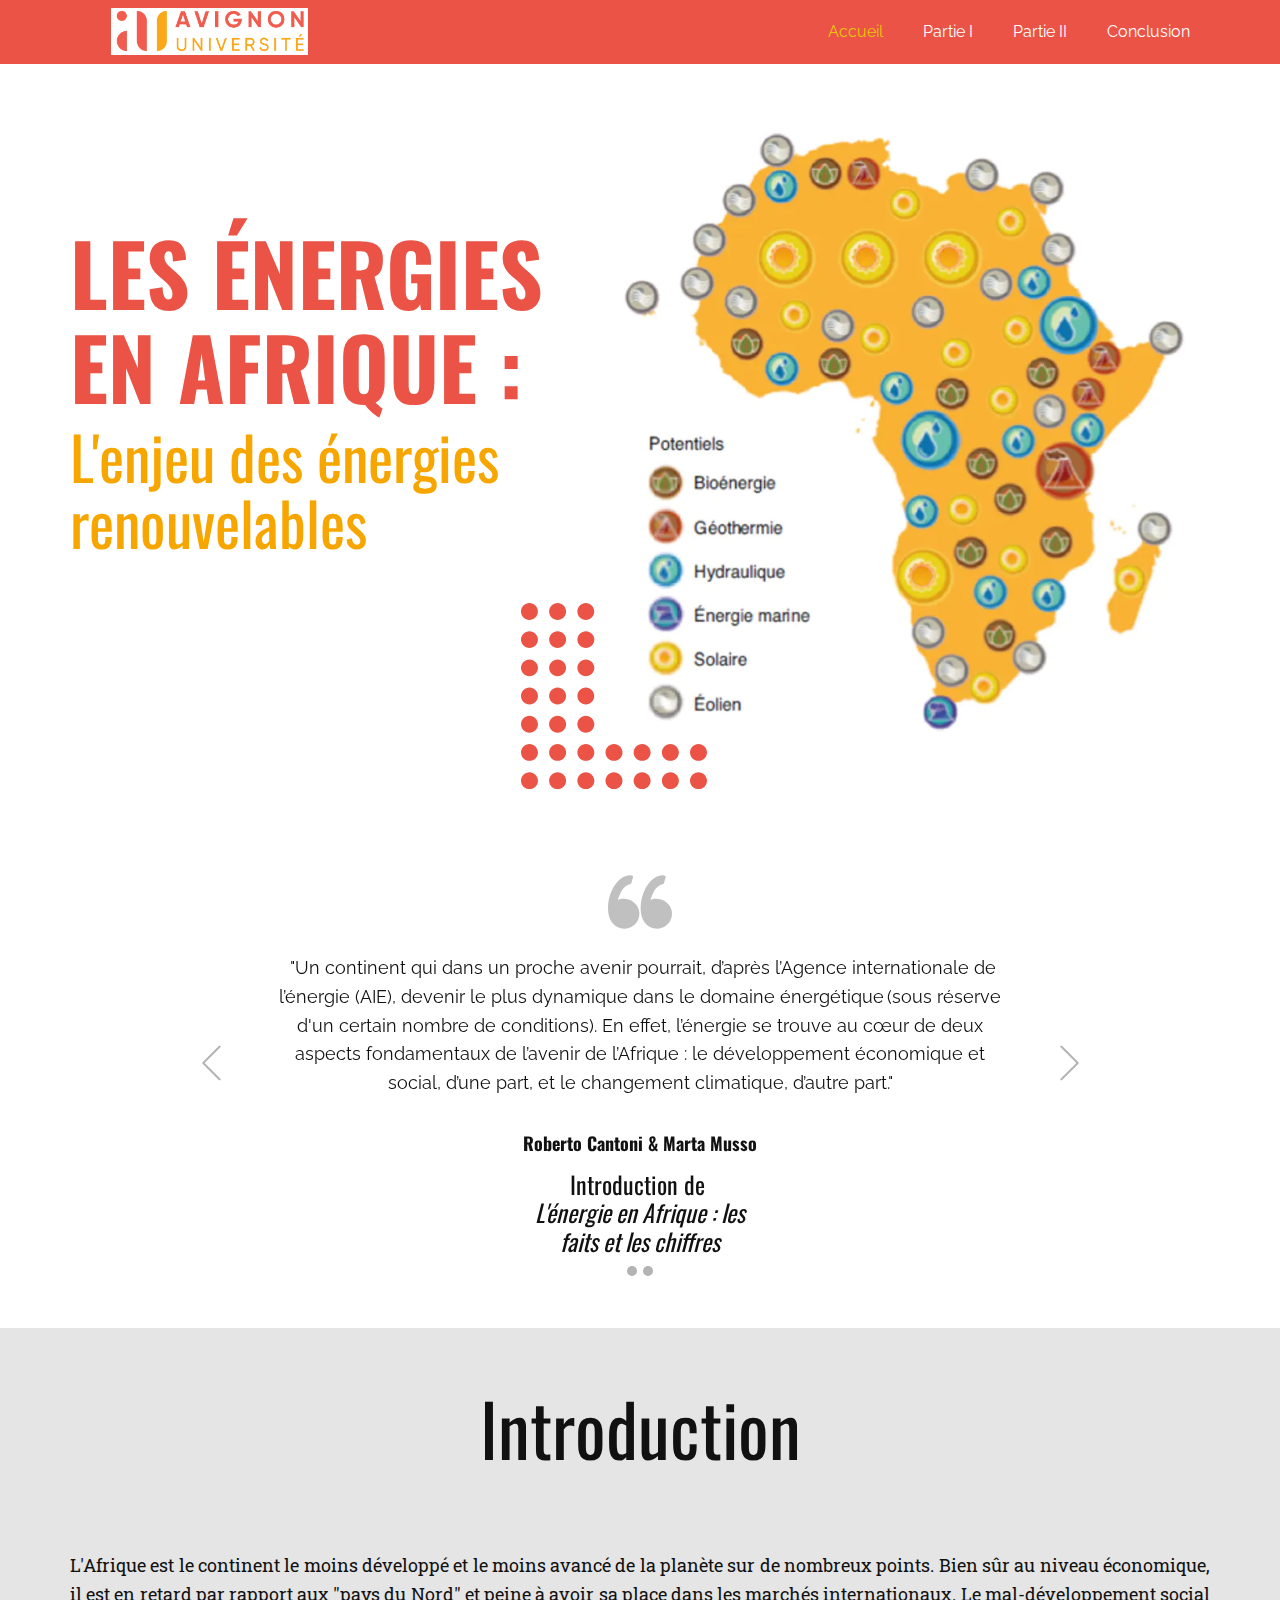
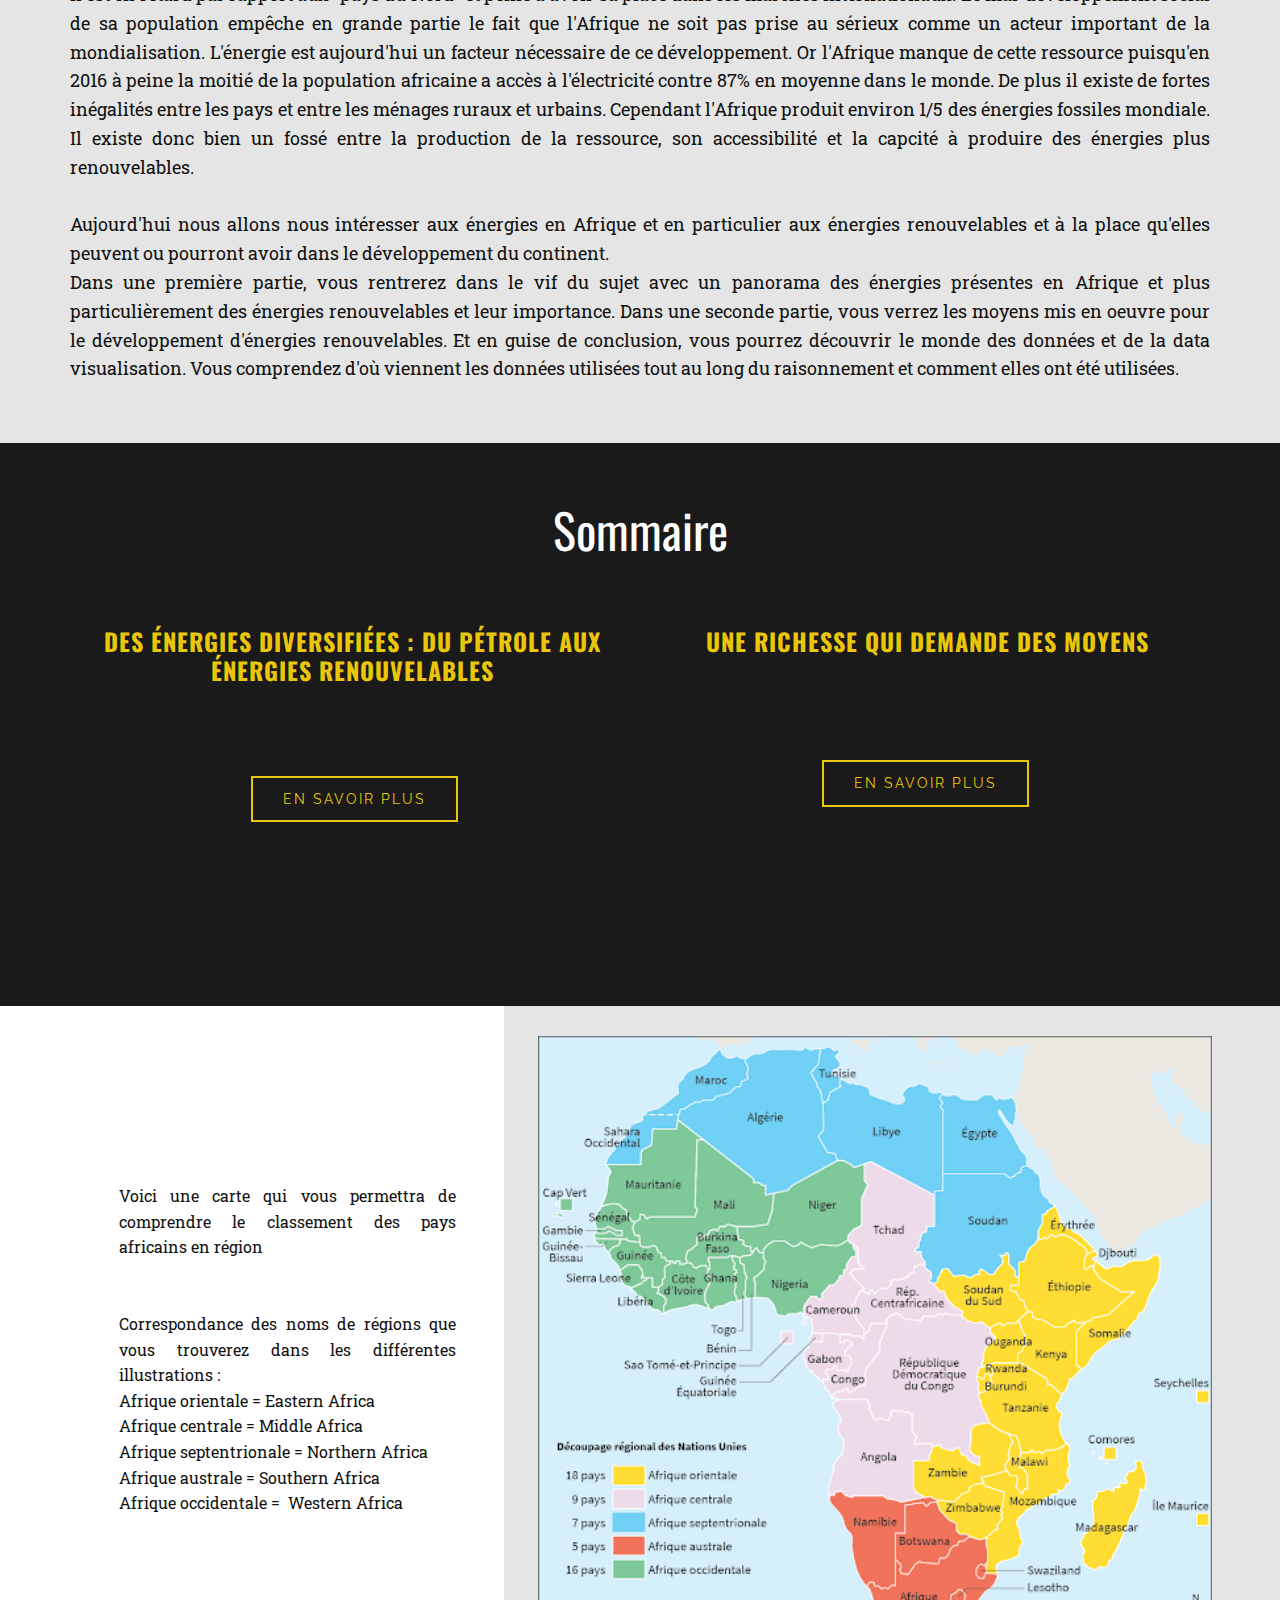
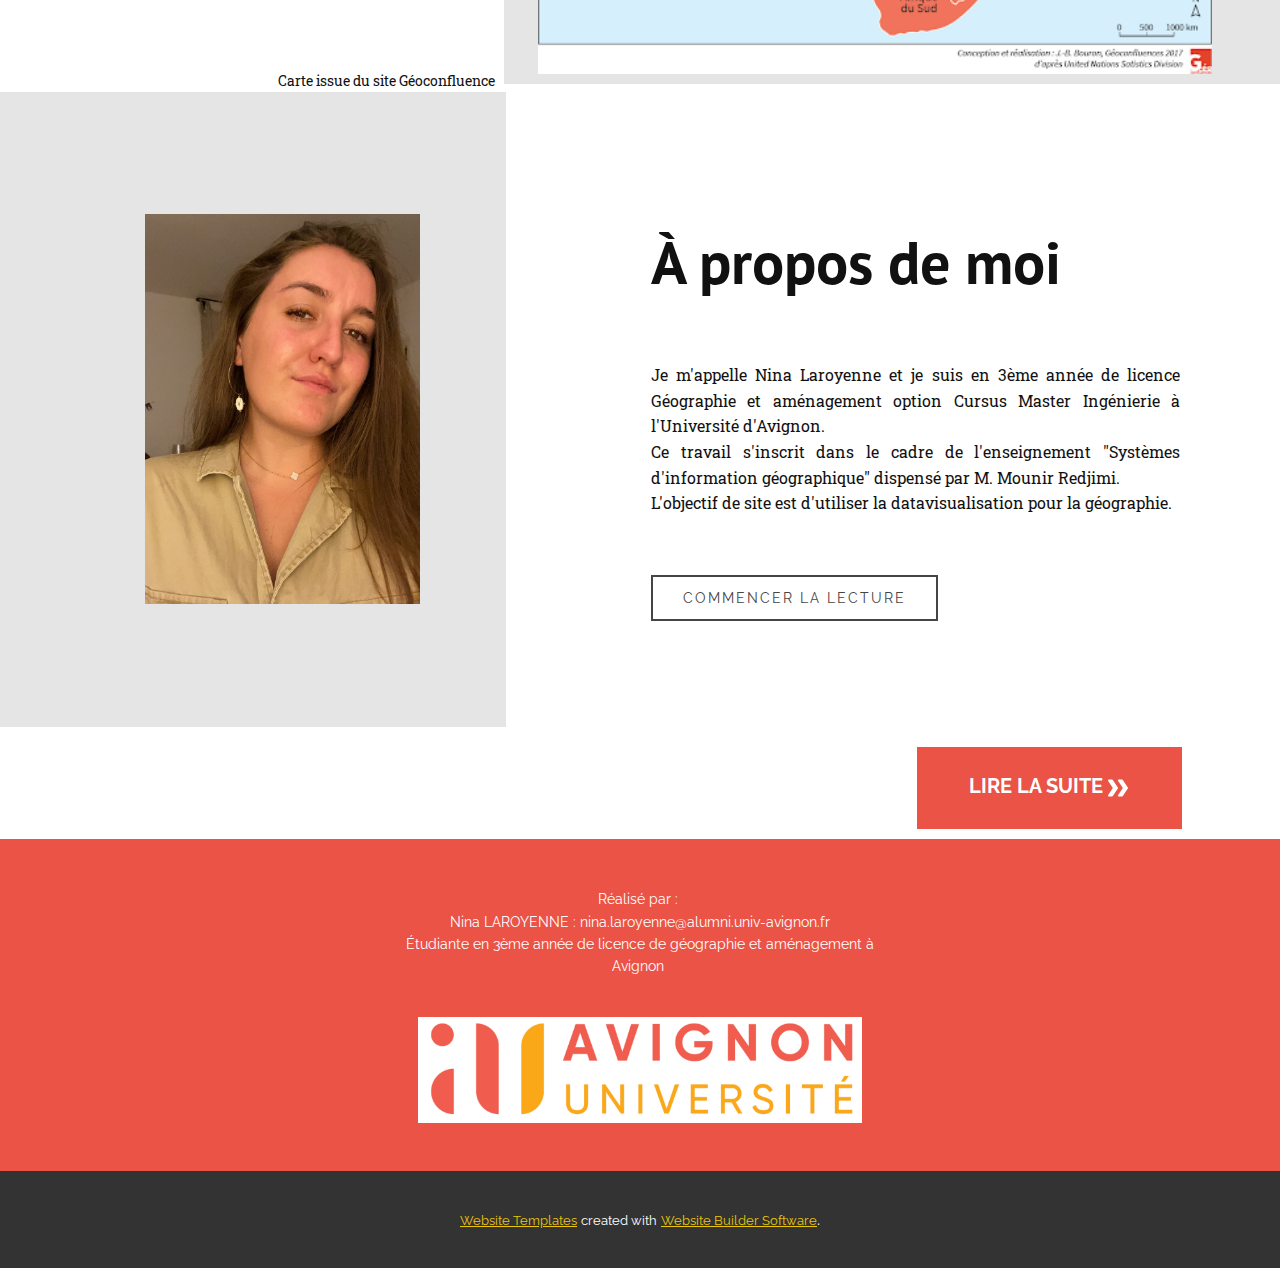
<file: index.html>
<!DOCTYPE html>
<html style="font-size: 16px;">
  <head>
    <meta name="viewport" content="width=device-width, initial-scale=1.0">
    <meta charset="utf-8">
    <meta name="keywords" content="Home Repair, &amp; Renovating, About Us, How Can We Help You?, Popular Services, Home Repair Services, About Us">
    <meta name="description" content="">
    <meta name="page_type" content="np-template-header-footer-from-plugin">
    <title>Accueil</title>
    <link rel="stylesheet" href="nicepage.css" media="screen">
<link rel="stylesheet" href="Accueil.css" media="screen">
    <script class="u-script" type="text/javascript" src="jquery.js" defer=""></script>
    <script class="u-script" type="text/javascript" src="nicepage.js" defer=""></script>
    <meta name="generator" content="Nicepage 3.3.7, nicepage.com">
    
    
    <link id="u-theme-google-font" rel="stylesheet" href="https://fonts.googleapis.com/css?family=Oswald:200,300,400,500,600,700|Raleway:100,100i,200,200i,300,300i,400,400i,500,500i,600,600i,700,700i,800,800i,900,900i">
    <link id="u-page-google-font" rel="stylesheet" href="https://fonts.googleapis.com/css?family=Oswald:200,300,400,500,600,700|Roboto+Slab:100,300,400,700|PT+Sans:400,400i,700,700i">
    
    
    
    
    
    
    
    
    <script type="application/ld+json">{
		"@context": "http://schema.org",
		"@type": "Organization",
		"name": "Énergies-Afrique",
		"url": "index.html",
		"logo": "images/Capturedecran2018-11-08a14.05.39.png"
}</script>
    <meta property="og:title" content="Accueil">
    <meta property="og:type" content="website">
    <meta name="theme-color" content="#eac60b">
    <link rel="canonical" href="index.html">
    <meta property="og:url" content="index.html">
  </head>
  <body data-home-page="Accueil.html" data-home-page-title="Accueil" class="u-body"><header class="u-clearfix u-custom-color-2 u-header u-header" id="sec-5ebf"><div class="u-clearfix u-sheet u-valign-middle u-sheet-1">
        <nav class="u-menu u-menu-dropdown u-offcanvas u-menu-1">
          <div class="menu-collapse" style="font-size: 1rem; letter-spacing: 0px;">
            <a class="u-button-style u-custom-left-right-menu-spacing u-custom-padding-bottom u-custom-top-bottom-menu-spacing u-nav-link u-text-active-palette-1-base u-text-hover-palette-2-base" href="#">
              <svg><use xmlns:xlink="http://www.w3.org/1999/xlink" xlink:href="#menu-hamburger"></use></svg>
              <svg version="1.1" xmlns="http://www.w3.org/2000/svg" xmlns:xlink="http://www.w3.org/1999/xlink"><defs><symbol id="menu-hamburger" viewBox="0 0 16 16" style="width: 16px; height: 16px;"><rect y="1" width="16" height="2"></rect><rect y="7" width="16" height="2"></rect><rect y="13" width="16" height="2"></rect>
</symbol>
</defs></svg>
            </a>
          </div>
          <div class="u-custom-menu u-nav-container">
            <ul class="u-nav u-unstyled u-nav-1"><li class="u-nav-item"><a class="u-button-style u-nav-link u-text-active-palette-1-base u-text-hover-palette-2-base" href="Accueil.html" style="padding: 10px 20px;">Accueil</a>
</li><li class="u-nav-item"><a class="u-button-style u-nav-link u-text-active-palette-1-base u-text-hover-palette-2-base" href="Partie-I.html" style="padding: 10px 20px;">Partie I</a>
</li><li class="u-nav-item"><a class="u-button-style u-nav-link u-text-active-palette-1-base u-text-hover-palette-2-base" href="Partie-II.html" style="padding: 10px 20px;">Partie II</a>
</li><li class="u-nav-item"><a class="u-button-style u-nav-link u-text-active-palette-1-base u-text-hover-palette-2-base" href="Conclusion.html" style="padding: 10px 20px;">Conclusion</a>
</li></ul>
          </div>
          <div class="u-custom-menu u-nav-container-collapse">
            <div class="u-black u-container-style u-inner-container-layout u-opacity u-opacity-95 u-sidenav">
              <div class="u-sidenav-overflow">
                <div class="u-menu-close"></div>
                <ul class="u-align-center u-nav u-popupmenu-items u-unstyled u-nav-2"><li class="u-nav-item"><a class="u-button-style u-nav-link" href="Accueil.html" style="padding: 10px 20px;">Accueil</a>
</li><li class="u-nav-item"><a class="u-button-style u-nav-link" href="Partie-I.html" style="padding: 10px 20px;">Partie I</a>
</li><li class="u-nav-item"><a class="u-button-style u-nav-link" href="Partie-II.html" style="padding: 10px 20px;">Partie II</a>
</li><li class="u-nav-item"><a class="u-button-style u-nav-link" href="Conclusion.html" style="padding: 10px 20px;">Conclusion</a>
</li></ul>
              </div>
            </div>
            <div class="u-black u-menu-overlay u-opacity u-opacity-70"></div>
          </div>
        </nav>
        <a href="https://nicepage.com" class="u-image u-logo u-image-1" data-image-width="1390" data-image-height="330">
          <img src="images/Capturedecran2018-11-08a14.05.39.png" class="u-logo-image u-logo-image-1" data-image-width="196.5715">
        </a>
      </div></header>
    <section class="u-clearfix u-section-1" id="carousel_fd50">
      <div class="u-clearfix u-sheet u-sheet-1">
        <div class="u-clearfix u-expanded-width u-layout-wrap u-layout-wrap-1">
          <div class="u-layout">
            <div class="u-layout-row">
              <div class="u-align-left u-container-style u-layout-cell u-right-cell u-size-28 u-layout-cell-1">
                <div class="u-container-layout u-container-layout-1">
                  <h1 class="u-custom-font u-heading-font u-text u-text-custom-color-2 u-title u-text-1">Les énergies en afrique :</h1>
                  <h2 class="u-text u-text-custom-color-3 u-text-2">L'enjeu des énergies renouvelables</h2>
                  <div class="u-shape u-shape-svg u-text-custom-color-2 u-shape-1">
                    <svg class="u-svg-link" preserveAspectRatio="none" viewBox="0 0 160 160" style=""><use xmlns:xlink="http://www.w3.org/1999/xlink" xlink:href="#svg-a867"></use></svg>
                    <svg xmlns="http://www.w3.org/2000/svg" xmlns:xlink="http://www.w3.org/1999/xlink" version="1.1" xml:space="preserve" class="u-svg-content" viewBox="0 0 160 160" x="0px" y="0px" id="svg-a867"><path d="M14.5,7.3c0,4-3.3,7.3-7.3,7.3S0,11.2,0,7.3S3.3,0,7.3,0S14.5,3.3,14.5,7.3z M7.3,24.2c-4,0-7.3,3.3-7.3,7.3
	s3.3,7.3,7.3,7.3s7.3-3.3,7.3-7.3S11.2,24.2,7.3,24.2z M31.5,0c-4,0-7.3,3.3-7.3,7.3s3.3,7.3,7.3,7.3s7.3-3.3,7.3-7.3S35.5,0,31.5,0
	z M55.8,0c-4,0-7.3,3.3-7.3,7.3s3.3,7.3,7.3,7.3S63,11.2,63,7.3S59.7,0,55.8,0z M80,0c-4,0-7.3,3.3-7.3,7.3s3.3,7.3,7.3,7.3
	s7.3-3.3,7.3-7.3S84,0,80,0z M104.2,0c-4,0-7.3,3.3-7.3,7.3s3.3,7.3,7.3,7.3c4,0,7.3-3.3,7.3-7.3S108.2,0,104.2,0z M128.5,0
	c-4,0-7.3,3.3-7.3,7.3s3.3,7.3,7.3,7.3c4,0,7.3-3.3,7.3-7.3S132.5,0,128.5,0z M152.7,0c-4,0-7.3,3.3-7.3,7.3s3.3,7.3,7.3,7.3
	c4,0,7.3-3.3,7.3-7.3S156.7,0,152.7,0z M31.5,24.2c-4,0-7.3,3.3-7.3,7.3s3.3,7.3,7.3,7.3s7.3-3.3,7.3-7.3S35.5,24.2,31.5,24.2z
	 M55.8,24.2c-4,0-7.3,3.3-7.3,7.3s3.3,7.3,7.3,7.3s7.3-3.3,7.3-7.3S59.7,24.2,55.8,24.2z M80,24.2c-4,0-7.3,3.3-7.3,7.3
	s3.3,7.3,7.3,7.3s7.3-3.3,7.3-7.3S84,24.2,80,24.2z M104.2,24.2c-4,0-7.3,3.3-7.3,7.3s3.3,7.3,7.3,7.3c4,0,7.3-3.3,7.3-7.3
	S108.2,24.2,104.2,24.2z M128.5,24.2c-4,0-7.3,3.3-7.3,7.3s3.3,7.3,7.3,7.3c4,0,7.3-3.3,7.3-7.3S132.5,24.2,128.5,24.2z M152.7,24.2
	c-4,0-7.3,3.3-7.3,7.3s3.3,7.3,7.3,7.3c4,0,7.3-3.3,7.3-7.3S156.7,24.2,152.7,24.2z M7.3,48.5c-4,0-7.3,3.3-7.3,7.3S3.3,63,7.3,63
	s7.3-3.3,7.3-7.3S11.2,48.5,7.3,48.5z M31.5,48.5c-4,0-7.3,3.3-7.3,7.3s3.3,7.3,7.3,7.3s7.3-3.3,7.3-7.3S35.5,48.5,31.5,48.5z
	 M55.8,48.5c-4,0-7.3,3.3-7.3,7.3s3.3,7.3,7.3,7.3s7.3-3.3,7.3-7.3S59.7,48.5,55.8,48.5z M80,48.5c-4,0-7.3,3.3-7.3,7.3S76,63,80,63
	s7.3-3.3,7.3-7.3S84,48.5,80,48.5z M104.2,48.5c-4,0-7.3,3.3-7.3,7.3s3.3,7.3,7.3,7.3c4,0,7.3-3.3,7.3-7.3S108.2,48.5,104.2,48.5z
	 M128.5,48.5c-4,0-7.3,3.3-7.3,7.3s3.3,7.3,7.3,7.3c4,0,7.3-3.3,7.3-7.3S132.5,48.5,128.5,48.5z M152.7,48.5c-4,0-7.3,3.3-7.3,7.3
	s3.3,7.3,7.3,7.3c4,0,7.3-3.3,7.3-7.3S156.7,48.5,152.7,48.5z M7.3,72.7C3.3,72.7,0,76,0,80s3.3,7.3,7.3,7.3s7.3-3.3,7.3-7.3
	S11.2,72.7,7.3,72.7z M31.5,72.7c-4,0-7.3,3.3-7.3,7.3s3.3,7.3,7.3,7.3s7.3-3.3,7.3-7.3S35.5,72.7,31.5,72.7z M55.8,72.7
	c-4,0-7.3,3.3-7.3,7.3s3.3,7.3,7.3,7.3S63,84,63,80S59.7,72.7,55.8,72.7z M80,72.7c-4,0-7.3,3.3-7.3,7.3s3.3,7.3,7.3,7.3
	s7.3-3.3,7.3-7.3S84,72.7,80,72.7z M104.2,72.7c-4,0-7.3,3.3-7.3,7.3s3.3,7.3,7.3,7.3c4,0,7.3-3.3,7.3-7.3S108.2,72.7,104.2,72.7z
	 M128.5,72.7c-4,0-7.3,3.3-7.3,7.3s3.3,7.3,7.3,7.3c4,0,7.3-3.3,7.3-7.3S132.5,72.7,128.5,72.7z M152.7,72.7c-4,0-7.3,3.3-7.3,7.3
	s3.3,7.3,7.3,7.3c4,0,7.3-3.3,7.3-7.3S156.7,72.7,152.7,72.7z M7.3,97c-4,0-7.3,3.3-7.3,7.3c0,4,3.3,7.3,7.3,7.3s7.3-3.3,7.3-7.3
	C14.5,100.3,11.2,97,7.3,97z M31.5,97c-4,0-7.3,3.3-7.3,7.3c0,4,3.3,7.3,7.3,7.3s7.3-3.3,7.3-7.3C38.8,100.3,35.5,97,31.5,97z
	 M55.8,97c-4,0-7.3,3.3-7.3,7.3c0,4,3.3,7.3,7.3,7.3s7.3-3.3,7.3-7.3C63,100.3,59.7,97,55.8,97z M80,97c-4,0-7.3,3.3-7.3,7.3
	c0,4,3.3,7.3,7.3,7.3s7.3-3.3,7.3-7.3C87.3,100.3,84,97,80,97z M104.2,97c-4,0-7.3,3.3-7.3,7.3c0,4,3.3,7.3,7.3,7.3
	c4,0,7.3-3.3,7.3-7.3C111.5,100.3,108.2,97,104.2,97z M128.5,97c-4,0-7.3,3.3-7.3,7.3c0,4,3.3,7.3,7.3,7.3c4,0,7.3-3.3,7.3-7.3
	C135.8,100.3,132.5,97,128.5,97z M152.7,97c-4,0-7.3,3.3-7.3,7.3c0,4,3.3,7.3,7.3,7.3c4,0,7.3-3.3,7.3-7.3
	C160,100.3,156.7,97,152.7,97z M7.3,121.2c-4,0-7.3,3.3-7.3,7.3c0,4,3.3,7.3,7.3,7.3s7.3-3.3,7.3-7.3
	C14.5,124.5,11.2,121.2,7.3,121.2z M31.5,121.2c-4,0-7.3,3.3-7.3,7.3c0,4,3.3,7.3,7.3,7.3s7.3-3.3,7.3-7.3
	C38.8,124.5,35.5,121.2,31.5,121.2z M55.8,121.2c-4,0-7.3,3.3-7.3,7.3c0,4,3.3,7.3,7.3,7.3s7.3-3.3,7.3-7.3
	C63,124.5,59.7,121.2,55.8,121.2z M80,121.2c-4,0-7.3,3.3-7.3,7.3c0,4,3.3,7.3,7.3,7.3s7.3-3.3,7.3-7.3
	C87.3,124.5,84,121.2,80,121.2z M104.2,121.2c-4,0-7.3,3.3-7.3,7.3c0,4,3.3,7.3,7.3,7.3c4,0,7.3-3.3,7.3-7.3
	C111.5,124.5,108.2,121.2,104.2,121.2z M128.5,121.2c-4,0-7.3,3.3-7.3,7.3c0,4,3.3,7.3,7.3,7.3c4,0,7.3-3.3,7.3-7.3
	C135.8,124.5,132.5,121.2,128.5,121.2z M152.7,121.2c-4,0-7.3,3.3-7.3,7.3c0,4,3.3,7.3,7.3,7.3c4,0,7.3-3.3,7.3-7.3
	C160,124.5,156.7,121.2,152.7,121.2z M7.3,145.5c-4,0-7.3,3.3-7.3,7.3c0,4,3.3,7.3,7.3,7.3s7.3-3.3,7.3-7.3
	C14.5,148.8,11.2,145.5,7.3,145.5z M31.5,145.5c-4,0-7.3,3.3-7.3,7.3c0,4,3.3,7.3,7.3,7.3s7.3-3.3,7.3-7.3
	C38.8,148.8,35.5,145.5,31.5,145.5z M55.8,145.5c-4,0-7.3,3.3-7.3,7.3c0,4,3.3,7.3,7.3,7.3s7.3-3.3,7.3-7.3
	C63,148.8,59.7,145.5,55.8,145.5z M80,145.5c-4,0-7.3,3.3-7.3,7.3c0,4,3.3,7.3,7.3,7.3s7.3-3.3,7.3-7.3
	C87.3,148.8,84,145.5,80,145.5z M104.2,145.5c-4,0-7.3,3.3-7.3,7.3c0,4,3.3,7.3,7.3,7.3c4,0,7.3-3.3,7.3-7.3
	C111.5,148.8,108.2,145.5,104.2,145.5z M128.5,145.5c-4,0-7.3,3.3-7.3,7.3c0,4,3.3,7.3,7.3,7.3c4,0,7.3-3.3,7.3-7.3
	C135.8,148.8,132.5,145.5,128.5,145.5z M152.7,145.5c-4,0-7.3,3.3-7.3,7.3c0,4,3.3,7.3,7.3,7.3c4,0,7.3-3.3,7.3-7.3
	C160,148.8,156.7,145.5,152.7,145.5z"></path></svg>
                  </div>
                </div>
              </div>
              <div class="u-align-left u-container-style u-layout-cell u-left-cell u-size-32 u-layout-cell-2">
                <div class="u-container-layout u-container-layout-2">
                  <img src="images/file-20181211-76965-14se24v.png.webp" alt="" class="u-expanded-width u-image u-image-default u-image-1" data-image-width="754" data-image-height="780">
                </div>
              </div>
            </div>
          </div>
        </div>
      </div>
    </section>
    <section class="u-align-left u-clearfix u-section-2" id="sec-e889">
      <div class="u-clearfix u-sheet u-sheet-1">
        <div id="carousel-82ff" data-interval="5000" data-u-ride="carousel" class="u-carousel u-expanded-width-xs u-slider u-slider-1">
          <ol class="u-absolute-hcenter u-carousel-indicators u-carousel-indicators-1">
            <li data-u-target="#carousel-82ff" class="u-active u-grey-30 u-shape-circle" data-u-slide-to="0" style="width: 10px; height: 10px;"></li>
            <li data-u-target="#carousel-82ff" class="u-grey-30 u-shape-circle" data-u-slide-to="1" style="width: 10px; height: 10px;"></li>
          </ol>
          <div class="u-carousel-inner" role="listbox">
            <div class="u-active u-align-center u-carousel-item u-container-style u-slide">
              <div class="u-container-layout u-valign-bottom u-container-layout-1"><span class="u-icon u-icon-circle u-text-grey-25 u-icon-1">
              <svg class="u-svg-link" preserveAspectRatio="xMidYMin slice" viewBox="0 0 95.333 95.332" style=""><use xmlns:xlink="http://www.w3.org/1999/xlink" xlink:href="#svg-3f56"></use></svg>
              <svg xmlns="http://www.w3.org/2000/svg" xmlns:xlink="http://www.w3.org/1999/xlink" version="1.1" xml:space="preserve" class="u-svg-content" viewBox="0 0 95.333 95.332" x="0px" y="0px" id="svg-3f56" style="enable-background:new 0 0 95.333 95.332;"><g><g><path d="M30.512,43.939c-2.348-0.676-4.696-1.019-6.98-1.019c-3.527,0-6.47,0.806-8.752,1.793    c2.2-8.054,7.485-21.951,18.013-23.516c0.975-0.145,1.774-0.85,2.04-1.799l2.301-8.23c0.194-0.696,0.079-1.441-0.318-2.045    s-1.035-1.007-1.75-1.105c-0.777-0.106-1.569-0.16-2.354-0.16c-12.637,0-25.152,13.19-30.433,32.076    c-3.1,11.08-4.009,27.738,3.627,38.223c4.273,5.867,10.507,9,18.529,9.313c0.033,0.001,0.065,0.002,0.098,0.002    c9.898,0,18.675-6.666,21.345-16.209c1.595-5.705,0.874-11.688-2.032-16.851C40.971,49.307,36.236,45.586,30.512,43.939z"></path><path d="M92.471,54.413c-2.875-5.106-7.61-8.827-13.334-10.474c-2.348-0.676-4.696-1.019-6.979-1.019    c-3.527,0-6.471,0.806-8.753,1.793c2.2-8.054,7.485-21.951,18.014-23.516c0.975-0.145,1.773-0.85,2.04-1.799l2.301-8.23    c0.194-0.696,0.079-1.441-0.318-2.045c-0.396-0.604-1.034-1.007-1.75-1.105c-0.776-0.106-1.568-0.16-2.354-0.16    c-12.637,0-25.152,13.19-30.434,32.076c-3.099,11.08-4.008,27.738,3.629,38.225c4.272,5.866,10.507,9,18.528,9.312    c0.033,0.001,0.065,0.002,0.099,0.002c9.897,0,18.675-6.666,21.345-16.209C96.098,65.559,95.376,59.575,92.471,54.413z"></path>
</g>
</g></svg>
            </span>
                <p class="u-align-center u-large-text u-text u-text-variant u-text-1">&nbsp;"Un continent qui dans un proche avenir pourrait, d’après l’Agence internationale de l’énergie (AIE), devenir le plus dynamique dans le domaine énergétique (sous réserve d'un certain nombre de conditions). En effet, l’énergie se trouve au cœur de deux aspects fondamentaux de l’avenir de l’Afrique&nbsp;: le développement économique et social, d’une part, et le changement climatique, d’autre part."</p>
                <h6 class="u-align-center u-text u-text-2">Roberto Cantoni &amp; Marta Musso</h6>
                <h4 class="u-align-center u-text u-text-3">Introduction de&nbsp;<br>
                  <span style="font-style: italic;">L'énergie en Afrique : les faits et les chiffres </span>
                </h4>
              </div>
            </div>
            <div class="test-slide u-carousel-item u-container-style u-slide">
              <div class="u-container-layout u-container-layout-2"><span class="u-icon u-icon-circle u-text-grey-25 u-icon-2">
              <svg class="u-svg-link" preserveAspectRatio="xMidYMin slice" viewBox="0 0 95.333 95.332" style=""><use xmlns:xlink="http://www.w3.org/1999/xlink" xlink:href="#svg-6325"></use></svg>
              <svg xmlns="http://www.w3.org/2000/svg" xmlns:xlink="http://www.w3.org/1999/xlink" version="1.1" xml:space="preserve" class="u-svg-content" viewBox="0 0 95.333 95.332" x="0px" y="0px" id="svg-6325" style="enable-background:new 0 0 95.333 95.332;"><g><g><path d="M30.512,43.939c-2.348-0.676-4.696-1.019-6.98-1.019c-3.527,0-6.47,0.806-8.752,1.793    c2.2-8.054,7.485-21.951,18.013-23.516c0.975-0.145,1.774-0.85,2.04-1.799l2.301-8.23c0.194-0.696,0.079-1.441-0.318-2.045    s-1.035-1.007-1.75-1.105c-0.777-0.106-1.569-0.16-2.354-0.16c-12.637,0-25.152,13.19-30.433,32.076    c-3.1,11.08-4.009,27.738,3.627,38.223c4.273,5.867,10.507,9,18.529,9.313c0.033,0.001,0.065,0.002,0.098,0.002    c9.898,0,18.675-6.666,21.345-16.209c1.595-5.705,0.874-11.688-2.032-16.851C40.971,49.307,36.236,45.586,30.512,43.939z"></path><path d="M92.471,54.413c-2.875-5.106-7.61-8.827-13.334-10.474c-2.348-0.676-4.696-1.019-6.979-1.019    c-3.527,0-6.471,0.806-8.753,1.793c2.2-8.054,7.485-21.951,18.014-23.516c0.975-0.145,1.773-0.85,2.04-1.799l2.301-8.23    c0.194-0.696,0.079-1.441-0.318-2.045c-0.396-0.604-1.034-1.007-1.75-1.105c-0.776-0.106-1.568-0.16-2.354-0.16    c-12.637,0-25.152,13.19-30.434,32.076c-3.099,11.08-4.008,27.738,3.629,38.225c4.272,5.866,10.507,9,18.528,9.312    c0.033,0.001,0.065,0.002,0.099,0.002c9.897,0,18.675-6.666,21.345-16.209C96.098,65.559,95.376,59.575,92.471,54.413z"></path>
</g>
</g></svg>
            </span>
                <p class="u-align-center u-large-text u-text u-text-variant u-text-4">&nbsp;"Plus de 620 millions de personnes vivent sans accès à l'électricité et environ 730 millions de personnes utilisent des modes de cuisson dangereux et inefficaces."</p>
                <h6 class="u-align-center u-text u-text-5">Agence internationale de l'énergie</h6>
                <h4 class="u-align-center u-text u-text-6">Perspectives du secteur énergétique en Afrique - Concentration sur les perspectives du secteur énergétique en Afrique subsaharienne (2017)<br>
                </h4>
              </div>
            </div>
          </div>
          <a class="u-absolute-vcenter u-carousel-control u-carousel-control-prev u-text-grey-30 u-carousel-control-1" href="#carousel-82ff" role="button" data-u-slide="prev">
            <span aria-hidden="true">
              <svg viewBox="0 0 477.175 477.175"><path d="M145.188,238.575l215.5-215.5c5.3-5.3,5.3-13.8,0-19.1s-13.8-5.3-19.1,0l-225.1,225.1c-5.3,5.3-5.3,13.8,0,19.1l225.1,225
                    c2.6,2.6,6.1,4,9.5,4s6.9-1.3,9.5-4c5.3-5.3,5.3-13.8,0-19.1L145.188,238.575z"></path></svg>
            </span>
            <span class="sr-only">+Previous</span>
          </a>
          <a class="u-absolute-vcenter u-carousel-control u-carousel-control-next u-text-grey-30 u-carousel-control-2" href="#carousel-82ff" role="button" data-u-slide="next">
            <span aria-hidden="true">
              <svg viewBox="0 0 477.175 477.175"><path d="M360.731,229.075l-225.1-225.1c-5.3-5.3-13.8-5.3-19.1,0s-5.3,13.8,0,19.1l215.5,215.5l-215.5,215.5
                    c-5.3,5.3-5.3,13.8,0,19.1c2.6,2.6,6.1,4,9.5,4c3.4,0,6.9-1.3,9.5-4l225.1-225.1C365.931,242.875,365.931,234.275,360.731,229.075z"></path></svg>
            </span>
            <span class="sr-only">+Next</span>
          </a>
        </div>
      </div>
    </section>
    <section class="u-align-center u-clearfix u-grey-10 u-section-3" id="carousel_e133">
      <div class="u-clearfix u-sheet u-sheet-1">
        <h1 class="u-text u-text-default u-text-1">Introduction</h1>
        <p class="u-align-justify u-custom-font u-font-roboto-slab u-text u-text-2">L'Afrique est le continent le moins développé et le moins avancé de la planète sur de nombreux points. Bien sûr au niveau économique, il est en retard par rapport aux "pays du Nord" et peine à avoir sa place dans les marchés internationaux. Le mal-développement social de sa population empêche en grande partie le fait que l'Afrique ne soit pas prise au sérieux comme un acteur important de la mondialisation. L'énergie est aujourd'hui un facteur nécessaire de ce développement. Or l'Afrique manque de cette ressource puisqu'en 2016 à peine la moitié de la population africaine a accès à l'électricité contre 87% en moyenne dans le monde. De plus il existe de fortes inégalités entre les pays et entre les ménages ruraux et urbains. Cependant l'Afrique produit environ 1/5 des énergies fossiles mondiale. Il existe donc bien un fossé entre la production de la ressource, son accessibilité et la capcité à produire des énergies plus renouvelables.<br>
          <br>Aujourd'hui nous allons nous intéresser aux énergies en Afrique et en particulier aux énergies renouvelables et à la place qu'elles peuvent ou pourront avoir dans le développement du continent.<br>Dans une première partie, vous rentrerez dans le vif du sujet avec un panorama des énergies présentes en Afrique et plus particulièrement des énergies renouvelables et leur importance. Dans une seconde partie, vous verrez les moyens mis en oeuvre pour le développement d'énergies renouvelables. Et en guise de conclusion, vous pourrez découvrir le monde des données et de la data visualisation. Vous comprendez d'où viennent les données utilisées tout au long du raisonnement et comment elles ont été utilisées.&nbsp;
        </p>
      </div>
    </section>
    <section class="u-align-center-lg u-align-center-md u-align-center-sm u-align-center-xl u-align-left-xs u-clearfix u-grey-90 u-section-4" id="carousel_3118">
      <div class="u-clearfix u-sheet u-sheet-1">
        <h1 class="u-text u-text-default u-text-1">Sommaire</h1>
        <div class="u-expanded-width u-list u-repeater u-list-1">
          <div class="u-align-center u-container-style u-list-item u-repeater-item">
            <div class="u-container-layout u-similar-container u-container-layout-1">
              <h4 class="u-text u-text-palette-1-base u-text-2">Des énergies diversifiées : du pétrole aux énergies renouvelables</h4>
            </div>
          </div>
          <div class="u-align-center u-container-style u-list-item u-repeater-item">
            <div class="u-container-layout u-similar-container u-container-layout-2">
              <h4 class="u-text u-text-palette-1-base u-text-3">Une richesse qui demande des moyens</h4>
            </div>
          </div>
        </div>
        <a href="Partie-I.html" data-page-id="70711739" class="u-border-2 u-border-palette-1-base u-btn u-btn-rectangle u-button-style u-none u-btn-1">En savoir plus</a>
        <a href="Partie-II.html" data-page-id="939216163" class="u-border-2 u-border-palette-1-base u-btn u-btn-rectangle u-button-style u-none u-btn-2">En savoir plus</a>
      </div>
    </section>
    <section class="u-clearfix u-white u-section-5" id="sec-922b">
      <div class="u-container-style u-grey-10 u-group u-group-1">
        <div class="u-container-layout u-valign-top u-container-layout-1">
          <img src="images/regionsafrique.png" alt="" class="u-image u-image-default u-image-1" data-image-width="512" data-image-height="484">
        </div>
      </div>
      <p class="u-align-justify u-custom-font u-font-roboto-slab u-text u-text-1">Voici une carte qui vous permettra de comprendre le classement des pays africains en région<br>
        <br>
        <br>Correspondance des noms de régions que vous trouverez dans les différentes illustrations :<br>Afrique orientale = Eastern Africa&nbsp;<br>Afrique centrale = Middle Africa<br>Afrique septentrionale = Northern Africa<br>Afrique australe = Southern Africa<br>Afrique occidentale =&nbsp; Western Africa&nbsp;
      </p>
      <p class="u-align-left u-custom-font u-font-roboto-slab u-small-text u-text u-text-variant u-text-2">Carte issue du site Géoconfluence</p>
    </section>
    <section class="u-clearfix u-valign-middle-xs u-white u-section-6" id="carousel_2a14">
      <div class="u-container-style u-grey-10 u-group u-group-1">
        <div class="u-container-layout u-valign-middle-lg u-valign-middle-md u-valign-middle-sm u-valign-middle-xs u-container-layout-1"></div>
      </div>
      <div class="u-clearfix u-layout-wrap u-layout-wrap-1">
        <div class="u-layout">
          <div class="u-layout-row">
            <div class="u-align-left u-container-style u-layout-cell u-left-cell u-size-29 u-layout-cell-1">
              <div class="u-container-layout u-container-layout-2">
                <img src="images/IMG_2227.jpg" alt="" class="u-image u-image-default u-image-1" data-image-width="1188" data-image-height="2208">
              </div>
            </div>
            <div class="u-container-style u-layout-cell u-right-cell u-size-31 u-layout-cell-2">
              <div class="u-container-layout u-container-layout-3">
                <h1 class="u-custom-font u-font-pt-sans u-text u-text-1">À propos de moi</h1>
                <p class="u-align-justify u-custom-font u-font-roboto-slab u-text u-text-2">Je m'appelle Nina Laroyenne et je suis en 3ème année de licence Géographie et aménagement option Cursus Master Ingénierie à l'Université d'Avignon.<br>Ce travail s'inscrit dans le cadre de l'enseignement "Systèmes d'information géographique" dispensé par M. Mounir Redjimi.<br>L'objectif de site est d'utiliser la datavisualisation pour la géographie.
                </p>
                <a href="Partie-I.html#sec-7616" data-page-id="70711739" class="u-border-2 u-border-grey-dark-1 u-btn u-btn-rectangle u-button-style u-none u-btn-1">Commencer la lecture</a>
              </div>
            </div>
          </div>
        </div>
      </div>
    </section>
    <section class="u-clearfix u-section-7" id="sec-1eda">
      <div class="u-clearfix u-sheet u-sheet-1">
        <a href="Partie-I.html#sec-7616" data-page-id="70711739" class="u-btn u-button-style u-custom-color-2 u-text-hover-palette-2-base u-text-white u-btn-1">Lire la suite&nbsp;<span class="u-icon"><svg xmlns="http://www.w3.org/2000/svg" xmlns:xlink="http://www.w3.org/1999/xlink" version="1.1" xml:space="preserve" class="u-svg-content" viewBox="0 -32 426.66667 426" style="width: 1em; height: 1em;"><path d="m213.332031 181.667969c0 4.265625-1.277343 8.53125-3.625 11.730469l-106.667969 160c-3.839843 5.761718-10.238281 9.601562-17.707031 9.601562h-64c-11.730469 0-21.332031-9.601562-21.332031-21.332031 0-4.269531 1.28125-8.535157 3.625-11.734375l98.773438-148.265625-98.773438-148.269531c-2.34375-3.199219-3.625-7.464844-3.625-11.730469 0-11.734375 9.601562-21.335938 21.332031-21.335938h64c7.46875 0 13.867188 3.839844 17.707031 9.601563l106.667969 160c2.347657 3.199218 3.625 7.464844 3.625 11.734375zm0 0"></path><path d="m426.667969 181.667969c0 4.265625-1.28125 8.53125-3.628907 11.730469l-106.664062 160c-3.839844 5.761718-10.242188 9.601562-17.707031 9.601562h-64c-11.734375 0-21.335938-9.601562-21.335938-21.332031 0-4.269531 1.28125-8.535157 3.628907-11.734375l98.773437-148.265625-98.773437-148.269531c-2.347657-3.199219-3.628907-7.464844-3.628907-11.730469 0-11.734375 9.601563-21.335938 21.335938-21.335938h64c7.464843 0 13.867187 3.839844 17.707031 9.601563l106.664062 160c2.347657 3.199218 3.628907 7.464844 3.628907 11.734375zm0 0"></path></svg><img></span>
        </a>
      </div>
    </section>
    
    
    <footer class="u-align-center u-clearfix u-custom-color-2 u-footer u-footer" id="sec-35d0"><div class="u-clearfix u-sheet u-sheet-1">
        <p class="u-small-text u-text u-text-variant u-text-1">Réalisé par :&nbsp;<br>Nina LAROYENNE : nina.laroyenne@alumni.univ-avignon.fr<br>Étudiante en 3ème année de licence de géographie et aménagement à Avignon&nbsp;<br>
          <br>
        </p>
        <a href="https://nicepage.com" class="u-image u-logo u-image-1" data-image-width="1390" data-image-height="330">
          <img src="images/Capturedecran2018-11-08a14.05.39.png" class="u-logo-image u-logo-image-1" data-image-width="445.2374">
        </a>
      </div></footer>
    <section class="u-backlink u-clearfix u-grey-80">
      <a class="u-link" href="https://nicepage.com/website-templates" target="_blank">
        <span>Website Templates</span>
      </a>
      <p class="u-text">
        <span>created with</span>
      </p>
      <a class="u-link" href="https://nicepage.com/" target="_blank">
        <span>Website Builder Software</span>
      </a>. 
    </section><span style="height: 64px; width: 64px; margin-left: 0px; margin-right: auto; margin-top: 0px; background-image: none; right: 20px; bottom: 20px" class="u-back-to-top u-custom-color-3 u-icon u-icon-circle u-opacity u-opacity-85 u-spacing-15" data-href="#">
        <svg class="u-svg-link" preserveAspectRatio="xMidYMin slice" viewBox="0 0 551.13 551.13"><use xmlns:xlink="http://www.w3.org/1999/xlink" xlink:href="#svg-1d98"></use></svg>
        <svg class="u-svg-content" enable-background="new 0 0 551.13 551.13" viewBox="0 0 551.13 551.13" xmlns="http://www.w3.org/2000/svg" id="svg-1d98"><path d="m275.565 189.451 223.897 223.897h51.668l-275.565-275.565-275.565 275.565h51.668z"></path></svg>
    </span>
  </body>
</html>
</file>
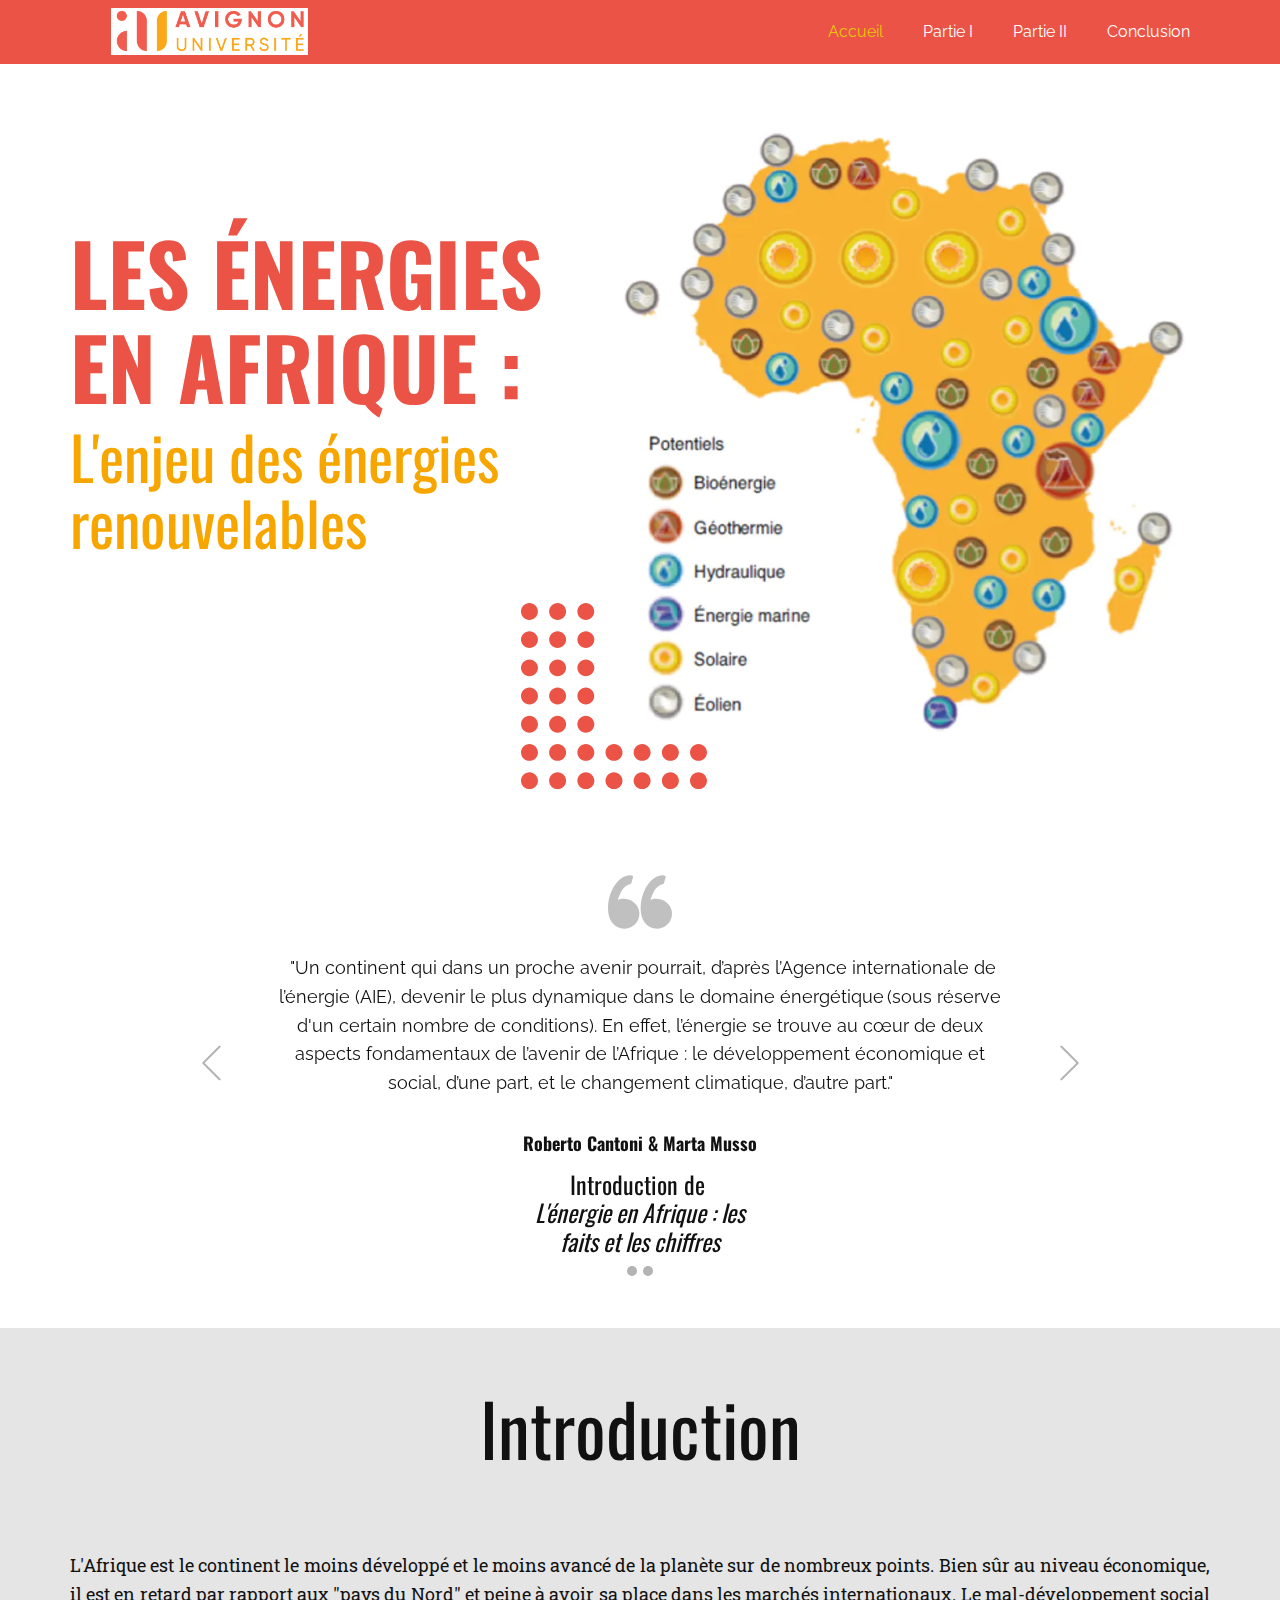
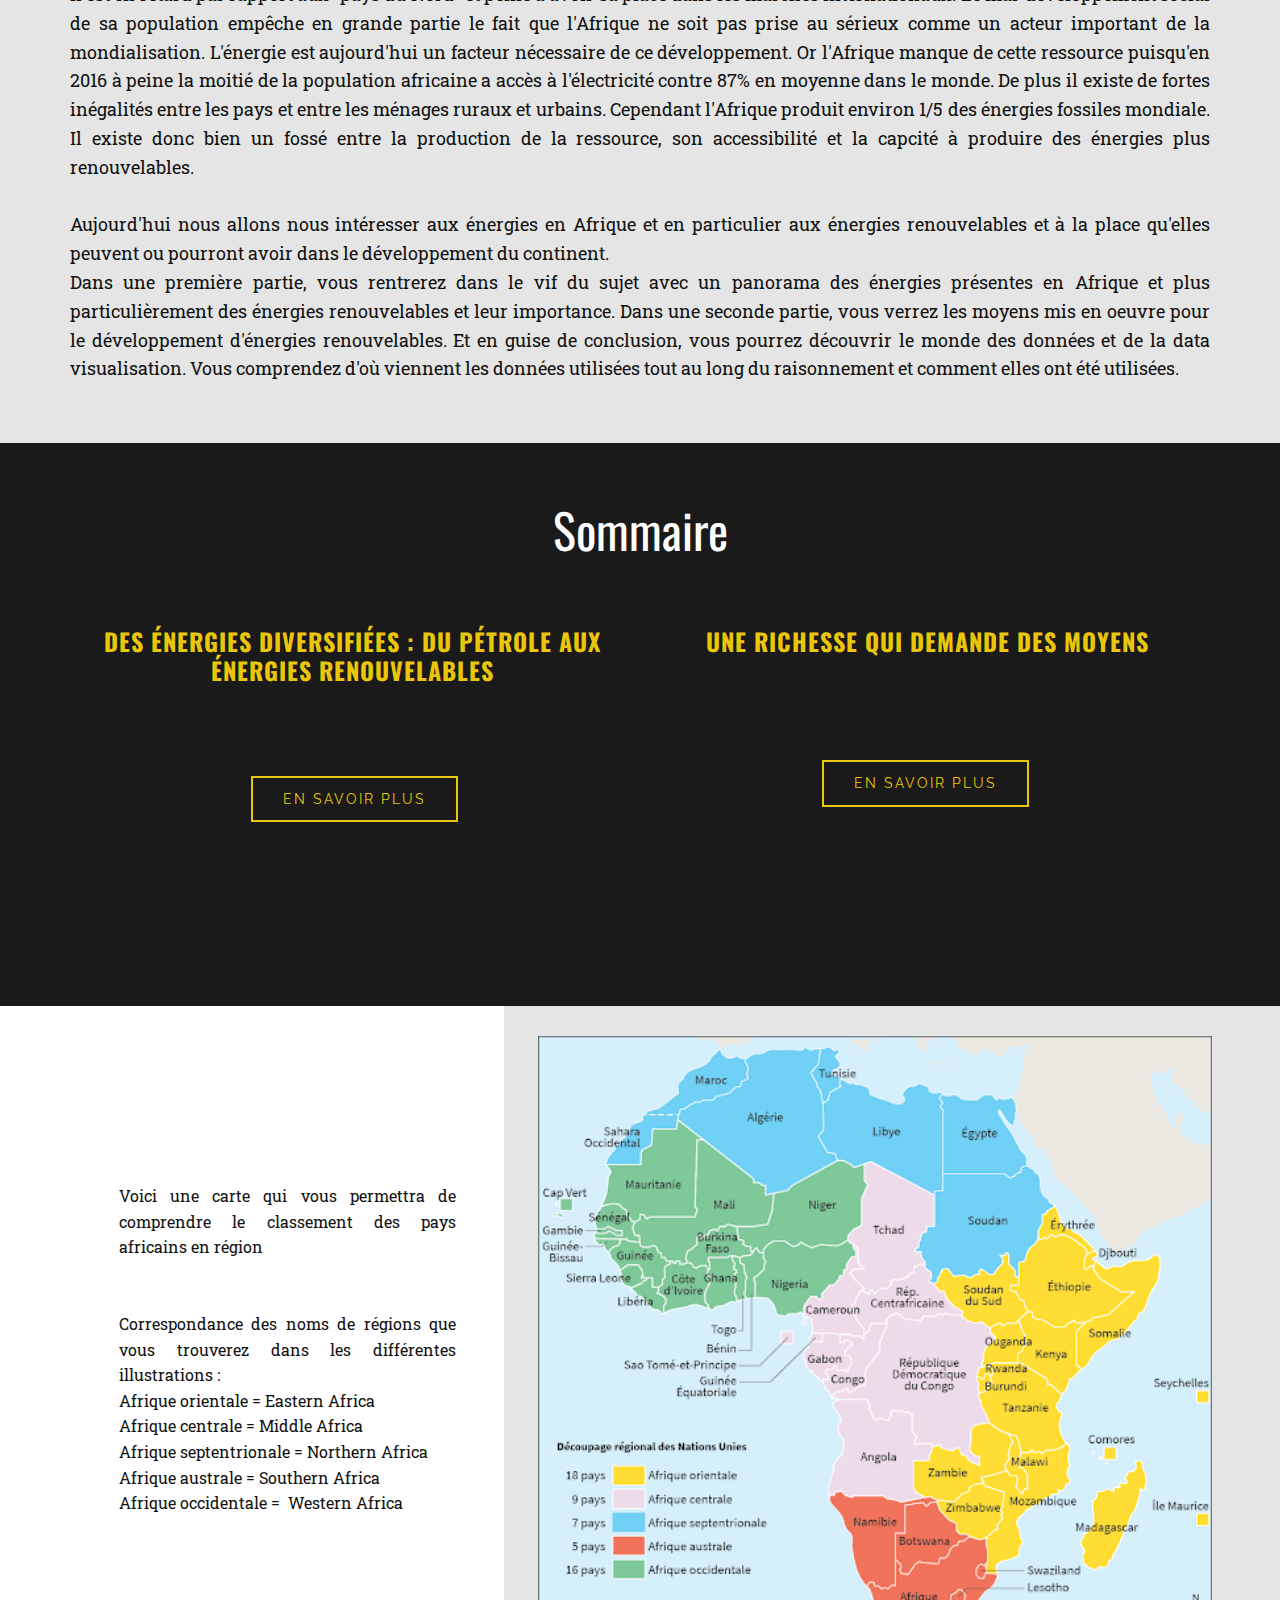
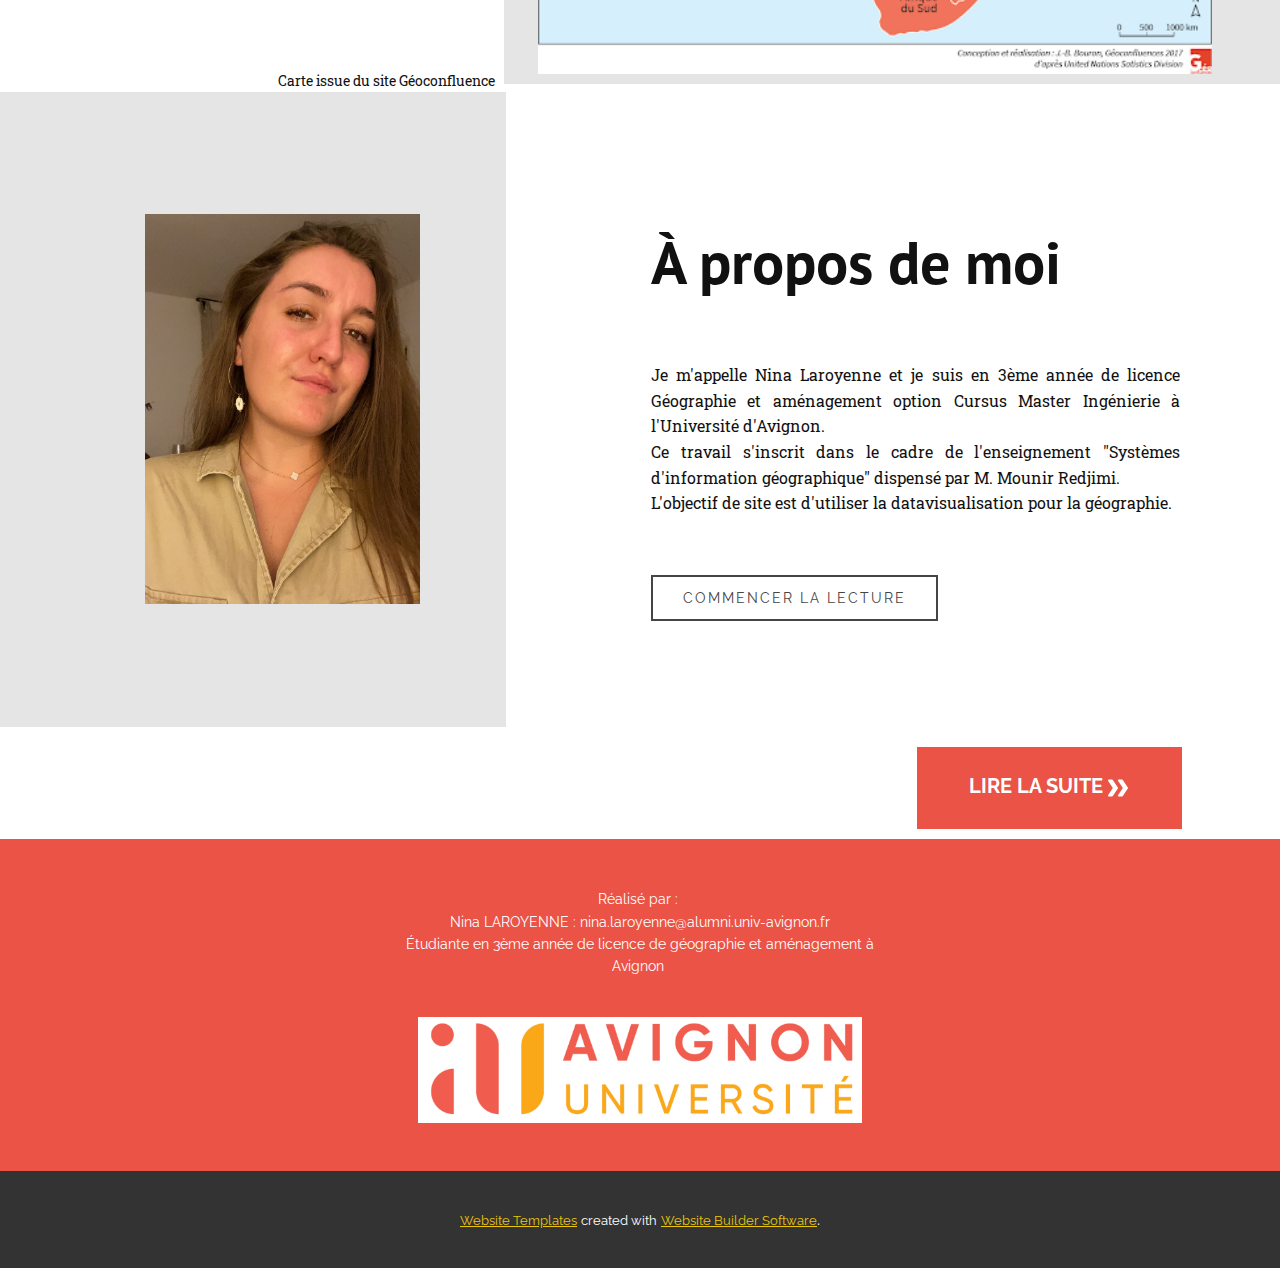
<file: Accueil.html>
<!DOCTYPE html>
<html style="font-size: 16px;">
  <head>
    <meta name="viewport" content="width=device-width, initial-scale=1.0">
    <meta charset="utf-8">
    <meta name="keywords" content="Home Repair, &amp; Renovating, About Us, How Can We Help You?, Popular Services, Home Repair Services, About Us">
    <meta name="description" content="">
    <meta name="page_type" content="np-template-header-footer-from-plugin">
    <title>Accueil</title>
    <link rel="stylesheet" href="nicepage.css" media="screen">
<link rel="stylesheet" href="Accueil.css" media="screen">
    <script class="u-script" type="text/javascript" src="jquery.js" defer=""></script>
    <script class="u-script" type="text/javascript" src="nicepage.js" defer=""></script>
    <meta name="generator" content="Nicepage 3.3.7, nicepage.com">
    
    
    <link id="u-theme-google-font" rel="stylesheet" href="https://fonts.googleapis.com/css?family=Oswald:200,300,400,500,600,700|Raleway:100,100i,200,200i,300,300i,400,400i,500,500i,600,600i,700,700i,800,800i,900,900i">
    <link id="u-page-google-font" rel="stylesheet" href="https://fonts.googleapis.com/css?family=Oswald:200,300,400,500,600,700|Roboto+Slab:100,300,400,700|PT+Sans:400,400i,700,700i">
    
    
    
    
    
    
    
    
    <script type="application/ld+json">{
		"@context": "http://schema.org",
		"@type": "Organization",
		"name": "Énergies-Afrique",
		"url": "index.html",
		"logo": "images/Capturedecran2018-11-08a14.05.39.png"
}</script>
    <meta property="og:title" content="Accueil">
    <meta property="og:type" content="website">
    <meta name="theme-color" content="#eac60b">
    <link rel="canonical" href="index.html">
    <meta property="og:url" content="index.html">
  </head>
  <body class="u-body"><header class="u-clearfix u-custom-color-2 u-header u-header" id="sec-5ebf"><div class="u-clearfix u-sheet u-valign-middle u-sheet-1">
        <nav class="u-menu u-menu-dropdown u-offcanvas u-menu-1">
          <div class="menu-collapse" style="font-size: 1rem; letter-spacing: 0px;">
            <a class="u-button-style u-custom-left-right-menu-spacing u-custom-padding-bottom u-custom-top-bottom-menu-spacing u-nav-link u-text-active-palette-1-base u-text-hover-palette-2-base" href="#">
              <svg><use xmlns:xlink="http://www.w3.org/1999/xlink" xlink:href="#menu-hamburger"></use></svg>
              <svg version="1.1" xmlns="http://www.w3.org/2000/svg" xmlns:xlink="http://www.w3.org/1999/xlink"><defs><symbol id="menu-hamburger" viewBox="0 0 16 16" style="width: 16px; height: 16px;"><rect y="1" width="16" height="2"></rect><rect y="7" width="16" height="2"></rect><rect y="13" width="16" height="2"></rect>
</symbol>
</defs></svg>
            </a>
          </div>
          <div class="u-custom-menu u-nav-container">
            <ul class="u-nav u-unstyled u-nav-1"><li class="u-nav-item"><a class="u-button-style u-nav-link u-text-active-palette-1-base u-text-hover-palette-2-base" href="Accueil.html" style="padding: 10px 20px;">Accueil</a>
</li><li class="u-nav-item"><a class="u-button-style u-nav-link u-text-active-palette-1-base u-text-hover-palette-2-base" href="Partie-I.html" style="padding: 10px 20px;">Partie I</a>
</li><li class="u-nav-item"><a class="u-button-style u-nav-link u-text-active-palette-1-base u-text-hover-palette-2-base" href="Partie-II.html" style="padding: 10px 20px;">Partie II</a>
</li><li class="u-nav-item"><a class="u-button-style u-nav-link u-text-active-palette-1-base u-text-hover-palette-2-base" href="Conclusion.html" style="padding: 10px 20px;">Conclusion</a>
</li></ul>
          </div>
          <div class="u-custom-menu u-nav-container-collapse">
            <div class="u-black u-container-style u-inner-container-layout u-opacity u-opacity-95 u-sidenav">
              <div class="u-sidenav-overflow">
                <div class="u-menu-close"></div>
                <ul class="u-align-center u-nav u-popupmenu-items u-unstyled u-nav-2"><li class="u-nav-item"><a class="u-button-style u-nav-link" href="Accueil.html" style="padding: 10px 20px;">Accueil</a>
</li><li class="u-nav-item"><a class="u-button-style u-nav-link" href="Partie-I.html" style="padding: 10px 20px;">Partie I</a>
</li><li class="u-nav-item"><a class="u-button-style u-nav-link" href="Partie-II.html" style="padding: 10px 20px;">Partie II</a>
</li><li class="u-nav-item"><a class="u-button-style u-nav-link" href="Conclusion.html" style="padding: 10px 20px;">Conclusion</a>
</li></ul>
              </div>
            </div>
            <div class="u-black u-menu-overlay u-opacity u-opacity-70"></div>
          </div>
        </nav>
        <a href="https://nicepage.com" class="u-image u-logo u-image-1" data-image-width="1390" data-image-height="330">
          <img src="images/Capturedecran2018-11-08a14.05.39.png" class="u-logo-image u-logo-image-1" data-image-width="196.5715">
        </a>
      </div></header>
    <section class="u-clearfix u-section-1" id="carousel_fd50">
      <div class="u-clearfix u-sheet u-sheet-1">
        <div class="u-clearfix u-expanded-width u-layout-wrap u-layout-wrap-1">
          <div class="u-layout">
            <div class="u-layout-row">
              <div class="u-align-left u-container-style u-layout-cell u-right-cell u-size-28 u-layout-cell-1">
                <div class="u-container-layout u-container-layout-1">
                  <h1 class="u-custom-font u-heading-font u-text u-text-custom-color-2 u-title u-text-1">Les énergies en afrique :</h1>
                  <h2 class="u-text u-text-custom-color-3 u-text-2">L'enjeu des énergies renouvelables</h2>
                  <div class="u-shape u-shape-svg u-text-custom-color-2 u-shape-1">
                    <svg class="u-svg-link" preserveAspectRatio="none" viewBox="0 0 160 160" style=""><use xmlns:xlink="http://www.w3.org/1999/xlink" xlink:href="#svg-a867"></use></svg>
                    <svg xmlns="http://www.w3.org/2000/svg" xmlns:xlink="http://www.w3.org/1999/xlink" version="1.1" xml:space="preserve" class="u-svg-content" viewBox="0 0 160 160" x="0px" y="0px" id="svg-a867"><path d="M14.5,7.3c0,4-3.3,7.3-7.3,7.3S0,11.2,0,7.3S3.3,0,7.3,0S14.5,3.3,14.5,7.3z M7.3,24.2c-4,0-7.3,3.3-7.3,7.3
	s3.3,7.3,7.3,7.3s7.3-3.3,7.3-7.3S11.2,24.2,7.3,24.2z M31.5,0c-4,0-7.3,3.3-7.3,7.3s3.3,7.3,7.3,7.3s7.3-3.3,7.3-7.3S35.5,0,31.5,0
	z M55.8,0c-4,0-7.3,3.3-7.3,7.3s3.3,7.3,7.3,7.3S63,11.2,63,7.3S59.7,0,55.8,0z M80,0c-4,0-7.3,3.3-7.3,7.3s3.3,7.3,7.3,7.3
	s7.3-3.3,7.3-7.3S84,0,80,0z M104.2,0c-4,0-7.3,3.3-7.3,7.3s3.3,7.3,7.3,7.3c4,0,7.3-3.3,7.3-7.3S108.2,0,104.2,0z M128.5,0
	c-4,0-7.3,3.3-7.3,7.3s3.3,7.3,7.3,7.3c4,0,7.3-3.3,7.3-7.3S132.5,0,128.5,0z M152.7,0c-4,0-7.3,3.3-7.3,7.3s3.3,7.3,7.3,7.3
	c4,0,7.3-3.3,7.3-7.3S156.7,0,152.7,0z M31.5,24.2c-4,0-7.3,3.3-7.3,7.3s3.3,7.3,7.3,7.3s7.3-3.3,7.3-7.3S35.5,24.2,31.5,24.2z
	 M55.8,24.2c-4,0-7.3,3.3-7.3,7.3s3.3,7.3,7.3,7.3s7.3-3.3,7.3-7.3S59.7,24.2,55.8,24.2z M80,24.2c-4,0-7.3,3.3-7.3,7.3
	s3.3,7.3,7.3,7.3s7.3-3.3,7.3-7.3S84,24.2,80,24.2z M104.2,24.2c-4,0-7.3,3.3-7.3,7.3s3.3,7.3,7.3,7.3c4,0,7.3-3.3,7.3-7.3
	S108.2,24.2,104.2,24.2z M128.5,24.2c-4,0-7.3,3.3-7.3,7.3s3.3,7.3,7.3,7.3c4,0,7.3-3.3,7.3-7.3S132.5,24.2,128.5,24.2z M152.7,24.2
	c-4,0-7.3,3.3-7.3,7.3s3.3,7.3,7.3,7.3c4,0,7.3-3.3,7.3-7.3S156.7,24.2,152.7,24.2z M7.3,48.5c-4,0-7.3,3.3-7.3,7.3S3.3,63,7.3,63
	s7.3-3.3,7.3-7.3S11.2,48.5,7.3,48.5z M31.5,48.5c-4,0-7.3,3.3-7.3,7.3s3.3,7.3,7.3,7.3s7.3-3.3,7.3-7.3S35.5,48.5,31.5,48.5z
	 M55.8,48.5c-4,0-7.3,3.3-7.3,7.3s3.3,7.3,7.3,7.3s7.3-3.3,7.3-7.3S59.7,48.5,55.8,48.5z M80,48.5c-4,0-7.3,3.3-7.3,7.3S76,63,80,63
	s7.3-3.3,7.3-7.3S84,48.5,80,48.5z M104.2,48.5c-4,0-7.3,3.3-7.3,7.3s3.3,7.3,7.3,7.3c4,0,7.3-3.3,7.3-7.3S108.2,48.5,104.2,48.5z
	 M128.5,48.5c-4,0-7.3,3.3-7.3,7.3s3.3,7.3,7.3,7.3c4,0,7.3-3.3,7.3-7.3S132.5,48.5,128.5,48.5z M152.7,48.5c-4,0-7.3,3.3-7.3,7.3
	s3.3,7.3,7.3,7.3c4,0,7.3-3.3,7.3-7.3S156.7,48.5,152.7,48.5z M7.3,72.7C3.3,72.7,0,76,0,80s3.3,7.3,7.3,7.3s7.3-3.3,7.3-7.3
	S11.2,72.7,7.3,72.7z M31.5,72.7c-4,0-7.3,3.3-7.3,7.3s3.3,7.3,7.3,7.3s7.3-3.3,7.3-7.3S35.5,72.7,31.5,72.7z M55.8,72.7
	c-4,0-7.3,3.3-7.3,7.3s3.3,7.3,7.3,7.3S63,84,63,80S59.7,72.7,55.8,72.7z M80,72.7c-4,0-7.3,3.3-7.3,7.3s3.3,7.3,7.3,7.3
	s7.3-3.3,7.3-7.3S84,72.7,80,72.7z M104.2,72.7c-4,0-7.3,3.3-7.3,7.3s3.3,7.3,7.3,7.3c4,0,7.3-3.3,7.3-7.3S108.2,72.7,104.2,72.7z
	 M128.5,72.7c-4,0-7.3,3.3-7.3,7.3s3.3,7.3,7.3,7.3c4,0,7.3-3.3,7.3-7.3S132.5,72.7,128.5,72.7z M152.7,72.7c-4,0-7.3,3.3-7.3,7.3
	s3.3,7.3,7.3,7.3c4,0,7.3-3.3,7.3-7.3S156.7,72.7,152.7,72.7z M7.3,97c-4,0-7.3,3.3-7.3,7.3c0,4,3.3,7.3,7.3,7.3s7.3-3.3,7.3-7.3
	C14.5,100.3,11.2,97,7.3,97z M31.5,97c-4,0-7.3,3.3-7.3,7.3c0,4,3.3,7.3,7.3,7.3s7.3-3.3,7.3-7.3C38.8,100.3,35.5,97,31.5,97z
	 M55.8,97c-4,0-7.3,3.3-7.3,7.3c0,4,3.3,7.3,7.3,7.3s7.3-3.3,7.3-7.3C63,100.3,59.7,97,55.8,97z M80,97c-4,0-7.3,3.3-7.3,7.3
	c0,4,3.3,7.3,7.3,7.3s7.3-3.3,7.3-7.3C87.3,100.3,84,97,80,97z M104.2,97c-4,0-7.3,3.3-7.3,7.3c0,4,3.3,7.3,7.3,7.3
	c4,0,7.3-3.3,7.3-7.3C111.5,100.3,108.2,97,104.2,97z M128.5,97c-4,0-7.3,3.3-7.3,7.3c0,4,3.3,7.3,7.3,7.3c4,0,7.3-3.3,7.3-7.3
	C135.8,100.3,132.5,97,128.5,97z M152.7,97c-4,0-7.3,3.3-7.3,7.3c0,4,3.3,7.3,7.3,7.3c4,0,7.3-3.3,7.3-7.3
	C160,100.3,156.7,97,152.7,97z M7.3,121.2c-4,0-7.3,3.3-7.3,7.3c0,4,3.3,7.3,7.3,7.3s7.3-3.3,7.3-7.3
	C14.5,124.5,11.2,121.2,7.3,121.2z M31.5,121.2c-4,0-7.3,3.3-7.3,7.3c0,4,3.3,7.3,7.3,7.3s7.3-3.3,7.3-7.3
	C38.8,124.5,35.5,121.2,31.5,121.2z M55.8,121.2c-4,0-7.3,3.3-7.3,7.3c0,4,3.3,7.3,7.3,7.3s7.3-3.3,7.3-7.3
	C63,124.5,59.7,121.2,55.8,121.2z M80,121.2c-4,0-7.3,3.3-7.3,7.3c0,4,3.3,7.3,7.3,7.3s7.3-3.3,7.3-7.3
	C87.3,124.5,84,121.2,80,121.2z M104.2,121.2c-4,0-7.3,3.3-7.3,7.3c0,4,3.3,7.3,7.3,7.3c4,0,7.3-3.3,7.3-7.3
	C111.5,124.5,108.2,121.2,104.2,121.2z M128.5,121.2c-4,0-7.3,3.3-7.3,7.3c0,4,3.3,7.3,7.3,7.3c4,0,7.3-3.3,7.3-7.3
	C135.8,124.5,132.5,121.2,128.5,121.2z M152.7,121.2c-4,0-7.3,3.3-7.3,7.3c0,4,3.3,7.3,7.3,7.3c4,0,7.3-3.3,7.3-7.3
	C160,124.5,156.7,121.2,152.7,121.2z M7.3,145.5c-4,0-7.3,3.3-7.3,7.3c0,4,3.3,7.3,7.3,7.3s7.3-3.3,7.3-7.3
	C14.5,148.8,11.2,145.5,7.3,145.5z M31.5,145.5c-4,0-7.3,3.3-7.3,7.3c0,4,3.3,7.3,7.3,7.3s7.3-3.3,7.3-7.3
	C38.8,148.8,35.5,145.5,31.5,145.5z M55.8,145.5c-4,0-7.3,3.3-7.3,7.3c0,4,3.3,7.3,7.3,7.3s7.3-3.3,7.3-7.3
	C63,148.8,59.7,145.5,55.8,145.5z M80,145.5c-4,0-7.3,3.3-7.3,7.3c0,4,3.3,7.3,7.3,7.3s7.3-3.3,7.3-7.3
	C87.3,148.8,84,145.5,80,145.5z M104.2,145.5c-4,0-7.3,3.3-7.3,7.3c0,4,3.3,7.3,7.3,7.3c4,0,7.3-3.3,7.3-7.3
	C111.5,148.8,108.2,145.5,104.2,145.5z M128.5,145.5c-4,0-7.3,3.3-7.3,7.3c0,4,3.3,7.3,7.3,7.3c4,0,7.3-3.3,7.3-7.3
	C135.8,148.8,132.5,145.5,128.5,145.5z M152.7,145.5c-4,0-7.3,3.3-7.3,7.3c0,4,3.3,7.3,7.3,7.3c4,0,7.3-3.3,7.3-7.3
	C160,148.8,156.7,145.5,152.7,145.5z"></path></svg>
                  </div>
                </div>
              </div>
              <div class="u-align-left u-container-style u-layout-cell u-left-cell u-size-32 u-layout-cell-2">
                <div class="u-container-layout u-container-layout-2">
                  <img src="images/file-20181211-76965-14se24v.png.webp" alt="" class="u-expanded-width u-image u-image-default u-image-1" data-image-width="754" data-image-height="780">
                </div>
              </div>
            </div>
          </div>
        </div>
      </div>
    </section>
    <section class="u-align-left u-clearfix u-section-2" id="sec-e889">
      <div class="u-clearfix u-sheet u-sheet-1">
        <div id="carousel-82ff" data-interval="5000" data-u-ride="carousel" class="u-carousel u-expanded-width-xs u-slider u-slider-1">
          <ol class="u-absolute-hcenter u-carousel-indicators u-carousel-indicators-1">
            <li data-u-target="#carousel-82ff" class="u-active u-grey-30 u-shape-circle" data-u-slide-to="0" style="width: 10px; height: 10px;"></li>
            <li data-u-target="#carousel-82ff" class="u-grey-30 u-shape-circle" data-u-slide-to="1" style="width: 10px; height: 10px;"></li>
          </ol>
          <div class="u-carousel-inner" role="listbox">
            <div class="u-active u-align-center u-carousel-item u-container-style u-slide">
              <div class="u-container-layout u-valign-bottom u-container-layout-1"><span class="u-icon u-icon-circle u-text-grey-25 u-icon-1">
              <svg class="u-svg-link" preserveAspectRatio="xMidYMin slice" viewBox="0 0 95.333 95.332" style=""><use xmlns:xlink="http://www.w3.org/1999/xlink" xlink:href="#svg-3f56"></use></svg>
              <svg xmlns="http://www.w3.org/2000/svg" xmlns:xlink="http://www.w3.org/1999/xlink" version="1.1" xml:space="preserve" class="u-svg-content" viewBox="0 0 95.333 95.332" x="0px" y="0px" id="svg-3f56" style="enable-background:new 0 0 95.333 95.332;"><g><g><path d="M30.512,43.939c-2.348-0.676-4.696-1.019-6.98-1.019c-3.527,0-6.47,0.806-8.752,1.793    c2.2-8.054,7.485-21.951,18.013-23.516c0.975-0.145,1.774-0.85,2.04-1.799l2.301-8.23c0.194-0.696,0.079-1.441-0.318-2.045    s-1.035-1.007-1.75-1.105c-0.777-0.106-1.569-0.16-2.354-0.16c-12.637,0-25.152,13.19-30.433,32.076    c-3.1,11.08-4.009,27.738,3.627,38.223c4.273,5.867,10.507,9,18.529,9.313c0.033,0.001,0.065,0.002,0.098,0.002    c9.898,0,18.675-6.666,21.345-16.209c1.595-5.705,0.874-11.688-2.032-16.851C40.971,49.307,36.236,45.586,30.512,43.939z"></path><path d="M92.471,54.413c-2.875-5.106-7.61-8.827-13.334-10.474c-2.348-0.676-4.696-1.019-6.979-1.019    c-3.527,0-6.471,0.806-8.753,1.793c2.2-8.054,7.485-21.951,18.014-23.516c0.975-0.145,1.773-0.85,2.04-1.799l2.301-8.23    c0.194-0.696,0.079-1.441-0.318-2.045c-0.396-0.604-1.034-1.007-1.75-1.105c-0.776-0.106-1.568-0.16-2.354-0.16    c-12.637,0-25.152,13.19-30.434,32.076c-3.099,11.08-4.008,27.738,3.629,38.225c4.272,5.866,10.507,9,18.528,9.312    c0.033,0.001,0.065,0.002,0.099,0.002c9.897,0,18.675-6.666,21.345-16.209C96.098,65.559,95.376,59.575,92.471,54.413z"></path>
</g>
</g></svg>
            </span>
                <p class="u-align-center u-large-text u-text u-text-variant u-text-1">&nbsp;"Un continent qui dans un proche avenir pourrait, d’après l’Agence internationale de l’énergie (AIE), devenir le plus dynamique dans le domaine énergétique (sous réserve d'un certain nombre de conditions). En effet, l’énergie se trouve au cœur de deux aspects fondamentaux de l’avenir de l’Afrique&nbsp;: le développement économique et social, d’une part, et le changement climatique, d’autre part."</p>
                <h6 class="u-align-center u-text u-text-2">Roberto Cantoni &amp; Marta Musso</h6>
                <h4 class="u-align-center u-text u-text-3">Introduction de&nbsp;<br>
                  <span style="font-style: italic;">L'énergie en Afrique : les faits et les chiffres </span>
                </h4>
              </div>
            </div>
            <div class="test-slide u-carousel-item u-container-style u-slide">
              <div class="u-container-layout u-container-layout-2"><span class="u-icon u-icon-circle u-text-grey-25 u-icon-2">
              <svg class="u-svg-link" preserveAspectRatio="xMidYMin slice" viewBox="0 0 95.333 95.332" style=""><use xmlns:xlink="http://www.w3.org/1999/xlink" xlink:href="#svg-6325"></use></svg>
              <svg xmlns="http://www.w3.org/2000/svg" xmlns:xlink="http://www.w3.org/1999/xlink" version="1.1" xml:space="preserve" class="u-svg-content" viewBox="0 0 95.333 95.332" x="0px" y="0px" id="svg-6325" style="enable-background:new 0 0 95.333 95.332;"><g><g><path d="M30.512,43.939c-2.348-0.676-4.696-1.019-6.98-1.019c-3.527,0-6.47,0.806-8.752,1.793    c2.2-8.054,7.485-21.951,18.013-23.516c0.975-0.145,1.774-0.85,2.04-1.799l2.301-8.23c0.194-0.696,0.079-1.441-0.318-2.045    s-1.035-1.007-1.75-1.105c-0.777-0.106-1.569-0.16-2.354-0.16c-12.637,0-25.152,13.19-30.433,32.076    c-3.1,11.08-4.009,27.738,3.627,38.223c4.273,5.867,10.507,9,18.529,9.313c0.033,0.001,0.065,0.002,0.098,0.002    c9.898,0,18.675-6.666,21.345-16.209c1.595-5.705,0.874-11.688-2.032-16.851C40.971,49.307,36.236,45.586,30.512,43.939z"></path><path d="M92.471,54.413c-2.875-5.106-7.61-8.827-13.334-10.474c-2.348-0.676-4.696-1.019-6.979-1.019    c-3.527,0-6.471,0.806-8.753,1.793c2.2-8.054,7.485-21.951,18.014-23.516c0.975-0.145,1.773-0.85,2.04-1.799l2.301-8.23    c0.194-0.696,0.079-1.441-0.318-2.045c-0.396-0.604-1.034-1.007-1.75-1.105c-0.776-0.106-1.568-0.16-2.354-0.16    c-12.637,0-25.152,13.19-30.434,32.076c-3.099,11.08-4.008,27.738,3.629,38.225c4.272,5.866,10.507,9,18.528,9.312    c0.033,0.001,0.065,0.002,0.099,0.002c9.897,0,18.675-6.666,21.345-16.209C96.098,65.559,95.376,59.575,92.471,54.413z"></path>
</g>
</g></svg>
            </span>
                <p class="u-align-center u-large-text u-text u-text-variant u-text-4">&nbsp;"Plus de 620 millions de personnes vivent sans accès à l'électricité et environ 730 millions de personnes utilisent des modes de cuisson dangereux et inefficaces."</p>
                <h6 class="u-align-center u-text u-text-5">Agence internationale de l'énergie</h6>
                <h4 class="u-align-center u-text u-text-6">Perspectives du secteur énergétique en Afrique - Concentration sur les perspectives du secteur énergétique en Afrique subsaharienne (2017)<br>
                </h4>
              </div>
            </div>
          </div>
          <a class="u-absolute-vcenter u-carousel-control u-carousel-control-prev u-text-grey-30 u-carousel-control-1" href="#carousel-82ff" role="button" data-u-slide="prev">
            <span aria-hidden="true">
              <svg viewBox="0 0 477.175 477.175"><path d="M145.188,238.575l215.5-215.5c5.3-5.3,5.3-13.8,0-19.1s-13.8-5.3-19.1,0l-225.1,225.1c-5.3,5.3-5.3,13.8,0,19.1l225.1,225
                    c2.6,2.6,6.1,4,9.5,4s6.9-1.3,9.5-4c5.3-5.3,5.3-13.8,0-19.1L145.188,238.575z"></path></svg>
            </span>
            <span class="sr-only">+Previous</span>
          </a>
          <a class="u-absolute-vcenter u-carousel-control u-carousel-control-next u-text-grey-30 u-carousel-control-2" href="#carousel-82ff" role="button" data-u-slide="next">
            <span aria-hidden="true">
              <svg viewBox="0 0 477.175 477.175"><path d="M360.731,229.075l-225.1-225.1c-5.3-5.3-13.8-5.3-19.1,0s-5.3,13.8,0,19.1l215.5,215.5l-215.5,215.5
                    c-5.3,5.3-5.3,13.8,0,19.1c2.6,2.6,6.1,4,9.5,4c3.4,0,6.9-1.3,9.5-4l225.1-225.1C365.931,242.875,365.931,234.275,360.731,229.075z"></path></svg>
            </span>
            <span class="sr-only">+Next</span>
          </a>
        </div>
      </div>
    </section>
    <section class="u-align-center u-clearfix u-grey-10 u-section-3" id="carousel_e133">
      <div class="u-clearfix u-sheet u-sheet-1">
        <h1 class="u-text u-text-default u-text-1">Introduction</h1>
        <p class="u-align-justify u-custom-font u-font-roboto-slab u-text u-text-2">L'Afrique est le continent le moins développé et le moins avancé de la planète sur de nombreux points. Bien sûr au niveau économique, il est en retard par rapport aux "pays du Nord" et peine à avoir sa place dans les marchés internationaux. Le mal-développement social de sa population empêche en grande partie le fait que l'Afrique ne soit pas prise au sérieux comme un acteur important de la mondialisation. L'énergie est aujourd'hui un facteur nécessaire de ce développement. Or l'Afrique manque de cette ressource puisqu'en 2016 à peine la moitié de la population africaine a accès à l'électricité contre 87% en moyenne dans le monde. De plus il existe de fortes inégalités entre les pays et entre les ménages ruraux et urbains. Cependant l'Afrique produit environ 1/5 des énergies fossiles mondiale. Il existe donc bien un fossé entre la production de la ressource, son accessibilité et la capcité à produire des énergies plus renouvelables.<br>
          <br>Aujourd'hui nous allons nous intéresser aux énergies en Afrique et en particulier aux énergies renouvelables et à la place qu'elles peuvent ou pourront avoir dans le développement du continent.<br>Dans une première partie, vous rentrerez dans le vif du sujet avec un panorama des énergies présentes en Afrique et plus particulièrement des énergies renouvelables et leur importance. Dans une seconde partie, vous verrez les moyens mis en oeuvre pour le développement d'énergies renouvelables. Et en guise de conclusion, vous pourrez découvrir le monde des données et de la data visualisation. Vous comprendez d'où viennent les données utilisées tout au long du raisonnement et comment elles ont été utilisées.&nbsp;
        </p>
      </div>
    </section>
    <section class="u-align-center-lg u-align-center-md u-align-center-sm u-align-center-xl u-align-left-xs u-clearfix u-grey-90 u-section-4" id="carousel_3118">
      <div class="u-clearfix u-sheet u-sheet-1">
        <h1 class="u-text u-text-default u-text-1">Sommaire</h1>
        <div class="u-expanded-width u-list u-repeater u-list-1">
          <div class="u-align-center u-container-style u-list-item u-repeater-item">
            <div class="u-container-layout u-similar-container u-container-layout-1">
              <h4 class="u-text u-text-palette-1-base u-text-2">Des énergies diversifiées : du pétrole aux énergies renouvelables</h4>
            </div>
          </div>
          <div class="u-align-center u-container-style u-list-item u-repeater-item">
            <div class="u-container-layout u-similar-container u-container-layout-2">
              <h4 class="u-text u-text-palette-1-base u-text-3">Une richesse qui demande des moyens</h4>
            </div>
          </div>
        </div>
        <a href="Partie-I.html" data-page-id="70711739" class="u-border-2 u-border-palette-1-base u-btn u-btn-rectangle u-button-style u-none u-btn-1">En savoir plus</a>
        <a href="Partie-II.html" data-page-id="939216163" class="u-border-2 u-border-palette-1-base u-btn u-btn-rectangle u-button-style u-none u-btn-2">En savoir plus</a>
      </div>
    </section>
    <section class="u-clearfix u-white u-section-5" id="sec-922b">
      <div class="u-container-style u-grey-10 u-group u-group-1">
        <div class="u-container-layout u-valign-top u-container-layout-1">
          <img src="images/regionsafrique.png" alt="" class="u-image u-image-default u-image-1" data-image-width="512" data-image-height="484">
        </div>
      </div>
      <p class="u-align-justify u-custom-font u-font-roboto-slab u-text u-text-1">Voici une carte qui vous permettra de comprendre le classement des pays africains en région<br>
        <br>
        <br>Correspondance des noms de régions que vous trouverez dans les différentes illustrations :<br>Afrique orientale = Eastern Africa&nbsp;<br>Afrique centrale = Middle Africa<br>Afrique septentrionale = Northern Africa<br>Afrique australe = Southern Africa<br>Afrique occidentale =&nbsp; Western Africa&nbsp;
      </p>
      <p class="u-align-left u-custom-font u-font-roboto-slab u-small-text u-text u-text-variant u-text-2">Carte issue du site Géoconfluence</p>
    </section>
    <section class="u-clearfix u-valign-middle-xs u-white u-section-6" id="carousel_2a14">
      <div class="u-container-style u-grey-10 u-group u-group-1">
        <div class="u-container-layout u-valign-middle-lg u-valign-middle-md u-valign-middle-sm u-valign-middle-xs u-container-layout-1"></div>
      </div>
      <div class="u-clearfix u-layout-wrap u-layout-wrap-1">
        <div class="u-layout">
          <div class="u-layout-row">
            <div class="u-align-left u-container-style u-layout-cell u-left-cell u-size-29 u-layout-cell-1">
              <div class="u-container-layout u-container-layout-2">
                <img src="images/IMG_2227.jpg" alt="" class="u-image u-image-default u-image-1" data-image-width="1188" data-image-height="2208">
              </div>
            </div>
            <div class="u-container-style u-layout-cell u-right-cell u-size-31 u-layout-cell-2">
              <div class="u-container-layout u-container-layout-3">
                <h1 class="u-custom-font u-font-pt-sans u-text u-text-1">À propos de moi</h1>
                <p class="u-align-justify u-custom-font u-font-roboto-slab u-text u-text-2">Je m'appelle Nina Laroyenne et je suis en 3ème année de licence Géographie et aménagement option Cursus Master Ingénierie à l'Université d'Avignon.<br>Ce travail s'inscrit dans le cadre de l'enseignement "Systèmes d'information géographique" dispensé par M. Mounir Redjimi.<br>L'objectif de site est d'utiliser la datavisualisation pour la géographie.
                </p>
                <a href="Partie-I.html#sec-7616" data-page-id="70711739" class="u-border-2 u-border-grey-dark-1 u-btn u-btn-rectangle u-button-style u-none u-btn-1">Commencer la lecture</a>
              </div>
            </div>
          </div>
        </div>
      </div>
    </section>
    <section class="u-clearfix u-section-7" id="sec-1eda">
      <div class="u-clearfix u-sheet u-sheet-1">
        <a href="Partie-I.html#sec-7616" data-page-id="70711739" class="u-btn u-button-style u-custom-color-2 u-text-hover-palette-2-base u-text-white u-btn-1">Lire la suite&nbsp;<span class="u-icon"><svg xmlns="http://www.w3.org/2000/svg" xmlns:xlink="http://www.w3.org/1999/xlink" version="1.1" xml:space="preserve" class="u-svg-content" viewBox="0 -32 426.66667 426" style="width: 1em; height: 1em;"><path d="m213.332031 181.667969c0 4.265625-1.277343 8.53125-3.625 11.730469l-106.667969 160c-3.839843 5.761718-10.238281 9.601562-17.707031 9.601562h-64c-11.730469 0-21.332031-9.601562-21.332031-21.332031 0-4.269531 1.28125-8.535157 3.625-11.734375l98.773438-148.265625-98.773438-148.269531c-2.34375-3.199219-3.625-7.464844-3.625-11.730469 0-11.734375 9.601562-21.335938 21.332031-21.335938h64c7.46875 0 13.867188 3.839844 17.707031 9.601563l106.667969 160c2.347657 3.199218 3.625 7.464844 3.625 11.734375zm0 0"></path><path d="m426.667969 181.667969c0 4.265625-1.28125 8.53125-3.628907 11.730469l-106.664062 160c-3.839844 5.761718-10.242188 9.601562-17.707031 9.601562h-64c-11.734375 0-21.335938-9.601562-21.335938-21.332031 0-4.269531 1.28125-8.535157 3.628907-11.734375l98.773437-148.265625-98.773437-148.269531c-2.347657-3.199219-3.628907-7.464844-3.628907-11.730469 0-11.734375 9.601563-21.335938 21.335938-21.335938h64c7.464843 0 13.867187 3.839844 17.707031 9.601563l106.664062 160c2.347657 3.199218 3.628907 7.464844 3.628907 11.734375zm0 0"></path></svg><img></span>
        </a>
      </div>
    </section>
    
    
    <footer class="u-align-center u-clearfix u-custom-color-2 u-footer u-footer" id="sec-35d0"><div class="u-clearfix u-sheet u-sheet-1">
        <p class="u-small-text u-text u-text-variant u-text-1">Réalisé par :&nbsp;<br>Nina LAROYENNE : nina.laroyenne@alumni.univ-avignon.fr<br>Étudiante en 3ème année de licence de géographie et aménagement à Avignon&nbsp;<br>
          <br>
        </p>
        <a href="https://nicepage.com" class="u-image u-logo u-image-1" data-image-width="1390" data-image-height="330">
          <img src="images/Capturedecran2018-11-08a14.05.39.png" class="u-logo-image u-logo-image-1" data-image-width="445.2374">
        </a>
      </div></footer>
    <section class="u-backlink u-clearfix u-grey-80">
      <a class="u-link" href="https://nicepage.com/website-templates" target="_blank">
        <span>Website Templates</span>
      </a>
      <p class="u-text">
        <span>created with</span>
      </p>
      <a class="u-link" href="https://nicepage.com/" target="_blank">
        <span>Website Builder Software</span>
      </a>. 
    </section><span style="height: 64px; width: 64px; margin-left: 0px; margin-right: auto; margin-top: 0px; background-image: none; right: 20px; bottom: 20px" class="u-back-to-top u-custom-color-3 u-icon u-icon-circle u-opacity u-opacity-85 u-spacing-15" data-href="#">
        <svg class="u-svg-link" preserveAspectRatio="xMidYMin slice" viewBox="0 0 551.13 551.13"><use xmlns:xlink="http://www.w3.org/1999/xlink" xlink:href="#svg-1d98"></use></svg>
        <svg class="u-svg-content" enable-background="new 0 0 551.13 551.13" viewBox="0 0 551.13 551.13" xmlns="http://www.w3.org/2000/svg" id="svg-1d98"><path d="m275.565 189.451 223.897 223.897h51.668l-275.565-275.565-275.565 275.565h51.668z"></path></svg>
    </span>
  </body>
</html>
</file>
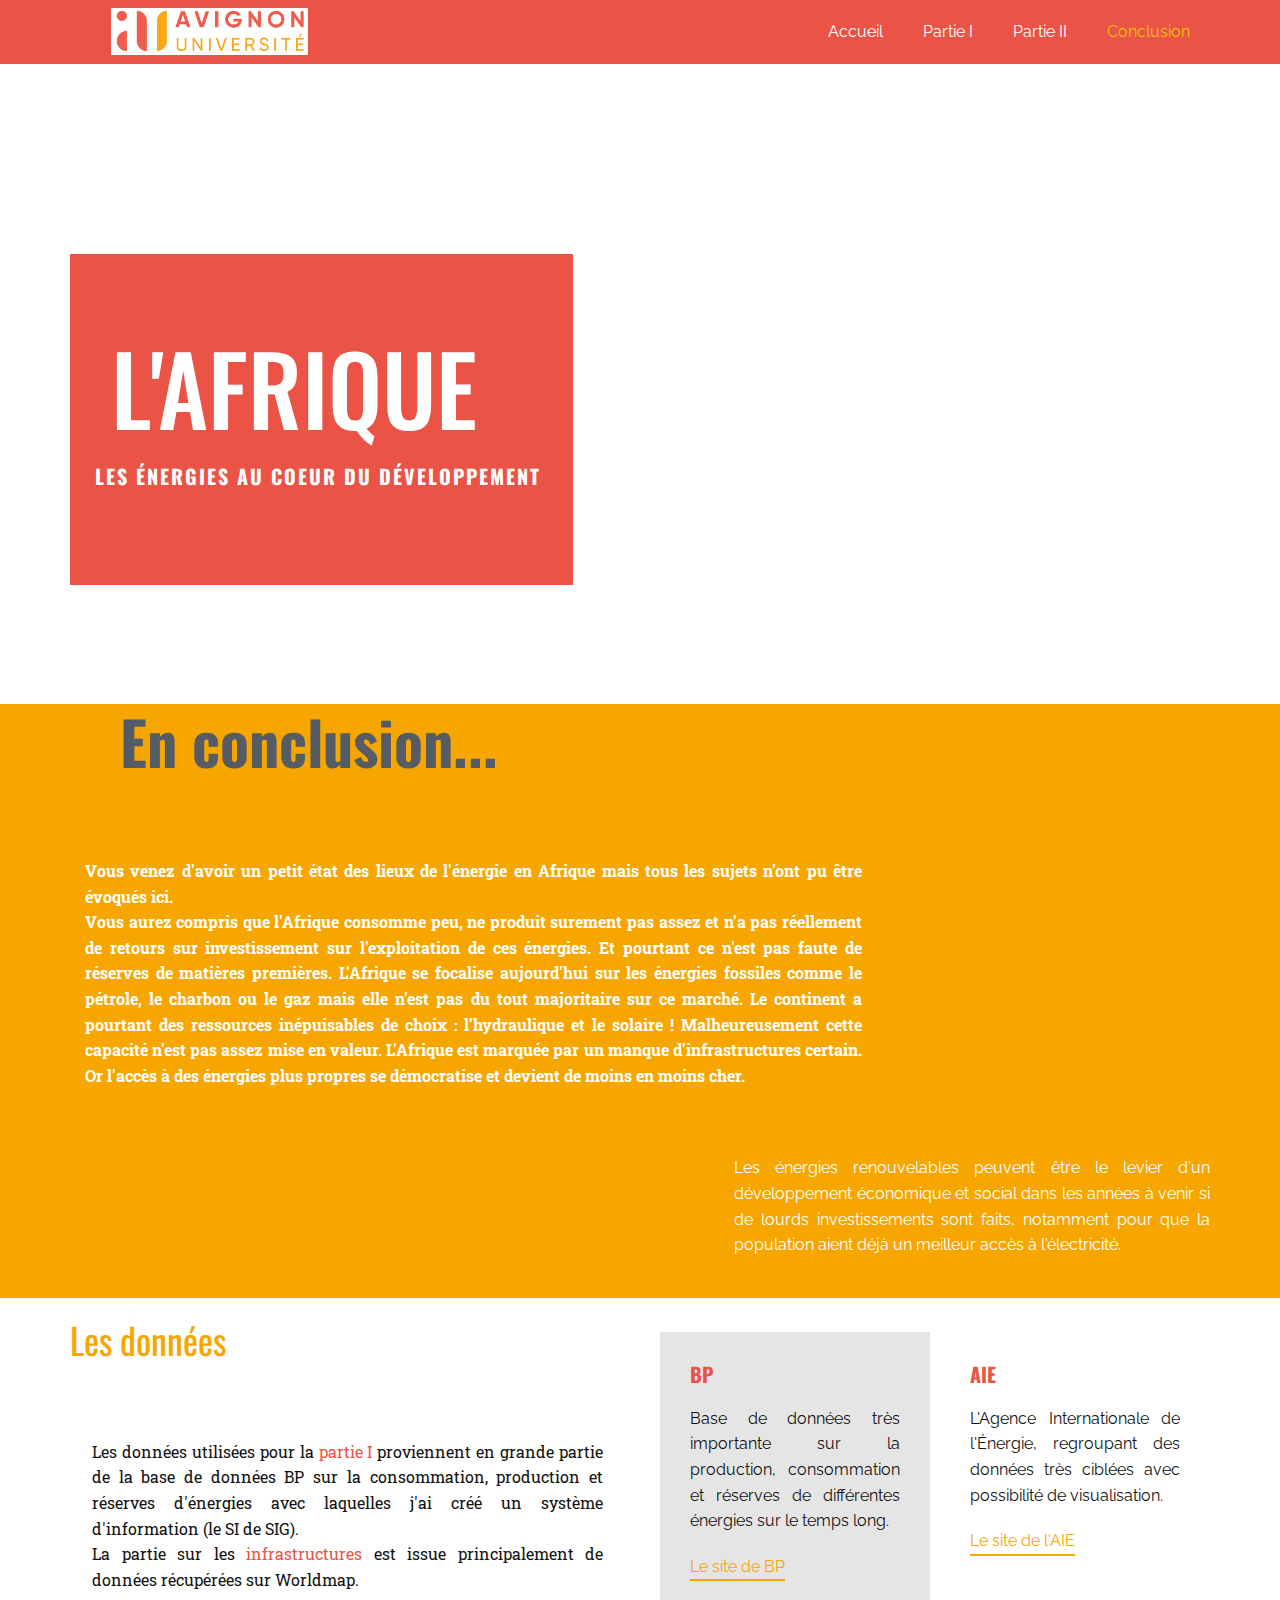
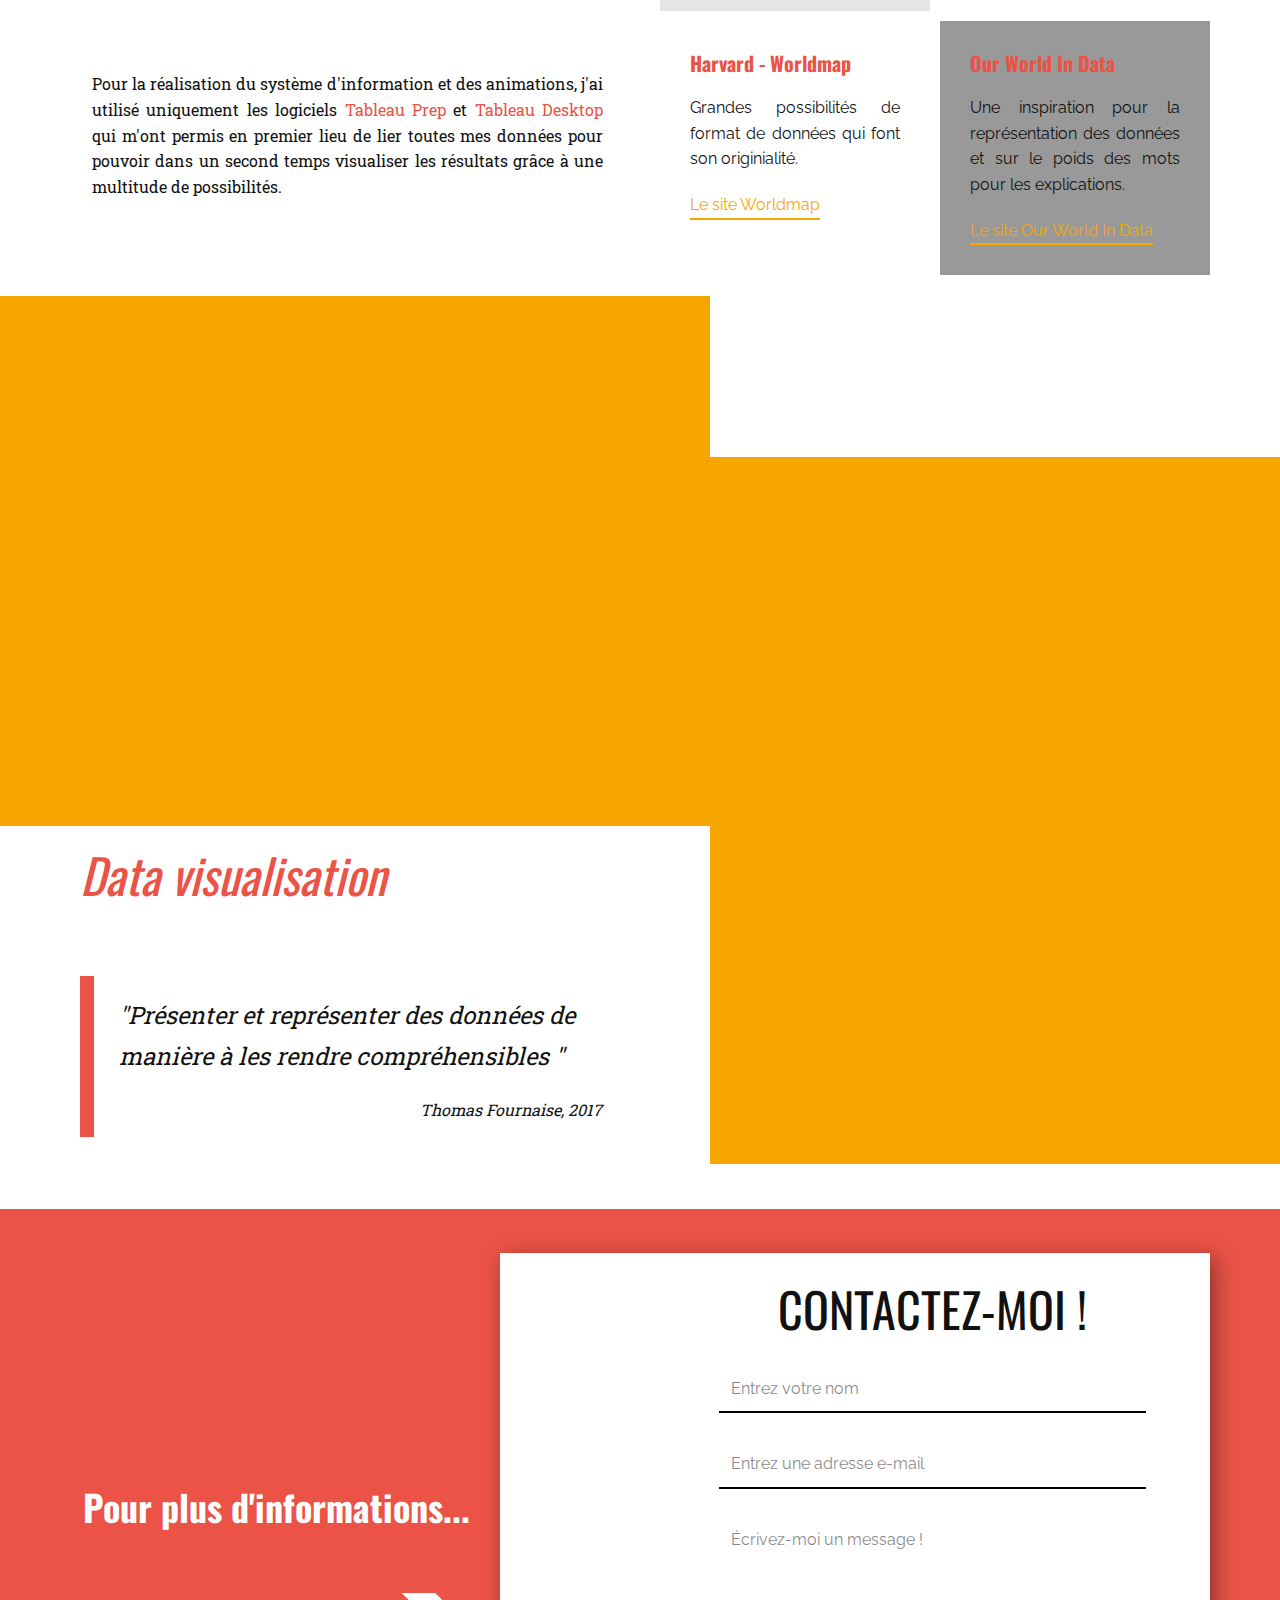
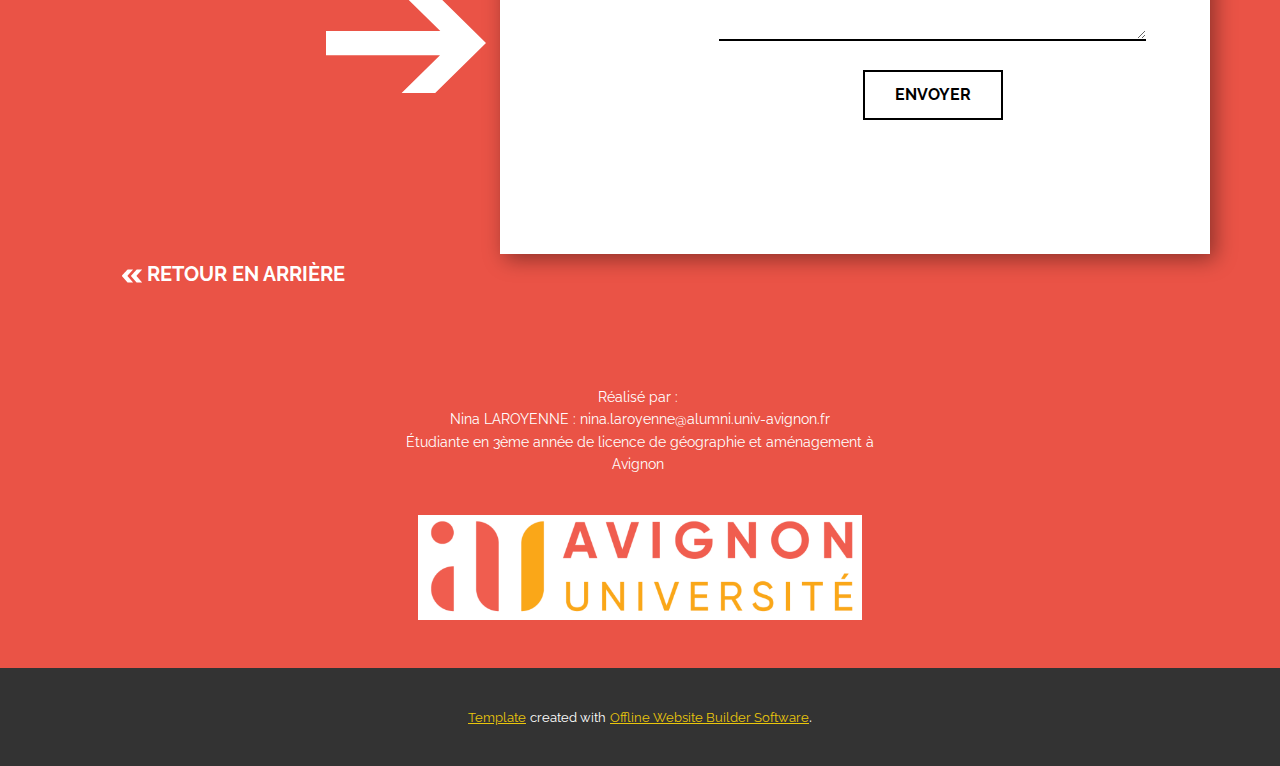
<file: Conclusion.html>
<!DOCTYPE html>
<html style="font-size: 16px;">
  <head>
    <meta name="viewport" content="width=device-width, initial-scale=1.0">
    <meta charset="utf-8">
    <meta name="keywords" content="Brand Strategy &amp; Marketing, Great Team, Collaboration creates smarter and more effective work, A Creative Consultancy&amp; Agency, Write your business plan, about company, Contact Us">
    <meta name="description" content="">
    <meta name="page_type" content="np-template-header-footer-from-plugin">
    <title>Conclusion</title>
    <link rel="stylesheet" href="nicepage.css" media="screen">
<link rel="stylesheet" href="Conclusion.css" media="screen">
    <script class="u-script" type="text/javascript" src="jquery.js" defer=""></script>
    <script class="u-script" type="text/javascript" src="nicepage.js" defer=""></script>
    <meta name="generator" content="Nicepage 3.3.7, nicepage.com">
    <link id="u-theme-google-font" rel="stylesheet" href="https://fonts.googleapis.com/css?family=Oswald:200,300,400,500,600,700|Raleway:100,100i,200,200i,300,300i,400,400i,500,500i,600,600i,700,700i,800,800i,900,900i">
    <link id="u-page-google-font" rel="stylesheet" href="https://fonts.googleapis.com/css?family=Oswald:200,300,400,500,600,700|Roboto+Slab:100,300,400,700">
    
    
    
    
    
    
    <script type="application/ld+json">{
		"@context": "http://schema.org",
		"@type": "Organization",
		"name": "Énergies-Afrique",
		"url": "index.html",
		"logo": "images/Capturedecran2018-11-08a14.05.39.png"
}</script>
    <meta property="og:title" content="Conclusion">
    <meta property="og:type" content="website">
    <meta name="theme-color" content="#eac60b">
    <link rel="canonical" href="index.html">
    <meta property="og:url" content="index.html">
  </head>
  <body class="u-body"><header class="u-clearfix u-custom-color-2 u-header u-header" id="sec-5ebf"><div class="u-clearfix u-sheet u-valign-middle u-sheet-1">
        <nav class="u-menu u-menu-dropdown u-offcanvas u-menu-1">
          <div class="menu-collapse" style="font-size: 1rem; letter-spacing: 0px;">
            <a class="u-button-style u-custom-left-right-menu-spacing u-custom-padding-bottom u-custom-top-bottom-menu-spacing u-nav-link u-text-active-palette-1-base u-text-hover-palette-2-base" href="#">
              <svg><use xmlns:xlink="http://www.w3.org/1999/xlink" xlink:href="#menu-hamburger"></use></svg>
              <svg version="1.1" xmlns="http://www.w3.org/2000/svg" xmlns:xlink="http://www.w3.org/1999/xlink"><defs><symbol id="menu-hamburger" viewBox="0 0 16 16" style="width: 16px; height: 16px;"><rect y="1" width="16" height="2"></rect><rect y="7" width="16" height="2"></rect><rect y="13" width="16" height="2"></rect>
</symbol>
</defs></svg>
            </a>
          </div>
          <div class="u-custom-menu u-nav-container">
            <ul class="u-nav u-unstyled u-nav-1"><li class="u-nav-item"><a class="u-button-style u-nav-link u-text-active-palette-1-base u-text-hover-palette-2-base" href="Accueil.html" style="padding: 10px 20px;">Accueil</a>
</li><li class="u-nav-item"><a class="u-button-style u-nav-link u-text-active-palette-1-base u-text-hover-palette-2-base" href="Partie-I.html" style="padding: 10px 20px;">Partie I</a>
</li><li class="u-nav-item"><a class="u-button-style u-nav-link u-text-active-palette-1-base u-text-hover-palette-2-base" href="Partie-II.html" style="padding: 10px 20px;">Partie II</a>
</li><li class="u-nav-item"><a class="u-button-style u-nav-link u-text-active-palette-1-base u-text-hover-palette-2-base" href="Conclusion.html" style="padding: 10px 20px;">Conclusion</a>
</li></ul>
          </div>
          <div class="u-custom-menu u-nav-container-collapse">
            <div class="u-black u-container-style u-inner-container-layout u-opacity u-opacity-95 u-sidenav">
              <div class="u-sidenav-overflow">
                <div class="u-menu-close"></div>
                <ul class="u-align-center u-nav u-popupmenu-items u-unstyled u-nav-2"><li class="u-nav-item"><a class="u-button-style u-nav-link" href="Accueil.html" style="padding: 10px 20px;">Accueil</a>
</li><li class="u-nav-item"><a class="u-button-style u-nav-link" href="Partie-I.html" style="padding: 10px 20px;">Partie I</a>
</li><li class="u-nav-item"><a class="u-button-style u-nav-link" href="Partie-II.html" style="padding: 10px 20px;">Partie II</a>
</li><li class="u-nav-item"><a class="u-button-style u-nav-link" href="Conclusion.html" style="padding: 10px 20px;">Conclusion</a>
</li></ul>
              </div>
            </div>
            <div class="u-black u-menu-overlay u-opacity u-opacity-70"></div>
          </div>
        </nav>
        <a href="https://nicepage.com" class="u-image u-logo u-image-1" data-image-width="1390" data-image-height="330">
          <img src="images/Capturedecran2018-11-08a14.05.39.png" class="u-logo-image u-logo-image-1" data-image-width="196.5715">
        </a>
      </div></header> 
    <section class="u-clearfix u-valign-middle-sm u-section-1" id="sec-da7f">
      <div class="u-clearfix u-sheet u-sheet-1">
        <div class="u-clearfix u-custom-html u-custom-html-1">
          <iframe src="https://ourworldindata.org/grapher/share-of-the-population-with-access-to-electricity?region=World" loading="lazy" style="width: 100%; height: 600px; border: 0px none;"></iframe>
        </div>
        <div class="u-align-left u-container-style u-custom-color-2 u-group u-shape-rectangle u-group-1">
          <div class="u-container-layout u-container-layout-1">
            <h1 class="u-text u-text-white u-title u-text-1">L'Afrique </h1>
            <h5 class="u-text u-text-2">Les énergies au coeur du développement</h5>
          </div>
        </div>
      </div>
    </section>
    <section class="u-clearfix u-custom-color-3 u-section-2" id="carousel_3fb9">
      <div class="u-clearfix u-sheet u-sheet-1">
        <h1 class="u-text u-text-palette-4-base u-text-1">
          <span class="u-text-palette-5-dark-2">En conclusion...</span>
          <br>
        </h1>
        <p class="u-align-justify u-custom-font u-font-roboto-slab u-text u-text-2">Vous venez d'avoir un petit état des lieux de l'énergie en Afrique mais tous les sujets n'ont pu être évoqués ici.&nbsp;<br>Vous aurez compris que l'Afrique consomme peu, ne produit surement pas assez et n'a pas réellement de retours sur investissement sur l'exploitation de ces énergies. Et pourtant ce n'est pas faute de réserves de matières premières. L'Afrique se focalise aujourd'hui sur les énergies fossiles comme le pétrole, le charbon ou le gaz mais elle n'est pas du tout majoritaire sur ce marché. Le continent a pourtant des ressources inépuisables de choix : l'hydraulique et le solaire ! Malheureusement cette capacité n'est pas assez mise en valeur. L'Afrique est marquée par un manque d'infrastructures certain. Or l'accès à des énergies plus propres se démocratise et devient de moins en moins cher.&nbsp;
        </p>
        <p class="u-align-justify u-text u-text-3">Les énergies renouvelables peuvent être le levier d'un développement économique et social dans les années à venir si de lourds investissements sont faits, notamment pour que la population aient déjà un meilleur accès à l'électricité.</p>
      </div>
    </section>
    <section class="u-clearfix u-section-3" id="carousel_d78f">
      <div class="u-clearfix u-sheet u-sheet-1">
        <div class="u-expanded-width-md u-expanded-width-sm u-expanded-width-xs u-list u-repeater u-list-1">
          <div class="u-container-style u-custom-background u-grey-10 u-list-item u-repeater-item u-shape-rectangle u-list-item-1">
            <div class="u-container-layout u-similar-container u-container-layout-1">
              <h6 class="u-text u-text-custom-color-2 u-text-1">BP</h6>
              <p class="u-align-justify u-text u-text-body-color u-text-2">Base de données très importante sur la production, consommation et réserves de différentes énergies sur le temps long.</p>
              <a href="https://www.bp.com/en/global/corporate/energy-economics/statistical-review-of-world-energy/downloads.html" class="u-border-2 u-border-custom-color-3 u-btn u-btn-rectangle u-button-style u-none u-btn-1" target="_blank">Le site de BP</a>
            </div>
          </div>
          <div class="u-container-style u-list-item u-repeater-item u-shape-rectangle">
            <div class="u-container-layout u-similar-container u-container-layout-2">
              <h6 class="u-text u-text-custom-color-2 u-text-3">AIE</h6>
              <p class="u-align-justify u-text u-text-body-color u-text-4">L'Agence Internationale de l'Énergie, regroupant des données très ciblées avec possibilité de visualisation.</p>
              <a href="https://www.iea.org/data-and-statistics?country=WORLD&amp;fuel=Energy%20supply&amp;indicator=TPESbySource" class="u-border-2 u-border-custom-color-3 u-btn u-btn-rectangle u-button-style u-none u-btn-2" target="_blank">Le site de l'AIE</a>
            </div>
          </div>
          <div class="u-container-style u-list-item u-repeater-item u-shape-rectangle">
            <div class="u-container-layout u-similar-container u-container-layout-3">
              <h6 class="u-text u-text-custom-color-2 u-text-5">Harvard - Worldmap&nbsp;</h6>
              <p class="u-align-justify u-text u-text-body-color u-text-6">Grandes possibilités de format de données qui font son originialité.&nbsp;</p>
              <a href="https://worldmap.harvard.edu" class="u-border-2 u-border-custom-color-3 u-btn u-btn-rectangle u-button-style u-none u-btn-3" target="_blank">Le site Worldmap</a>
            </div>
          </div>
          <div class="u-container-style u-custom-background u-grey-40 u-list-item u-repeater-item u-shape-rectangle u-list-item-4">
            <div class="u-container-layout u-similar-container u-container-layout-4">
              <h6 class="u-text u-text-custom-color-2 u-text-7">Our World In Data&nbsp;</h6>
              <p class="u-align-justify u-text u-text-body-color u-text-8">Une inspiration pour la représentation des données et sur le poids des mots pour les explications.</p>
              <a href="https://ourworldindata.org" class="u-border-2 u-border-custom-color-3 u-btn u-btn-rectangle u-button-style u-none u-btn-4" target="_blank">Le site Our World In Data</a>
            </div>
          </div>
        </div>
        <h2 class="u-text u-text-9">
          <span class="u-text-custom-color-3">Les données</span>&nbsp;<span class="u-text-custom-color-3"></span>
        </h2>
        <p class="u-align-justify u-custom-font u-font-roboto-slab u-text u-text-10">Les données utilisées pour la <a href="Partie-I.html#sec-8306" data-page-id="70711739" class="u-active-none u-border-none u-btn u-button-link u-button-style u-hover-none u-none u-text-custom-color-2 u-btn-5">partie I</a> proviennent en grande partie de la base de données BP sur la consommation, production et réserves d'énergies avec laquelles j'ai créé un système d'information (le SI de SIG).<br>La partie sur les <a href="Partie-II.html#sec-166c" data-page-id="939216163" class="u-active-none u-border-none u-btn u-button-link u-button-style u-hover-none u-none u-text-custom-color-2 u-btn-6">infrastructures</a>&nbsp;est issue principalement de données récupérées sur Worldmap.
        </p>
        <p class="u-align-justify u-custom-font u-font-roboto-slab u-text u-text-11">Pour la réalisation du système d'information et des animations, j'ai utilisé uniquement les logiciels <a href="https://www.tableau.com/fr-fr/products/prep" class="u-active-none u-border-none u-btn u-button-link u-button-style u-hover-none u-none u-text-custom-color-2 u-btn-7">Tableau Prep</a> et <a href="https://www.tableau.com/fr-fr/products/desktop" class="u-active-none u-border-none u-btn u-button-link u-button-style u-hover-none u-none u-text-custom-color-2 u-btn-8">Tableau Desktop</a> qui m'ont permis en premier lieu de lier toutes mes données pour pouvoir dans un second temps visualiser les résultats grâce à une multitude de possibilités.&nbsp;
        </p>
      </div>
    </section>
    <section class="u-clearfix u-valign-middle-lg u-section-4" id="sec-bf48">
      <div class="u-custom-color-3 u-shape u-shape-rectangle u-shape-1"></div>
      <div class="u-custom-color-3 u-shape u-shape-rectangle u-shape-2"></div>
      <div class="u-container-style u-group u-group-1">
        <div class="u-container-layout u-container-layout-1">
          <p class="u-align-left u-custom-font u-font-roboto-slab u-text u-text-1">"Présenter et représenter des données de manière à les rendre compréhensibles "<br>
          </p>
          <p class="u-align-right u-custom-font u-font-roboto-slab u-text u-text-2">Thomas Fournaise, 2017</p>
        </div>
      </div>
      <div class="u-custom-color-2 u-shape u-shape-rectangle u-shape-3"></div>
      <div class="u-video u-video-contain u-video-1">
        <div style="position: absolute;" class="embed-responsive">
          <iframe style="position: absolute;top: 0;left: 0;width: 100%;height: 100%;" class="embed-responsive-item" src="https://www.youtube.com/embed/xZBrfxUo7kM?mute=0&amp;showinfo=0&amp;controls=0&amp;start=0" frameborder="0" allowfullscreen=""></iframe>
        </div>
      </div>
      <h1 class="u-text u-text-custom-color-2 u-text-3">Data visualis<span style="font-weight: 700;"></span>ation
      </h1>
    </section>
    <section class="u-clearfix u-custom-color-2 u-section-5" id="carousel_8087">
      <div class="u-clearfix u-sheet u-sheet-1">
        <div class="u-align-center u-container-style u-expanded-width-xs u-group u-white u-group-1">
          <div class="u-container-layout u-container-layout-1">
            <h2 class="u-custom-font u-font-oswald u-text u-text-1">Contactez-moi !</h2>
            <div class="u-align-center-sm u-align-center-xs u-align-left-lg u-align-left-md u-align-left-xl u-form u-form-1">
              <form action="scripts/form-carousel_8087.php" method="POST" class="u-clearfix u-form-spacing-28 u-form-vertical u-inner-form" style="padding: 10px" source="customphp" name="form">
                <div class="u-form-group u-form-name u-form-group-1">
                  <label for="name-5a14" class="u-form-control-hidden u-label" wfd-invisible="true">Name</label>
                  <input type="text" placeholder="Entrez votre nom" id="name-5a14" name="name" class="u-border-2 u-border-black u-border-no-left u-border-no-right u-border-no-top u-input u-input-rectangle u-white" required="">
                </div>
                <div class="u-form-email u-form-group u-form-group-2">
                  <label for="email-5a14" class="u-form-control-hidden u-label" wfd-invisible="true">Email</label>
                  <input type="email" placeholder="Entrez une adresse e-mail" id="email-5a14" name="email" class="u-border-2 u-border-black u-border-no-left u-border-no-right u-border-no-top u-input u-input-rectangle u-white" required="">
                </div>
                <div class="u-form-group u-form-message u-form-group-3">
                  <label for="message-5a14" class="u-form-control-hidden u-label" wfd-invisible="true">Message</label>
                  <textarea placeholder="Écrivez-moi un message !" rows="4" cols="50" id="message-5a14" name="message" class="u-border-2 u-border-black u-border-no-left u-border-no-right u-border-no-top u-input u-input-rectangle u-white" required=""></textarea>
                </div>
                <div class="u-align-center u-form-group u-form-submit u-form-group-4">
                  <a href="#" class="u-border-2 u-border-black u-btn u-btn-submit u-button-style u-hover-black u-none u-text-black u-text-hover-white u-btn-1">Envoyer<br>
                  </a>
                  <input type="submit" value="submit" class="u-form-control-hidden" wfd-invisible="true">
                </div>
                <div class="u-form-send-message u-form-send-success" wfd-invisible="true"> Thank you! Your message has been sent. </div>
                <div class="u-form-send-error u-form-send-message" wfd-invisible="true"> Unable to send your message. Please fix errors then try again. </div>
                <input type="hidden" value="" name="recaptchaResponse" wfd-invisible="true">
              </form>
            </div>
          </div>
        </div>
        <h2 class="u-text u-text-2">
          <span style="font-weight: 700;">Pour plus d'informations...<span style="font-weight: 700;"></span>
          </span>&nbsp;
        </h2>
        <div class="u-shape u-shape-svg u-text-white u-shape-1" data-animation-name="shake" data-animation-duration="1750" data-animation-delay="0" data-animation-direction="">
          <svg class="u-svg-link" preserveAspectRatio="none" viewBox="0 0 160 100" style=""><use xmlns:xlink="http://www.w3.org/1999/xlink" xlink:href="#svg-f0bd"></use></svg>
          <svg xmlns="http://www.w3.org/2000/svg" xmlns:xlink="http://www.w3.org/1999/xlink" version="1.1" xml:space="preserve" class="u-svg-content" viewBox="0 0 160 100" x="0px" y="0px" id="svg-f0bd" style="enable-background:new 0 0 160 100;"><g><path d="M109.2,99.9L160,50L109.2,0H75.6l38.7,38H0v24.2h114L75.6,100L109.2,99.9z"></path>
</g></svg>
        </div>
        <a href="Partie-II.html#sec-b669" data-page-id="939216163" class="u-btn u-button-style u-custom-color-2 u-text-hover-palette-2-base u-text-white u-btn-2"><span class="u-icon"><svg xmlns="http://www.w3.org/2000/svg" xmlns:xlink="http://www.w3.org/1999/xlink" version="1.1" xml:space="preserve" class="u-svg-content" viewBox="0 0 541.07 541.071" x="0px" y="0px" style="width: 1em; height: 1em;"><g><g><path d="M1.792,277.575l142.611,162.657c2.39,4.779,8.66,8.653,14.002,8.653H290.32c5.343,0,7.738-3.874,5.349-8.653    L153.058,277.575c-2.39-4.78-2.39-12.531,0-17.311l142.611-159.432c2.39-4.78-0.006-8.654-5.349-8.654H158.406    c-10.019,0-16.181,10.891-21.934,17.531C128.859,118.498,23.148,236.387,1.79,260.264C-0.597,265.047-0.597,272.794,1.792,277.575    z"></path><path d="M540.145,100.835c2.39-4.78-0.006-8.654-5.349-8.654c0,0-131.914,0-131.917,0c-12.213,0.003-28.259,24.593-36.228,33.504    c-14.021,15.673-119.618,133.052-120.383,134.585c-2.39,4.78-2.39,12.531,0,17.311l142.611,162.657    c2.391,4.78,8.66,8.654,14.003,8.654h131.914c5.343,0,7.738-3.874,5.349-8.654L397.533,277.581c-2.39-4.779-2.39-12.531,0-17.311    L540.145,100.835z"></path>
</g>
</g></svg><img></span>&nbsp;retour en arrière 
        </a>
      </div>
    </section>
    
    
    <footer class="u-align-center u-clearfix u-custom-color-2 u-footer u-footer" id="sec-35d0"><div class="u-clearfix u-sheet u-sheet-1">
        <p class="u-small-text u-text u-text-variant u-text-1">Réalisé par :&nbsp;<br>Nina LAROYENNE : nina.laroyenne@alumni.univ-avignon.fr<br>Étudiante en 3ème année de licence de géographie et aménagement à Avignon&nbsp;<br>
          <br>
        </p>
        <a href="https://nicepage.com" class="u-image u-logo u-image-1" data-image-width="1390" data-image-height="330">
          <img src="images/Capturedecran2018-11-08a14.05.39.png" class="u-logo-image u-logo-image-1" data-image-width="445.2374">
        </a>
      </div></footer>
    <section class="u-backlink u-clearfix u-grey-80">
      <a class="u-link" href="https://nicepage.com/templates" target="_blank">
        <span>Template</span>
      </a>
      <p class="u-text">
        <span>created with</span>
      </p>
      <a class="u-link" href="https://nicepage.com/" target="_blank">
        <span>Offline Website Builder Software</span>
      </a>. 
    </section>
  </body>
</html>
</file>
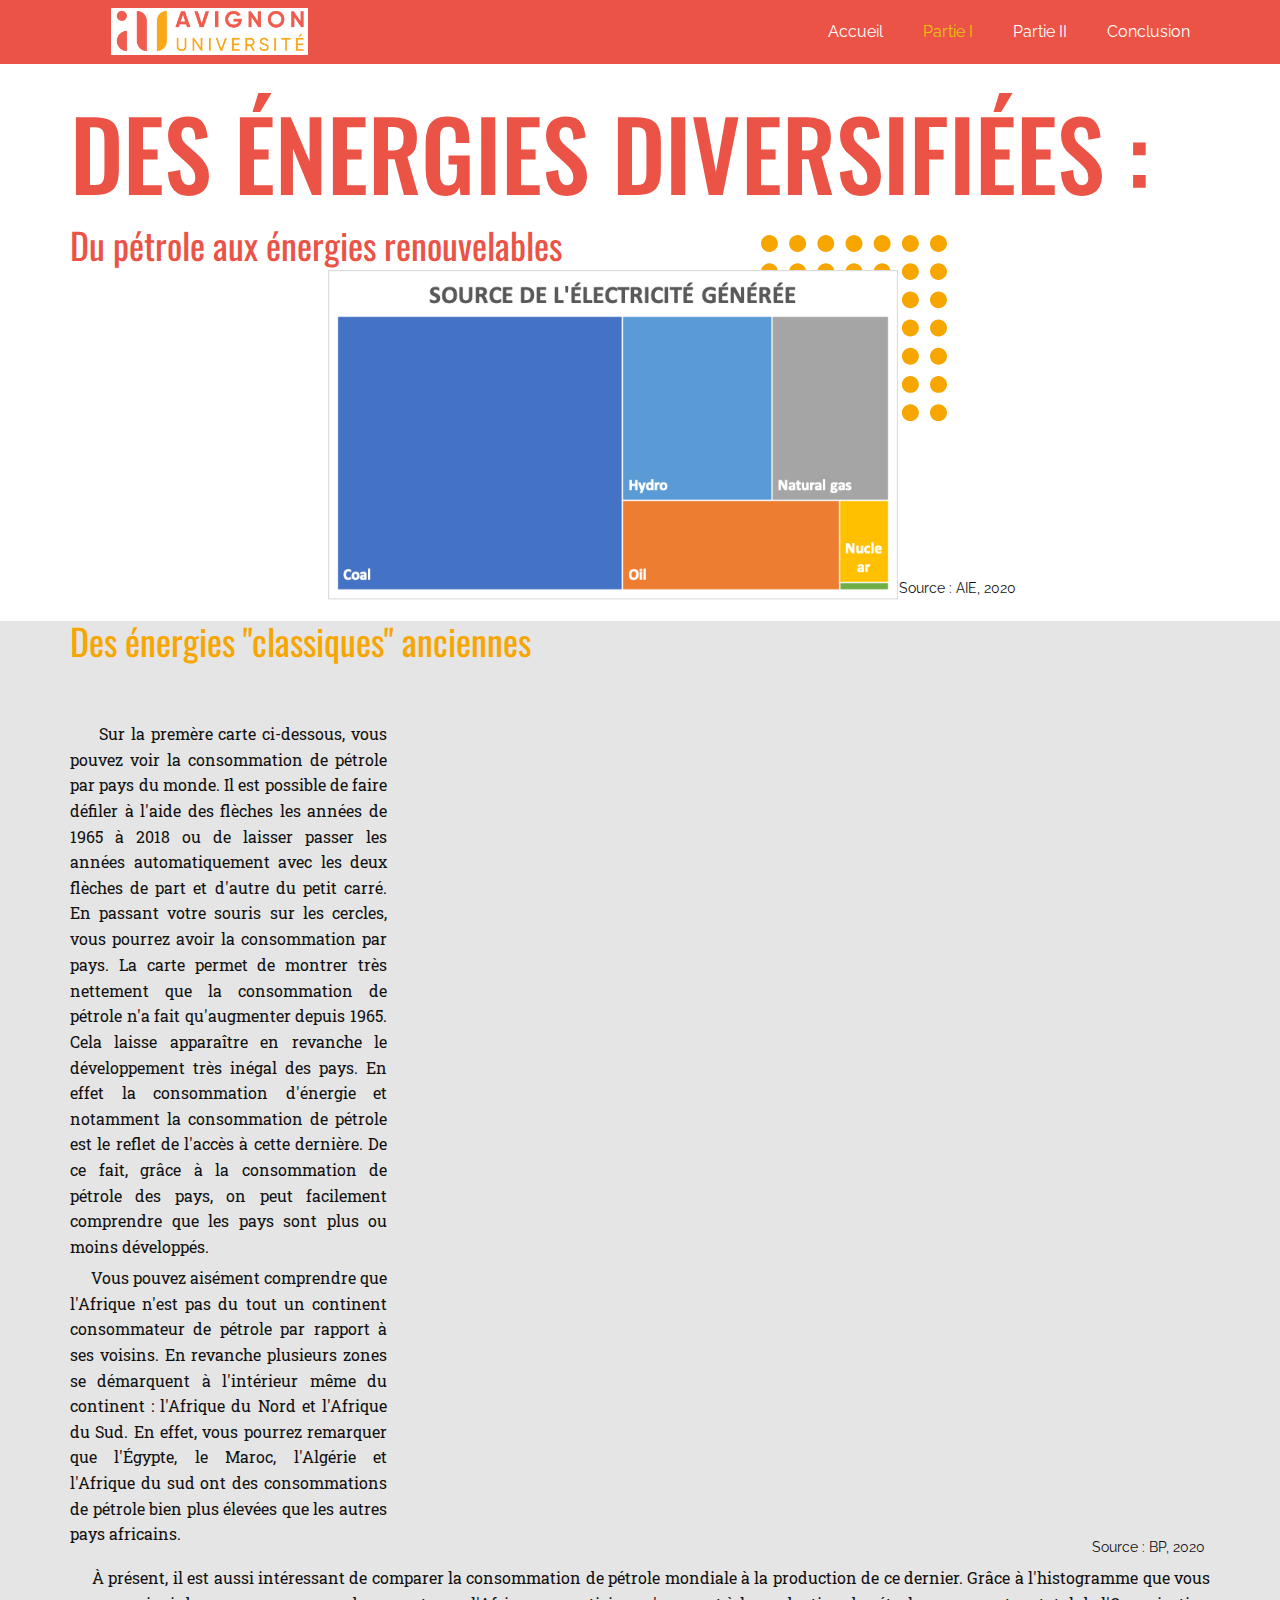
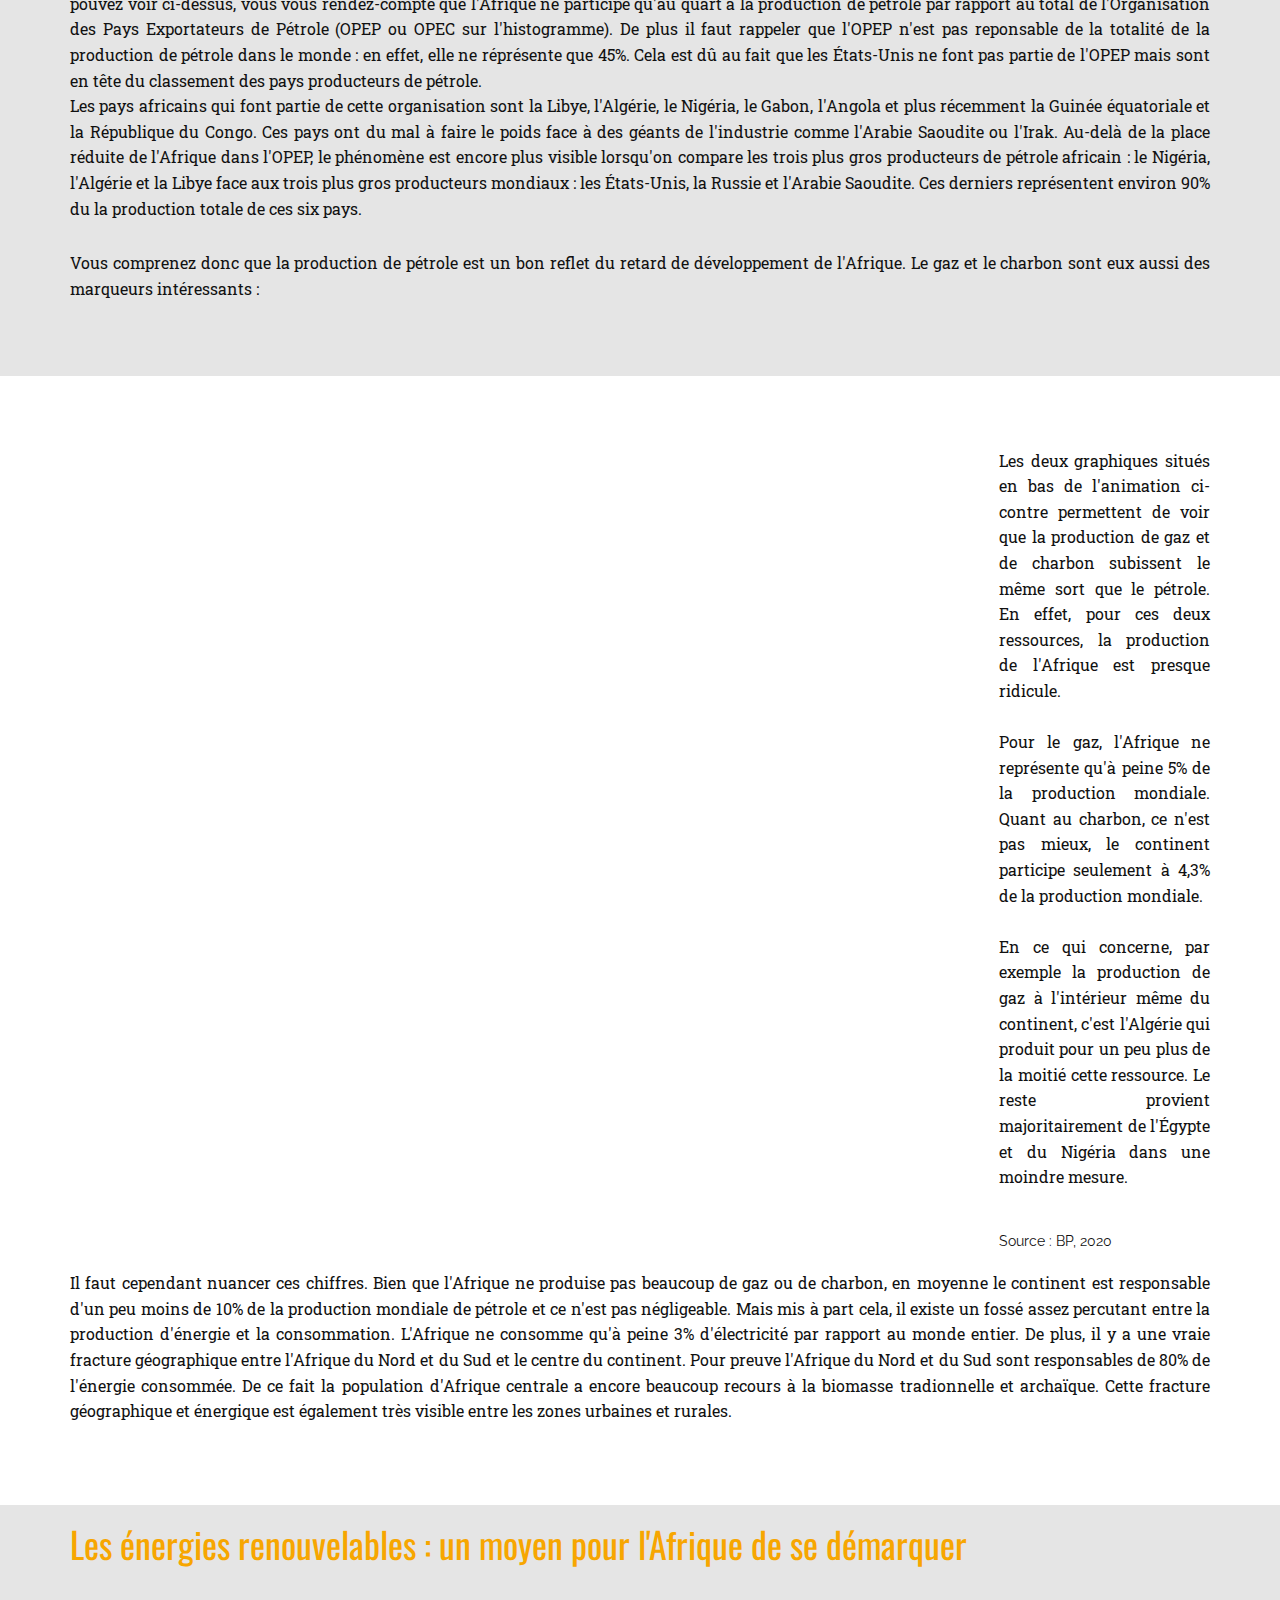
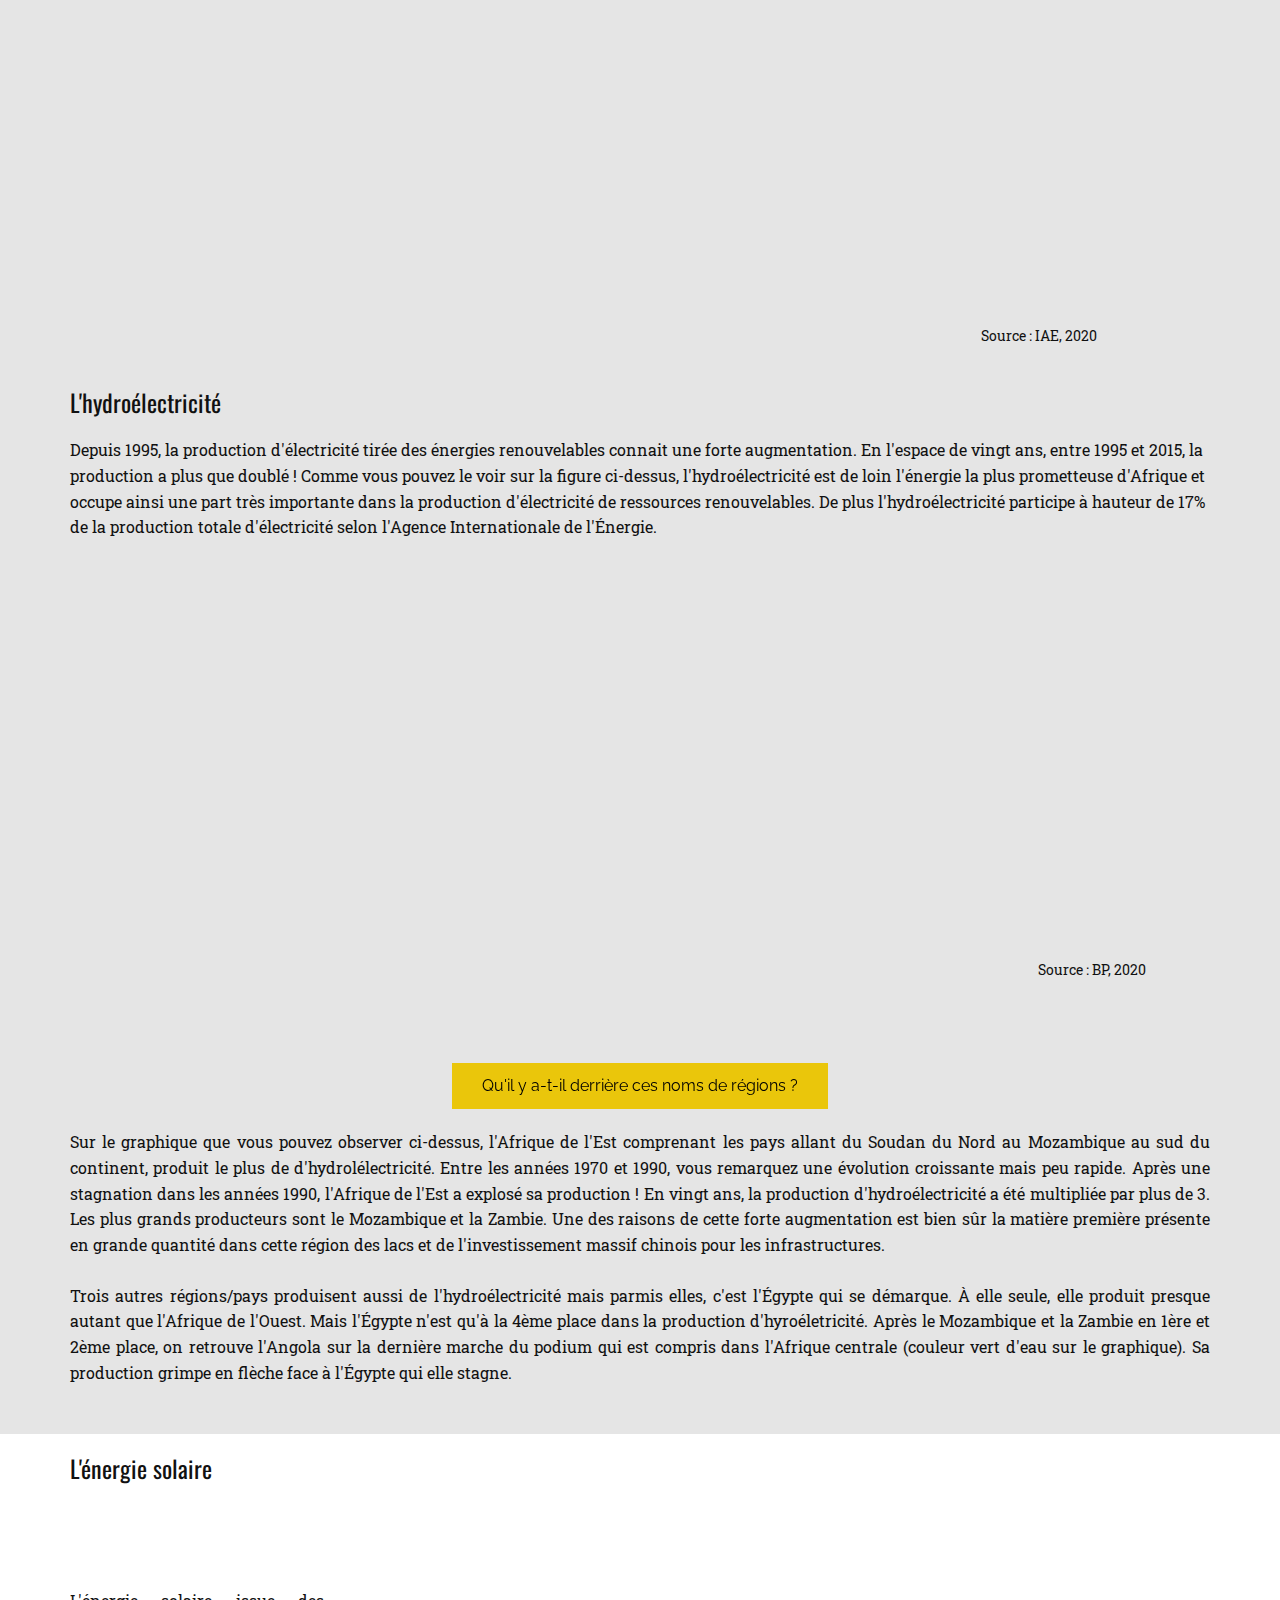
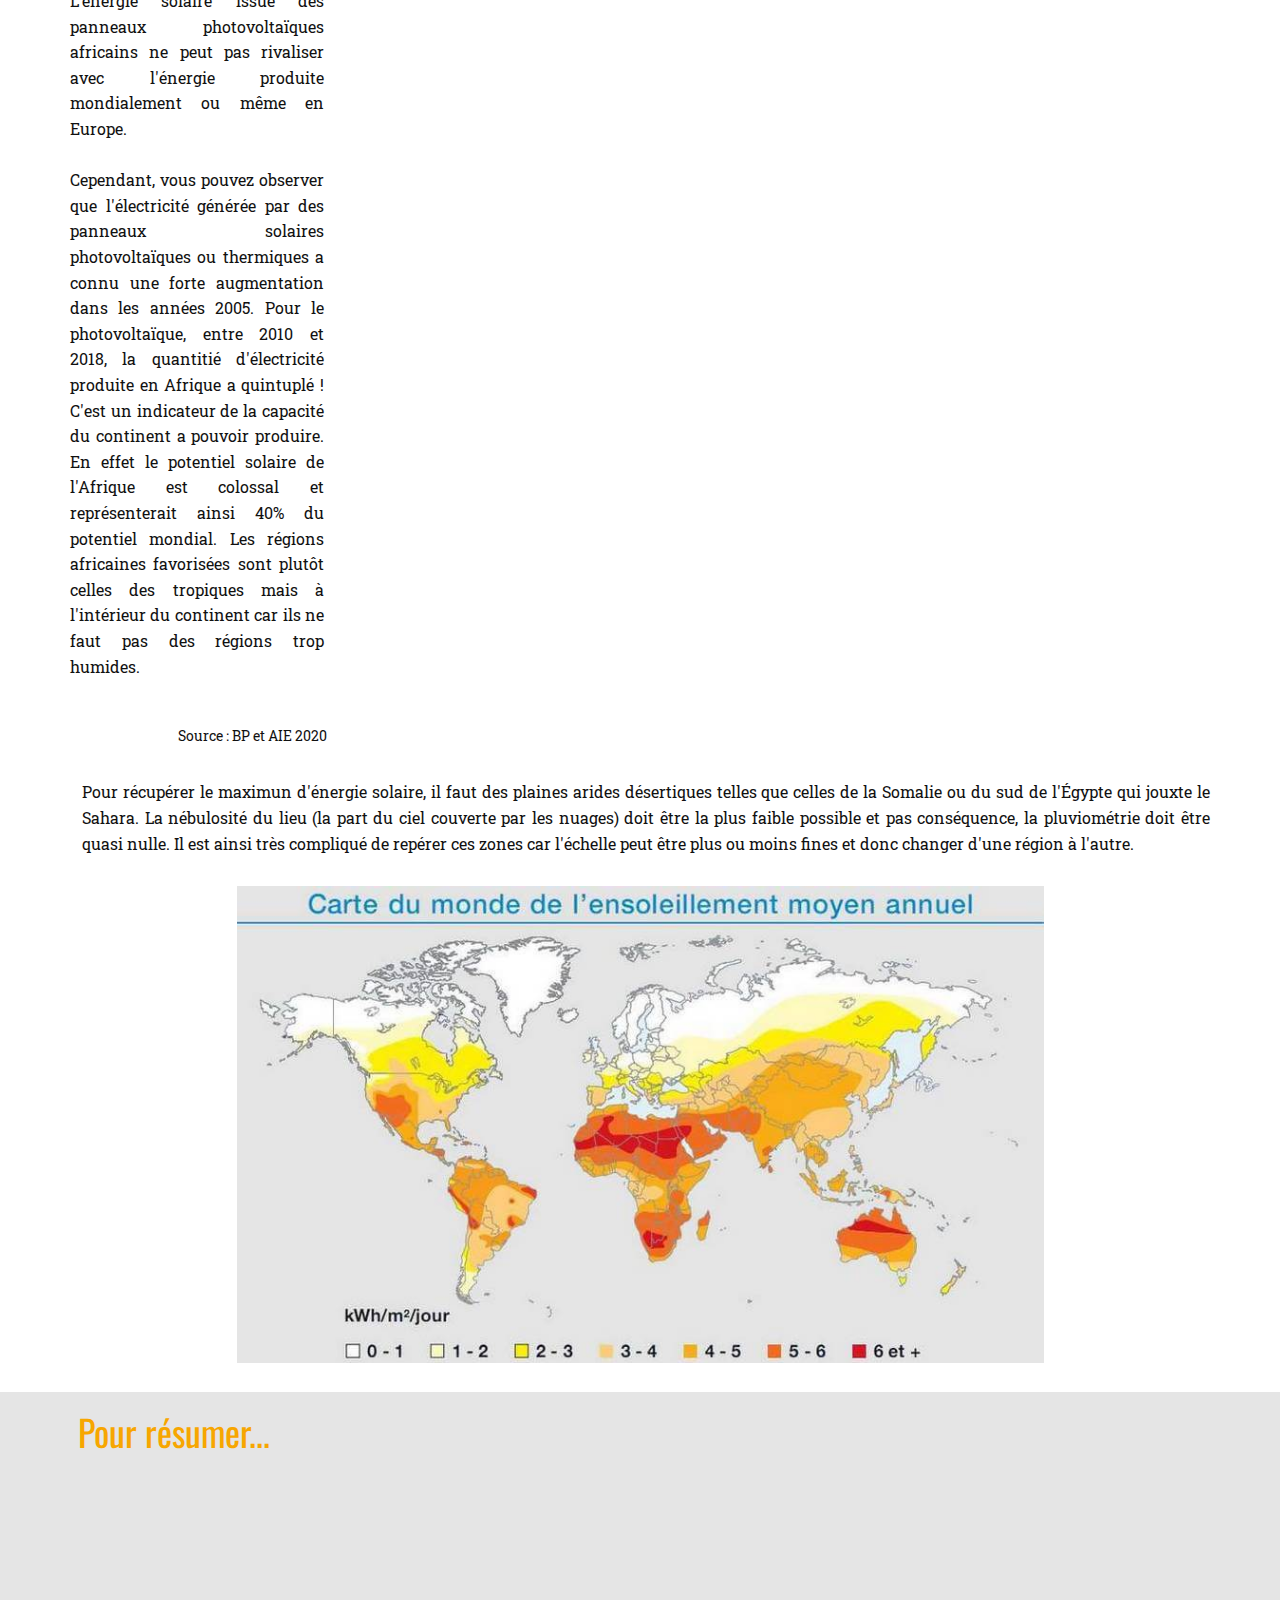
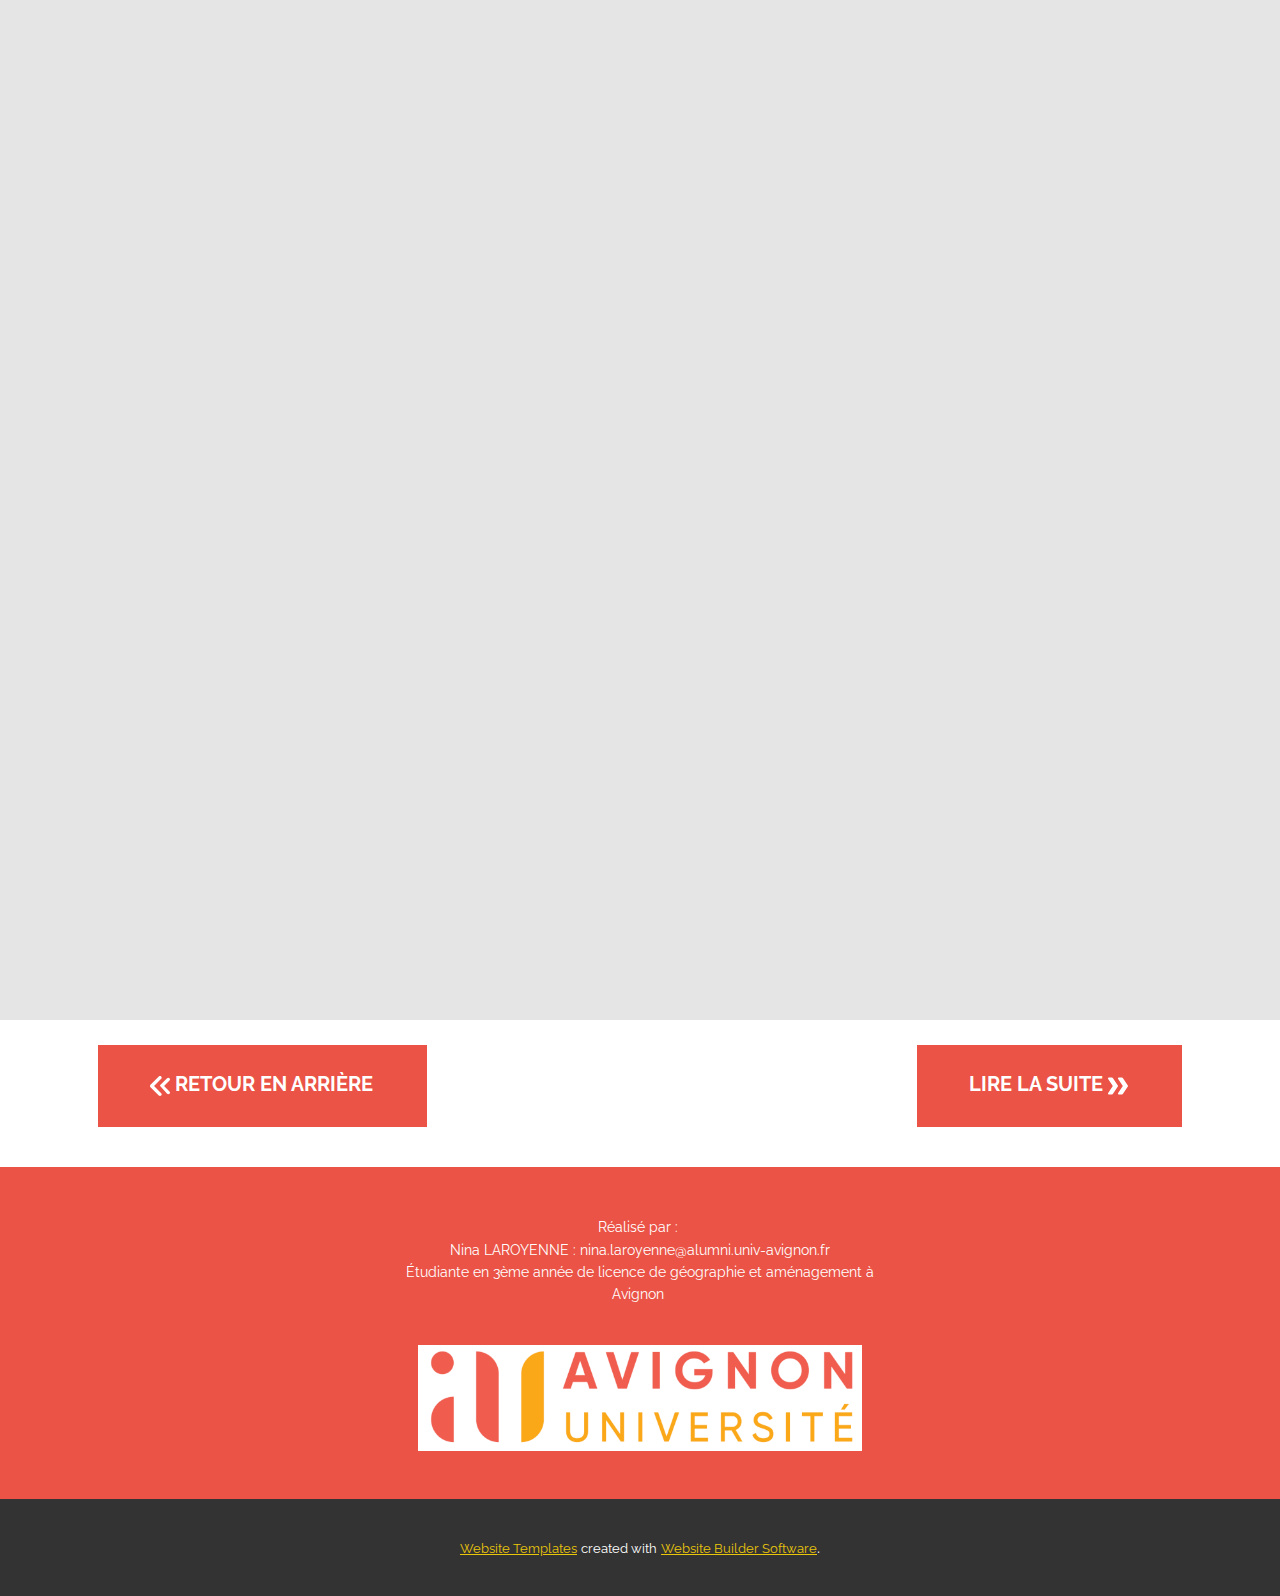
<file: Partie-I.html>
<!DOCTYPE html>
<html style="font-size: 16px;">
  <head>
    <meta name="viewport" content="width=device-width, initial-scale=1.0">
    <meta charset="utf-8">
    <meta name="keywords" content="English without rules. Start speaking properly!, Feature of my technique, Certified English teacher with 7 years of experience, What do you learn, Our course for those who:, English without rules. Start speaking properly!, Student reviews, + 1 141 66 77">
    <meta name="description" content="">
    <meta name="page_type" content="np-template-header-footer-from-plugin">
    <title>Partie I</title>
    <link rel="stylesheet" href="nicepage.css" media="screen">
<link rel="stylesheet" href="Partie-I.css" media="screen">
    <script class="u-script" type="text/javascript" src="jquery.js" defer=""></script>
    <script class="u-script" type="text/javascript" src="nicepage.js" defer=""></script>
    <meta name="generator" content="Nicepage 3.3.7, nicepage.com">
    
    <link id="u-theme-google-font" rel="stylesheet" href="https://fonts.googleapis.com/css?family=Oswald:200,300,400,500,600,700|Raleway:100,100i,200,200i,300,300i,400,400i,500,500i,600,600i,700,700i,800,800i,900,900i">
    <link id="u-page-google-font" rel="stylesheet" href="https://fonts.googleapis.com/css?family=Oswald:200,300,400,500,600,700|Roboto+Slab:100,300,400,700">
    
    
    
    
    
    
    
    
    
    
    <script type="application/ld+json">{
		"@context": "http://schema.org",
		"@type": "Organization",
		"name": "Énergies-Afrique",
		"url": "index.html",
		"logo": "images/Capturedecran2018-11-08a14.05.39.png"
}</script>
    <meta property="og:title" content="Partie I">
    <meta property="og:type" content="website">
    <meta name="theme-color" content="#eac60b">
    <link rel="canonical" href="index.html">
    <meta property="og:url" content="index.html">
  </head>
  <body class="u-body u-overlap"><header class="u-clearfix u-custom-color-2 u-header u-header" id="sec-5ebf"><div class="u-clearfix u-sheet u-valign-middle u-sheet-1">
        <nav class="u-menu u-menu-dropdown u-offcanvas u-menu-1">
          <div class="menu-collapse" style="font-size: 1rem; letter-spacing: 0px;">
            <a class="u-button-style u-custom-left-right-menu-spacing u-custom-padding-bottom u-custom-top-bottom-menu-spacing u-nav-link u-text-active-palette-1-base u-text-hover-palette-2-base" href="#">
              <svg><use xmlns:xlink="http://www.w3.org/1999/xlink" xlink:href="#menu-hamburger"></use></svg>
              <svg version="1.1" xmlns="http://www.w3.org/2000/svg" xmlns:xlink="http://www.w3.org/1999/xlink"><defs><symbol id="menu-hamburger" viewBox="0 0 16 16" style="width: 16px; height: 16px;"><rect y="1" width="16" height="2"></rect><rect y="7" width="16" height="2"></rect><rect y="13" width="16" height="2"></rect>
</symbol>
</defs></svg>
            </a>
          </div>
          <div class="u-custom-menu u-nav-container">
            <ul class="u-nav u-unstyled u-nav-1"><li class="u-nav-item"><a class="u-button-style u-nav-link u-text-active-palette-1-base u-text-hover-palette-2-base" href="Accueil.html" style="padding: 10px 20px;">Accueil</a>
</li><li class="u-nav-item"><a class="u-button-style u-nav-link u-text-active-palette-1-base u-text-hover-palette-2-base" href="Partie-I.html" style="padding: 10px 20px;">Partie I</a>
</li><li class="u-nav-item"><a class="u-button-style u-nav-link u-text-active-palette-1-base u-text-hover-palette-2-base" href="Partie-II.html" style="padding: 10px 20px;">Partie II</a>
</li><li class="u-nav-item"><a class="u-button-style u-nav-link u-text-active-palette-1-base u-text-hover-palette-2-base" href="Conclusion.html" style="padding: 10px 20px;">Conclusion</a>
</li></ul>
          </div>
          <div class="u-custom-menu u-nav-container-collapse">
            <div class="u-black u-container-style u-inner-container-layout u-opacity u-opacity-95 u-sidenav">
              <div class="u-sidenav-overflow">
                <div class="u-menu-close"></div>
                <ul class="u-align-center u-nav u-popupmenu-items u-unstyled u-nav-2"><li class="u-nav-item"><a class="u-button-style u-nav-link" href="Accueil.html" style="padding: 10px 20px;">Accueil</a>
</li><li class="u-nav-item"><a class="u-button-style u-nav-link" href="Partie-I.html" style="padding: 10px 20px;">Partie I</a>
</li><li class="u-nav-item"><a class="u-button-style u-nav-link" href="Partie-II.html" style="padding: 10px 20px;">Partie II</a>
</li><li class="u-nav-item"><a class="u-button-style u-nav-link" href="Conclusion.html" style="padding: 10px 20px;">Conclusion</a>
</li></ul>
              </div>
            </div>
            <div class="u-black u-menu-overlay u-opacity u-opacity-70"></div>
          </div>
        </nav>
        <a href="https://nicepage.com" class="u-image u-logo u-image-1" data-image-width="1390" data-image-height="330">
          <img src="images/Capturedecran2018-11-08a14.05.39.png" class="u-logo-image u-logo-image-1" data-image-width="196.5715">
        </a>
      </div></header>
    <section class="u-clearfix u-section-1" id="sec-7616">
      <div class="u-clearfix u-sheet u-sheet-1">
        <h1 class="u-heading-font u-text u-text-custom-color-2 u-title u-text-1">Des énergies diversifiées :</h1>
        <div class="u-shape u-shape-svg u-text-custom-color-3 u-shape-1">
          <svg class="u-svg-link" preserveAspectRatio="none" viewBox="0 0 160 160" style=""><use xmlns:xlink="http://www.w3.org/1999/xlink" xlink:href="#svg-035c"></use></svg>
          <svg xmlns="http://www.w3.org/2000/svg" xmlns:xlink="http://www.w3.org/1999/xlink" version="1.1" xml:space="preserve" class="u-svg-content" viewBox="0 0 160 160" x="0px" y="0px" id="svg-035c"><path d="M14.5,7.3c0,4-3.3,7.3-7.3,7.3S0,11.2,0,7.3S3.3,0,7.3,0S14.5,3.3,14.5,7.3z M7.3,24.2c-4,0-7.3,3.3-7.3,7.3
	s3.3,7.3,7.3,7.3s7.3-3.3,7.3-7.3S11.2,24.2,7.3,24.2z M31.5,0c-4,0-7.3,3.3-7.3,7.3s3.3,7.3,7.3,7.3s7.3-3.3,7.3-7.3S35.5,0,31.5,0
	z M55.8,0c-4,0-7.3,3.3-7.3,7.3s3.3,7.3,7.3,7.3S63,11.2,63,7.3S59.7,0,55.8,0z M80,0c-4,0-7.3,3.3-7.3,7.3s3.3,7.3,7.3,7.3
	s7.3-3.3,7.3-7.3S84,0,80,0z M104.2,0c-4,0-7.3,3.3-7.3,7.3s3.3,7.3,7.3,7.3c4,0,7.3-3.3,7.3-7.3S108.2,0,104.2,0z M128.5,0
	c-4,0-7.3,3.3-7.3,7.3s3.3,7.3,7.3,7.3c4,0,7.3-3.3,7.3-7.3S132.5,0,128.5,0z M152.7,0c-4,0-7.3,3.3-7.3,7.3s3.3,7.3,7.3,7.3
	c4,0,7.3-3.3,7.3-7.3S156.7,0,152.7,0z M31.5,24.2c-4,0-7.3,3.3-7.3,7.3s3.3,7.3,7.3,7.3s7.3-3.3,7.3-7.3S35.5,24.2,31.5,24.2z
	 M55.8,24.2c-4,0-7.3,3.3-7.3,7.3s3.3,7.3,7.3,7.3s7.3-3.3,7.3-7.3S59.7,24.2,55.8,24.2z M80,24.2c-4,0-7.3,3.3-7.3,7.3
	s3.3,7.3,7.3,7.3s7.3-3.3,7.3-7.3S84,24.2,80,24.2z M104.2,24.2c-4,0-7.3,3.3-7.3,7.3s3.3,7.3,7.3,7.3c4,0,7.3-3.3,7.3-7.3
	S108.2,24.2,104.2,24.2z M128.5,24.2c-4,0-7.3,3.3-7.3,7.3s3.3,7.3,7.3,7.3c4,0,7.3-3.3,7.3-7.3S132.5,24.2,128.5,24.2z M152.7,24.2
	c-4,0-7.3,3.3-7.3,7.3s3.3,7.3,7.3,7.3c4,0,7.3-3.3,7.3-7.3S156.7,24.2,152.7,24.2z M7.3,48.5c-4,0-7.3,3.3-7.3,7.3S3.3,63,7.3,63
	s7.3-3.3,7.3-7.3S11.2,48.5,7.3,48.5z M31.5,48.5c-4,0-7.3,3.3-7.3,7.3s3.3,7.3,7.3,7.3s7.3-3.3,7.3-7.3S35.5,48.5,31.5,48.5z
	 M55.8,48.5c-4,0-7.3,3.3-7.3,7.3s3.3,7.3,7.3,7.3s7.3-3.3,7.3-7.3S59.7,48.5,55.8,48.5z M80,48.5c-4,0-7.3,3.3-7.3,7.3S76,63,80,63
	s7.3-3.3,7.3-7.3S84,48.5,80,48.5z M104.2,48.5c-4,0-7.3,3.3-7.3,7.3s3.3,7.3,7.3,7.3c4,0,7.3-3.3,7.3-7.3S108.2,48.5,104.2,48.5z
	 M128.5,48.5c-4,0-7.3,3.3-7.3,7.3s3.3,7.3,7.3,7.3c4,0,7.3-3.3,7.3-7.3S132.5,48.5,128.5,48.5z M152.7,48.5c-4,0-7.3,3.3-7.3,7.3
	s3.3,7.3,7.3,7.3c4,0,7.3-3.3,7.3-7.3S156.7,48.5,152.7,48.5z M7.3,72.7C3.3,72.7,0,76,0,80s3.3,7.3,7.3,7.3s7.3-3.3,7.3-7.3
	S11.2,72.7,7.3,72.7z M31.5,72.7c-4,0-7.3,3.3-7.3,7.3s3.3,7.3,7.3,7.3s7.3-3.3,7.3-7.3S35.5,72.7,31.5,72.7z M55.8,72.7
	c-4,0-7.3,3.3-7.3,7.3s3.3,7.3,7.3,7.3S63,84,63,80S59.7,72.7,55.8,72.7z M80,72.7c-4,0-7.3,3.3-7.3,7.3s3.3,7.3,7.3,7.3
	s7.3-3.3,7.3-7.3S84,72.7,80,72.7z M104.2,72.7c-4,0-7.3,3.3-7.3,7.3s3.3,7.3,7.3,7.3c4,0,7.3-3.3,7.3-7.3S108.2,72.7,104.2,72.7z
	 M128.5,72.7c-4,0-7.3,3.3-7.3,7.3s3.3,7.3,7.3,7.3c4,0,7.3-3.3,7.3-7.3S132.5,72.7,128.5,72.7z M152.7,72.7c-4,0-7.3,3.3-7.3,7.3
	s3.3,7.3,7.3,7.3c4,0,7.3-3.3,7.3-7.3S156.7,72.7,152.7,72.7z M7.3,97c-4,0-7.3,3.3-7.3,7.3c0,4,3.3,7.3,7.3,7.3s7.3-3.3,7.3-7.3
	C14.5,100.3,11.2,97,7.3,97z M31.5,97c-4,0-7.3,3.3-7.3,7.3c0,4,3.3,7.3,7.3,7.3s7.3-3.3,7.3-7.3C38.8,100.3,35.5,97,31.5,97z
	 M55.8,97c-4,0-7.3,3.3-7.3,7.3c0,4,3.3,7.3,7.3,7.3s7.3-3.3,7.3-7.3C63,100.3,59.7,97,55.8,97z M80,97c-4,0-7.3,3.3-7.3,7.3
	c0,4,3.3,7.3,7.3,7.3s7.3-3.3,7.3-7.3C87.3,100.3,84,97,80,97z M104.2,97c-4,0-7.3,3.3-7.3,7.3c0,4,3.3,7.3,7.3,7.3
	c4,0,7.3-3.3,7.3-7.3C111.5,100.3,108.2,97,104.2,97z M128.5,97c-4,0-7.3,3.3-7.3,7.3c0,4,3.3,7.3,7.3,7.3c4,0,7.3-3.3,7.3-7.3
	C135.8,100.3,132.5,97,128.5,97z M152.7,97c-4,0-7.3,3.3-7.3,7.3c0,4,3.3,7.3,7.3,7.3c4,0,7.3-3.3,7.3-7.3
	C160,100.3,156.7,97,152.7,97z M7.3,121.2c-4,0-7.3,3.3-7.3,7.3c0,4,3.3,7.3,7.3,7.3s7.3-3.3,7.3-7.3
	C14.5,124.5,11.2,121.2,7.3,121.2z M31.5,121.2c-4,0-7.3,3.3-7.3,7.3c0,4,3.3,7.3,7.3,7.3s7.3-3.3,7.3-7.3
	C38.8,124.5,35.5,121.2,31.5,121.2z M55.8,121.2c-4,0-7.3,3.3-7.3,7.3c0,4,3.3,7.3,7.3,7.3s7.3-3.3,7.3-7.3
	C63,124.5,59.7,121.2,55.8,121.2z M80,121.2c-4,0-7.3,3.3-7.3,7.3c0,4,3.3,7.3,7.3,7.3s7.3-3.3,7.3-7.3
	C87.3,124.5,84,121.2,80,121.2z M104.2,121.2c-4,0-7.3,3.3-7.3,7.3c0,4,3.3,7.3,7.3,7.3c4,0,7.3-3.3,7.3-7.3
	C111.5,124.5,108.2,121.2,104.2,121.2z M128.5,121.2c-4,0-7.3,3.3-7.3,7.3c0,4,3.3,7.3,7.3,7.3c4,0,7.3-3.3,7.3-7.3
	C135.8,124.5,132.5,121.2,128.5,121.2z M152.7,121.2c-4,0-7.3,3.3-7.3,7.3c0,4,3.3,7.3,7.3,7.3c4,0,7.3-3.3,7.3-7.3
	C160,124.5,156.7,121.2,152.7,121.2z M7.3,145.5c-4,0-7.3,3.3-7.3,7.3c0,4,3.3,7.3,7.3,7.3s7.3-3.3,7.3-7.3
	C14.5,148.8,11.2,145.5,7.3,145.5z M31.5,145.5c-4,0-7.3,3.3-7.3,7.3c0,4,3.3,7.3,7.3,7.3s7.3-3.3,7.3-7.3
	C38.8,148.8,35.5,145.5,31.5,145.5z M55.8,145.5c-4,0-7.3,3.3-7.3,7.3c0,4,3.3,7.3,7.3,7.3s7.3-3.3,7.3-7.3
	C63,148.8,59.7,145.5,55.8,145.5z M80,145.5c-4,0-7.3,3.3-7.3,7.3c0,4,3.3,7.3,7.3,7.3s7.3-3.3,7.3-7.3
	C87.3,148.8,84,145.5,80,145.5z M104.2,145.5c-4,0-7.3,3.3-7.3,7.3c0,4,3.3,7.3,7.3,7.3c4,0,7.3-3.3,7.3-7.3
	C111.5,148.8,108.2,145.5,104.2,145.5z M128.5,145.5c-4,0-7.3,3.3-7.3,7.3c0,4,3.3,7.3,7.3,7.3c4,0,7.3-3.3,7.3-7.3
	C135.8,148.8,132.5,145.5,128.5,145.5z M152.7,145.5c-4,0-7.3,3.3-7.3,7.3c0,4,3.3,7.3,7.3,7.3c4,0,7.3-3.3,7.3-7.3
	C160,148.8,156.7,145.5,152.7,145.5z"></path></svg>
        </div>
        <p class="u-small-text u-text u-text-font u-text-variant u-text-2">Source : AIE, 2020</p>
        <h2 class="u-text u-text-custom-color-2 u-text-3">Du pétrole aux énergies renouvelables</h2>
        <img src="images/elecbysource.png" alt="" class="u-image u-image-default u-image-1" data-image-width="758" data-image-height="439">
      </div>
    </section>
    <section class="u-clearfix u-grey-10 u-section-2" id="sec-8306">
      <div class="u-clearfix u-sheet u-sheet-1">
        <h2 class="u-text u-text-custom-color-3 u-text-1">Des énergies "classiques" anciennes</h2>
        <p class="u-align-justify u-custom-font u-font-roboto-slab u-text u-text-2">&nbsp; &nbsp; &nbsp;La carte permet de montrer très nettement que la consommation de pétrole n'a fait qu'augmenter depuis 1965. Cela laisse apparaître en revanche le développement très inégal des pays. En effet la consommation d'énergie et notamment la consommation de pétrole est le reflet de l'accès à cette dernière. De ce fait, grâce à la consommation de pétrole des pays, on peut facilement comprendre que les pays sont plus ou moins développés.&nbsp;</p>
        <p class="u-align-justify u-custom-font u-font-roboto-slab u-text u-text-3">&nbsp; &nbsp; &nbsp;Sur la premère carte ci-dessous, vous pouvez voir la consommation de pétrole par pays du monde. Il est possible de faire défiler à l'aide des flèches les années de 1965 à 2018 ou de laisser passer les années automatiquement avec les deux flèches de part et d'autre du petit carré. En passant votre souris sur les cercles, vous pourrez avoir la consommation par pays.</p>
        <div class="u-container-style u-group u-group-1">
          <div class="u-container-layout u-valign-bottom u-container-layout-1">
            <div class="u-clearfix u-custom-html u-custom-html-1">
              <div class="tableauPlaceholder" id="viz1610363265726" style="position: relative">
                <noscript>&amp;amp;amp;amp;amp;amp;amp;amp;amp;amp;amp;amp;amp;amp;amp;amp;amp;amp;amp;amp;amp;amp;amp;amp;amp;amp;amp;amp;amp;amp;amp;amp;lt;a href='#'&amp;amp;amp;amp;amp;amp;amp;amp;amp;amp;amp;amp;amp;amp;amp;amp;amp;amp;amp;amp;amp;amp;amp;amp;amp;amp;amp;amp;amp;amp;amp;amp;gt;&amp;amp;amp;amp;amp;amp;amp;amp;amp;amp;amp;amp;amp;amp;amp;amp;amp;amp;amp;amp;amp;amp;amp;amp;amp;amp;amp;amp;amp;amp;amp;amp;lt;img alt=' ' src='https:&amp;amp;amp;amp;amp;amp;amp;amp;amp;amp;amp;amp;amp;amp;amp;amp;amp;amp;amp;amp;amp;amp;amp;amp;amp;amp;amp;amp;amp;amp;amp;amp;amp;#47;&amp;amp;amp;amp;amp;amp;amp;amp;amp;amp;amp;amp;amp;amp;amp;amp;amp;amp;amp;amp;amp;amp;amp;amp;amp;amp;amp;amp;amp;amp;amp;amp;amp;#47;public.tableau.com&amp;amp;amp;amp;amp;amp;amp;amp;amp;amp;amp;amp;amp;amp;amp;amp;amp;amp;amp;amp;amp;amp;amp;amp;amp;amp;amp;amp;amp;amp;amp;amp;amp;#47;static&amp;amp;amp;amp;amp;amp;amp;amp;amp;amp;amp;amp;amp;amp;amp;amp;amp;amp;amp;amp;amp;amp;amp;amp;amp;amp;amp;amp;amp;amp;amp;amp;amp;#47;images&amp;amp;amp;amp;amp;amp;amp;amp;amp;amp;amp;amp;amp;amp;amp;amp;amp;amp;amp;amp;amp;amp;amp;amp;amp;amp;amp;amp;amp;amp;amp;amp;amp;#47;co&amp;amp;amp;amp;amp;amp;amp;amp;amp;amp;amp;amp;amp;amp;amp;amp;amp;amp;amp;amp;amp;amp;amp;amp;amp;amp;amp;amp;amp;amp;amp;amp;amp;#47;conclu&amp;amp;amp;amp;amp;amp;amp;amp;amp;amp;amp;amp;amp;amp;amp;amp;amp;amp;amp;amp;amp;amp;amp;amp;amp;amp;amp;amp;amp;amp;amp;amp;amp;#47;productionetconsommationdeptrole&amp;amp;amp;amp;amp;amp;amp;amp;amp;amp;amp;amp;amp;amp;amp;amp;amp;amp;amp;amp;amp;amp;amp;amp;amp;amp;amp;amp;amp;amp;amp;amp;amp;#47;1_rss.png' style='border: none' /&amp;amp;amp;amp;amp;amp;amp;amp;amp;amp;amp;amp;amp;amp;amp;amp;amp;amp;amp;amp;amp;amp;amp;amp;amp;amp;amp;amp;amp;amp;amp;amp;gt;&amp;amp;amp;amp;amp;amp;amp;amp;amp;amp;amp;amp;amp;amp;amp;amp;amp;amp;amp;amp;amp;amp;amp;amp;amp;amp;amp;amp;amp;amp;amp;amp;lt;/a&amp;amp;amp;amp;amp;amp;amp;amp;amp;amp;amp;amp;amp;amp;amp;amp;amp;amp;amp;amp;amp;amp;amp;amp;amp;amp;amp;amp;amp;amp;amp;amp;gt;</noscript>
                <object class="tableauViz" style="display:none;">
                  <param name="host_url" value="https%3A%2F%2Fpublic.tableau.com%2F">
                  <param name="embed_code_version" value="3">
                  <param name="site_root" value="">
                  <param name="name" value="conclu/productionetconsommationdeptrole">
                  <param name="tabs" value="no">
                  <param name="toolbar" value="yes">
                  <param name="static_image" value="https://public.tableau.com/static/images/co/conclu/productionetconsommationdeptrole/1.png">
                  <param name="animate_transition" value="yes">
                  <param name="display_static_image" value="yes">
                  <param name="display_spinner" value="yes">
                  <param name="display_overlay" value="yes">
                  <param name="display_count" value="yes">
                  <param name="language" value="fr">
                  <param name="filter" value="publish=yes">
                </object>
              </div>
              <script type="text/javascript"> var divElement = document.getElementById('viz1610363265726');                    var vizElement = divElement.getElementsByTagName('object')[0];                    if ( divElement.offsetWidth > 800 ) { vizElement.style.width='1000px';vizElement.style.height='827px';} else if ( divElement.offsetWidth > 500 ) { vizElement.style.width='1000px';vizElement.style.height='827px';} else { vizElement.style.width='100%';vizElement.style.height='1127px';}                     var scriptElement = document.createElement('script');                    scriptElement.src = 'https://public.tableau.com/javascripts/api/viz_v1.js';                    vizElement.parentNode.insertBefore(scriptElement, vizElement); </script>
            </div>
          </div>
        </div>
        <p class="u-align-justify u-custom-font u-font-roboto-slab u-text u-text-4">&nbsp; &nbsp; &nbsp;Vous pouvez aisément comprendre que l'Afrique n'est pas du tout un continent consommateur de pétrole par rapport à ses voisins. En revanche plusieurs zones se démarquent à l'intérieur même du continent : l'Afrique du Nord et l'Afrique du Sud. En effet, vous pourrez remarquer que l'Égypte, le Maroc, l'Algérie et l'Afrique du sud ont des consommations de pétrole bien plus élevées que les autres pays africains.</p>
        <p class="u-align-justify u-small-text u-text u-text-font u-text-variant u-text-5">Source : BP, 2020<br>
        </p>
        <p class="u-align-justify u-custom-font u-font-roboto-slab u-text u-text-6">&nbsp; &nbsp; &nbsp;À présent, il est aussi intéressant de comparer la consommation de pétrole mondiale à la production de ce dernier. Grâce à l'histogramme que vous pouvez voir ci-dessus, vous vous rendez-compte que l'Afrique ne participe qu'au quart à la production de pétrole par rapport au total de l'Organisation des Pays Exportateurs de Pétrole (OPEP ou OPEC sur l'histogramme). De plus il faut rappeler que l'OPEP n'est pas reponsable de la totalité de la production de pétrole dans le monde : en effet, elle ne réprésente que 45%. Cela est dû au fait que les États-Unis ne font pas partie de l'OPEP mais sont en tête du classement des pays producteurs de pétrole.&nbsp;<br>Les pays africains qui font partie de cette organisation sont la Libye, l'Algérie, le Nigéria, le Gabon, l'Angola et plus récemment la Guinée équatoriale et la République du Congo. Ces pays ont du mal à faire le poids face à des géants de l'industrie comme l'Arabie Saoudite ou l'Irak. Au-delà de la place réduite de l'Afrique dans l'OPEP, le phénomène est encore plus visible lorsqu'on compare les trois plus gros producteurs de pétrole africain : le Nigéria, l'Algérie et la Libye face aux trois plus gros producteurs mondiaux : les États-Unis, la Russie et l'Arabie Saoudite. Ces derniers représentent environ 90% du la production totale de ces six pays.&nbsp;<br>
        </p>
        <p class="u-align-justify u-custom-font u-font-roboto-slab u-text u-text-7">Vous comprenez donc que la production de pétrole est un bon reflet du retard de développement de l'Afrique. Le gaz et le charbon sont eux aussi des marqueurs intéressants :</p>
      </div>
    </section>
    <section class="u-clearfix u-section-3" id="sec-9fe3">
      <div class="u-clearfix u-sheet u-sheet-1">
        <p class="u-align-justify u-custom-font u-font-roboto-slab u-text u-text-1">Les deux graphiques situés en bas de l'animation ci-contre permettent de voir que la production de gaz et de charbon subissent le même sort que le pétrole. En effet, pour ces deux ressources, la production de l'Afrique est presque ridicule.&nbsp;<br>
          <br>Pour le gaz, l'Afrique ne représente qu'à peine 5% de la production mondiale. Quant au charbon, ce n'est pas mieux, le continent participe seulement à 4,3% de la production mondiale.&nbsp;<br>
          <br>En ce qui concerne, par exemple la production de gaz à l'intérieur même du continent, c'est l'Algérie qui produit pour un peu plus de la moitié cette ressource. Le reste provient majoritairement de l'Égypte et du Nigéria dans une moindre mesure.&nbsp;
        </p>
        <div class="u-container-style u-group u-group-1">
          <div class="u-container-layout u-container-layout-1">
            <div class="u-clearfix u-custom-html u-custom-html-1">
              <div class="tableauPlaceholder" id="viz1609258983201" style="position: relative">
                <noscript>&amp;amp;amp;amp;amp;amp;amp;amp;amp;amp;amp;amp;amp;amp;amp;amp;amp;amp;amp;amp;amp;amp;amp;amp;amp;amp;amp;amp;amp;amp;amp;amp;amp;amp;amp;amp;amp;amp;amp;amp;amp;amp;amp;amp;amp;amp;amp;amp;amp;amp;amp;amp;amp;amp;amp;amp;amp;amp;amp;amp;amp;amp;amp;amp;amp;amp;amp;amp;amp;amp;amp;amp;amp;amp;amp;amp;amp;amp;amp;amp;amp;amp;amp;amp;amp;amp;amp;amp;amp;amp;amp;amp;lt;a href='#'&amp;amp;amp;amp;amp;amp;amp;amp;amp;amp;amp;amp;amp;amp;amp;amp;amp;amp;amp;amp;amp;amp;amp;amp;amp;amp;amp;amp;amp;amp;amp;amp;amp;amp;amp;amp;amp;amp;amp;amp;amp;amp;amp;amp;amp;amp;amp;amp;amp;amp;amp;amp;amp;amp;amp;amp;amp;amp;amp;amp;amp;amp;amp;amp;amp;amp;amp;amp;amp;amp;amp;amp;amp;amp;amp;amp;amp;amp;amp;amp;amp;amp;amp;amp;amp;amp;amp;amp;amp;amp;amp;amp;gt;&amp;amp;amp;amp;amp;amp;amp;amp;amp;amp;amp;amp;amp;amp;amp;amp;amp;amp;amp;amp;amp;amp;amp;amp;amp;amp;amp;amp;amp;amp;amp;amp;amp;amp;amp;amp;amp;amp;amp;amp;amp;amp;amp;amp;amp;amp;amp;amp;amp;amp;amp;amp;amp;amp;amp;amp;amp;amp;amp;amp;amp;amp;amp;amp;amp;amp;amp;amp;amp;amp;amp;amp;amp;amp;amp;amp;amp;amp;amp;amp;amp;amp;amp;amp;amp;amp;amp;amp;amp;amp;amp;amp;lt;img alt=' ' src='https:&amp;amp;amp;amp;amp;amp;amp;amp;amp;amp;amp;amp;amp;amp;amp;amp;amp;amp;amp;amp;amp;amp;amp;amp;amp;amp;amp;amp;amp;amp;amp;amp;amp;amp;amp;amp;amp;amp;amp;amp;amp;amp;amp;amp;amp;amp;amp;amp;amp;amp;amp;amp;amp;amp;amp;amp;amp;amp;amp;amp;amp;amp;amp;amp;amp;amp;amp;amp;amp;amp;amp;amp;amp;amp;amp;amp;amp;amp;amp;amp;amp;amp;amp;amp;amp;amp;amp;amp;amp;amp;amp;amp;amp;#47;&amp;amp;amp;amp;amp;amp;amp;amp;amp;amp;amp;amp;amp;amp;amp;amp;amp;amp;amp;amp;amp;amp;amp;amp;amp;amp;amp;amp;amp;amp;amp;amp;amp;amp;amp;amp;amp;amp;amp;amp;amp;amp;amp;amp;amp;amp;amp;amp;amp;amp;amp;amp;amp;amp;amp;amp;amp;amp;amp;amp;amp;amp;amp;amp;amp;amp;amp;amp;amp;amp;amp;amp;amp;amp;amp;amp;amp;amp;amp;amp;amp;amp;amp;amp;amp;amp;amp;amp;amp;amp;amp;amp;amp;#47;public.tableau.com&amp;amp;amp;amp;amp;amp;amp;amp;amp;amp;amp;amp;amp;amp;amp;amp;amp;amp;amp;amp;amp;amp;amp;amp;amp;amp;amp;amp;amp;amp;amp;amp;amp;amp;amp;amp;amp;amp;amp;amp;amp;amp;amp;amp;amp;amp;amp;amp;amp;amp;amp;amp;amp;amp;amp;amp;amp;amp;amp;amp;amp;amp;amp;amp;amp;amp;amp;amp;amp;amp;amp;amp;amp;amp;amp;amp;amp;amp;amp;amp;amp;amp;amp;amp;amp;amp;amp;amp;amp;amp;amp;amp;amp;#47;static&amp;amp;amp;amp;amp;amp;amp;amp;amp;amp;amp;amp;amp;amp;amp;amp;amp;amp;amp;amp;amp;amp;amp;amp;amp;amp;amp;amp;amp;amp;amp;amp;amp;amp;amp;amp;amp;amp;amp;amp;amp;amp;amp;amp;amp;amp;amp;amp;amp;amp;amp;amp;amp;amp;amp;amp;amp;amp;amp;amp;amp;amp;amp;amp;amp;amp;amp;amp;amp;amp;amp;amp;amp;amp;amp;amp;amp;amp;amp;amp;amp;amp;amp;amp;amp;amp;amp;amp;amp;amp;amp;amp;amp;#47;images&amp;amp;amp;amp;amp;amp;amp;amp;amp;amp;amp;amp;amp;amp;amp;amp;amp;amp;amp;amp;amp;amp;amp;amp;amp;amp;amp;amp;amp;amp;amp;amp;amp;amp;amp;amp;amp;amp;amp;amp;amp;amp;amp;amp;amp;amp;amp;amp;amp;amp;amp;amp;amp;amp;amp;amp;amp;amp;amp;amp;amp;amp;amp;amp;amp;amp;amp;amp;amp;amp;amp;amp;amp;amp;amp;amp;amp;amp;amp;amp;amp;amp;amp;amp;amp;amp;amp;amp;amp;amp;amp;amp;amp;#47;en&amp;amp;amp;amp;amp;amp;amp;amp;amp;amp;amp;amp;amp;amp;amp;amp;amp;amp;amp;amp;amp;amp;amp;amp;amp;amp;amp;amp;amp;amp;amp;amp;amp;amp;amp;amp;amp;amp;amp;amp;amp;amp;amp;amp;amp;amp;amp;amp;amp;amp;amp;amp;amp;amp;amp;amp;amp;amp;amp;amp;amp;amp;amp;amp;amp;amp;amp;amp;amp;amp;amp;amp;amp;amp;amp;amp;amp;amp;amp;amp;amp;amp;amp;amp;amp;amp;amp;amp;amp;amp;amp;amp;amp;#47;energies_bp_stat&amp;amp;amp;amp;amp;amp;amp;amp;amp;amp;amp;amp;amp;amp;amp;amp;amp;amp;amp;amp;amp;amp;amp;amp;amp;amp;amp;amp;amp;amp;amp;amp;amp;amp;amp;amp;amp;amp;amp;amp;amp;amp;amp;amp;amp;amp;amp;amp;amp;amp;amp;amp;amp;amp;amp;amp;amp;amp;amp;amp;amp;amp;amp;amp;amp;amp;amp;amp;amp;amp;amp;amp;amp;amp;amp;amp;amp;amp;amp;amp;amp;amp;amp;amp;amp;amp;amp;amp;amp;amp;amp;amp;amp;#47;gaz2&amp;amp;amp;amp;amp;amp;amp;amp;amp;amp;amp;amp;amp;amp;amp;amp;amp;amp;amp;amp;amp;amp;amp;amp;amp;amp;amp;amp;amp;amp;amp;amp;amp;amp;amp;amp;amp;amp;amp;amp;amp;amp;amp;amp;amp;amp;amp;amp;amp;amp;amp;amp;amp;amp;amp;amp;amp;amp;amp;amp;amp;amp;amp;amp;amp;amp;amp;amp;amp;amp;amp;amp;amp;amp;amp;amp;amp;amp;amp;amp;amp;amp;amp;amp;amp;amp;amp;amp;amp;amp;amp;amp;amp;#47;1_rss.png' style='border: none' /&amp;amp;amp;amp;amp;amp;amp;amp;amp;amp;amp;amp;amp;amp;amp;amp;amp;amp;amp;amp;amp;amp;amp;amp;amp;amp;amp;amp;amp;amp;amp;amp;amp;amp;amp;amp;amp;amp;amp;amp;amp;amp;amp;amp;amp;amp;amp;amp;amp;amp;amp;amp;amp;amp;amp;amp;amp;amp;amp;amp;amp;amp;amp;amp;amp;amp;amp;amp;amp;amp;amp;amp;amp;amp;amp;amp;amp;amp;amp;amp;amp;amp;amp;amp;amp;amp;amp;amp;amp;amp;amp;amp;gt;&amp;amp;amp;amp;amp;amp;amp;amp;amp;amp;amp;amp;amp;amp;amp;amp;amp;amp;amp;amp;amp;amp;amp;amp;amp;amp;amp;amp;amp;amp;amp;amp;amp;amp;amp;amp;amp;amp;amp;amp;amp;amp;amp;amp;amp;amp;amp;amp;amp;amp;amp;amp;amp;amp;amp;amp;amp;amp;amp;amp;amp;amp;amp;amp;amp;amp;amp;amp;amp;amp;amp;amp;amp;amp;amp;amp;amp;amp;amp;amp;amp;amp;amp;amp;amp;amp;amp;amp;amp;amp;amp;amp;lt;/a&amp;amp;amp;amp;amp;amp;amp;amp;amp;amp;amp;amp;amp;amp;amp;amp;amp;amp;amp;amp;amp;amp;amp;amp;amp;amp;amp;amp;amp;amp;amp;amp;amp;amp;amp;amp;amp;amp;amp;amp;amp;amp;amp;amp;amp;amp;amp;amp;amp;amp;amp;amp;amp;amp;amp;amp;amp;amp;amp;amp;amp;amp;amp;amp;amp;amp;amp;amp;amp;amp;amp;amp;amp;amp;amp;amp;amp;amp;amp;amp;amp;amp;amp;amp;amp;amp;amp;amp;amp;amp;amp;amp;gt;</noscript>
                <object class="tableauViz" style="display:none;">
                  <param name="host_url" value="https%3A%2F%2Fpublic.tableau.com%2F">
                  <param name="embed_code_version" value="3">
                  <param name="site_root" value="">
                  <param name="name" value="energies_bp_stat/gaz2">
                  <param name="tabs" value="no">
                  <param name="toolbar" value="yes">
                  <param name="static_image" value="https://public.tableau.com/static/images/en/energies_bp_stat/gaz2/1.png">
                  <param name="animate_transition" value="yes">
                  <param name="display_static_image" value="yes">
                  <param name="display_spinner" value="yes">
                  <param name="display_overlay" value="yes">
                  <param name="display_count" value="yes">
                  <param name="language" value="fr">
                  <param name="filter" value="publish=yes">
                </object>
              </div>
              <script type="text/javascript"> var divElement = document.getElementById('viz1609258983201');                    var vizElement = divElement.getElementsByTagName('object')[0];                    if ( divElement.offsetWidth > 800 ) { vizElement.style.width='1000px';vizElement.style.height='827px';} else if ( divElement.offsetWidth > 500 ) { vizElement.style.width='100%';vizElement.style.height='100%';} else { vizElement.style.width='100%';vizElement.style.height='977px';}                     var scriptElement = document.createElement('script');                    scriptElement.src = 'https://public.tableau.com/javascripts/api/viz_v1.js';                    vizElement.parentNode.insertBefore(scriptElement, vizElement); </script>
            </div>
          </div>
        </div>
        <p class="u-align-justify u-small-text u-text u-text-font u-text-variant u-text-2">Source : BP, 2020<br>
        </p>
        <p class="u-align-justify u-custom-font u-font-roboto-slab u-text u-text-3">Il faut cependant nuancer ces chiffres. Bien que l'Afrique ne produise pas beaucoup de gaz ou de charbon, en moyenne le continent est responsable d'un peu moins de 10% de la production mondiale de pétrole et ce n'est pas négligeable. Mais mis à part cela, il existe un fossé assez percutant entre la production d'énergie et la consommation. L'Afrique ne consomme qu'à peine 3% d'électricité par rapport au monde entier. De plus, il y a une vraie fracture géographique entre l'Afrique du Nord et du Sud et le centre du continent. Pour preuve l'Afrique du Nord et du Sud sont responsables de 80% de l'énergie consommée. De ce fait la population d'Afrique centrale a encore beaucoup recours à la biomasse tradionnelle et archaïque. Cette fracture géographique et énergique est également très visible entre les zones urbaines et rurales.<br>
        </p>
      </div>
    </section>
    <section class="u-clearfix u-grey-10 u-section-4" id="sec-655d">
      <div class="u-clearfix u-sheet u-valign-middle u-sheet-1">
        <h2 class="u-text u-text-custom-color-3 u-text-1">Les énergies renouvelables : un moyen pour l'Afrique de se démarquer</h2>
        <div class="u-align-left u-container-style u-expanded-width u-group u-group-1">
          <div class="u-container-layout u-container-layout-1">
            <div class="u-clearfix u-custom-html u-custom-html-1">
              <div class="tableauPlaceholder" id="viz1610107703733" style="position: relative">
                <noscript>&amp;amp;amp;amp;amp;amp;amp;amp;amp;amp;amp;amp;amp;amp;amp;amp;amp;amp;amp;amp;amp;amp;amp;amp;amp;amp;amp;amp;amp;amp;amp;amp;amp;amp;amp;amp;amp;amp;amp;amp;amp;amp;amp;amp;amp;amp;amp;amp;amp;amp;amp;amp;amp;amp;amp;amp;amp;amp;amp;amp;amp;amp;amp;lt;a href='#'&amp;amp;amp;amp;amp;amp;amp;amp;amp;amp;amp;amp;amp;amp;amp;amp;amp;amp;amp;amp;amp;amp;amp;amp;amp;amp;amp;amp;amp;amp;amp;amp;amp;amp;amp;amp;amp;amp;amp;amp;amp;amp;amp;amp;amp;amp;amp;amp;amp;amp;amp;amp;amp;amp;amp;amp;amp;amp;amp;amp;amp;amp;amp;gt;&amp;amp;amp;amp;amp;amp;amp;amp;amp;amp;amp;amp;amp;amp;amp;amp;amp;amp;amp;amp;amp;amp;amp;amp;amp;amp;amp;amp;amp;amp;amp;amp;amp;amp;amp;amp;amp;amp;amp;amp;amp;amp;amp;amp;amp;amp;amp;amp;amp;amp;amp;amp;amp;amp;amp;amp;amp;amp;amp;amp;amp;amp;amp;lt;img alt=' ' src='https:&amp;amp;amp;amp;amp;amp;amp;amp;amp;amp;amp;amp;amp;amp;amp;amp;amp;amp;amp;amp;amp;amp;amp;amp;amp;amp;amp;amp;amp;amp;amp;amp;amp;amp;amp;amp;amp;amp;amp;amp;amp;amp;amp;amp;amp;amp;amp;amp;amp;amp;amp;amp;amp;amp;amp;amp;amp;amp;amp;amp;amp;amp;amp;amp;#47;&amp;amp;amp;amp;amp;amp;amp;amp;amp;amp;amp;amp;amp;amp;amp;amp;amp;amp;amp;amp;amp;amp;amp;amp;amp;amp;amp;amp;amp;amp;amp;amp;amp;amp;amp;amp;amp;amp;amp;amp;amp;amp;amp;amp;amp;amp;amp;amp;amp;amp;amp;amp;amp;amp;amp;amp;amp;amp;amp;amp;amp;amp;amp;amp;#47;public.tableau.com&amp;amp;amp;amp;amp;amp;amp;amp;amp;amp;amp;amp;amp;amp;amp;amp;amp;amp;amp;amp;amp;amp;amp;amp;amp;amp;amp;amp;amp;amp;amp;amp;amp;amp;amp;amp;amp;amp;amp;amp;amp;amp;amp;amp;amp;amp;amp;amp;amp;amp;amp;amp;amp;amp;amp;amp;amp;amp;amp;amp;amp;amp;amp;amp;#47;static&amp;amp;amp;amp;amp;amp;amp;amp;amp;amp;amp;amp;amp;amp;amp;amp;amp;amp;amp;amp;amp;amp;amp;amp;amp;amp;amp;amp;amp;amp;amp;amp;amp;amp;amp;amp;amp;amp;amp;amp;amp;amp;amp;amp;amp;amp;amp;amp;amp;amp;amp;amp;amp;amp;amp;amp;amp;amp;amp;amp;amp;amp;amp;amp;#47;images&amp;amp;amp;amp;amp;amp;amp;amp;amp;amp;amp;amp;amp;amp;amp;amp;amp;amp;amp;amp;amp;amp;amp;amp;amp;amp;amp;amp;amp;amp;amp;amp;amp;amp;amp;amp;amp;amp;amp;amp;amp;amp;amp;amp;amp;amp;amp;amp;amp;amp;amp;amp;amp;amp;amp;amp;amp;amp;amp;amp;amp;amp;amp;amp;#47;en&amp;amp;amp;amp;amp;amp;amp;amp;amp;amp;amp;amp;amp;amp;amp;amp;amp;amp;amp;amp;amp;amp;amp;amp;amp;amp;amp;amp;amp;amp;amp;amp;amp;amp;amp;amp;amp;amp;amp;amp;amp;amp;amp;amp;amp;amp;amp;amp;amp;amp;amp;amp;amp;amp;amp;amp;amp;amp;amp;amp;amp;amp;amp;amp;#47;energiesrenouvelablesafrique&amp;amp;amp;amp;amp;amp;amp;amp;amp;amp;amp;amp;amp;amp;amp;amp;amp;amp;amp;amp;amp;amp;amp;amp;amp;amp;amp;amp;amp;amp;amp;amp;amp;amp;amp;amp;amp;amp;amp;amp;amp;amp;amp;amp;amp;amp;amp;amp;amp;amp;amp;amp;amp;amp;amp;amp;amp;amp;amp;amp;amp;amp;amp;amp;#47;nergiesrenouvelablesafrique&amp;amp;amp;amp;amp;amp;amp;amp;amp;amp;amp;amp;amp;amp;amp;amp;amp;amp;amp;amp;amp;amp;amp;amp;amp;amp;amp;amp;amp;amp;amp;amp;amp;amp;amp;amp;amp;amp;amp;amp;amp;amp;amp;amp;amp;amp;amp;amp;amp;amp;amp;amp;amp;amp;amp;amp;amp;amp;amp;amp;amp;amp;amp;amp;#47;1_rss.png' style='border: none' /&amp;amp;amp;amp;amp;amp;amp;amp;amp;amp;amp;amp;amp;amp;amp;amp;amp;amp;amp;amp;amp;amp;amp;amp;amp;amp;amp;amp;amp;amp;amp;amp;amp;amp;amp;amp;amp;amp;amp;amp;amp;amp;amp;amp;amp;amp;amp;amp;amp;amp;amp;amp;amp;amp;amp;amp;amp;amp;amp;amp;amp;amp;amp;gt;&amp;amp;amp;amp;amp;amp;amp;amp;amp;amp;amp;amp;amp;amp;amp;amp;amp;amp;amp;amp;amp;amp;amp;amp;amp;amp;amp;amp;amp;amp;amp;amp;amp;amp;amp;amp;amp;amp;amp;amp;amp;amp;amp;amp;amp;amp;amp;amp;amp;amp;amp;amp;amp;amp;amp;amp;amp;amp;amp;amp;amp;amp;amp;lt;/a&amp;amp;amp;amp;amp;amp;amp;amp;amp;amp;amp;amp;amp;amp;amp;amp;amp;amp;amp;amp;amp;amp;amp;amp;amp;amp;amp;amp;amp;amp;amp;amp;amp;amp;amp;amp;amp;amp;amp;amp;amp;amp;amp;amp;amp;amp;amp;amp;amp;amp;amp;amp;amp;amp;amp;amp;amp;amp;amp;amp;amp;amp;amp;gt;</noscript>
                <object class="tableauViz" style="display:none;">
                  <param name="host_url" value="https%3A%2F%2Fpublic.tableau.com%2F">
                  <param name="embed_code_version" value="3">
                  <param name="site_root" value="">
                  <param name="name" value="energiesrenouvelablesafrique/nergiesrenouvelablesafrique">
                  <param name="tabs" value="no">
                  <param name="toolbar" value="yes">
                  <param name="static_image" value="https://public.tableau.com/static/images/en/energiesrenouvelablesafrique/nergiesrenouvelablesafrique/1.png">
                  <param name="animate_transition" value="yes">
                  <param name="display_static_image" value="yes">
                  <param name="display_spinner" value="yes">
                  <param name="display_overlay" value="yes">
                  <param name="display_count" value="yes">
                  <param name="language" value="fr">
                  <param name="filter" value="publish=yes">
                </object>
              </div>
              <script type="text/javascript"> var divElement = document.getElementById('viz1610107703733');                    var vizElement = divElement.getElementsByTagName('object')[0];                    vizElement.style.width='100%';vizElement.style.height=(divElement.offsetWidth*0.75)+'px';                    var scriptElement = document.createElement('script');                    scriptElement.src = 'https://public.tableau.com/javascripts/api/viz_v1.js';                    vizElement.parentNode.insertBefore(scriptElement, vizElement); </script>
            </div>
          </div>
        </div>
        <p class="u-custom-font u-font-roboto-slab u-small-text u-text u-text-variant u-text-2">Source : IAE, 2020</p>
      </div>
    </section>
    <section class="u-clearfix u-grey-10 u-section-5" id="sec-e523">
      <div class="u-clearfix u-sheet u-sheet-1">
        <h4 class="u-text u-text-1">L'hydroélectricité&nbsp;</h4>
        <p class="u-custom-font u-font-roboto-slab u-text u-text-2">Depuis 1995, la production d'électricité tirée des énergies renouvelables connait une forte augmentation. En l'espace de vingt ans, entre 1995 et 2015, la production a plus que doublé ! Comme vous pouvez le voir sur la figure ci-dessus, l'hydroélectricité est de loin l'énergie la plus prometteuse d'Afrique et occupe ainsi une part très importante dans la production d'électricité de ressources renouvelables. De plus l'hydroélectricité participe à hauteur de 17% de la production totale d'électricité selon l'Agence Internationale de l'Énergie.</p>
        <div class="u-container-style u-group u-group-1">
          <div class="u-container-layout u-container-layout-1">
            <div class="u-clearfix u-custom-html u-custom-html-1">
              <div class="tableauPlaceholder" id="viz1609271809840" style="position: relative">
                <noscript>&amp;amp;amp;amp;amp;amp;amp;amp;amp;amp;amp;amp;amp;amp;amp;amp;amp;amp;amp;amp;amp;amp;amp;amp;amp;amp;amp;amp;amp;amp;amp;amp;amp;amp;amp;amp;amp;amp;amp;amp;amp;amp;amp;amp;amp;amp;amp;amp;amp;amp;amp;amp;amp;amp;amp;amp;amp;amp;amp;amp;amp;amp;amp;amp;amp;amp;amp;amp;amp;amp;amp;amp;lt;a href='#'&amp;amp;amp;amp;amp;amp;amp;amp;amp;amp;amp;amp;amp;amp;amp;amp;amp;amp;amp;amp;amp;amp;amp;amp;amp;amp;amp;amp;amp;amp;amp;amp;amp;amp;amp;amp;amp;amp;amp;amp;amp;amp;amp;amp;amp;amp;amp;amp;amp;amp;amp;amp;amp;amp;amp;amp;amp;amp;amp;amp;amp;amp;amp;amp;amp;amp;amp;amp;amp;amp;amp;amp;gt;&amp;amp;amp;amp;amp;amp;amp;amp;amp;amp;amp;amp;amp;amp;amp;amp;amp;amp;amp;amp;amp;amp;amp;amp;amp;amp;amp;amp;amp;amp;amp;amp;amp;amp;amp;amp;amp;amp;amp;amp;amp;amp;amp;amp;amp;amp;amp;amp;amp;amp;amp;amp;amp;amp;amp;amp;amp;amp;amp;amp;amp;amp;amp;amp;amp;amp;amp;amp;amp;amp;amp;amp;lt;img alt=' ' src='https:&amp;amp;amp;amp;amp;amp;amp;amp;amp;amp;amp;amp;amp;amp;amp;amp;amp;amp;amp;amp;amp;amp;amp;amp;amp;amp;amp;amp;amp;amp;amp;amp;amp;amp;amp;amp;amp;amp;amp;amp;amp;amp;amp;amp;amp;amp;amp;amp;amp;amp;amp;amp;amp;amp;amp;amp;amp;amp;amp;amp;amp;amp;amp;amp;amp;amp;amp;amp;amp;amp;amp;amp;amp;#47;&amp;amp;amp;amp;amp;amp;amp;amp;amp;amp;amp;amp;amp;amp;amp;amp;amp;amp;amp;amp;amp;amp;amp;amp;amp;amp;amp;amp;amp;amp;amp;amp;amp;amp;amp;amp;amp;amp;amp;amp;amp;amp;amp;amp;amp;amp;amp;amp;amp;amp;amp;amp;amp;amp;amp;amp;amp;amp;amp;amp;amp;amp;amp;amp;amp;amp;amp;amp;amp;amp;amp;amp;amp;#47;public.tableau.com&amp;amp;amp;amp;amp;amp;amp;amp;amp;amp;amp;amp;amp;amp;amp;amp;amp;amp;amp;amp;amp;amp;amp;amp;amp;amp;amp;amp;amp;amp;amp;amp;amp;amp;amp;amp;amp;amp;amp;amp;amp;amp;amp;amp;amp;amp;amp;amp;amp;amp;amp;amp;amp;amp;amp;amp;amp;amp;amp;amp;amp;amp;amp;amp;amp;amp;amp;amp;amp;amp;amp;amp;amp;#47;static&amp;amp;amp;amp;amp;amp;amp;amp;amp;amp;amp;amp;amp;amp;amp;amp;amp;amp;amp;amp;amp;amp;amp;amp;amp;amp;amp;amp;amp;amp;amp;amp;amp;amp;amp;amp;amp;amp;amp;amp;amp;amp;amp;amp;amp;amp;amp;amp;amp;amp;amp;amp;amp;amp;amp;amp;amp;amp;amp;amp;amp;amp;amp;amp;amp;amp;amp;amp;amp;amp;amp;amp;amp;#47;images&amp;amp;amp;amp;amp;amp;amp;amp;amp;amp;amp;amp;amp;amp;amp;amp;amp;amp;amp;amp;amp;amp;amp;amp;amp;amp;amp;amp;amp;amp;amp;amp;amp;amp;amp;amp;amp;amp;amp;amp;amp;amp;amp;amp;amp;amp;amp;amp;amp;amp;amp;amp;amp;amp;amp;amp;amp;amp;amp;amp;amp;amp;amp;amp;amp;amp;amp;amp;amp;amp;amp;amp;amp;#47;en&amp;amp;amp;amp;amp;amp;amp;amp;amp;amp;amp;amp;amp;amp;amp;amp;amp;amp;amp;amp;amp;amp;amp;amp;amp;amp;amp;amp;amp;amp;amp;amp;amp;amp;amp;amp;amp;amp;amp;amp;amp;amp;amp;amp;amp;amp;amp;amp;amp;amp;amp;amp;amp;amp;amp;amp;amp;amp;amp;amp;amp;amp;amp;amp;amp;amp;amp;amp;amp;amp;amp;amp;amp;#47;energies_bp_stat&amp;amp;amp;amp;amp;amp;amp;amp;amp;amp;amp;amp;amp;amp;amp;amp;amp;amp;amp;amp;amp;amp;amp;amp;amp;amp;amp;amp;amp;amp;amp;amp;amp;amp;amp;amp;amp;amp;amp;amp;amp;amp;amp;amp;amp;amp;amp;amp;amp;amp;amp;amp;amp;amp;amp;amp;amp;amp;amp;amp;amp;amp;amp;amp;amp;amp;amp;amp;amp;amp;amp;amp;amp;#47;hydrolctricitgnre&amp;amp;amp;amp;amp;amp;amp;amp;amp;amp;amp;amp;amp;amp;amp;amp;amp;amp;amp;amp;amp;amp;amp;amp;amp;amp;amp;amp;amp;amp;amp;amp;amp;amp;amp;amp;amp;amp;amp;amp;amp;amp;amp;amp;amp;amp;amp;amp;amp;amp;amp;amp;amp;amp;amp;amp;amp;amp;amp;amp;amp;amp;amp;amp;amp;amp;amp;amp;amp;amp;amp;amp;amp;#47;1_rss.png' style='border: none' /&amp;amp;amp;amp;amp;amp;amp;amp;amp;amp;amp;amp;amp;amp;amp;amp;amp;amp;amp;amp;amp;amp;amp;amp;amp;amp;amp;amp;amp;amp;amp;amp;amp;amp;amp;amp;amp;amp;amp;amp;amp;amp;amp;amp;amp;amp;amp;amp;amp;amp;amp;amp;amp;amp;amp;amp;amp;amp;amp;amp;amp;amp;amp;amp;amp;amp;amp;amp;amp;amp;amp;amp;gt;&amp;amp;amp;amp;amp;amp;amp;amp;amp;amp;amp;amp;amp;amp;amp;amp;amp;amp;amp;amp;amp;amp;amp;amp;amp;amp;amp;amp;amp;amp;amp;amp;amp;amp;amp;amp;amp;amp;amp;amp;amp;amp;amp;amp;amp;amp;amp;amp;amp;amp;amp;amp;amp;amp;amp;amp;amp;amp;amp;amp;amp;amp;amp;amp;amp;amp;amp;amp;amp;amp;amp;amp;lt;/a&amp;amp;amp;amp;amp;amp;amp;amp;amp;amp;amp;amp;amp;amp;amp;amp;amp;amp;amp;amp;amp;amp;amp;amp;amp;amp;amp;amp;amp;amp;amp;amp;amp;amp;amp;amp;amp;amp;amp;amp;amp;amp;amp;amp;amp;amp;amp;amp;amp;amp;amp;amp;amp;amp;amp;amp;amp;amp;amp;amp;amp;amp;amp;amp;amp;amp;amp;amp;amp;amp;amp;amp;gt;</noscript>
                <object class="tableauViz" style="display:none;">
                  <param name="host_url" value="https%3A%2F%2Fpublic.tableau.com%2F">
                  <param name="embed_code_version" value="3">
                  <param name="site_root" value="">
                  <param name="name" value="energies_bp_stat/hydrolctricitgnre">
                  <param name="tabs" value="no">
                  <param name="toolbar" value="yes">
                  <param name="static_image" value="https://public.tableau.com/static/images/en/energies_bp_stat/hydrolctricitgnre/1.png">
                  <param name="animate_transition" value="yes">
                  <param name="display_static_image" value="yes">
                  <param name="display_spinner" value="yes">
                  <param name="display_overlay" value="yes">
                  <param name="display_count" value="yes">
                  <param name="language" value="fr">
                  <param name="filter" value="publish=yes">
                </object>
              </div>
              <script type="text/javascript"> var divElement = document.getElementById('viz1609271809840');                    var vizElement = divElement.getElementsByTagName('object')[0];                    vizElement.style.width='100%';vizElement.style.height=(divElement.offsetWidth*0.75)+'px';                    var scriptElement = document.createElement('script');                    scriptElement.src = 'https://public.tableau.com/javascripts/api/viz_v1.js';                    vizElement.parentNode.insertBefore(scriptElement, vizElement); </script>
            </div>
            <p class="u-custom-font u-font-roboto-slab u-small-text u-text u-text-variant u-text-3">Source : BP, 2020<br>
            </p>
          </div>
        </div>
        <a href="Accueil.html#sec-922b" data-page-id="286910791" class="u-btn u-button-style u-btn-1" data-animation-name="jello" data-animation-duration="2000" data-animation-delay="0" data-animation-direction="">Qu'il y a-t-il derrière ces noms de régions ?</a>
        <p class="u-align-justify u-custom-font u-font-roboto-slab u-text u-text-4">Sur le graphique que vous pouvez observer ci-dessus, l'Afrique de l'Est comprenant les pays allant du Soudan du Nord au Mozambique au sud du continent, produit le plus de d'hydrolélectricité. Entre les années 1970 et 1990, vous remarquez une évolution croissante mais peu rapide. Après une stagnation dans les années 1990, l'Afrique de l'Est a explosé sa production ! En vingt ans, la production d'hydroélectricité a été multipliée par plus de 3. Les plus grands producteurs sont le Mozambique et la Zambie. Une des raisons de cette forte augmentation est bien sûr la matière première présente en grande quantité dans cette région des lacs et de l'investissement massif chinois pour les infrastructures.<br>
          <br>Trois autres régions/pays produisent aussi de l'hydroélectricité mais parmis elles, c'est l'Égypte qui se démarque. À elle seule, elle produit presque autant que l'Afrique de l'Ouest. Mais l'Égypte n'est qu'à la 4ème place dans la production d'hyroéletricité. Après le Mozambique et la Zambie en 1ère et 2ème place, on retrouve l'Angola sur la dernière marche du podium qui est compris dans l'Afrique centrale (couleur vert d'eau sur le graphique). Sa production grimpe en flèche face à l'Égypte qui elle stagne.&nbsp;
        </p>
      </div>
    </section>
    <section class="u-clearfix u-white u-section-6" id="sec-a9d8">
      <div class="u-clearfix u-sheet u-valign-middle u-sheet-1">
        <h4 class="u-text u-text-1">L'énergie solaire&nbsp;</h4>
        <p class="u-align-justify u-custom-font u-font-roboto-slab u-text u-text-2">L'énergie solaire issue des panneaux photovoltaïques africains ne peut pas rivaliser avec l'énergie produite mondialement ou même en Europe.&nbsp;<br>
          <br>Cependant, vous pouvez observer que l'électricité générée par des panneaux solaires photovoltaïques ou thermiques a connu une forte augmentation dans les années 2005. Pour le photovoltaïque, entre 2010 et 2018, la quantitié d'électricité produite en Afrique a quintuplé ! C'est un indicateur de la capacité du continent a pouvoir produire. En effet le potentiel solaire de l'Afrique est colossal et représenterait ainsi 40% du potentiel mondial. Les régions africaines favorisées sont plutôt celles des tropiques mais à l'intérieur du continent car ils ne faut pas des régions trop humides.
        </p>
        <div class="u-clearfix u-custom-html u-custom-html-1">
          <div class="tableauPlaceholder" id="viz1610206652694" style="position: relative">
            <noscript>&amp;amp;amp;amp;amp;amp;amp;amp;amp;amp;amp;amp;amp;amp;amp;amp;amp;amp;amp;amp;amp;amp;amp;amp;amp;amp;amp;amp;amp;amp;amp;amp;amp;amp;amp;amp;amp;amp;amp;amp;amp;amp;amp;lt;a href='#'&amp;amp;amp;amp;amp;amp;amp;amp;amp;amp;amp;amp;amp;amp;amp;amp;amp;amp;amp;amp;amp;amp;amp;amp;amp;amp;amp;amp;amp;amp;amp;amp;amp;amp;amp;amp;amp;amp;amp;amp;amp;amp;amp;gt;&amp;amp;amp;amp;amp;amp;amp;amp;amp;amp;amp;amp;amp;amp;amp;amp;amp;amp;amp;amp;amp;amp;amp;amp;amp;amp;amp;amp;amp;amp;amp;amp;amp;amp;amp;amp;amp;amp;amp;amp;amp;amp;amp;lt;img alt=' ' src='https:&amp;amp;amp;amp;amp;amp;amp;amp;amp;amp;amp;amp;amp;amp;amp;amp;amp;amp;amp;amp;amp;amp;amp;amp;amp;amp;amp;amp;amp;amp;amp;amp;amp;amp;amp;amp;amp;amp;amp;amp;amp;amp;amp;amp;#47;&amp;amp;amp;amp;amp;amp;amp;amp;amp;amp;amp;amp;amp;amp;amp;amp;amp;amp;amp;amp;amp;amp;amp;amp;amp;amp;amp;amp;amp;amp;amp;amp;amp;amp;amp;amp;amp;amp;amp;amp;amp;amp;amp;amp;#47;public.tableau.com&amp;amp;amp;amp;amp;amp;amp;amp;amp;amp;amp;amp;amp;amp;amp;amp;amp;amp;amp;amp;amp;amp;amp;amp;amp;amp;amp;amp;amp;amp;amp;amp;amp;amp;amp;amp;amp;amp;amp;amp;amp;amp;amp;amp;#47;static&amp;amp;amp;amp;amp;amp;amp;amp;amp;amp;amp;amp;amp;amp;amp;amp;amp;amp;amp;amp;amp;amp;amp;amp;amp;amp;amp;amp;amp;amp;amp;amp;amp;amp;amp;amp;amp;amp;amp;amp;amp;amp;amp;amp;#47;images&amp;amp;amp;amp;amp;amp;amp;amp;amp;amp;amp;amp;amp;amp;amp;amp;amp;amp;amp;amp;amp;amp;amp;amp;amp;amp;amp;amp;amp;amp;amp;amp;amp;amp;amp;amp;amp;amp;amp;amp;amp;amp;amp;amp;#47;so&amp;amp;amp;amp;amp;amp;amp;amp;amp;amp;amp;amp;amp;amp;amp;amp;amp;amp;amp;amp;amp;amp;amp;amp;amp;amp;amp;amp;amp;amp;amp;amp;amp;amp;amp;amp;amp;amp;amp;amp;amp;amp;amp;amp;#47;solaire&amp;amp;amp;amp;amp;amp;amp;amp;amp;amp;amp;amp;amp;amp;amp;amp;amp;amp;amp;amp;amp;amp;amp;amp;amp;amp;amp;amp;amp;amp;amp;amp;amp;amp;amp;amp;amp;amp;amp;amp;amp;amp;amp;amp;#47;solaire&amp;amp;amp;amp;amp;amp;amp;amp;amp;amp;amp;amp;amp;amp;amp;amp;amp;amp;amp;amp;amp;amp;amp;amp;amp;amp;amp;amp;amp;amp;amp;amp;amp;amp;amp;amp;amp;amp;amp;amp;amp;amp;amp;amp;#47;1_rss.png' style='border: none' /&amp;amp;amp;amp;amp;amp;amp;amp;amp;amp;amp;amp;amp;amp;amp;amp;amp;amp;amp;amp;amp;amp;amp;amp;amp;amp;amp;amp;amp;amp;amp;amp;amp;amp;amp;amp;amp;amp;amp;amp;amp;amp;amp;gt;&amp;amp;amp;amp;amp;amp;amp;amp;amp;amp;amp;amp;amp;amp;amp;amp;amp;amp;amp;amp;amp;amp;amp;amp;amp;amp;amp;amp;amp;amp;amp;amp;amp;amp;amp;amp;amp;amp;amp;amp;amp;amp;amp;lt;/a&amp;amp;amp;amp;amp;amp;amp;amp;amp;amp;amp;amp;amp;amp;amp;amp;amp;amp;amp;amp;amp;amp;amp;amp;amp;amp;amp;amp;amp;amp;amp;amp;amp;amp;amp;amp;amp;amp;amp;amp;amp;amp;amp;gt;</noscript>
            <object class="tableauViz" style="display:none;">
              <param name="host_url" value="https%3A%2F%2Fpublic.tableau.com%2F">
              <param name="embed_code_version" value="3">
              <param name="site_root" value="">
              <param name="name" value="solaire/solaire">
              <param name="tabs" value="no">
              <param name="toolbar" value="yes">
              <param name="static_image" value="https://public.tableau.com/static/images/so/solaire/solaire/1.png">
              <param name="animate_transition" value="yes">
              <param name="display_static_image" value="yes">
              <param name="display_spinner" value="yes">
              <param name="display_overlay" value="yes">
              <param name="display_count" value="yes">
              <param name="language" value="fr">
              <param name="filter" value="publish=yes">
            </object>
          </div>
          <script type="text/javascript"> var divElement = document.getElementById('viz1610206652694');                    var vizElement = divElement.getElementsByTagName('object')[0];                    if ( divElement.offsetWidth > 800 ) { vizElement.style.width='1000px';vizElement.style.height='827px';} else if ( divElement.offsetWidth > 500 ) { vizElement.style.width='1000px';vizElement.style.height='827px';} else { vizElement.style.width='100%';vizElement.style.height='977px';}                     var scriptElement = document.createElement('script');                    scriptElement.src = 'https://public.tableau.com/javascripts/api/viz_v1.js';                    vizElement.parentNode.insertBefore(scriptElement, vizElement); </script>
        </div>
        <p class="u-align-justify u-custom-font u-font-roboto-slab u-small-text u-text u-text-variant u-text-3">Source : BP et AIE 2020</p>
      </div>
    </section>
    <section class="u-clearfix u-section-7" id="sec-67de">
      <div class="u-clearfix u-sheet u-sheet-1">
        <p class="u-align-justify u-custom-font u-font-roboto-slab u-text u-text-1">Pour récupérer le maximun d'énergie solaire, il faut des plaines arides désertiques telles que celles de la Somalie ou du sud de l'Égypte qui jouxte le Sahara. La nébulosité du lieu (la part du ciel couverte par les nuages) doit être la plus faible possible et pas conséquence, la pluviométrie doit être quasi nulle. Il est ainsi très compliqué de repérer ces zones car l'échelle peut être plus ou moins fines et donc changer d'une région à l'autre.&nbsp;</p>
        <img src="images/Ensoleillement-carte-du-monde-ensoleillement-annuel-climats-dans-le-monde.jpg" alt="" class="u-image u-image-default u-image-1" data-image-width="850" data-image-height="503">
      </div>
    </section>
    <section class="u-clearfix u-grey-10 u-section-8" id="sec-1a68">
      <div class="u-clearfix u-sheet u-sheet-1">
        <h2 class="u-text u-text-custom-color-3 u-text-1">&nbsp;Pour résumer...</h2>
        <div class="u-clearfix u-custom-html u-custom-html-1">
          <div class="tableauPlaceholder" id="viz1610215442262" style="position: relative">
            <noscript>&amp;amp;amp;amp;amp;amp;amp;amp;amp;amp;amp;amp;amp;amp;amp;amp;amp;amp;amp;amp;amp;amp;amp;amp;amp;amp;amp;amp;amp;amp;amp;amp;amp;amp;amp;amp;amp;amp;amp;amp;amp;lt;a href='#'&amp;amp;amp;amp;amp;amp;amp;amp;amp;amp;amp;amp;amp;amp;amp;amp;amp;amp;amp;amp;amp;amp;amp;amp;amp;amp;amp;amp;amp;amp;amp;amp;amp;amp;amp;amp;amp;amp;amp;amp;amp;gt;&amp;amp;amp;amp;amp;amp;amp;amp;amp;amp;amp;amp;amp;amp;amp;amp;amp;amp;amp;amp;amp;amp;amp;amp;amp;amp;amp;amp;amp;amp;amp;amp;amp;amp;amp;amp;amp;amp;amp;amp;amp;lt;img alt=' ' src='https:&amp;amp;amp;amp;amp;amp;amp;amp;amp;amp;amp;amp;amp;amp;amp;amp;amp;amp;amp;amp;amp;amp;amp;amp;amp;amp;amp;amp;amp;amp;amp;amp;amp;amp;amp;amp;amp;amp;amp;amp;amp;amp;#47;&amp;amp;amp;amp;amp;amp;amp;amp;amp;amp;amp;amp;amp;amp;amp;amp;amp;amp;amp;amp;amp;amp;amp;amp;amp;amp;amp;amp;amp;amp;amp;amp;amp;amp;amp;amp;amp;amp;amp;amp;amp;amp;#47;public.tableau.com&amp;amp;amp;amp;amp;amp;amp;amp;amp;amp;amp;amp;amp;amp;amp;amp;amp;amp;amp;amp;amp;amp;amp;amp;amp;amp;amp;amp;amp;amp;amp;amp;amp;amp;amp;amp;amp;amp;amp;amp;amp;amp;#47;static&amp;amp;amp;amp;amp;amp;amp;amp;amp;amp;amp;amp;amp;amp;amp;amp;amp;amp;amp;amp;amp;amp;amp;amp;amp;amp;amp;amp;amp;amp;amp;amp;amp;amp;amp;amp;amp;amp;amp;amp;amp;amp;#47;images&amp;amp;amp;amp;amp;amp;amp;amp;amp;amp;amp;amp;amp;amp;amp;amp;amp;amp;amp;amp;amp;amp;amp;amp;amp;amp;amp;amp;amp;amp;amp;amp;amp;amp;amp;amp;amp;amp;amp;amp;amp;amp;#47;co&amp;amp;amp;amp;amp;amp;amp;amp;amp;amp;amp;amp;amp;amp;amp;amp;amp;amp;amp;amp;amp;amp;amp;amp;amp;amp;amp;amp;amp;amp;amp;amp;amp;amp;amp;amp;amp;amp;amp;amp;amp;amp;#47;conclu&amp;amp;amp;amp;amp;amp;amp;amp;amp;amp;amp;amp;amp;amp;amp;amp;amp;amp;amp;amp;amp;amp;amp;amp;amp;amp;amp;amp;amp;amp;amp;amp;amp;amp;amp;amp;amp;amp;amp;amp;amp;amp;#47;conclupart1&amp;amp;amp;amp;amp;amp;amp;amp;amp;amp;amp;amp;amp;amp;amp;amp;amp;amp;amp;amp;amp;amp;amp;amp;amp;amp;amp;amp;amp;amp;amp;amp;amp;amp;amp;amp;amp;amp;amp;amp;amp;amp;#47;1_rss.png' style='border: none' /&amp;amp;amp;amp;amp;amp;amp;amp;amp;amp;amp;amp;amp;amp;amp;amp;amp;amp;amp;amp;amp;amp;amp;amp;amp;amp;amp;amp;amp;amp;amp;amp;amp;amp;amp;amp;amp;amp;amp;amp;amp;gt;&amp;amp;amp;amp;amp;amp;amp;amp;amp;amp;amp;amp;amp;amp;amp;amp;amp;amp;amp;amp;amp;amp;amp;amp;amp;amp;amp;amp;amp;amp;amp;amp;amp;amp;amp;amp;amp;amp;amp;amp;amp;lt;/a&amp;amp;amp;amp;amp;amp;amp;amp;amp;amp;amp;amp;amp;amp;amp;amp;amp;amp;amp;amp;amp;amp;amp;amp;amp;amp;amp;amp;amp;amp;amp;amp;amp;amp;amp;amp;amp;amp;amp;amp;amp;gt;</noscript>
            <object class="tableauViz" style="display:none;">
              <param name="host_url" value="https%3A%2F%2Fpublic.tableau.com%2F">
              <param name="embed_code_version" value="3">
              <param name="site_root" value="">
              <param name="name" value="conclu/conclupart1">
              <param name="tabs" value="no">
              <param name="toolbar" value="yes">
              <param name="static_image" value="https://public.tableau.com/static/images/co/conclu/conclupart1/1.png">
              <param name="animate_transition" value="yes">
              <param name="display_static_image" value="yes">
              <param name="display_spinner" value="yes">
              <param name="display_overlay" value="yes">
              <param name="display_count" value="yes">
              <param name="language" value="fr">
              <param name="filter" value="publish=yes">
            </object>
          </div>
          <script type="text/javascript"> var divElement = document.getElementById('viz1610215442262');                    var vizElement = divElement.getElementsByTagName('object')[0];                    vizElement.style.width='1016px';vizElement.style.height='991px';                    var scriptElement = document.createElement('script');                    scriptElement.src = 'https://public.tableau.com/javascripts/api/viz_v1.js';                    vizElement.parentNode.insertBefore(scriptElement, vizElement); </script>
        </div>
      </div>
    </section>
    <section class="u-clearfix u-section-9" id="sec-dbac">
      <div class="u-clearfix u-sheet u-sheet-1">
        <a href="Partie-II.html#sec-b669" data-page-id="939216163" class="u-btn u-button-style u-custom-color-2 u-text-hover-palette-2-base u-text-white u-btn-1">Lire la suite&nbsp;<span class="u-icon"><svg xmlns="http://www.w3.org/2000/svg" xmlns:xlink="http://www.w3.org/1999/xlink" version="1.1" xml:space="preserve" class="u-svg-content" viewBox="0 -32 426.66667 426" style="width: 1em; height: 1em;"><path d="m213.332031 181.667969c0 4.265625-1.277343 8.53125-3.625 11.730469l-106.667969 160c-3.839843 5.761718-10.238281 9.601562-17.707031 9.601562h-64c-11.730469 0-21.332031-9.601562-21.332031-21.332031 0-4.269531 1.28125-8.535157 3.625-11.734375l98.773438-148.265625-98.773438-148.269531c-2.34375-3.199219-3.625-7.464844-3.625-11.730469 0-11.734375 9.601562-21.335938 21.332031-21.335938h64c7.46875 0 13.867188 3.839844 17.707031 9.601563l106.667969 160c2.347657 3.199218 3.625 7.464844 3.625 11.734375zm0 0"></path><path d="m426.667969 181.667969c0 4.265625-1.28125 8.53125-3.628907 11.730469l-106.664062 160c-3.839844 5.761718-10.242188 9.601562-17.707031 9.601562h-64c-11.734375 0-21.335938-9.601562-21.335938-21.332031 0-4.269531 1.28125-8.535157 3.628907-11.734375l98.773437-148.265625-98.773437-148.269531c-2.347657-3.199219-3.628907-7.464844-3.628907-11.730469 0-11.734375 9.601563-21.335938 21.335938-21.335938h64c7.464843 0 13.867187 3.839844 17.707031 9.601563l106.664062 160c2.347657 3.199218 3.628907 7.464844 3.628907 11.734375zm0 0"></path></svg><img></span>
        </a>
        <a href="Accueil.html#carousel_fd50" data-page-id="286910791" class="u-btn u-button-style u-custom-color-2 u-text-hover-palette-2-base u-text-white u-btn-2"><span class="u-icon u-icon-circle u-text-palette-1-base u-icon-2"><svg xmlns="http://www.w3.org/2000/svg" xmlns:xlink="http://www.w3.org/1999/xlink" version="1.1" xml:space="preserve" class="u-svg-content" viewBox="0 0 612 612" x="0px" y="0px" style="width: 1em; height: 1em;"><g><g id="_x34__11_"><g><path d="M124.172,305.975L342.365,87.781c20.079-20.079,20.079-52.644,0-72.722c-20.079-20.079-52.644-20.079-72.723,0     L15.062,269.639c-20.079,20.079-20.079,52.644,0,72.723l254.58,254.58c20.079,20.078,52.644,20.078,72.723,0     c20.079-20.079,20.079-52.644,0-72.723L124.172,305.975z M431.395,305.694l165.371-165.982c20.308-20.359,20.308-53.408,0-73.768     c-20.309-20.359-53.204-20.359-73.513,0L321.139,268.823c-20.309,20.359-17.047,35.266,3.032,55.345L523.253,545.47     c20.309,20.359,53.204,20.359,73.513,0c20.308-20.359,20.308-53.408,0-73.768L431.395,305.694z"></path>
</g>
</g>
</g></svg><img></span>&nbsp;Retour en arrière 
        </a>
      </div>
    </section>
    
    
    <footer class="u-align-center u-clearfix u-custom-color-2 u-footer u-footer" id="sec-35d0"><div class="u-clearfix u-sheet u-sheet-1">
        <p class="u-small-text u-text u-text-variant u-text-1">Réalisé par :&nbsp;<br>Nina LAROYENNE : nina.laroyenne@alumni.univ-avignon.fr<br>Étudiante en 3ème année de licence de géographie et aménagement à Avignon&nbsp;<br>
          <br>
        </p>
        <a href="https://nicepage.com" class="u-image u-logo u-image-1" data-image-width="1390" data-image-height="330">
          <img src="images/Capturedecran2018-11-08a14.05.39.png" class="u-logo-image u-logo-image-1" data-image-width="445.2374">
        </a>
      </div></footer>
    <section class="u-backlink u-clearfix u-grey-80">
      <a class="u-link" href="https://nicepage.com/website-templates" target="_blank">
        <span>Website Templates</span>
      </a>
      <p class="u-text">
        <span>created with</span>
      </p>
      <a class="u-link" href="https://nicepage.com/" target="_blank">
        <span>Website Builder Software</span>
      </a>. 
    </section><span style="height: 64px; width: 64px; margin-left: 0px; margin-right: auto; margin-top: 0px; background-image: none; right: 20px; bottom: 20px" class="u-back-to-top u-custom-color-3 u-icon u-icon-circle u-opacity u-opacity-85 u-spacing-15" data-href="#">
        <svg class="u-svg-link" preserveAspectRatio="xMidYMin slice" viewBox="0 0 551.13 551.13"><use xmlns:xlink="http://www.w3.org/1999/xlink" xlink:href="#svg-1d98"></use></svg>
        <svg class="u-svg-content" enable-background="new 0 0 551.13 551.13" viewBox="0 0 551.13 551.13" xmlns="http://www.w3.org/2000/svg" id="svg-1d98"><path d="m275.565 189.451 223.897 223.897h51.668l-275.565-275.565-275.565 275.565h51.668z"></path></svg>
    </span>
  </body>
</html>
</file>
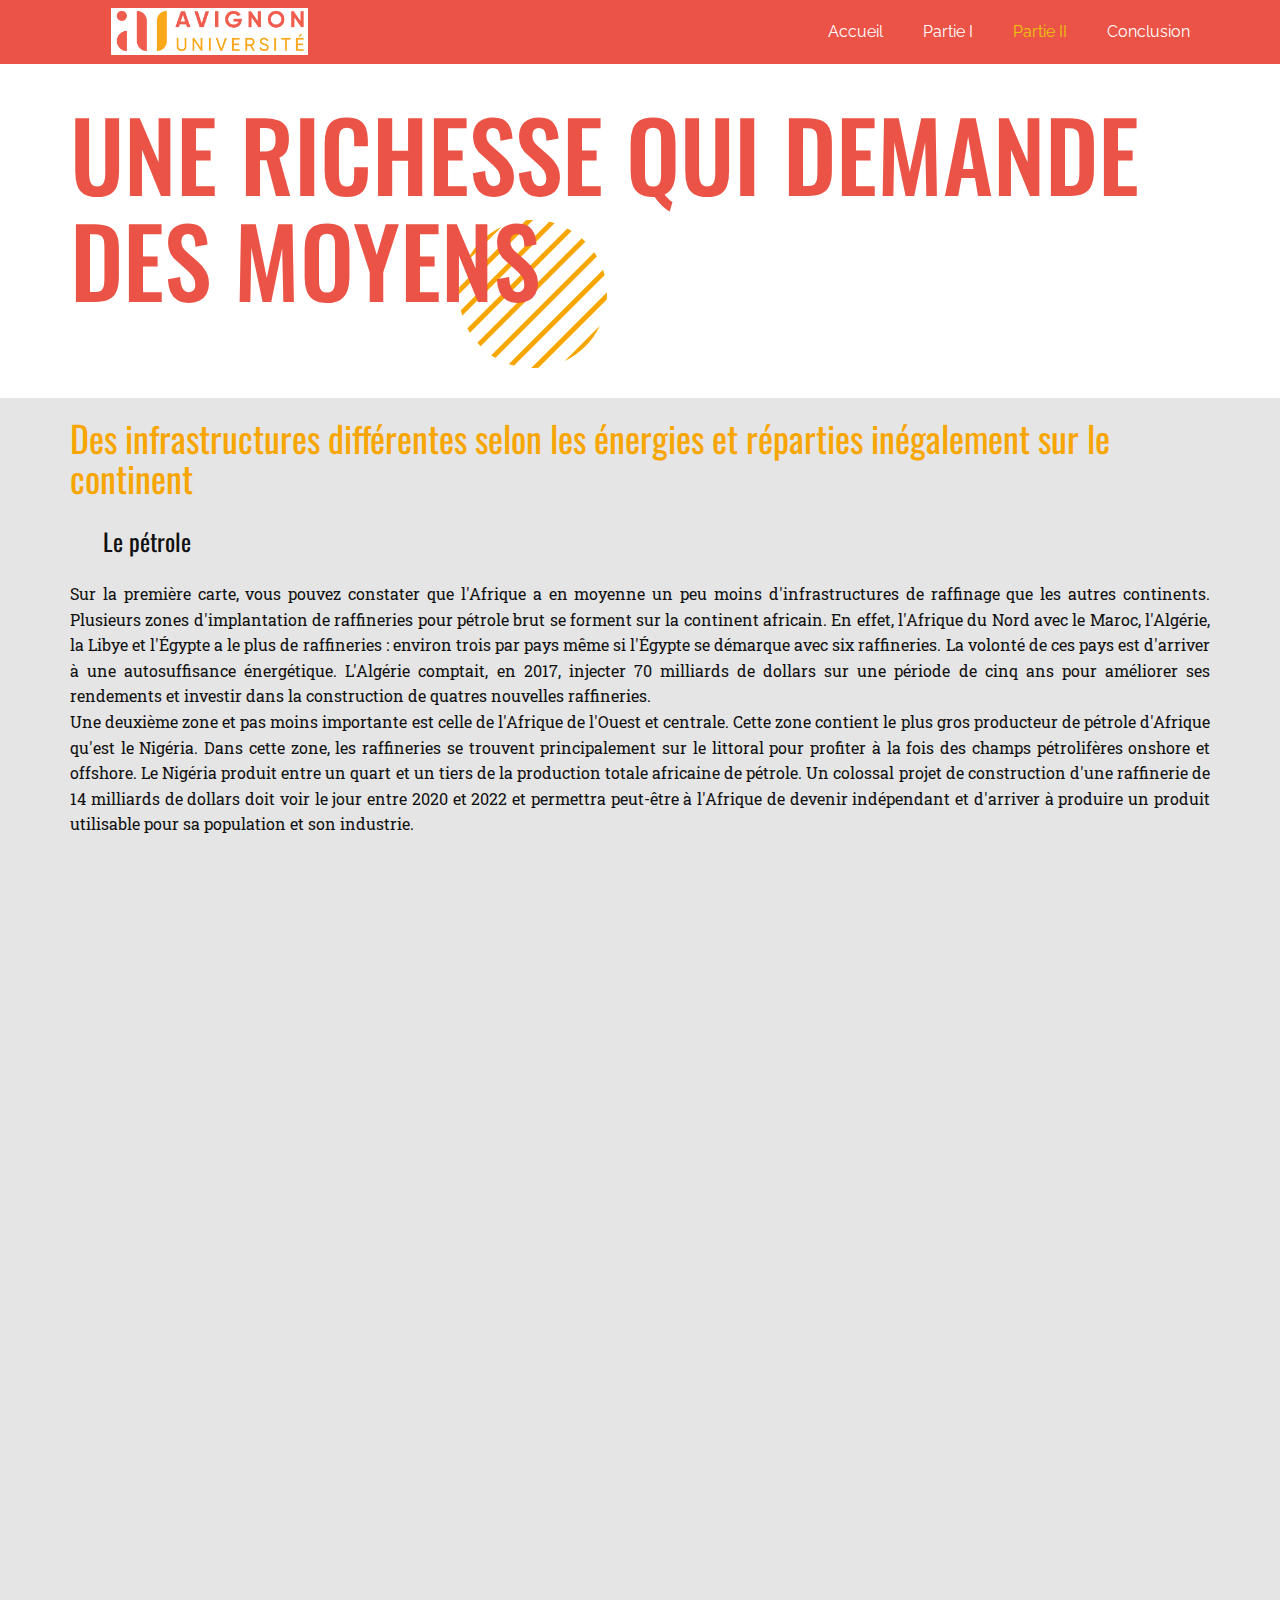
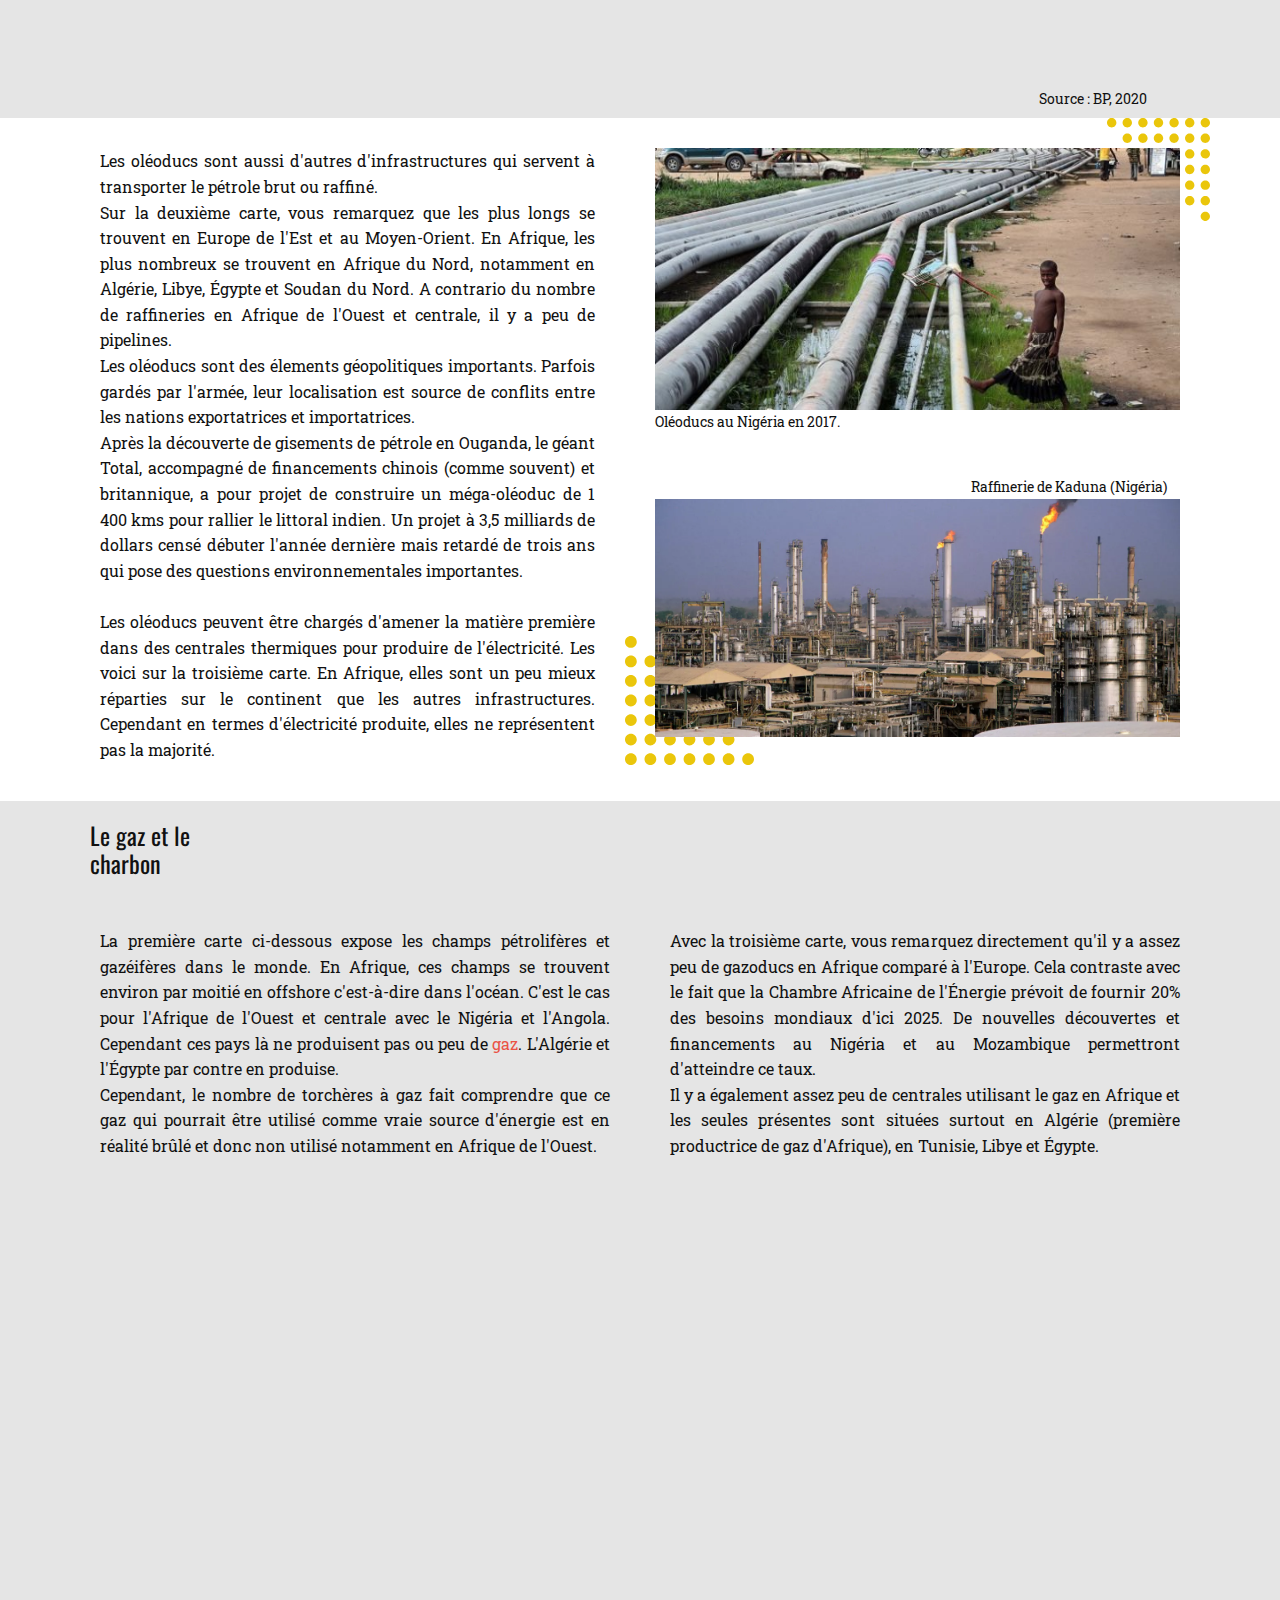
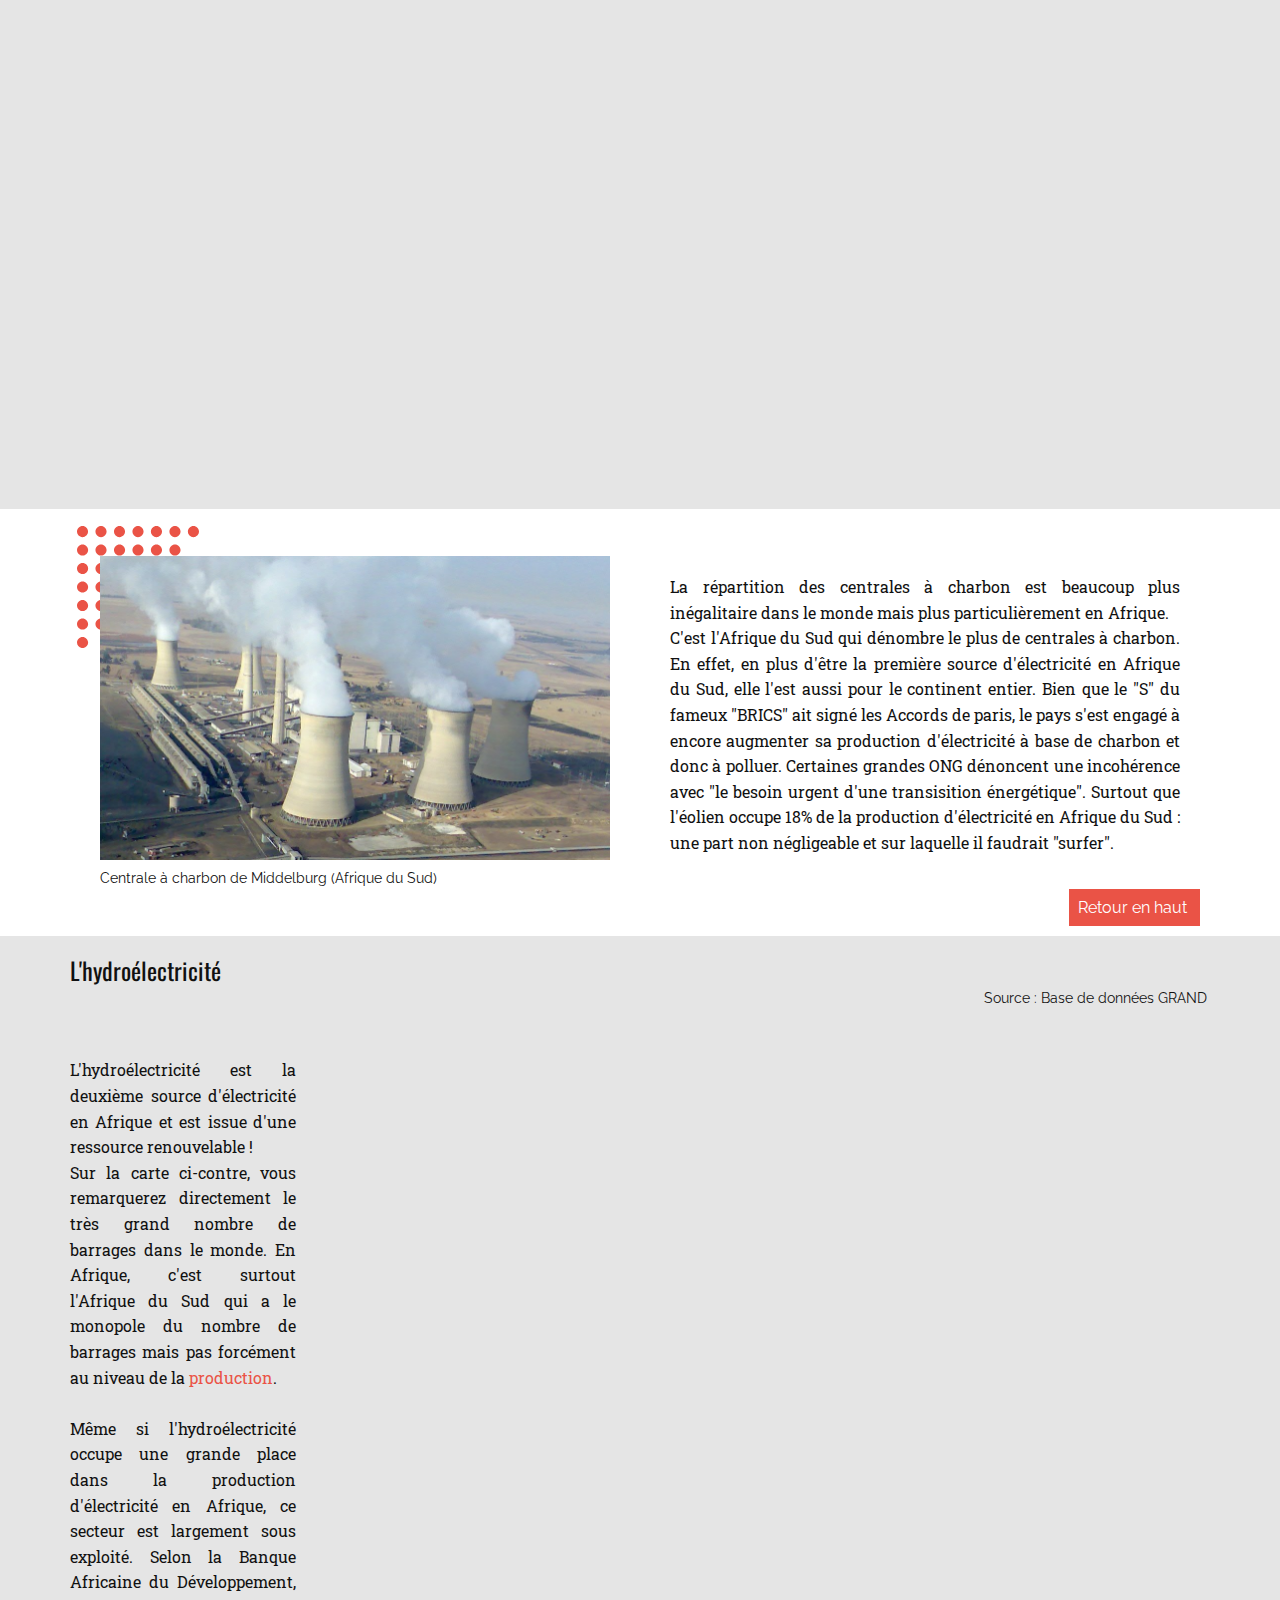
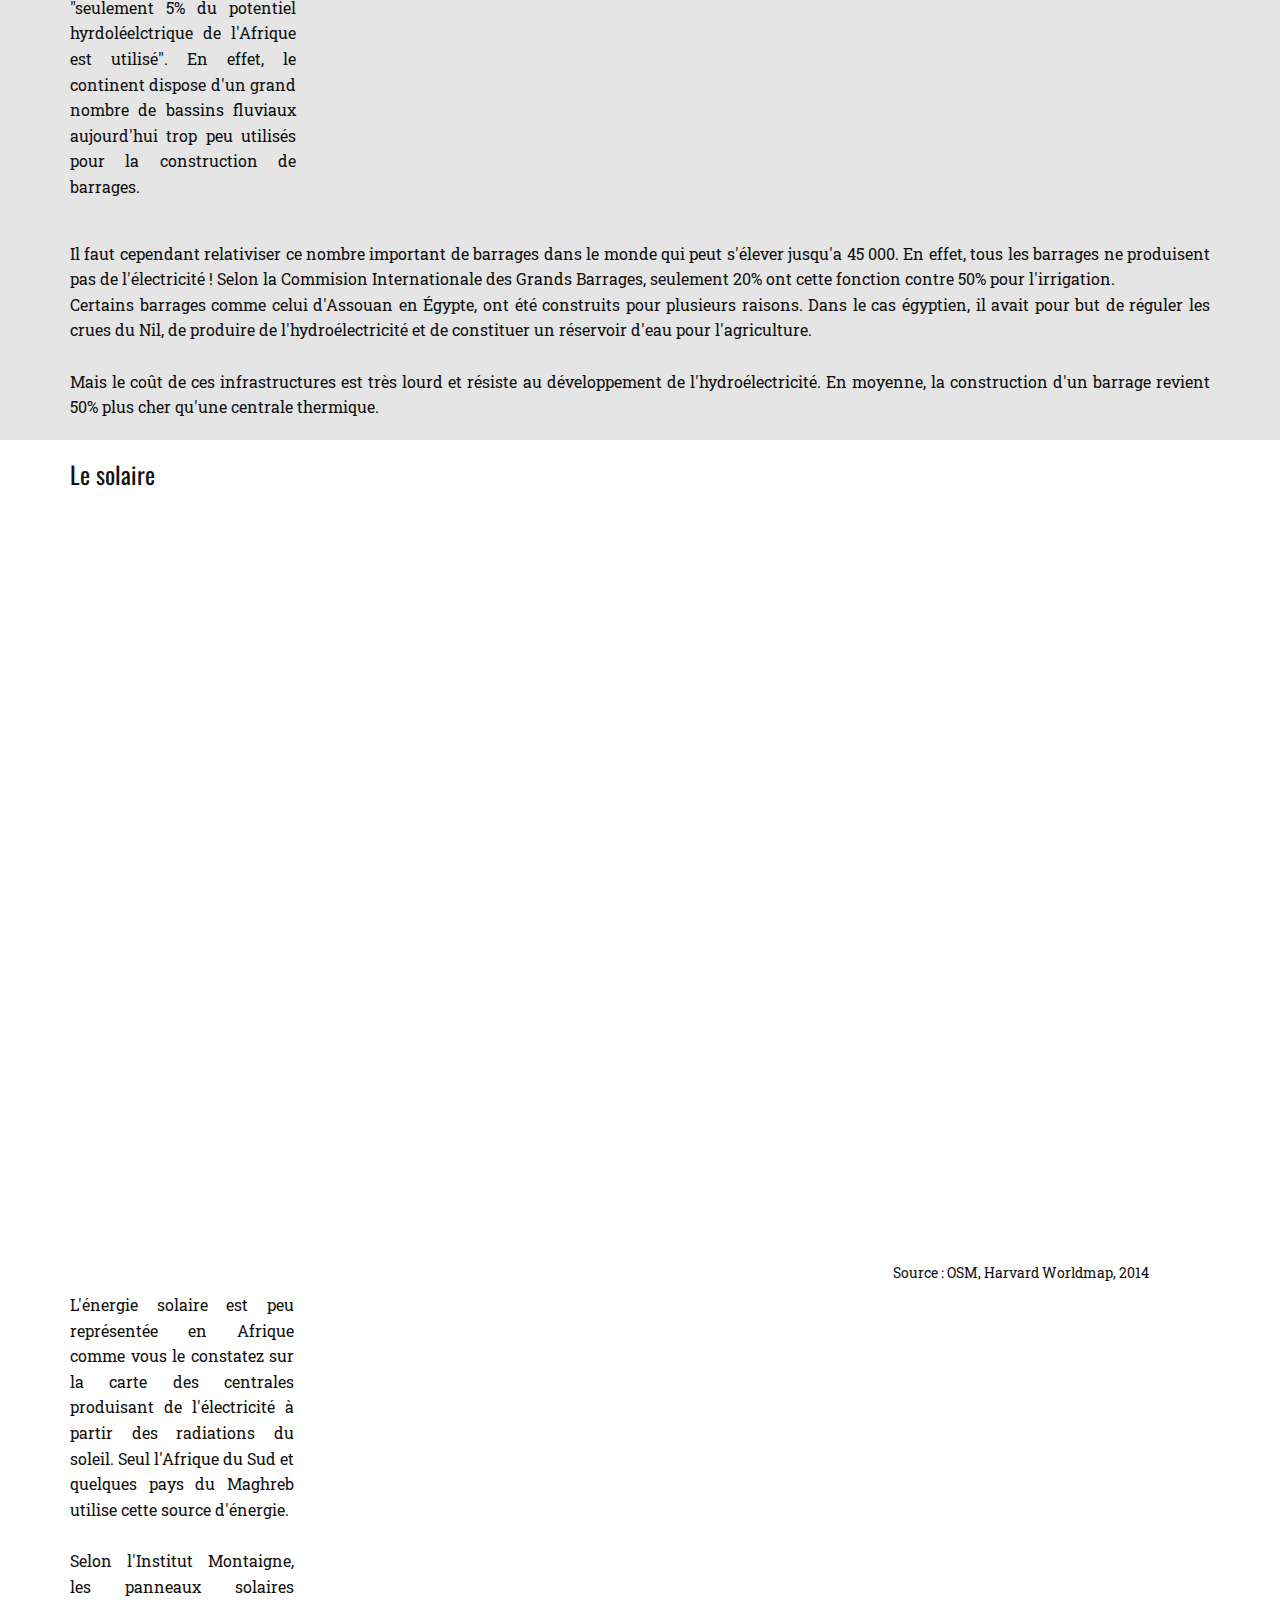
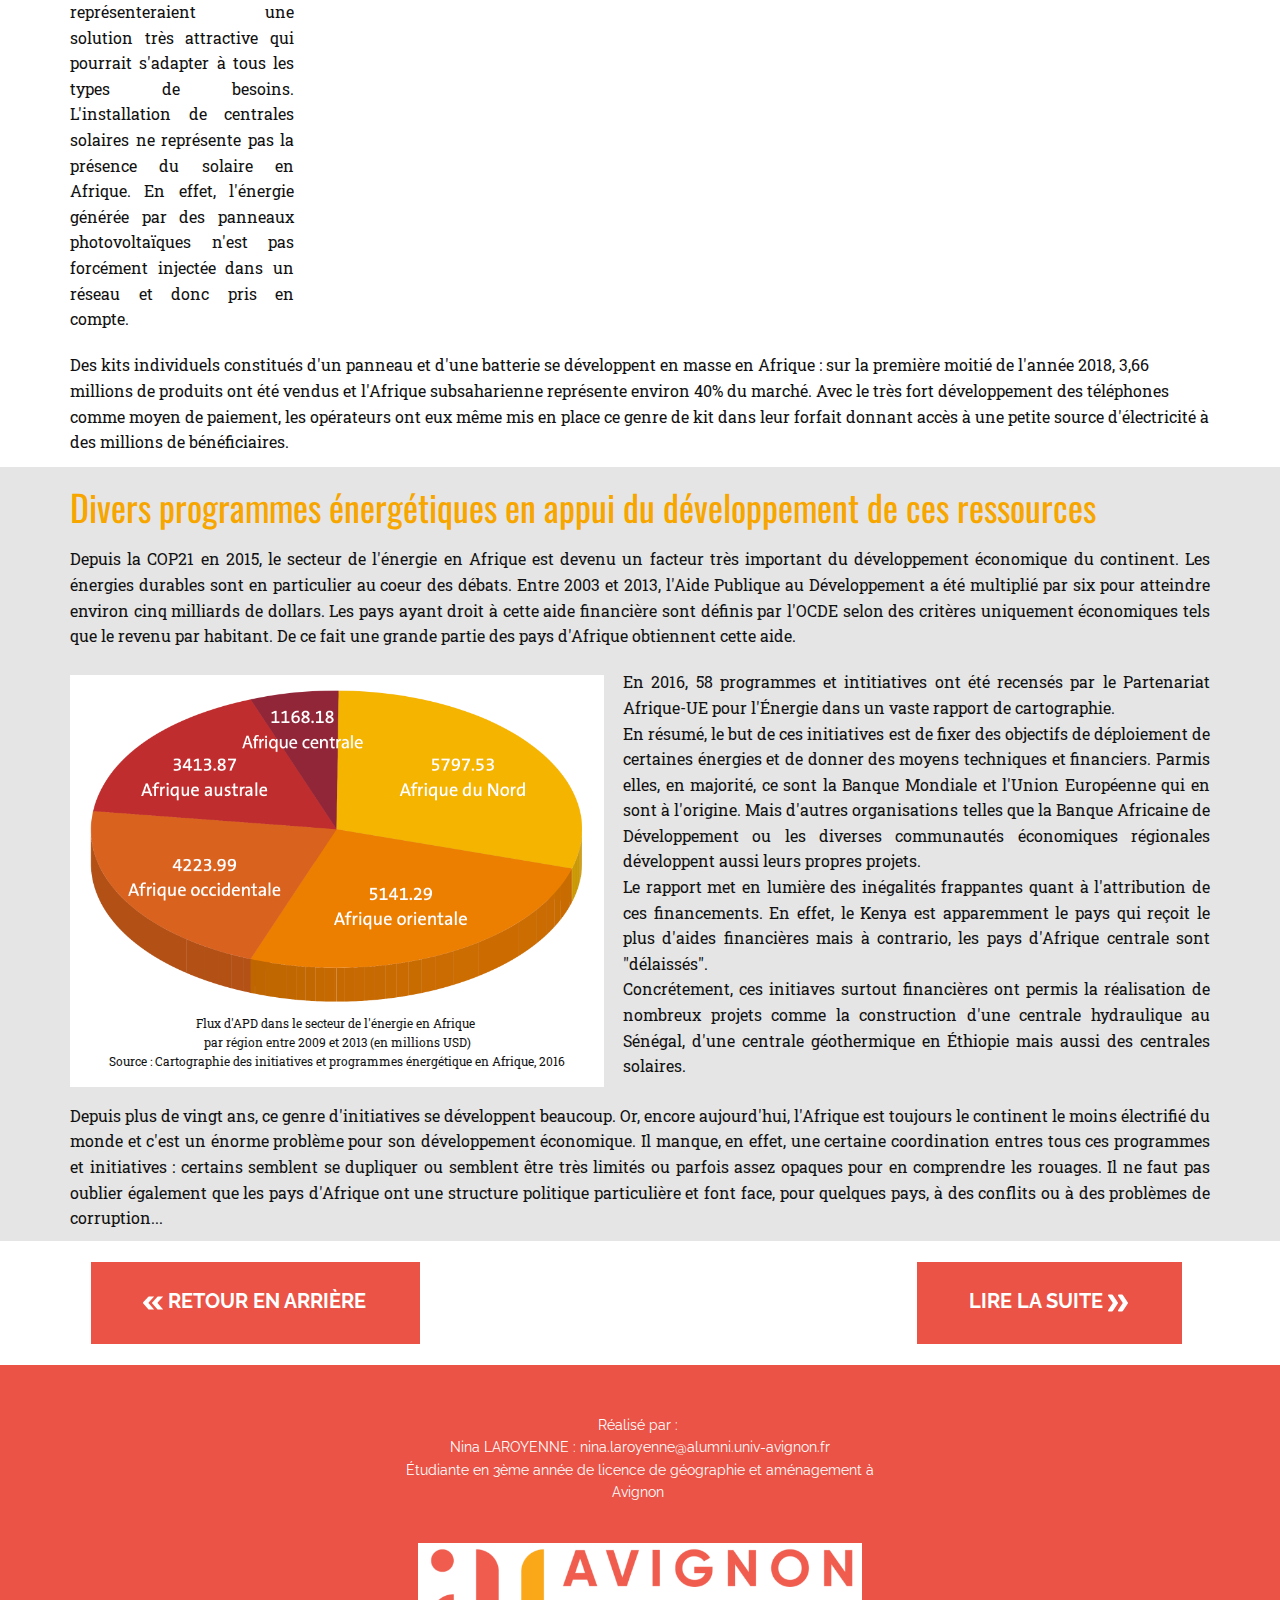
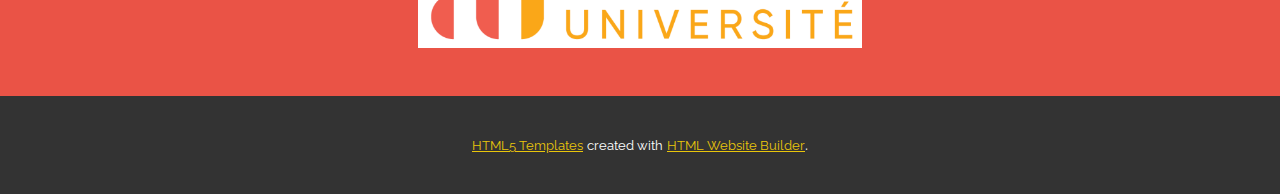
<file: Partie-II.html>
<!DOCTYPE html>
<html style="font-size: 16px;">
  <head>
    <meta name="viewport" content="width=device-width, initial-scale=1.0">
    <meta charset="utf-8">
    <meta name="keywords" content="English without rules. Start speaking properly!, Feature of my technique, Certified English teacher with 7 years of experience, What do you learn, Our course for those who:, English without rules. Start speaking properly!, Student reviews, + 1 141 66 77">
    <meta name="description" content="">
    <meta name="page_type" content="np-template-header-footer-from-plugin">
    <title>Partie II</title>
    <link rel="stylesheet" href="nicepage.css" media="screen">
<link rel="stylesheet" href="Partie-II.css" media="screen">
    <script class="u-script" type="text/javascript" src="jquery.js" defer=""></script>
    <script class="u-script" type="text/javascript" src="nicepage.js" defer=""></script>
    <meta name="generator" content="Nicepage 3.3.7, nicepage.com">
    <link id="u-theme-google-font" rel="stylesheet" href="https://fonts.googleapis.com/css?family=Oswald:200,300,400,500,600,700|Raleway:100,100i,200,200i,300,300i,400,400i,500,500i,600,600i,700,700i,800,800i,900,900i">
    <link id="u-page-google-font" rel="stylesheet" href="https://fonts.googleapis.com/css?family=Oswald:200,300,400,500,600,700|Roboto+Slab:100,300,400,700">
    
    
    
    
    
    
    
    
    
    
    
    <script type="application/ld+json">{
		"@context": "http://schema.org",
		"@type": "Organization",
		"name": "Énergies-Afrique",
		"url": "index.html",
		"logo": "images/Capturedecran2018-11-08a14.05.39.png"
}</script>
    <meta property="og:title" content="Partie II">
    <meta property="og:type" content="website">
    <meta name="theme-color" content="#eac60b">
    <link rel="canonical" href="index.html">
    <meta property="og:url" content="index.html">
  </head>
  <body class="u-body u-overlap"><header class="u-clearfix u-custom-color-2 u-header u-header" id="sec-5ebf"><div class="u-clearfix u-sheet u-valign-middle u-sheet-1">
        <nav class="u-menu u-menu-dropdown u-offcanvas u-menu-1">
          <div class="menu-collapse" style="font-size: 1rem; letter-spacing: 0px;">
            <a class="u-button-style u-custom-left-right-menu-spacing u-custom-padding-bottom u-custom-top-bottom-menu-spacing u-nav-link u-text-active-palette-1-base u-text-hover-palette-2-base" href="#">
              <svg><use xmlns:xlink="http://www.w3.org/1999/xlink" xlink:href="#menu-hamburger"></use></svg>
              <svg version="1.1" xmlns="http://www.w3.org/2000/svg" xmlns:xlink="http://www.w3.org/1999/xlink"><defs><symbol id="menu-hamburger" viewBox="0 0 16 16" style="width: 16px; height: 16px;"><rect y="1" width="16" height="2"></rect><rect y="7" width="16" height="2"></rect><rect y="13" width="16" height="2"></rect>
</symbol>
</defs></svg>
            </a>
          </div>
          <div class="u-custom-menu u-nav-container">
            <ul class="u-nav u-unstyled u-nav-1"><li class="u-nav-item"><a class="u-button-style u-nav-link u-text-active-palette-1-base u-text-hover-palette-2-base" href="Accueil.html" style="padding: 10px 20px;">Accueil</a>
</li><li class="u-nav-item"><a class="u-button-style u-nav-link u-text-active-palette-1-base u-text-hover-palette-2-base" href="Partie-I.html" style="padding: 10px 20px;">Partie I</a>
</li><li class="u-nav-item"><a class="u-button-style u-nav-link u-text-active-palette-1-base u-text-hover-palette-2-base" href="Partie-II.html" style="padding: 10px 20px;">Partie II</a>
</li><li class="u-nav-item"><a class="u-button-style u-nav-link u-text-active-palette-1-base u-text-hover-palette-2-base" href="Conclusion.html" style="padding: 10px 20px;">Conclusion</a>
</li></ul>
          </div>
          <div class="u-custom-menu u-nav-container-collapse">
            <div class="u-black u-container-style u-inner-container-layout u-opacity u-opacity-95 u-sidenav">
              <div class="u-sidenav-overflow">
                <div class="u-menu-close"></div>
                <ul class="u-align-center u-nav u-popupmenu-items u-unstyled u-nav-2"><li class="u-nav-item"><a class="u-button-style u-nav-link" href="Accueil.html" style="padding: 10px 20px;">Accueil</a>
</li><li class="u-nav-item"><a class="u-button-style u-nav-link" href="Partie-I.html" style="padding: 10px 20px;">Partie I</a>
</li><li class="u-nav-item"><a class="u-button-style u-nav-link" href="Partie-II.html" style="padding: 10px 20px;">Partie II</a>
</li><li class="u-nav-item"><a class="u-button-style u-nav-link" href="Conclusion.html" style="padding: 10px 20px;">Conclusion</a>
</li></ul>
              </div>
            </div>
            <div class="u-black u-menu-overlay u-opacity u-opacity-70"></div>
          </div>
        </nav>
        <a href="https://nicepage.com" class="u-image u-logo u-image-1" data-image-width="1390" data-image-height="330">
          <img src="images/Capturedecran2018-11-08a14.05.39.png" class="u-logo-image u-logo-image-1" data-image-width="196.5715">
        </a>
      </div></header>
    <section class="u-clearfix u-section-1" id="sec-b669">
      <div class="u-clearfix u-sheet u-sheet-1">
        <div class="u-shape u-shape-svg u-text-custom-color-3 u-shape-1">
          <svg class="u-svg-link" preserveAspectRatio="none" viewBox="0 0 160 160" style=""><use xmlns:xlink="http://www.w3.org/1999/xlink" xlink:href="#svg-b9f0"></use></svg>
          <svg xmlns="http://www.w3.org/2000/svg" xmlns:xlink="http://www.w3.org/1999/xlink" version="1.1" xml:space="preserve" class="u-svg-content" viewBox="0 0 160 160" x="0px" y="0px" id="svg-b9f0"><path d="M114.3,152.3l38-38C144.4,130.9,130.9,144.4,114.3,152.3z M117.1,9.1l-108,108c0.8,1.6,1.7,3.2,2.7,4.8l110-110
	C120.3,10.9,118.7,10,117.1,9.1z M97.5,2L2,97.5c0.4,2,1,4,1.5,5.9l99.9-99.9C101.5,2.9,99.5,2.4,97.5,2z M80,160c2,0,4-0.1,5.9-0.2
	l73.9-73.9c0.1-2,0.2-3.9,0.2-5.9c0-0.6,0-1.2,0-1.9L78.1,160C78.8,160,79.4,160,80,160z M34.9,146.1c1.5,1,3,2,4.6,2.9L149,39.5
	c-0.9-1.6-1.9-3.1-2.9-4.6L34.9,146.1z M132.7,19.8L19.8,132.7c1.2,1.3,2.3,2.6,3.6,3.9L136.6,23.4C135.3,22.2,134,21,132.7,19.8z
	 M59.6,157.4l97.8-97.8c-0.5-1.9-1.1-3.8-1.7-5.7L53.9,155.6C55.8,156.3,57.7,156.9,59.6,157.4z M7.6,45.9L45.9,7.6
	C29.1,15.5,15.5,29.1,7.6,45.9z M80,0c-2.6,0-5.1,0.1-7.6,0.4l-72,72C0.1,74.9,0,77.4,0,80c0,0.1,0,0.2,0,0.2L80.2,0
	C80.2,0,80.1,0,80,0z"></path></svg>
        </div>
        <h1 class="u-text u-text-custom-color-2 u-title u-text-1">Une richesse qui demande des moyens</h1>
      </div>
    </section>
    <section class="u-clearfix u-grey-10 u-section-2" id="sec-166c">
      <div class="u-clearfix u-sheet u-sheet-1">
        <h2 class="u-text u-text-custom-color-3 u-text-1">Des infrastructures différentes selon les énergies et réparties inégalement sur le continent&nbsp;</h2>
        <h4 class="u-align-justify u-text u-text-2">Le pétrole<br>
        </h4>
        <p class="u-align-justify u-custom-font u-font-roboto-slab u-text u-text-3">Sur la première carte, vous pouvez constater que l'Afrique a en moyenne un peu moins d'infrastructures de raffinage que les autres continents. Plusieurs zones d'implantation de raffineries pour pétrole brut se forment sur la continent africain. En effet, l'Afrique du Nord avec le Maroc, l'Algérie, la Libye et l'Égypte a le plus de raffineries : environ trois par pays même si l'Égypte se démarque avec six raffineries. La volonté de ces pays est d'arriver à une autosuffisance énergétique. L'Algérie comptait, en 2017, injecter 70 milliards de dollars sur une période de cinq ans pour améliorer ses rendements et investir dans la construction de quatres nouvelles raffineries.&nbsp;<br>Une deuxième zone et pas moins importante est celle de l'Afrique de l'Ouest et centrale. Cette zone contient le plus gros producteur de pétrole d'Afrique qu'est le Nigéria. Dans cette zone, les raffineries se trouvent principalement sur le littoral pour profiter à la fois des champs pétrolifères onshore et offshore. Le Nigéria produit entre un quart et un tiers de la production totale africaine de pétrole. Un colossal projet de construction d'une raffinerie de 14 milliards de dollars doit voir le jour entre 2020 et 2022 et permettra peut-être à l'Afrique de devenir indépendant et d'arriver à produire un produit utilisable pour sa population et son industrie.&nbsp;<br>
        </p>
        <div class="u-clearfix u-custom-html u-custom-html-1">
          <div class="tableauPlaceholder" id="viz1610373356949" style="position: relative">
            <noscript>&amp;amp;amp;amp;amp;amp;amp;amp;amp;amp;amp;amp;amp;amp;amp;amp;amp;amp;amp;amp;amp;amp;amp;amp;amp;amp;amp;amp;amp;amp;amp;amp;amp;amp;amp;amp;amp;amp;amp;amp;amp;amp;amp;amp;amp;amp;amp;amp;amp;amp;amp;amp;amp;amp;amp;amp;amp;amp;amp;amp;amp;amp;amp;amp;amp;amp;amp;amp;amp;amp;amp;amp;amp;amp;amp;amp;amp;amp;amp;amp;amp;amp;lt;a href='#'&amp;amp;amp;amp;amp;amp;amp;amp;amp;amp;amp;amp;amp;amp;amp;amp;amp;amp;amp;amp;amp;amp;amp;amp;amp;amp;amp;amp;amp;amp;amp;amp;amp;amp;amp;amp;amp;amp;amp;amp;amp;amp;amp;amp;amp;amp;amp;amp;amp;amp;amp;amp;amp;amp;amp;amp;amp;amp;amp;amp;amp;amp;amp;amp;amp;amp;amp;amp;amp;amp;amp;amp;amp;amp;amp;amp;amp;amp;amp;amp;amp;amp;gt;&amp;amp;amp;amp;amp;amp;amp;amp;amp;amp;amp;amp;amp;amp;amp;amp;amp;amp;amp;amp;amp;amp;amp;amp;amp;amp;amp;amp;amp;amp;amp;amp;amp;amp;amp;amp;amp;amp;amp;amp;amp;amp;amp;amp;amp;amp;amp;amp;amp;amp;amp;amp;amp;amp;amp;amp;amp;amp;amp;amp;amp;amp;amp;amp;amp;amp;amp;amp;amp;amp;amp;amp;amp;amp;amp;amp;amp;amp;amp;amp;amp;amp;lt;img alt=' ' src='https:&amp;amp;amp;amp;amp;amp;amp;amp;amp;amp;amp;amp;amp;amp;amp;amp;amp;amp;amp;amp;amp;amp;amp;amp;amp;amp;amp;amp;amp;amp;amp;amp;amp;amp;amp;amp;amp;amp;amp;amp;amp;amp;amp;amp;amp;amp;amp;amp;amp;amp;amp;amp;amp;amp;amp;amp;amp;amp;amp;amp;amp;amp;amp;amp;amp;amp;amp;amp;amp;amp;amp;amp;amp;amp;amp;amp;amp;amp;amp;amp;amp;amp;amp;#47;&amp;amp;amp;amp;amp;amp;amp;amp;amp;amp;amp;amp;amp;amp;amp;amp;amp;amp;amp;amp;amp;amp;amp;amp;amp;amp;amp;amp;amp;amp;amp;amp;amp;amp;amp;amp;amp;amp;amp;amp;amp;amp;amp;amp;amp;amp;amp;amp;amp;amp;amp;amp;amp;amp;amp;amp;amp;amp;amp;amp;amp;amp;amp;amp;amp;amp;amp;amp;amp;amp;amp;amp;amp;amp;amp;amp;amp;amp;amp;amp;amp;amp;amp;#47;public.tableau.com&amp;amp;amp;amp;amp;amp;amp;amp;amp;amp;amp;amp;amp;amp;amp;amp;amp;amp;amp;amp;amp;amp;amp;amp;amp;amp;amp;amp;amp;amp;amp;amp;amp;amp;amp;amp;amp;amp;amp;amp;amp;amp;amp;amp;amp;amp;amp;amp;amp;amp;amp;amp;amp;amp;amp;amp;amp;amp;amp;amp;amp;amp;amp;amp;amp;amp;amp;amp;amp;amp;amp;amp;amp;amp;amp;amp;amp;amp;amp;amp;amp;amp;amp;#47;static&amp;amp;amp;amp;amp;amp;amp;amp;amp;amp;amp;amp;amp;amp;amp;amp;amp;amp;amp;amp;amp;amp;amp;amp;amp;amp;amp;amp;amp;amp;amp;amp;amp;amp;amp;amp;amp;amp;amp;amp;amp;amp;amp;amp;amp;amp;amp;amp;amp;amp;amp;amp;amp;amp;amp;amp;amp;amp;amp;amp;amp;amp;amp;amp;amp;amp;amp;amp;amp;amp;amp;amp;amp;amp;amp;amp;amp;amp;amp;amp;amp;amp;amp;#47;images&amp;amp;amp;amp;amp;amp;amp;amp;amp;amp;amp;amp;amp;amp;amp;amp;amp;amp;amp;amp;amp;amp;amp;amp;amp;amp;amp;amp;amp;amp;amp;amp;amp;amp;amp;amp;amp;amp;amp;amp;amp;amp;amp;amp;amp;amp;amp;amp;amp;amp;amp;amp;amp;amp;amp;amp;amp;amp;amp;amp;amp;amp;amp;amp;amp;amp;amp;amp;amp;amp;amp;amp;amp;amp;amp;amp;amp;amp;amp;amp;amp;amp;amp;#47;in&amp;amp;amp;amp;amp;amp;amp;amp;amp;amp;amp;amp;amp;amp;amp;amp;amp;amp;amp;amp;amp;amp;amp;amp;amp;amp;amp;amp;amp;amp;amp;amp;amp;amp;amp;amp;amp;amp;amp;amp;amp;amp;amp;amp;amp;amp;amp;amp;amp;amp;amp;amp;amp;amp;amp;amp;amp;amp;amp;amp;amp;amp;amp;amp;amp;amp;amp;amp;amp;amp;amp;amp;amp;amp;amp;amp;amp;amp;amp;amp;amp;amp;amp;#47;infrastructures_16103610408570&amp;amp;amp;amp;amp;amp;amp;amp;amp;amp;amp;amp;amp;amp;amp;amp;amp;amp;amp;amp;amp;amp;amp;amp;amp;amp;amp;amp;amp;amp;amp;amp;amp;amp;amp;amp;amp;amp;amp;amp;amp;amp;amp;amp;amp;amp;amp;amp;amp;amp;amp;amp;amp;amp;amp;amp;amp;amp;amp;amp;amp;amp;amp;amp;amp;amp;amp;amp;amp;amp;amp;amp;amp;amp;amp;amp;amp;amp;amp;amp;amp;amp;amp;#47;ptrole&amp;amp;amp;amp;amp;amp;amp;amp;amp;amp;amp;amp;amp;amp;amp;amp;amp;amp;amp;amp;amp;amp;amp;amp;amp;amp;amp;amp;amp;amp;amp;amp;amp;amp;amp;amp;amp;amp;amp;amp;amp;amp;amp;amp;amp;amp;amp;amp;amp;amp;amp;amp;amp;amp;amp;amp;amp;amp;amp;amp;amp;amp;amp;amp;amp;amp;amp;amp;amp;amp;amp;amp;amp;amp;amp;amp;amp;amp;amp;amp;amp;amp;amp;#47;1_rss.png' style='border: none' /&amp;amp;amp;amp;amp;amp;amp;amp;amp;amp;amp;amp;amp;amp;amp;amp;amp;amp;amp;amp;amp;amp;amp;amp;amp;amp;amp;amp;amp;amp;amp;amp;amp;amp;amp;amp;amp;amp;amp;amp;amp;amp;amp;amp;amp;amp;amp;amp;amp;amp;amp;amp;amp;amp;amp;amp;amp;amp;amp;amp;amp;amp;amp;amp;amp;amp;amp;amp;amp;amp;amp;amp;amp;amp;amp;amp;amp;amp;amp;amp;amp;amp;gt;&amp;amp;amp;amp;amp;amp;amp;amp;amp;amp;amp;amp;amp;amp;amp;amp;amp;amp;amp;amp;amp;amp;amp;amp;amp;amp;amp;amp;amp;amp;amp;amp;amp;amp;amp;amp;amp;amp;amp;amp;amp;amp;amp;amp;amp;amp;amp;amp;amp;amp;amp;amp;amp;amp;amp;amp;amp;amp;amp;amp;amp;amp;amp;amp;amp;amp;amp;amp;amp;amp;amp;amp;amp;amp;amp;amp;amp;amp;amp;amp;amp;amp;lt;/a&amp;amp;amp;amp;amp;amp;amp;amp;amp;amp;amp;amp;amp;amp;amp;amp;amp;amp;amp;amp;amp;amp;amp;amp;amp;amp;amp;amp;amp;amp;amp;amp;amp;amp;amp;amp;amp;amp;amp;amp;amp;amp;amp;amp;amp;amp;amp;amp;amp;amp;amp;amp;amp;amp;amp;amp;amp;amp;amp;amp;amp;amp;amp;amp;amp;amp;amp;amp;amp;amp;amp;amp;amp;amp;amp;amp;amp;amp;amp;amp;amp;amp;gt;</noscript>
            <object class="tableauViz" style="display:none;">
              <param name="host_url" value="https%3A%2F%2Fpublic.tableau.com%2F">
              <param name="embed_code_version" value="3">
              <param name="site_root" value="">
              <param name="name" value="infrastructures_16103610408570/ptrole">
              <param name="tabs" value="no">
              <param name="toolbar" value="yes">
              <param name="static_image" value="https://public.tableau.com/static/images/in/infrastructures_16103610408570/ptrole/1.png">
              <param name="animate_transition" value="yes">
              <param name="display_static_image" value="yes">
              <param name="display_spinner" value="yes">
              <param name="display_overlay" value="yes">
              <param name="display_count" value="yes">
              <param name="language" value="fr">
              <param name="filter" value="publish=yes">
            </object>
          </div>
          <script type="text/javascript"> var divElement = document.getElementById('viz1610373356949');                    var vizElement = divElement.getElementsByTagName('object')[0];                    vizElement.style.width='1016px';vizElement.style.height='991px';                    var scriptElement = document.createElement('script');                    scriptElement.src = 'https://public.tableau.com/javascripts/api/viz_v1.js';                    vizElement.parentNode.insertBefore(scriptElement, vizElement); </script>
        </div>
        <p class="u-align-justify u-custom-font u-font-roboto-slab u-small-text u-text u-text-variant u-text-4">Source : BP, 2020</p>
      </div>
    </section>
    <section class="u-clearfix u-section-3" id="sec-4f35">
      <div class="u-clearfix u-sheet u-valign-middle u-sheet-1">
        <div class="u-container-style u-group u-group-1">
          <div class="u-container-layout u-container-layout-1">
            <div class="u-shape u-shape-svg u-text-palette-1-base u-shape-1">
              <svg class="u-svg-link" preserveAspectRatio="none" viewBox="0 0 160 160" style=""><use xmlns:xlink="http://www.w3.org/1999/xlink" xlink:href="#svg-73d3"></use></svg>
              <svg xmlns="http://www.w3.org/2000/svg" xmlns:xlink="http://www.w3.org/1999/xlink" version="1.1" xml:space="preserve" class="u-svg-content" viewBox="0 0 160 160" x="0px" y="0px" id="svg-73d3"><path d="M152.7,0c4,0,7.3,3.4,7.3,7.3s-3.2,7.3-7.2,7.3s-7.3-3.3-7.3-7.3S148.7,0,152.7,0z M145.4,31.5c0,4,3.3,7.3,7.3,7.3
	s7.3-3.3,7.3-7.3s-3.3-7.3-7.3-7.3C148.8,24.2,145.4,27.5,145.4,31.5z M121.2,7.3c0,4,3.3,7.3,7.3,7.3s7.3-3.3,7.3-7.3
	S132.5,0,128.5,0S121.2,3.3,121.2,7.3z M97,7.3c0,3.9,3.2,7.3,7.2,7.3s7.3-3.3,7.3-7.3S108.2,0,104.2,0C100.3,0,97,3.4,97,7.3z
	 M72.7,7.3c0,4,3.3,7.3,7.3,7.3s7.3-3.3,7.3-7.3S84,0,80,0C76,0,72.7,3.3,72.7,7.3z M48.5,7.3c0,4,3.3,7.3,7.3,7.3s7.3-3.3,7.3-7.3
	S59.8,0,55.8,0C51.8,0,48.5,3.3,48.5,7.3z M24.2,7.3c0,4,3.3,7.3,7.3,7.3s7.3-3.3,7.3-7.3S35.5,0,31.5,0C27.5,0,24.2,3.3,24.2,7.3z
	 M0,7.3c0,4,3.3,7.3,7.3,7.3s7.3-3.3,7.3-7.3S11.3,0,7.3,0S0,3.3,0,7.3z M121.2,31.5c0,4,3.3,7.3,7.3,7.3s7.3-3.3,7.3-7.3
	s-3.3-7.3-7.3-7.3S121.2,27.5,121.2,31.5z M96.9,31.5c0,4,3.3,7.3,7.3,7.3s7.3-3.3,7.3-7.3s-3.3-7.3-7.3-7.3
	C100.3,24.2,96.9,27.5,96.9,31.5z M72.7,31.5c0,4,3.3,7.3,7.3,7.3s7.3-3.3,7.3-7.3S84,24.2,80,24.2S72.7,27.5,72.7,31.5z M48.5,31.5
	c0,4,3.3,7.3,7.3,7.3s7.3-3.3,7.3-7.3s-3.3-7.3-7.3-7.3S48.5,27.5,48.5,31.5z M24.2,31.5c0,4,3.3,7.3,7.3,7.3s7.3-3.3,7.3-7.3
	s-3.3-7.3-7.3-7.3S24.2,27.5,24.2,31.5z M145.4,55.7c0,4,3.3,7.3,7.3,7.3s7.3-3.2,7.3-7.2s-3.3-7.3-7.3-7.3
	C148.8,48.5,145.4,51.7,145.4,55.7z M121.2,55.8c0,4,3.3,7.3,7.3,7.3s7.3-3.3,7.3-7.3s-3.3-7.3-7.3-7.3S121.2,51.8,121.2,55.8z
	 M96.9,55.8c0,4,3.3,7.3,7.3,7.3s7.3-3.3,7.3-7.3s-3.3-7.3-7.3-7.3C100.3,48.5,96.9,51.8,96.9,55.8z M72.7,55.7c0,4,3.3,7.3,7.3,7.3
	s7.3-3.2,7.3-7.2S84,48.5,80,48.5S72.7,51.7,72.7,55.7z M48.5,55.8c0,4,3.3,7.3,7.3,7.3s7.3-3.3,7.3-7.3s-3.3-7.3-7.3-7.3
	S48.5,51.8,48.5,55.8z M145.4,80c0,4,3.3,7.3,7.3,7.3S160,84,160,80s-3.3-7.3-7.3-7.3C148.8,72.7,145.4,76,145.4,80z M121.2,80
	c0,4,3.3,7.3,7.3,7.3s7.3-3.3,7.3-7.3s-3.3-7.3-7.3-7.3S121.2,76,121.2,80z M97,80c0,4,3.2,7.3,7.2,7.3s7.3-3.3,7.3-7.3
	s-3.3-7.3-7.3-7.3C100.3,72.7,97,76,97,80z M72.7,80c0,4,3.3,7.3,7.3,7.3s7.3-3.3,7.3-7.3S84,72.7,80,72.7S72.7,76,72.7,80z
	 M145.4,104.3c0,4,3.3,7.3,7.3,7.3s7.3-3.3,7.3-7.3s-3.3-7.3-7.3-7.3C148.8,97,145.5,100.3,145.4,104.3z M121.2,104.3
	c0,4,3.3,7.3,7.3,7.3s7.3-3.3,7.3-7.3s-3.3-7.3-7.3-7.3S121.2,100.3,121.2,104.3z M96.9,104.3c0,4,3.3,7.3,7.3,7.3s7.3-3.3,7.3-7.3
	s-3.3-7.3-7.3-7.3C100.3,97,97,100.3,96.9,104.3z M145.4,128.5c0,4,3.3,7.3,7.3,7.3s7.3-3.3,7.3-7.3s-3.3-7.3-7.3-7.3
	C148.8,121.2,145.5,124.5,145.4,128.5z M121.2,128.5c0,4,3.3,7.3,7.3,7.3s7.3-3.3,7.3-7.3s-3.3-7.3-7.3-7.3S121.2,124.5,121.2,128.5
	z M145.4,152.8c0,4,3.3,7.3,7.3,7.3s7.3-3.3,7.3-7.3s-3.3-7.3-7.3-7.3C148.8,145.5,145.5,148.8,145.4,152.8z"></path></svg>
            </div>
            <img src="images/delmta-niger-592x2962.jpg" alt="" class="u-expanded-width u-image u-image-default u-image-1" data-image-width="592" data-image-height="296">
            <p class="u-custom-font u-font-roboto-slab u-small-text u-text u-text-variant u-text-1">Oléoducs au Nigéria en 2017.</p>
            <p class="u-custom-font u-font-roboto-slab u-small-text u-text u-text-variant u-text-2">Raffinerie de Kaduna (Nigéria)</p>
            <div class="u-shape u-shape-svg u-text-palette-1-base u-shape-2">
              <svg class="u-svg-link" preserveAspectRatio="none" viewBox="0 0 160 160" style=""><use xmlns:xlink="http://www.w3.org/1999/xlink" xlink:href="#svg-b160"></use></svg>
              <svg xmlns="http://www.w3.org/2000/svg" xmlns:xlink="http://www.w3.org/1999/xlink" version="1.1" xml:space="preserve" class="u-svg-content" viewBox="0 0 160 160" x="0px" y="0px" id="svg-b160"><path d="M0,7.3c0,4,3.3,7.3,7.3,7.3s7.3-3.3,7.3-7.3S11.3,0,7.3,0S0,3.3,0,7.3z M24.2,31.5c0,4,3.3,7.3,7.3,7.3s7.3-3.3,7.3-7.3
	s-3.3-7.3-7.3-7.3S24.2,27.5,24.2,31.5z M0,31.5c0,4,3.3,7.3,7.3,7.3s7.3-3.3,7.3-7.3s-3.3-7.3-7.3-7.3S0,27.5,0,31.5z M48.5,55.8
	c0,4,3.3,7.3,7.3,7.3s7.3-3.3,7.3-7.3s-3.3-7.3-7.3-7.3S48.5,51.8,48.5,55.8z M24.2,55.8c0,4,3.3,7.3,7.3,7.3s7.3-3.3,7.3-7.3
	s-3.3-7.3-7.3-7.3S24.2,51.8,24.2,55.8z M0,55.8c0,4,3.3,7.3,7.3,7.3s7.3-3.3,7.3-7.3s-3.3-7.3-7.3-7.3S0,51.8,0,55.8z M72.7,80
	c0,4,3.3,7.3,7.3,7.3s7.3-3.3,7.3-7.3S84,72.7,80,72.7S72.7,76,72.7,80z M48.5,80c0,4,3.3,7.3,7.3,7.3s7.3-3.3,7.3-7.3
	s-3.3-7.3-7.3-7.3S48.5,76,48.5,80z M24.2,80c0,4,3.3,7.3,7.3,7.3s7.3-3.3,7.3-7.3s-3.3-7.3-7.3-7.3S24.2,76,24.2,80z M0,80
	c0,4,3.3,7.3,7.3,7.3s7.3-3.3,7.3-7.3s-3.3-7.3-7.3-7.3S0,76,0,80z M96.9,104.3c0,4,3.3,7.3,7.3,7.3s7.3-3.3,7.3-7.3
	s-3.3-7.3-7.3-7.3C100.3,97,97,100.3,96.9,104.3z M72.7,104.3c0,4,3.3,7.3,7.3,7.3s7.3-3.3,7.3-7.3S84,97,80,97
	S72.7,100.3,72.7,104.3z M48.5,104.3c0,4,3.3,7.3,7.3,7.3s7.3-3.3,7.3-7.3S59.8,97,55.8,97S48.5,100.3,48.5,104.3z M24.2,104.3
	c0,4,3.3,7.3,7.3,7.3s7.3-3.3,7.3-7.3S35.5,97,31.5,97S24.2,100.3,24.2,104.3z M0,104.3c0,4,3.3,7.3,7.3,7.3s7.3-3.3,7.3-7.3
	S11.3,97,7.3,97S0,100.3,0,104.3z M121.2,128.5c0,4,3.3,7.3,7.3,7.3s7.3-3.3,7.3-7.3s-3.3-7.3-7.3-7.3S121.2,124.5,121.2,128.5z
	 M96.9,128.5c0,4,3.3,7.3,7.3,7.3s7.3-3.3,7.3-7.3s-3.3-7.3-7.3-7.3C100.3,121.2,97,124.5,96.9,128.5z M72.7,128.5
	c0,4,3.3,7.3,7.3,7.3s7.3-3.3,7.3-7.3s-3.3-7.3-7.3-7.3S72.7,124.5,72.7,128.5z M48.5,128.5c0,4,3.3,7.3,7.3,7.3s7.3-3.3,7.3-7.3
	s-3.3-7.3-7.3-7.3S48.5,124.5,48.5,128.5z M24.2,128.5c0,4,3.3,7.3,7.3,7.3s7.3-3.3,7.3-7.3s-3.3-7.3-7.3-7.3S24.2,124.5,24.2,128.5
	z M0,128.5c0,4,3.3,7.3,7.3,7.3s7.3-3.3,7.3-7.3s-3.3-7.3-7.3-7.3S0,124.5,0,128.5z M145.4,152.8c0,4,3.3,7.3,7.3,7.3
	s7.3-3.3,7.3-7.3s-3.3-7.3-7.3-7.3C148.8,145.5,145.5,148.8,145.4,152.8z M121.2,152.8c0,4,3.3,7.3,7.3,7.3s7.3-3.3,7.3-7.3
	s-3.3-7.3-7.3-7.3S121.2,148.8,121.2,152.8z M96.9,152.8c0,4,3.3,7.3,7.3,7.3s7.3-3.3,7.3-7.3s-3.3-7.3-7.3-7.3
	C100.3,145.5,97,148.8,96.9,152.8z M72.7,152.8c0,4,3.3,7.3,7.3,7.3s7.3-3.3,7.3-7.3s-3.3-7.3-7.3-7.3S72.7,148.8,72.7,152.8z
	 M48.5,152.8c0,4,3.3,7.3,7.3,7.3s7.3-3.3,7.3-7.3s-3.3-7.3-7.3-7.3S48.5,148.8,48.5,152.8z M24.2,152.8c0,4,3.3,7.3,7.3,7.3
	s7.3-3.3,7.3-7.3s-3.3-7.3-7.3-7.3S24.2,148.8,24.2,152.8z M0,152.8c0,4,3.3,7.3,7.3,7.3s7.3-3.3,7.3-7.3s-3.3-7.3-7.3-7.3
	S0,148.8,0,152.8z"></path></svg>
            </div>
            <img src="images/raffinerie_nigeria.webp" alt="" class="u-expanded-width u-image u-image-default u-image-2" data-image-width="1280" data-image-height="720">
          </div>
        </div>
        <div class="u-align-justify u-container-style u-group u-group-2">
          <div class="u-container-layout u-valign-top u-container-layout-2">
            <p class="u-custom-font u-font-roboto-slab u-text u-text-3">Les oléoducs sont aussi d'autres d'infrastructures qui servent à transporter le pétrole brut ou raffiné.&nbsp;<br>Sur la deuxième carte, vous remarquez que les plus longs se trouvent en Europe de l'Est et au Moyen-Orient. En Afrique, les plus nombreux se trouvent en Afrique du Nord, notamment en Algérie, Libye, Égypte et Soudan du Nord. A contrario du nombre de raffineries en Afrique de l'Ouest et centrale, il y a peu de pipelines.<br>Les oléoducs sont des élements géopolitiques importants. Parfois gardés par l'armée, leur localisation est source de conflits entre les nations exportatrices et importatrices.&nbsp;<br>Après la découverte de gisements de pétrole en Ouganda, le géant Total, accompagné de financements chinois (comme souvent) et britannique, a pour projet de construire un méga-oléoduc de 1 400 kms pour rallier le littoral indien. Un projet à 3,5 milliards de dollars censé débuter l'année dernière mais retardé de trois ans qui pose des questions environnementales importantes.&nbsp;<br>
              <br>Les oléoducs peuvent être chargés d'amener la matière première dans des centrales thermiques pour produire de l'électricité. Les voici sur la troisième carte. En Afrique, elles sont un peu mieux réparties sur le continent que les autres infrastructures. Cependant en termes d'électricité produite, elles ne représentent pas la majorité.&nbsp;
            </p>
          </div>
        </div>
      </div>
    </section>
    <section class="u-clearfix u-grey-10 u-section-4" id="sec-300e">
      <div class="u-clearfix u-sheet u-sheet-1">
        <h4 class="u-text u-text-1">Le gaz et le charbon</h4>
        <div class="u-align-justify u-container-style u-group u-group-1">
          <div class="u-container-layout u-container-layout-1">
            <p class="u-custom-font u-font-roboto-slab u-text u-text-2">Avec la troisième carte, vous remarquez directement qu'il y a assez peu de gazoducs en Afrique comparé à l'Europe. Cela contraste avec le fait que la Chambre Africaine de l'Énergie prévoit de fournir 20% des besoins mondiaux d'ici 2025. De nouvelles découvertes et financements au Nigéria et au Mozambique permettront d'atteindre ce taux.<br>Il y a également assez peu de centrales utilisant le gaz en Afrique et les seules présentes sont situées surtout en Algérie (première productrice de gaz d'Afrique), en Tunisie, Libye et Égypte.&nbsp;
            </p>
          </div>
        </div>
        <div class="u-align-justify u-container-style u-group u-group-2">
          <div class="u-container-layout u-container-layout-2">
            <p class="u-custom-font u-font-roboto-slab u-text u-text-3">La première carte ci-dessous expose les champs pétrolifères et gazéifères dans le monde. En Afrique, ces champs se trouvent environ par moitié en offshore c'est-à-dire dans l'océan. C'est le cas pour l'Afrique de l'Ouest et centrale avec le Nigéria et l'Angola. Cependant ces pays là ne produisent pas ou peu de <a href="Partie-I.html#sec-9fe3" data-page-id="70711739" class="u-active-none u-border-none u-btn u-button-link u-button-style u-hover-none u-none u-text-custom-color-2 u-btn-1">gaz</a>. L'Algérie et l'Égypte par contre en produise.&nbsp;<br>Cependant, le nombre de torchères à gaz fait comprendre que ce gaz qui pourrait être utilisé comme vraie source d'énergie est en réalité brûlé et donc non utilisé notamment en Afrique de l'Ouest.<br>
              <br>
            </p>
          </div>
        </div>
        <div class="u-clearfix u-custom-html u-custom-html-1">
          <div class="tableauPlaceholder" id="viz1610375565829" style="position: relative">
            <noscript>&amp;amp;amp;amp;amp;amp;amp;amp;amp;amp;amp;amp;amp;amp;amp;amp;amp;amp;amp;amp;amp;amp;amp;amp;amp;amp;amp;amp;amp;amp;amp;amp;amp;amp;amp;amp;amp;amp;amp;amp;amp;amp;amp;amp;amp;amp;amp;amp;amp;amp;amp;amp;amp;amp;amp;amp;amp;amp;amp;amp;amp;amp;amp;amp;amp;amp;amp;amp;amp;amp;amp;amp;amp;amp;lt;a href='#'&amp;amp;amp;amp;amp;amp;amp;amp;amp;amp;amp;amp;amp;amp;amp;amp;amp;amp;amp;amp;amp;amp;amp;amp;amp;amp;amp;amp;amp;amp;amp;amp;amp;amp;amp;amp;amp;amp;amp;amp;amp;amp;amp;amp;amp;amp;amp;amp;amp;amp;amp;amp;amp;amp;amp;amp;amp;amp;amp;amp;amp;amp;amp;amp;amp;amp;amp;amp;amp;amp;amp;amp;amp;amp;gt;&amp;amp;amp;amp;amp;amp;amp;amp;amp;amp;amp;amp;amp;amp;amp;amp;amp;amp;amp;amp;amp;amp;amp;amp;amp;amp;amp;amp;amp;amp;amp;amp;amp;amp;amp;amp;amp;amp;amp;amp;amp;amp;amp;amp;amp;amp;amp;amp;amp;amp;amp;amp;amp;amp;amp;amp;amp;amp;amp;amp;amp;amp;amp;amp;amp;amp;amp;amp;amp;amp;amp;amp;amp;amp;lt;img alt=' ' src='https:&amp;amp;amp;amp;amp;amp;amp;amp;amp;amp;amp;amp;amp;amp;amp;amp;amp;amp;amp;amp;amp;amp;amp;amp;amp;amp;amp;amp;amp;amp;amp;amp;amp;amp;amp;amp;amp;amp;amp;amp;amp;amp;amp;amp;amp;amp;amp;amp;amp;amp;amp;amp;amp;amp;amp;amp;amp;amp;amp;amp;amp;amp;amp;amp;amp;amp;amp;amp;amp;amp;amp;amp;amp;amp;amp;#47;&amp;amp;amp;amp;amp;amp;amp;amp;amp;amp;amp;amp;amp;amp;amp;amp;amp;amp;amp;amp;amp;amp;amp;amp;amp;amp;amp;amp;amp;amp;amp;amp;amp;amp;amp;amp;amp;amp;amp;amp;amp;amp;amp;amp;amp;amp;amp;amp;amp;amp;amp;amp;amp;amp;amp;amp;amp;amp;amp;amp;amp;amp;amp;amp;amp;amp;amp;amp;amp;amp;amp;amp;amp;amp;amp;#47;public.tableau.com&amp;amp;amp;amp;amp;amp;amp;amp;amp;amp;amp;amp;amp;amp;amp;amp;amp;amp;amp;amp;amp;amp;amp;amp;amp;amp;amp;amp;amp;amp;amp;amp;amp;amp;amp;amp;amp;amp;amp;amp;amp;amp;amp;amp;amp;amp;amp;amp;amp;amp;amp;amp;amp;amp;amp;amp;amp;amp;amp;amp;amp;amp;amp;amp;amp;amp;amp;amp;amp;amp;amp;amp;amp;amp;amp;#47;static&amp;amp;amp;amp;amp;amp;amp;amp;amp;amp;amp;amp;amp;amp;amp;amp;amp;amp;amp;amp;amp;amp;amp;amp;amp;amp;amp;amp;amp;amp;amp;amp;amp;amp;amp;amp;amp;amp;amp;amp;amp;amp;amp;amp;amp;amp;amp;amp;amp;amp;amp;amp;amp;amp;amp;amp;amp;amp;amp;amp;amp;amp;amp;amp;amp;amp;amp;amp;amp;amp;amp;amp;amp;amp;amp;#47;images&amp;amp;amp;amp;amp;amp;amp;amp;amp;amp;amp;amp;amp;amp;amp;amp;amp;amp;amp;amp;amp;amp;amp;amp;amp;amp;amp;amp;amp;amp;amp;amp;amp;amp;amp;amp;amp;amp;amp;amp;amp;amp;amp;amp;amp;amp;amp;amp;amp;amp;amp;amp;amp;amp;amp;amp;amp;amp;amp;amp;amp;amp;amp;amp;amp;amp;amp;amp;amp;amp;amp;amp;amp;amp;amp;#47;in&amp;amp;amp;amp;amp;amp;amp;amp;amp;amp;amp;amp;amp;amp;amp;amp;amp;amp;amp;amp;amp;amp;amp;amp;amp;amp;amp;amp;amp;amp;amp;amp;amp;amp;amp;amp;amp;amp;amp;amp;amp;amp;amp;amp;amp;amp;amp;amp;amp;amp;amp;amp;amp;amp;amp;amp;amp;amp;amp;amp;amp;amp;amp;amp;amp;amp;amp;amp;amp;amp;amp;amp;amp;amp;amp;#47;infrastructures_16103610408570&amp;amp;amp;amp;amp;amp;amp;amp;amp;amp;amp;amp;amp;amp;amp;amp;amp;amp;amp;amp;amp;amp;amp;amp;amp;amp;amp;amp;amp;amp;amp;amp;amp;amp;amp;amp;amp;amp;amp;amp;amp;amp;amp;amp;amp;amp;amp;amp;amp;amp;amp;amp;amp;amp;amp;amp;amp;amp;amp;amp;amp;amp;amp;amp;amp;amp;amp;amp;amp;amp;amp;amp;amp;amp;amp;#47;gaz&amp;amp;amp;amp;amp;amp;amp;amp;amp;amp;amp;amp;amp;amp;amp;amp;amp;amp;amp;amp;amp;amp;amp;amp;amp;amp;amp;amp;amp;amp;amp;amp;amp;amp;amp;amp;amp;amp;amp;amp;amp;amp;amp;amp;amp;amp;amp;amp;amp;amp;amp;amp;amp;amp;amp;amp;amp;amp;amp;amp;amp;amp;amp;amp;amp;amp;amp;amp;amp;amp;amp;amp;amp;amp;amp;#47;1_rss.png' style='border: none' /&amp;amp;amp;amp;amp;amp;amp;amp;amp;amp;amp;amp;amp;amp;amp;amp;amp;amp;amp;amp;amp;amp;amp;amp;amp;amp;amp;amp;amp;amp;amp;amp;amp;amp;amp;amp;amp;amp;amp;amp;amp;amp;amp;amp;amp;amp;amp;amp;amp;amp;amp;amp;amp;amp;amp;amp;amp;amp;amp;amp;amp;amp;amp;amp;amp;amp;amp;amp;amp;amp;amp;amp;amp;amp;gt;&amp;amp;amp;amp;amp;amp;amp;amp;amp;amp;amp;amp;amp;amp;amp;amp;amp;amp;amp;amp;amp;amp;amp;amp;amp;amp;amp;amp;amp;amp;amp;amp;amp;amp;amp;amp;amp;amp;amp;amp;amp;amp;amp;amp;amp;amp;amp;amp;amp;amp;amp;amp;amp;amp;amp;amp;amp;amp;amp;amp;amp;amp;amp;amp;amp;amp;amp;amp;amp;amp;amp;amp;amp;amp;lt;/a&amp;amp;amp;amp;amp;amp;amp;amp;amp;amp;amp;amp;amp;amp;amp;amp;amp;amp;amp;amp;amp;amp;amp;amp;amp;amp;amp;amp;amp;amp;amp;amp;amp;amp;amp;amp;amp;amp;amp;amp;amp;amp;amp;amp;amp;amp;amp;amp;amp;amp;amp;amp;amp;amp;amp;amp;amp;amp;amp;amp;amp;amp;amp;amp;amp;amp;amp;amp;amp;amp;amp;amp;amp;amp;gt;</noscript>
            <object class="tableauViz" style="display:none;">
              <param name="host_url" value="https%3A%2F%2Fpublic.tableau.com%2F">
              <param name="embed_code_version" value="3">
              <param name="site_root" value="">
              <param name="name" value="infrastructures_16103610408570/gaz">
              <param name="tabs" value="no">
              <param name="toolbar" value="yes">
              <param name="static_image" value="https://public.tableau.com/static/images/in/infrastructures_16103610408570/gaz/1.png">
              <param name="animate_transition" value="yes">
              <param name="display_static_image" value="yes">
              <param name="display_spinner" value="yes">
              <param name="display_overlay" value="yes">
              <param name="display_count" value="yes">
              <param name="language" value="fr">
              <param name="filter" value="publish=yes">
            </object>
          </div>
          <script type="text/javascript"> var divElement = document.getElementById('viz1610375565829');                    var vizElement = divElement.getElementsByTagName('object')[0];                    vizElement.style.width='1016px';vizElement.style.height='991px';                    var scriptElement = document.createElement('script');                    scriptElement.src = 'https://public.tableau.com/javascripts/api/viz_v1.js';                    vizElement.parentNode.insertBefore(scriptElement, vizElement); </script>
        </div>
      </div>
    </section>
    <section class="u-clearfix u-section-5" id="sec-3070">
      <div class="u-clearfix u-sheet u-valign-middle u-sheet-1">
        <div class="u-container-style u-group u-group-1">
          <div class="u-container-layout u-container-layout-1">
            <div class="u-shape u-shape-svg u-text-custom-color-2 u-shape-1">
              <svg class="u-svg-link" preserveAspectRatio="none" viewBox="0 0 160 160" style=""><use xmlns:xlink="http://www.w3.org/1999/xlink" xlink:href="#svg-21d5"></use></svg>
              <svg xmlns="http://www.w3.org/2000/svg" xmlns:xlink="http://www.w3.org/1999/xlink" version="1.1" xml:space="preserve" class="u-svg-content" viewBox="0 0 160 160" x="0px" y="0px" id="svg-21d5"><path d="M14.5,7.3c0,4-3.3,7.3-7.3,7.3S0,11.2,0,7.3S3.3,0,7.3,0S14.5,3.3,14.5,7.3z M7.3,24.2c-4,0-7.3,3.3-7.3,7.3
	s3.3,7.3,7.3,7.3s7.3-3.3,7.3-7.3S11.2,24.2,7.3,24.2z M31.5,0c-4,0-7.3,3.3-7.3,7.3s3.3,7.3,7.3,7.3s7.3-3.3,7.3-7.3S35.5,0,31.5,0
	z M55.8,0c-4,0-7.3,3.3-7.3,7.3s3.3,7.3,7.3,7.3S63,11.2,63,7.3S59.7,0,55.8,0z M80,0c-4,0-7.3,3.3-7.3,7.3s3.3,7.3,7.3,7.3
	s7.3-3.3,7.3-7.3S84,0,80,0z M104.2,0c-4,0-7.3,3.3-7.3,7.3s3.3,7.3,7.3,7.3c4,0,7.3-3.3,7.3-7.3S108.2,0,104.2,0z M128.5,0
	c-4,0-7.3,3.3-7.3,7.3s3.3,7.3,7.3,7.3c4,0,7.3-3.3,7.3-7.3S132.5,0,128.5,0z M152.7,0c-4,0-7.3,3.3-7.3,7.3s3.3,7.3,7.3,7.3
	c4,0,7.3-3.3,7.3-7.3S156.7,0,152.7,0z M31.5,24.2c-4,0-7.3,3.3-7.3,7.3s3.3,7.3,7.3,7.3s7.3-3.3,7.3-7.3S35.5,24.2,31.5,24.2z
	 M55.8,24.2c-4,0-7.3,3.3-7.3,7.3s3.3,7.3,7.3,7.3s7.3-3.3,7.3-7.3S59.7,24.2,55.8,24.2z M80,24.2c-4,0-7.3,3.3-7.3,7.3
	s3.3,7.3,7.3,7.3s7.3-3.3,7.3-7.3S84,24.2,80,24.2z M104.2,24.2c-4,0-7.3,3.3-7.3,7.3s3.3,7.3,7.3,7.3c4,0,7.3-3.3,7.3-7.3
	S108.2,24.2,104.2,24.2z M128.5,24.2c-4,0-7.3,3.3-7.3,7.3s3.3,7.3,7.3,7.3c4,0,7.3-3.3,7.3-7.3S132.5,24.2,128.5,24.2z M7.3,48.5
	c-4,0-7.3,3.3-7.3,7.3S3.3,63,7.3,63s7.3-3.3,7.3-7.3S11.2,48.5,7.3,48.5z M31.5,48.5c-4,0-7.3,3.3-7.3,7.3s3.3,7.3,7.3,7.3
	s7.3-3.3,7.3-7.3S35.5,48.5,31.5,48.5z M55.8,48.5c-4,0-7.3,3.3-7.3,7.3s3.3,7.3,7.3,7.3s7.3-3.3,7.3-7.3S59.7,48.5,55.8,48.5z
	 M80,48.5c-4,0-7.3,3.3-7.3,7.3S76,63,80,63s7.3-3.3,7.3-7.3S84,48.5,80,48.5z M104.2,48.5c-4,0-7.3,3.3-7.3,7.3s3.3,7.3,7.3,7.3
	c4,0,7.3-3.3,7.3-7.3S108.2,48.5,104.2,48.5z M7.3,72.7C3.3,72.7,0,76,0,80s3.3,7.3,7.3,7.3s7.3-3.3,7.3-7.3S11.2,72.7,7.3,72.7z
	 M31.5,72.7c-4,0-7.3,3.3-7.3,7.3s3.3,7.3,7.3,7.3s7.3-3.3,7.3-7.3S35.5,72.7,31.5,72.7z M55.8,72.7c-4,0-7.3,3.3-7.3,7.3
	s3.3,7.3,7.3,7.3S63,84,63,80S59.7,72.7,55.8,72.7z M80,72.7c-4,0-7.3,3.3-7.3,7.3s3.3,7.3,7.3,7.3s7.3-3.3,7.3-7.3S84,72.7,80,72.7
	z M7.3,97c-4,0-7.3,3.3-7.3,7.3c0,4,3.3,7.3,7.3,7.3s7.3-3.3,7.3-7.3C14.5,100.3,11.2,97,7.3,97z M31.5,97c-4,0-7.3,3.3-7.3,7.3
	c0,4,3.3,7.3,7.3,7.3s7.3-3.3,7.3-7.3C38.8,100.3,35.5,97,31.5,97z M55.8,97c-4,0-7.3,3.3-7.3,7.3c0,4,3.3,7.3,7.3,7.3
	s7.3-3.3,7.3-7.3C63,100.3,59.7,97,55.8,97z M7.3,121.2c-4,0-7.3,3.3-7.3,7.3c0,4,3.3,7.3,7.3,7.3s7.3-3.3,7.3-7.3
	C14.5,124.5,11.2,121.2,7.3,121.2z M31.5,121.2c-4,0-7.3,3.3-7.3,7.3c0,4,3.3,7.3,7.3,7.3s7.3-3.3,7.3-7.3
	C38.8,124.5,35.5,121.2,31.5,121.2z M7.3,145.5c-4,0-7.3,3.3-7.3,7.3c0,4,3.3,7.3,7.3,7.3s7.3-3.3,7.3-7.3
	C14.5,148.8,11.2,145.5,7.3,145.5z"></path></svg>
            </div>
            <img src="images/South_Africa-Mpumalanga-Middelburg-Arnot_Power_Station_cropped.jpg" alt="" class="u-expanded-width u-image u-image-default u-image-1" data-image-width="1025" data-image-height="682">
            <p class="u-small-text u-text u-text-font u-text-variant u-text-1">Centrale à charbon de Middelburg (Afrique du Sud)</p>
          </div>
        </div>
        <div class="u-align-justify u-container-style u-group u-group-2">
          <div class="u-container-layout u-container-layout-2">
            <p class="u-custom-font u-font-roboto-slab u-text u-text-2">La répartition des centrales à charbon est beaucoup plus inégalitaire dans le monde mais plus particulièrement en Afrique.&nbsp;<br>C'est l'Afrique du Sud qui dénombre le plus de centrales à charbon. En effet, en plus d'être la première source d'électricité en Afrique du Sud, elle l'est aussi pour le continent entier. Bien que le "S" du fameux "BRICS" ait signé les Accords de paris, le pays s'est engagé à encore augmenter sa production d'électricité à base de charbon et donc à polluer. Certaines grandes ONG dénoncent une incohérence avec "le besoin urgent d'une transisition énergétique". Surtout que l'éolien occupe 18% de la production d'électricité en Afrique du Sud : une part non négligeable et sur laquelle il faudrait "surfer".&nbsp;
            </p>
            <a href="Partie-II.html#sec-b669" data-page-id="939216163" class="u-active-none u-btn u-btn-rectangle u-button-style u-custom-color-2 u-hover-none u-btn-1">Retour en haut&nbsp;</a>
          </div>
        </div>
      </div>
    </section>
    <section class="u-clearfix u-grey-10 u-section-6" id="sec-23c1">
      <div class="u-clearfix u-sheet u-valign-middle u-sheet-1">
        <h4 class="u-text u-text-1">L'hydroélectricité</h4>
        <p class="u-align-justify u-small-text u-text u-text-font u-text-variant u-text-2">Source : Base de données GRAND</p>
        <div class="u-clearfix u-custom-html u-custom-html-1">
          <div class="tableauPlaceholder" id="viz1610383067826" style="position: relative">
            <noscript>&amp;amp;amp;amp;amp;amp;amp;amp;amp;amp;amp;amp;amp;amp;amp;amp;amp;amp;amp;amp;amp;amp;amp;amp;amp;amp;amp;amp;amp;amp;amp;amp;amp;amp;amp;amp;amp;amp;amp;amp;amp;amp;amp;amp;amp;amp;amp;amp;amp;amp;amp;amp;amp;amp;amp;amp;lt;a href='#'&amp;amp;amp;amp;amp;amp;amp;amp;amp;amp;amp;amp;amp;amp;amp;amp;amp;amp;amp;amp;amp;amp;amp;amp;amp;amp;amp;amp;amp;amp;amp;amp;amp;amp;amp;amp;amp;amp;amp;amp;amp;amp;amp;amp;amp;amp;amp;amp;amp;amp;amp;amp;amp;amp;amp;amp;gt;&amp;amp;amp;amp;amp;amp;amp;amp;amp;amp;amp;amp;amp;amp;amp;amp;amp;amp;amp;amp;amp;amp;amp;amp;amp;amp;amp;amp;amp;amp;amp;amp;amp;amp;amp;amp;amp;amp;amp;amp;amp;amp;amp;amp;amp;amp;amp;amp;amp;amp;amp;amp;amp;amp;amp;amp;lt;img alt=' ' src='https:&amp;amp;amp;amp;amp;amp;amp;amp;amp;amp;amp;amp;amp;amp;amp;amp;amp;amp;amp;amp;amp;amp;amp;amp;amp;amp;amp;amp;amp;amp;amp;amp;amp;amp;amp;amp;amp;amp;amp;amp;amp;amp;amp;amp;amp;amp;amp;amp;amp;amp;amp;amp;amp;amp;amp;amp;amp;#47;&amp;amp;amp;amp;amp;amp;amp;amp;amp;amp;amp;amp;amp;amp;amp;amp;amp;amp;amp;amp;amp;amp;amp;amp;amp;amp;amp;amp;amp;amp;amp;amp;amp;amp;amp;amp;amp;amp;amp;amp;amp;amp;amp;amp;amp;amp;amp;amp;amp;amp;amp;amp;amp;amp;amp;amp;amp;#47;public.tableau.com&amp;amp;amp;amp;amp;amp;amp;amp;amp;amp;amp;amp;amp;amp;amp;amp;amp;amp;amp;amp;amp;amp;amp;amp;amp;amp;amp;amp;amp;amp;amp;amp;amp;amp;amp;amp;amp;amp;amp;amp;amp;amp;amp;amp;amp;amp;amp;amp;amp;amp;amp;amp;amp;amp;amp;amp;amp;#47;static&amp;amp;amp;amp;amp;amp;amp;amp;amp;amp;amp;amp;amp;amp;amp;amp;amp;amp;amp;amp;amp;amp;amp;amp;amp;amp;amp;amp;amp;amp;amp;amp;amp;amp;amp;amp;amp;amp;amp;amp;amp;amp;amp;amp;amp;amp;amp;amp;amp;amp;amp;amp;amp;amp;amp;amp;amp;#47;images&amp;amp;amp;amp;amp;amp;amp;amp;amp;amp;amp;amp;amp;amp;amp;amp;amp;amp;amp;amp;amp;amp;amp;amp;amp;amp;amp;amp;amp;amp;amp;amp;amp;amp;amp;amp;amp;amp;amp;amp;amp;amp;amp;amp;amp;amp;amp;amp;amp;amp;amp;amp;amp;amp;amp;amp;amp;#47;42&amp;amp;amp;amp;amp;amp;amp;amp;amp;amp;amp;amp;amp;amp;amp;amp;amp;amp;amp;amp;amp;amp;amp;amp;amp;amp;amp;amp;amp;amp;amp;amp;amp;amp;amp;amp;amp;amp;amp;amp;amp;amp;amp;amp;amp;amp;amp;amp;amp;amp;amp;amp;amp;amp;amp;amp;amp;#47;42N3X35HC&amp;amp;amp;amp;amp;amp;amp;amp;amp;amp;amp;amp;amp;amp;amp;amp;amp;amp;amp;amp;amp;amp;amp;amp;amp;amp;amp;amp;amp;amp;amp;amp;amp;amp;amp;amp;amp;amp;amp;amp;amp;amp;amp;amp;amp;amp;amp;amp;amp;amp;amp;amp;amp;amp;amp;amp;amp;#47;1_rss.png' style='border: none' /&amp;amp;amp;amp;amp;amp;amp;amp;amp;amp;amp;amp;amp;amp;amp;amp;amp;amp;amp;amp;amp;amp;amp;amp;amp;amp;amp;amp;amp;amp;amp;amp;amp;amp;amp;amp;amp;amp;amp;amp;amp;amp;amp;amp;amp;amp;amp;amp;amp;amp;amp;amp;amp;amp;amp;amp;gt;&amp;amp;amp;amp;amp;amp;amp;amp;amp;amp;amp;amp;amp;amp;amp;amp;amp;amp;amp;amp;amp;amp;amp;amp;amp;amp;amp;amp;amp;amp;amp;amp;amp;amp;amp;amp;amp;amp;amp;amp;amp;amp;amp;amp;amp;amp;amp;amp;amp;amp;amp;amp;amp;amp;amp;amp;lt;/a&amp;amp;amp;amp;amp;amp;amp;amp;amp;amp;amp;amp;amp;amp;amp;amp;amp;amp;amp;amp;amp;amp;amp;amp;amp;amp;amp;amp;amp;amp;amp;amp;amp;amp;amp;amp;amp;amp;amp;amp;amp;amp;amp;amp;amp;amp;amp;amp;amp;amp;amp;amp;amp;amp;amp;amp;gt;</noscript>
            <object class="tableauViz" style="display:none;">
              <param name="host_url" value="https%3A%2F%2Fpublic.tableau.com%2F">
              <param name="embed_code_version" value="3">
              <param name="path" value="shared/42N3X35HC">
              <param name="toolbar" value="yes">
              <param name="static_image" value="https://public.tableau.com/static/images/42/42N3X35HC/1.png">
              <param name="animate_transition" value="yes">
              <param name="display_static_image" value="yes">
              <param name="display_spinner" value="yes">
              <param name="display_overlay" value="yes">
              <param name="display_count" value="yes">
              <param name="language" value="fr">
              <param name="filter" value="publish=yes">
            </object>
          </div>
          <script type="text/javascript"> var divElement = document.getElementById('viz1610383067826');                    var vizElement = divElement.getElementsByTagName('object')[0];                    if ( divElement.offsetWidth > 800 ) { vizElement.style.width='1000px';vizElement.style.height='827px';} else if ( divElement.offsetWidth > 500 ) { vizElement.style.width='1000px';vizElement.style.height='827px';} else { vizElement.style.width='100%';vizElement.style.height='727px';}                     var scriptElement = document.createElement('script');                    scriptElement.src = 'https://public.tableau.com/javascripts/api/viz_v1.js';                    vizElement.parentNode.insertBefore(scriptElement, vizElement); </script>
        </div>
        <p class="u-align-justify u-custom-font u-font-roboto-slab u-text u-text-3">L'hydroélectricité est la deuxième source d'électricité en Afrique et est issue d'une ressource renouvelable !<br>Sur la carte ci-contre, vous remarquerez directement le très grand nombre de barrages dans le monde. En Afrique, c'est surtout l'Afrique du Sud qui a le monopole du nombre de barrages mais pas forcément au niveau de la <a href="Partie-I.html#sec-e523" data-page-id="70711739" class="u-active-none u-border-none u-btn u-button-link u-button-style u-hover-none u-none u-text-custom-color-2 u-btn-1">production</a>.<br>
          <br>Même si l'hydroélectricité occupe une grande place dans la production d'électricité en Afrique, ce secteur est largement sous exploité. Selon la Banque Africaine du Développement, "seulement 5% du potentiel hyrdoléelctrique de l'Afrique est utilisé". En effet, le continent dispose d'un grand nombre de bassins fluviaux aujourd'hui trop peu utilisés pour la construction de barrages.
        </p>
        <p class="u-align-justify u-custom-font u-font-roboto-slab u-text u-text-4">Il faut cependant relativiser ce nombre important de barrages dans le monde qui peut s'élever jusqu'a 45 000. En effet, tous les barrages ne produisent pas de l'électricité ! Selon la Commision Internationale des Grands Barrages, seulement 20% ont cette fonction contre 50% pour l'irrigation.&nbsp;<br>Certains barrages comme celui d'Assouan en Égypte, ont été construits pour plusieurs raisons. Dans le cas égyptien, il avait pour but de réguler les crues du Nil, de produire de l'hydroélectricité et de constituer un réservoir d'eau pour l'agriculture.&nbsp;<br>
          <br>Mais le coût de ces infrastructures est très lourd et résiste au développement de l'hydroélectricité. En moyenne, la construction d'un barrage revient 50% plus cher qu'une centrale thermique.<br>
        </p>
      </div>
    </section>
    <section class="u-clearfix u-section-7" id="sec-4895">
      <div class="u-clearfix u-sheet u-sheet-1">
        <h4 class="u-text u-text-1">Le solaire</h4>
        <div class="u-clearfix u-custom-html u-custom-html-1">
          <div class="tableauPlaceholder" id="viz1610389482338" style="position: relative">
            <noscript>&amp;amp;amp;amp;amp;amp;amp;amp;amp;amp;amp;amp;amp;amp;amp;amp;amp;amp;amp;amp;amp;amp;amp;amp;amp;amp;amp;amp;amp;amp;amp;amp;amp;amp;amp;amp;amp;amp;amp;amp;amp;amp;amp;amp;amp;amp;amp;amp;amp;amp;amp;lt;a href='#'&amp;amp;amp;amp;amp;amp;amp;amp;amp;amp;amp;amp;amp;amp;amp;amp;amp;amp;amp;amp;amp;amp;amp;amp;amp;amp;amp;amp;amp;amp;amp;amp;amp;amp;amp;amp;amp;amp;amp;amp;amp;amp;amp;amp;amp;amp;amp;amp;amp;amp;amp;gt;&amp;amp;amp;amp;amp;amp;amp;amp;amp;amp;amp;amp;amp;amp;amp;amp;amp;amp;amp;amp;amp;amp;amp;amp;amp;amp;amp;amp;amp;amp;amp;amp;amp;amp;amp;amp;amp;amp;amp;amp;amp;amp;amp;amp;amp;amp;amp;amp;amp;amp;amp;lt;img alt=' ' src='https:&amp;amp;amp;amp;amp;amp;amp;amp;amp;amp;amp;amp;amp;amp;amp;amp;amp;amp;amp;amp;amp;amp;amp;amp;amp;amp;amp;amp;amp;amp;amp;amp;amp;amp;amp;amp;amp;amp;amp;amp;amp;amp;amp;amp;amp;amp;amp;amp;amp;amp;amp;amp;#47;&amp;amp;amp;amp;amp;amp;amp;amp;amp;amp;amp;amp;amp;amp;amp;amp;amp;amp;amp;amp;amp;amp;amp;amp;amp;amp;amp;amp;amp;amp;amp;amp;amp;amp;amp;amp;amp;amp;amp;amp;amp;amp;amp;amp;amp;amp;amp;amp;amp;amp;amp;amp;#47;public.tableau.com&amp;amp;amp;amp;amp;amp;amp;amp;amp;amp;amp;amp;amp;amp;amp;amp;amp;amp;amp;amp;amp;amp;amp;amp;amp;amp;amp;amp;amp;amp;amp;amp;amp;amp;amp;amp;amp;amp;amp;amp;amp;amp;amp;amp;amp;amp;amp;amp;amp;amp;amp;amp;#47;static&amp;amp;amp;amp;amp;amp;amp;amp;amp;amp;amp;amp;amp;amp;amp;amp;amp;amp;amp;amp;amp;amp;amp;amp;amp;amp;amp;amp;amp;amp;amp;amp;amp;amp;amp;amp;amp;amp;amp;amp;amp;amp;amp;amp;amp;amp;amp;amp;amp;amp;amp;amp;#47;images&amp;amp;amp;amp;amp;amp;amp;amp;amp;amp;amp;amp;amp;amp;amp;amp;amp;amp;amp;amp;amp;amp;amp;amp;amp;amp;amp;amp;amp;amp;amp;amp;amp;amp;amp;amp;amp;amp;amp;amp;amp;amp;amp;amp;amp;amp;amp;amp;amp;amp;amp;amp;#47;in&amp;amp;amp;amp;amp;amp;amp;amp;amp;amp;amp;amp;amp;amp;amp;amp;amp;amp;amp;amp;amp;amp;amp;amp;amp;amp;amp;amp;amp;amp;amp;amp;amp;amp;amp;amp;amp;amp;amp;amp;amp;amp;amp;amp;amp;amp;amp;amp;amp;amp;amp;amp;#47;infrastructures_16103610408570&amp;amp;amp;amp;amp;amp;amp;amp;amp;amp;amp;amp;amp;amp;amp;amp;amp;amp;amp;amp;amp;amp;amp;amp;amp;amp;amp;amp;amp;amp;amp;amp;amp;amp;amp;amp;amp;amp;amp;amp;amp;amp;amp;amp;amp;amp;amp;amp;amp;amp;amp;amp;#47;solar&amp;amp;amp;amp;amp;amp;amp;amp;amp;amp;amp;amp;amp;amp;amp;amp;amp;amp;amp;amp;amp;amp;amp;amp;amp;amp;amp;amp;amp;amp;amp;amp;amp;amp;amp;amp;amp;amp;amp;amp;amp;amp;amp;amp;amp;amp;amp;amp;amp;amp;amp;amp;#47;1_rss.png' style='border: none' /&amp;amp;amp;amp;amp;amp;amp;amp;amp;amp;amp;amp;amp;amp;amp;amp;amp;amp;amp;amp;amp;amp;amp;amp;amp;amp;amp;amp;amp;amp;amp;amp;amp;amp;amp;amp;amp;amp;amp;amp;amp;amp;amp;amp;amp;amp;amp;amp;amp;amp;amp;gt;&amp;amp;amp;amp;amp;amp;amp;amp;amp;amp;amp;amp;amp;amp;amp;amp;amp;amp;amp;amp;amp;amp;amp;amp;amp;amp;amp;amp;amp;amp;amp;amp;amp;amp;amp;amp;amp;amp;amp;amp;amp;amp;amp;amp;amp;amp;amp;amp;amp;amp;amp;lt;/a&amp;amp;amp;amp;amp;amp;amp;amp;amp;amp;amp;amp;amp;amp;amp;amp;amp;amp;amp;amp;amp;amp;amp;amp;amp;amp;amp;amp;amp;amp;amp;amp;amp;amp;amp;amp;amp;amp;amp;amp;amp;amp;amp;amp;amp;amp;amp;amp;amp;amp;amp;gt;</noscript>
            <object class="tableauViz" style="display:none;">
              <param name="host_url" value="https%3A%2F%2Fpublic.tableau.com%2F">
              <param name="embed_code_version" value="3">
              <param name="site_root" value="">
              <param name="name" value="infrastructures_16103610408570/solar">
              <param name="tabs" value="no">
              <param name="toolbar" value="yes">
              <param name="static_image" value="https://public.tableau.com/static/images/in/infrastructures_16103610408570/solar/1.png">
              <param name="animate_transition" value="yes">
              <param name="display_static_image" value="yes">
              <param name="display_spinner" value="yes">
              <param name="display_overlay" value="yes">
              <param name="display_count" value="yes">
              <param name="language" value="fr">
              <param name="filter" value="publish=yes">
            </object>
          </div>
          <script type="text/javascript"> var divElement = document.getElementById('viz1610389482338');                    var vizElement = divElement.getElementsByTagName('object')[0];                    vizElement.style.width='100%';vizElement.style.height=(divElement.offsetWidth*0.75)+'px';                    var scriptElement = document.createElement('script');                    scriptElement.src = 'https://public.tableau.com/javascripts/api/viz_v1.js';                    vizElement.parentNode.insertBefore(scriptElement, vizElement); </script>
        </div>
        <p class="u-align-justify u-custom-font u-font-roboto-slab u-small-text u-text u-text-variant u-text-2">Source : OSM, Harvard Worldmap, 2014</p>
        <p class="u-align-justify u-custom-font u-font-roboto-slab u-text u-text-3">L'énergie solaire est peu représentée en Afrique comme vous le constatez sur la carte des centrales produisant de l'électricité à partir des radiations du soleil. Seul l'Afrique du Sud et quelques pays du Maghreb utilise cette source d'énergie.<br>
          <br>Selon l'Institut Montaigne, les panneaux solaires représenteraient une solution très attractive qui pourrait s'adapter à tous les types de besoins. L'installation de centrales solaires ne représente pas la présence du solaire en Afrique. En effet, l'énergie générée par des panneaux photovoltaïques n'est pas forcément injectée dans un réseau et donc pris en compte.&nbsp;
        </p>
        <div class="u-clearfix u-custom-html u-custom-html-2">
          <iframe src="https://ourworldindata.org/grapher/solar-energy-consumption?stackMode=absolute&amp;time=latest&amp;region=World" loading="lazy" style="width: 100%; height: 600px; border: 0px none;"></iframe>
        </div>
      </div>
    </section>
    <section class="u-clearfix u-section-8" id="sec-4933">
      <div class="u-clearfix u-sheet u-valign-middle u-sheet-1">
        <p class="u-custom-font u-font-roboto-slab u-text u-text-1">Des kits individuels constitués d'un panneau et d'une batterie se développent en masse en Afrique : sur la première moitié de l'année 2018, 3,66 millions de produits ont été vendus et l'Afrique subsaharienne représente environ 40% du marché. Avec le très fort développement des téléphones comme moyen de paiement, les opérateurs ont eux même mis en place ce genre de kit dans leur forfait donnant accès à une petite source d'électricité à des millions de bénéficiaires.&nbsp;&nbsp;</p>
      </div>
    </section>
    <section class="u-clearfix u-grey-10 u-section-9" id="sec-3763">
      <div class="u-clearfix u-sheet u-sheet-1">
        <h2 class="u-text u-text-custom-color-3 u-text-1">Divers programmes énergétiques en appui du développement de ces ressources</h2>
        <p class="u-align-justify u-custom-font u-font-roboto-slab u-text u-text-2">Depuis la COP21 en 2015, le secteur de l'énergie en Afrique est devenu un facteur très important du développement économique du continent. Les énergies durables sont en particulier au coeur des débats. Entre 2003 et 2013, l'Aide Publique au Développement a été multiplié par six pour atteindre environ cinq milliards de dollars. Les pays ayant droit à cette aide financière sont définis par l'OCDE selon des critères uniquement économiques tels que le revenu par habitant. De ce fait une grande partie des pays d'Afrique obtiennent cette aide.&nbsp;<br>
        </p>
        <p class="u-align-center u-custom-font u-font-roboto-slab u-small-text u-text u-text-variant u-text-3">Flux d'APD dans le secteur de l'énergie en Afrique&nbsp;<br>par région entre 2009 et 2013 (en millions USD)<br>Source : Cartographie des initiatives et programmes énergétique en Afrique, 2016
        </p>
        <p class="u-align-justify u-custom-font u-font-roboto-slab u-text u-text-4">En 2016, 58 programmes et intitiatives ont été recensés par le Partenariat Afrique-UE pour l'Énergie dans un vaste rapport de cartographie.&nbsp;<br>En résumé, le but de ces initiatives est de fixer des objectifs de déploiement de certaines énergies et de donner des moyens techniques et financiers. Parmis elles, en majorité, ce sont la Banque Mondiale et l'Union Européenne qui en sont à l'origine. Mais d'autres organisations telles que la Banque Africaine de Développement ou les diverses communautés économiques régionales développent aussi leurs propres projets.&nbsp;<br>Le rapport met en lumière des inégalités frappantes quant à l'attribution de ces financements. En effet, le Kenya est apparemment le pays qui reçoit le plus d'aides financières mais à contrario, les pays d'Afrique centrale sont "délaissés".&nbsp;<br>Concrétement, ces initiaves surtout financières ont permis la réalisation de nombreux projets comme la construction d'une centrale hydraulique au Sénégal, d'une centrale géothermique en Éthiopie mais aussi des centrales solaires.
        </p>
        <div class="u-container-style u-group u-white u-group-1">
          <div class="u-container-layout u-valign-top u-container-layout-1">
            <img src="images/camenmbert_apd.png" alt="" class="u-image u-image-default u-image-1" data-image-width="1616" data-image-height="1088">
            <p class="u-align-center u-custom-font u-font-roboto-slab u-small-text u-text u-text-variant u-text-5">Flux d'APD dans le secteur de l'énergie en Afrique&nbsp;<br>par région entre 2009 et 2013 (en millions USD)<br>Source : Cartographie des initiatives et programmes énergétique en Afrique, 2016
            </p>
          </div>
        </div>
        <p class="u-align-justify u-custom-font u-font-roboto-slab u-text u-text-6">Depuis plus de vingt ans, ce genre d'initiatives se développent beaucoup. Or, encore aujourd'hui, l'Afrique est toujours le continent le moins électrifié du monde et c'est un énorme problème pour son développement économique. Il manque, en effet, une certaine coordination entres tous ces programmes et initiatives : certains semblent se dupliquer ou semblent être très limités ou parfois assez opaques pour en comprendre les rouages. Il ne faut pas oublier également que les pays d'Afrique ont une structure politique particulière et font face, pour quelques pays, à des conflits ou à des problèmes de corruption...<br>
        </p>
      </div>
    </section>
    <section class="u-clearfix u-section-10" id="sec-9ded">
      <div class="u-clearfix u-sheet u-valign-middle u-sheet-1">
        <a href="Conclusion.html#sec-da7f" data-page-id="293897250" class="u-btn u-button-style u-custom-color-2 u-text-hover-palette-2-base u-text-white u-btn-1">Lire la suite&nbsp;<span class="u-icon"><svg xmlns="http://www.w3.org/2000/svg" xmlns:xlink="http://www.w3.org/1999/xlink" version="1.1" xml:space="preserve" class="u-svg-content" viewBox="0 -32 426.66667 426" style="width: 1em; height: 1em;"><path d="m213.332031 181.667969c0 4.265625-1.277343 8.53125-3.625 11.730469l-106.667969 160c-3.839843 5.761718-10.238281 9.601562-17.707031 9.601562h-64c-11.730469 0-21.332031-9.601562-21.332031-21.332031 0-4.269531 1.28125-8.535157 3.625-11.734375l98.773438-148.265625-98.773438-148.269531c-2.34375-3.199219-3.625-7.464844-3.625-11.730469 0-11.734375 9.601562-21.335938 21.332031-21.335938h64c7.46875 0 13.867188 3.839844 17.707031 9.601563l106.667969 160c2.347657 3.199218 3.625 7.464844 3.625 11.734375zm0 0"></path><path d="m426.667969 181.667969c0 4.265625-1.28125 8.53125-3.628907 11.730469l-106.664062 160c-3.839844 5.761718-10.242188 9.601562-17.707031 9.601562h-64c-11.734375 0-21.335938-9.601562-21.335938-21.332031 0-4.269531 1.28125-8.535157 3.628907-11.734375l98.773437-148.265625-98.773437-148.269531c-2.347657-3.199219-3.628907-7.464844-3.628907-11.730469 0-11.734375 9.601563-21.335938 21.335938-21.335938h64c7.464843 0 13.867187 3.839844 17.707031 9.601563l106.664062 160c2.347657 3.199218 3.628907 7.464844 3.628907 11.734375zm0 0"></path></svg><img></span>
        </a>
        <a href="Partie-I.html#sec-7616" data-page-id="70711739" class="u-btn u-button-style u-custom-color-2 u-text-hover-palette-2-base u-text-white u-btn-2"><span class="u-icon"><svg xmlns="http://www.w3.org/2000/svg" xmlns:xlink="http://www.w3.org/1999/xlink" version="1.1" xml:space="preserve" class="u-svg-content" viewBox="0 0 541.07 541.071" x="0px" y="0px" style="width: 1em; height: 1em;"><g><g><path d="M1.792,277.575l142.611,162.657c2.39,4.779,8.66,8.653,14.002,8.653H290.32c5.343,0,7.738-3.874,5.349-8.653    L153.058,277.575c-2.39-4.78-2.39-12.531,0-17.311l142.611-159.432c2.39-4.78-0.006-8.654-5.349-8.654H158.406    c-10.019,0-16.181,10.891-21.934,17.531C128.859,118.498,23.148,236.387,1.79,260.264C-0.597,265.047-0.597,272.794,1.792,277.575    z"></path><path d="M540.145,100.835c2.39-4.78-0.006-8.654-5.349-8.654c0,0-131.914,0-131.917,0c-12.213,0.003-28.259,24.593-36.228,33.504    c-14.021,15.673-119.618,133.052-120.383,134.585c-2.39,4.78-2.39,12.531,0,17.311l142.611,162.657    c2.391,4.78,8.66,8.654,14.003,8.654h131.914c5.343,0,7.738-3.874,5.349-8.654L397.533,277.581c-2.39-4.779-2.39-12.531,0-17.311    L540.145,100.835z"></path>
</g>
</g></svg><img></span>&nbsp;retour en arrière 
        </a>
      </div>
    </section>
    
    
    <footer class="u-align-center u-clearfix u-custom-color-2 u-footer u-footer" id="sec-35d0"><div class="u-clearfix u-sheet u-sheet-1">
        <p class="u-small-text u-text u-text-variant u-text-1">Réalisé par :&nbsp;<br>Nina LAROYENNE : nina.laroyenne@alumni.univ-avignon.fr<br>Étudiante en 3ème année de licence de géographie et aménagement à Avignon&nbsp;<br>
          <br>
        </p>
        <a href="https://nicepage.com" class="u-image u-logo u-image-1" data-image-width="1390" data-image-height="330">
          <img src="images/Capturedecran2018-11-08a14.05.39.png" class="u-logo-image u-logo-image-1" data-image-width="445.2374">
        </a>
      </div></footer>
    <section class="u-backlink u-clearfix u-grey-80">
      <a class="u-link" href="https://nicepage.com/html5-template" target="_blank">
        <span>HTML5 Templates</span>
      </a>
      <p class="u-text">
        <span>created with</span>
      </p>
      <a class="u-link" href="https://nicepage.com/html-website-builder" target="_blank">
        <span>HTML Website Builder</span>
      </a>. 
    </section><span style="height: 64px; width: 64px; margin-left: 0px; margin-right: auto; margin-top: 0px; background-image: none; right: 20px; bottom: 20px" class="u-back-to-top u-custom-color-3 u-icon u-icon-circle u-opacity u-opacity-85 u-spacing-15" data-href="#">
        <svg class="u-svg-link" preserveAspectRatio="xMidYMin slice" viewBox="0 0 551.13 551.13"><use xmlns:xlink="http://www.w3.org/1999/xlink" xlink:href="#svg-1d98"></use></svg>
        <svg class="u-svg-content" enable-background="new 0 0 551.13 551.13" viewBox="0 0 551.13 551.13" xmlns="http://www.w3.org/2000/svg" id="svg-1d98"><path d="m275.565 189.451 223.897 223.897h51.668l-275.565-275.565-275.565 275.565h51.668z"></path></svg>
    </span>
  </body>
</html>
</file>
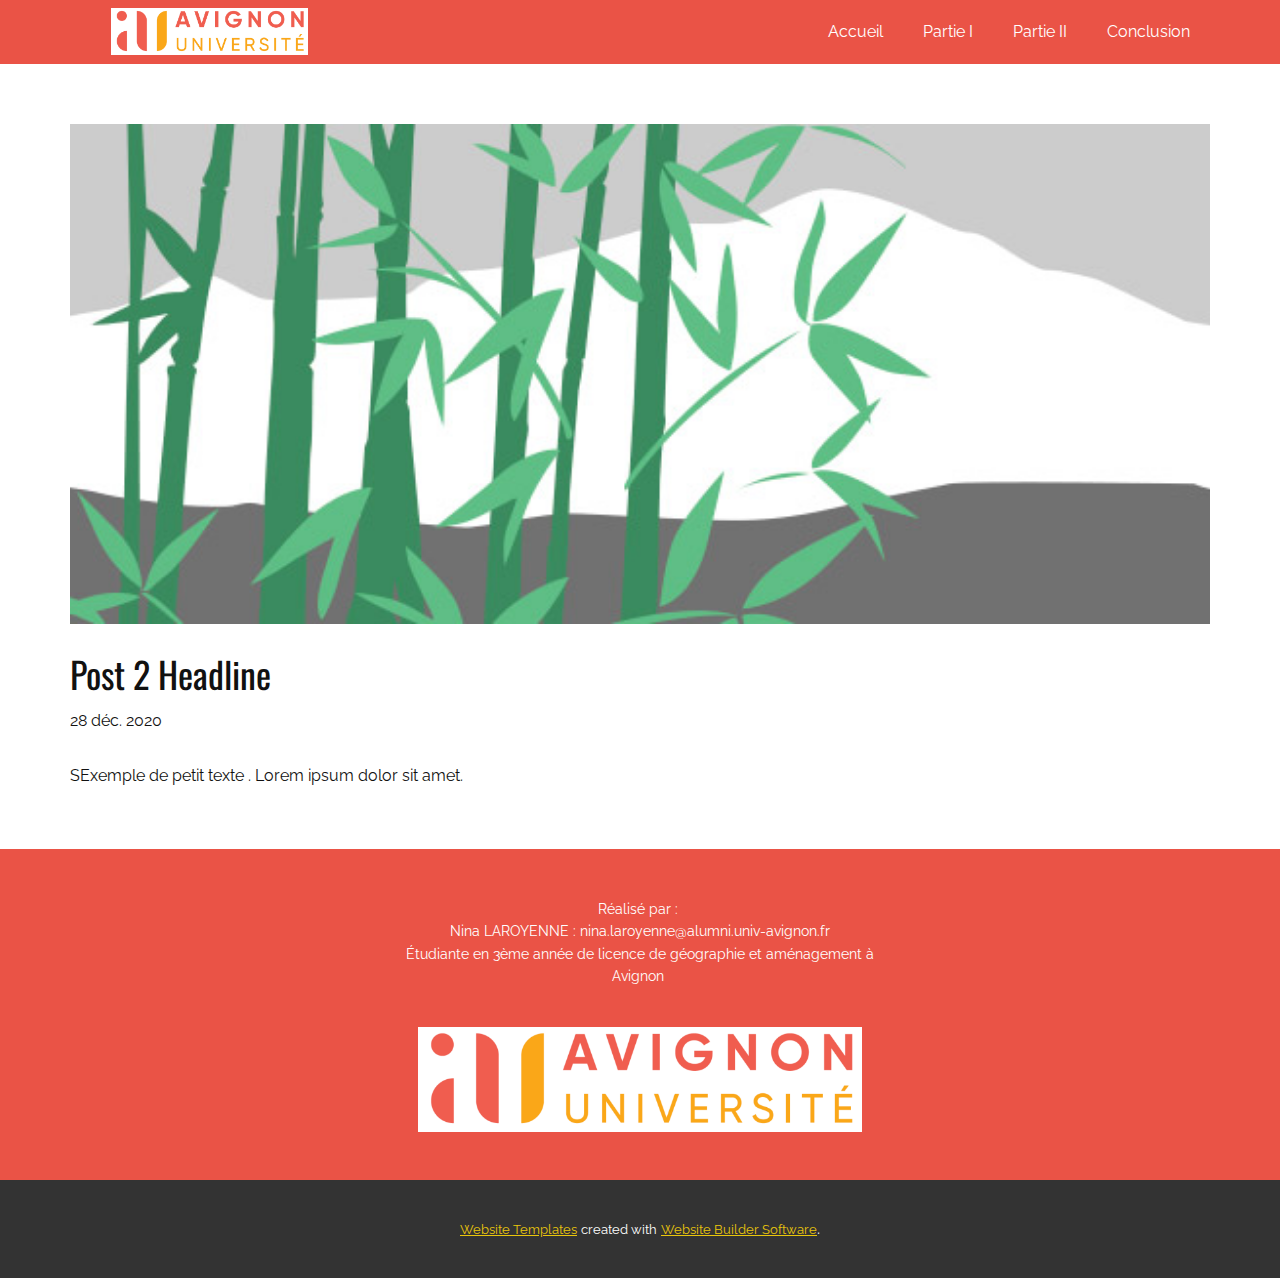
<file: blog/post-1.html>
<!doctype html>
<html style="font-size: 16px;"><head>
    <meta name="viewport" content="width=device-width, initial-scale=1.0">
    <meta charset="utf-8">
    <meta name="keywords" content="">
    <meta name="description" content="">
    <meta name="page_type" content="np-template-header-footer-from-plugin">
    <title>Post 2 Headline</title>
    <link rel="stylesheet" href="../nicepage.css" media="screen">
<link rel="stylesheet" href="../Post-Template.css" media="screen">
    <script class="u-script" type="text/javascript" src="../jquery.js" defer=""></script>
    <script class="u-script" type="text/javascript" src="../nicepage.js" defer=""></script>
    <meta name="generator" content="Nicepage 3.3.7, nicepage.com">
    <link id="u-theme-google-font" rel="stylesheet" href="https://fonts.googleapis.com/css?family=Oswald:200,300,400,500,600,700|Raleway:100,100i,200,200i,300,300i,400,400i,500,500i,600,600i,700,700i,800,800i,900,900i">
    
    
    <script type="application/ld+json">{
		"@context": "http://schema.org",
		"@type": "Organization",
		"name": "Énergies-Afrique",
		"url": "index.html",
		"logo": "images/Capturedecran2018-11-08a14.05.39.png"
}</script>
    <meta property="og:title" content="Post Template">
    <meta property="og:type" content="website">
    <meta name="theme-color" content="#eac60b">
    <link rel="canonical" href="../index.html">
    <meta property="og:url" content="index.html">
  </head>
  <body class="u-body"><header class="u-clearfix u-custom-color-2 u-header u-header" id="sec-5ebf"><div class="u-clearfix u-sheet u-valign-middle u-sheet-1">
        <nav class="u-menu u-menu-dropdown u-offcanvas u-menu-1">
          <div class="menu-collapse" style="font-size: 1rem; letter-spacing: 0px;">
            <a class="u-button-style u-custom-left-right-menu-spacing u-custom-padding-bottom u-custom-top-bottom-menu-spacing u-nav-link u-text-active-palette-1-base u-text-hover-palette-2-base" href="../#">
              <svg><use xmlns:xlink="http://www.w3.org/1999/xlink" xlink:href="../#menu-hamburger"></use></svg>
              <svg version="1.1" xmlns="http://www.w3.org/2000/svg" xmlns:xlink="http://www.w3.org/1999/xlink"><defs><symbol id="menu-hamburger" viewBox="0 0 16 16" style="width: 16px; height: 16px;"><rect y="1" width="16" height="2"></rect><rect y="7" width="16" height="2"></rect><rect y="13" width="16" height="2"></rect>
</symbol>
</defs></svg>
            </a>
          </div>
          <div class="u-custom-menu u-nav-container">
            <ul class="u-nav u-unstyled u-nav-1"><li class="u-nav-item"><a class="u-button-style u-nav-link u-text-active-palette-1-base u-text-hover-palette-2-base" href="../Accueil.html" style="padding: 10px 20px;">Accueil</a>
</li><li class="u-nav-item"><a class="u-button-style u-nav-link u-text-active-palette-1-base u-text-hover-palette-2-base" href="../Partie-I.html" style="padding: 10px 20px;">Partie I</a>
</li><li class="u-nav-item"><a class="u-button-style u-nav-link u-text-active-palette-1-base u-text-hover-palette-2-base" href="../Partie-II.html" style="padding: 10px 20px;">Partie II</a>
</li><li class="u-nav-item"><a class="u-button-style u-nav-link u-text-active-palette-1-base u-text-hover-palette-2-base" href="../Conclusion.html" style="padding: 10px 20px;">Conclusion</a>
</li></ul>
          </div>
          <div class="u-custom-menu u-nav-container-collapse">
            <div class="u-black u-container-style u-inner-container-layout u-opacity u-opacity-95 u-sidenav">
              <div class="u-sidenav-overflow">
                <div class="u-menu-close"></div>
                <ul class="u-align-center u-nav u-popupmenu-items u-unstyled u-nav-2"><li class="u-nav-item"><a class="u-button-style u-nav-link" href="../Accueil.html" style="padding: 10px 20px;">Accueil</a>
</li><li class="u-nav-item"><a class="u-button-style u-nav-link" href="../Partie-I.html" style="padding: 10px 20px;">Partie I</a>
</li><li class="u-nav-item"><a class="u-button-style u-nav-link" href="../Partie-II.html" style="padding: 10px 20px;">Partie II</a>
</li><li class="u-nav-item"><a class="u-button-style u-nav-link" href="../Conclusion.html" style="padding: 10px 20px;">Conclusion</a>
</li></ul>
              </div>
            </div>
            <div class="u-black u-menu-overlay u-opacity u-opacity-70"></div>
          </div>
        </nav>
        <a href="https://nicepage.com" class="u-image u-logo u-image-1" data-image-width="1390" data-image-height="330">
          <img src="../images/Capturedecran2018-11-08a14.05.39.png" class="u-logo-image u-logo-image-1" data-image-width="196.5715">
        </a>
      </div></header>
    <section class="u-clearfix u-section-1" id="sec-475a">
      <div class="u-clearfix u-sheet u-sheet-1">
        <img src="../images/2.jpeg" alt="" class="u-blog-control u-expanded-width u-image u-image-default u-image-1" data-image-width="1080" data-image-height="1080">
        <h2 class="u-blog-control u-custom-font u-expanded-width u-heading-font u-text u-text-1">Post 2 Headline</h2>
        <div class="u-metadata u-metadata-1">
          <span class="u-meta-date u-meta-icon">28 déc. 2020</span>
          
          
        </div>
        <div class="u-blog-control u-expanded-width-sm u-expanded-width-xl u-expanded-width-xs u-post-content u-text u-text-2">
  SExemple de petit texte . Lorem ipsum dolor sit amet.
  </div>
      </div>
    </section>
    
    
    <footer class="u-align-center u-clearfix u-custom-color-2 u-footer u-footer" id="sec-35d0"><div class="u-clearfix u-sheet u-sheet-1">
        <p class="u-small-text u-text u-text-variant u-text-1">Réalisé par :&nbsp;<br>Nina LAROYENNE : nina.laroyenne@alumni.univ-avignon.fr<br>Étudiante en 3ème année de licence de géographie et aménagement à Avignon&nbsp;<br>
          <br>
        </p>
        <a href="https://nicepage.com" class="u-image u-logo u-image-1" data-image-width="1390" data-image-height="330">
          <img src="../images/Capturedecran2018-11-08a14.05.39.png" class="u-logo-image u-logo-image-1" data-image-width="445.2374">
        </a>
      </div></footer>
    <section class="u-backlink u-clearfix u-grey-80">
      <a class="u-link" href="https://nicepage.com/website-templates" target="_blank">
        <span>Website Templates</span>
      </a>
      <p class="u-text">
        <span>created with</span>
      </p>
      <a class="u-link" href="https://nicepage.com/" target="_blank">
        <span>Website Builder Software</span>
      </a>. 
    </section>
  
</body></html>
</file>
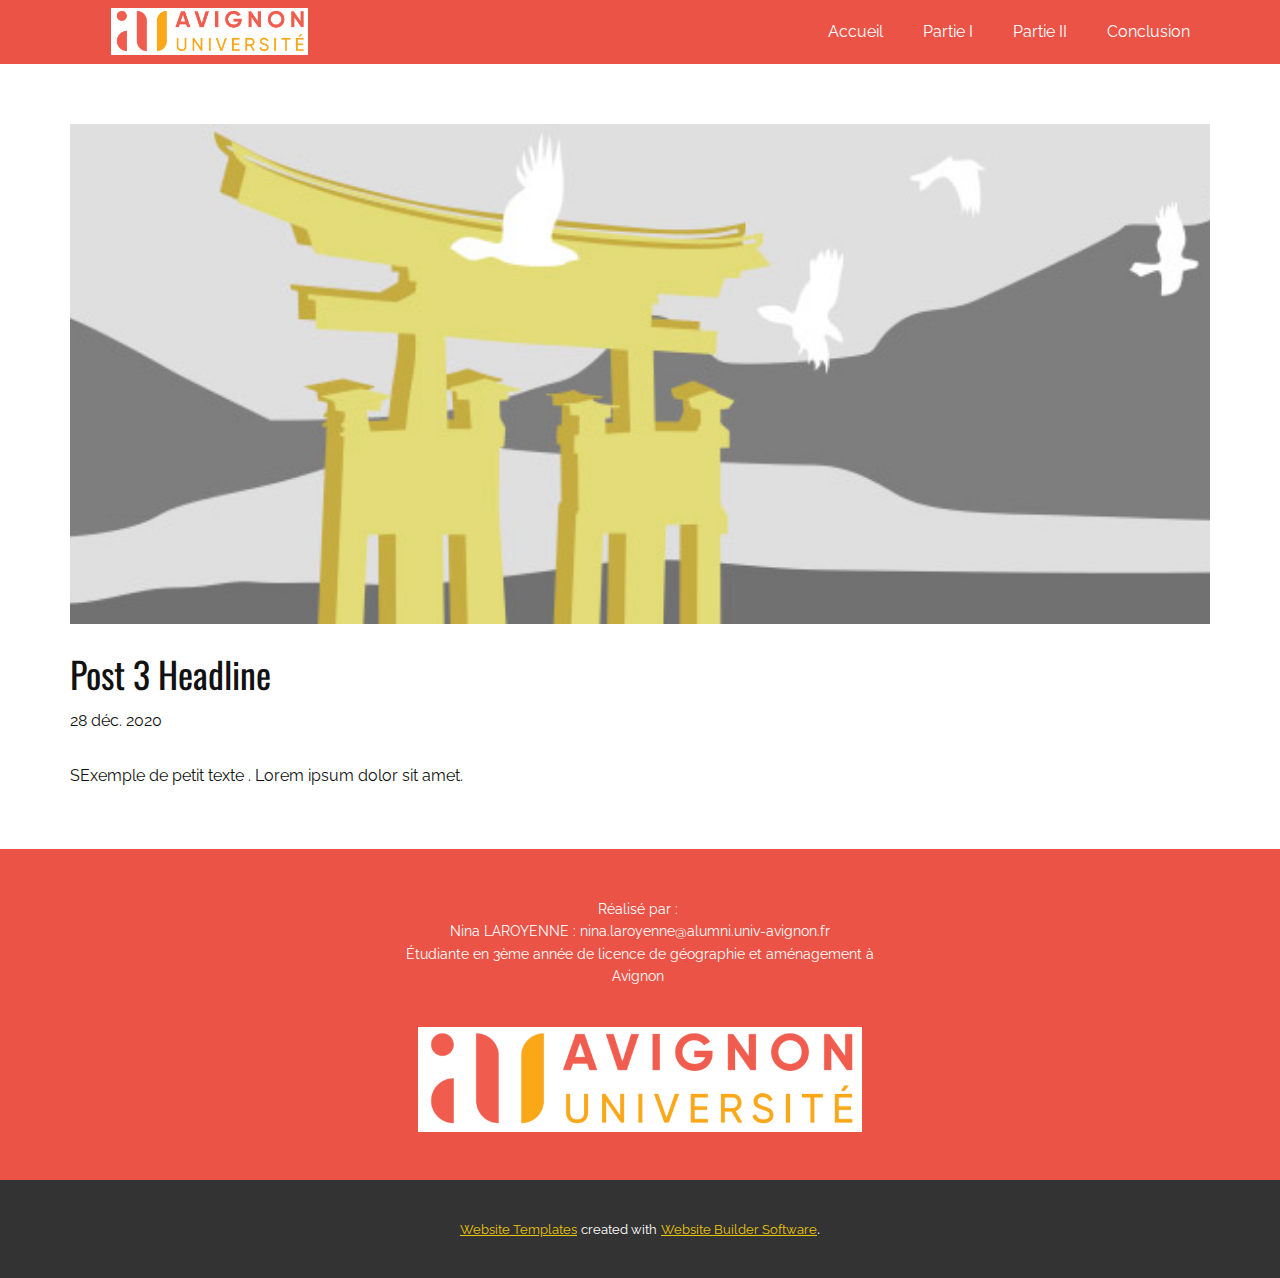
<file: blog/post-2.html>
<!doctype html>
<html style="font-size: 16px;"><head>
    <meta name="viewport" content="width=device-width, initial-scale=1.0">
    <meta charset="utf-8">
    <meta name="keywords" content="">
    <meta name="description" content="">
    <meta name="page_type" content="np-template-header-footer-from-plugin">
    <title>Post 3 Headline</title>
    <link rel="stylesheet" href="../nicepage.css" media="screen">
<link rel="stylesheet" href="../Post-Template.css" media="screen">
    <script class="u-script" type="text/javascript" src="../jquery.js" defer=""></script>
    <script class="u-script" type="text/javascript" src="../nicepage.js" defer=""></script>
    <meta name="generator" content="Nicepage 3.3.7, nicepage.com">
    <link id="u-theme-google-font" rel="stylesheet" href="https://fonts.googleapis.com/css?family=Oswald:200,300,400,500,600,700|Raleway:100,100i,200,200i,300,300i,400,400i,500,500i,600,600i,700,700i,800,800i,900,900i">
    
    
    <script type="application/ld+json">{
		"@context": "http://schema.org",
		"@type": "Organization",
		"name": "Énergies-Afrique",
		"url": "index.html",
		"logo": "images/Capturedecran2018-11-08a14.05.39.png"
}</script>
    <meta property="og:title" content="Post Template">
    <meta property="og:type" content="website">
    <meta name="theme-color" content="#eac60b">
    <link rel="canonical" href="../index.html">
    <meta property="og:url" content="index.html">
  </head>
  <body class="u-body"><header class="u-clearfix u-custom-color-2 u-header u-header" id="sec-5ebf"><div class="u-clearfix u-sheet u-valign-middle u-sheet-1">
        <nav class="u-menu u-menu-dropdown u-offcanvas u-menu-1">
          <div class="menu-collapse" style="font-size: 1rem; letter-spacing: 0px;">
            <a class="u-button-style u-custom-left-right-menu-spacing u-custom-padding-bottom u-custom-top-bottom-menu-spacing u-nav-link u-text-active-palette-1-base u-text-hover-palette-2-base" href="../#">
              <svg><use xmlns:xlink="http://www.w3.org/1999/xlink" xlink:href="../#menu-hamburger"></use></svg>
              <svg version="1.1" xmlns="http://www.w3.org/2000/svg" xmlns:xlink="http://www.w3.org/1999/xlink"><defs><symbol id="menu-hamburger" viewBox="0 0 16 16" style="width: 16px; height: 16px;"><rect y="1" width="16" height="2"></rect><rect y="7" width="16" height="2"></rect><rect y="13" width="16" height="2"></rect>
</symbol>
</defs></svg>
            </a>
          </div>
          <div class="u-custom-menu u-nav-container">
            <ul class="u-nav u-unstyled u-nav-1"><li class="u-nav-item"><a class="u-button-style u-nav-link u-text-active-palette-1-base u-text-hover-palette-2-base" href="../Accueil.html" style="padding: 10px 20px;">Accueil</a>
</li><li class="u-nav-item"><a class="u-button-style u-nav-link u-text-active-palette-1-base u-text-hover-palette-2-base" href="../Partie-I.html" style="padding: 10px 20px;">Partie I</a>
</li><li class="u-nav-item"><a class="u-button-style u-nav-link u-text-active-palette-1-base u-text-hover-palette-2-base" href="../Partie-II.html" style="padding: 10px 20px;">Partie II</a>
</li><li class="u-nav-item"><a class="u-button-style u-nav-link u-text-active-palette-1-base u-text-hover-palette-2-base" href="../Conclusion.html" style="padding: 10px 20px;">Conclusion</a>
</li></ul>
          </div>
          <div class="u-custom-menu u-nav-container-collapse">
            <div class="u-black u-container-style u-inner-container-layout u-opacity u-opacity-95 u-sidenav">
              <div class="u-sidenav-overflow">
                <div class="u-menu-close"></div>
                <ul class="u-align-center u-nav u-popupmenu-items u-unstyled u-nav-2"><li class="u-nav-item"><a class="u-button-style u-nav-link" href="../Accueil.html" style="padding: 10px 20px;">Accueil</a>
</li><li class="u-nav-item"><a class="u-button-style u-nav-link" href="../Partie-I.html" style="padding: 10px 20px;">Partie I</a>
</li><li class="u-nav-item"><a class="u-button-style u-nav-link" href="../Partie-II.html" style="padding: 10px 20px;">Partie II</a>
</li><li class="u-nav-item"><a class="u-button-style u-nav-link" href="../Conclusion.html" style="padding: 10px 20px;">Conclusion</a>
</li></ul>
              </div>
            </div>
            <div class="u-black u-menu-overlay u-opacity u-opacity-70"></div>
          </div>
        </nav>
        <a href="https://nicepage.com" class="u-image u-logo u-image-1" data-image-width="1390" data-image-height="330">
          <img src="../images/Capturedecran2018-11-08a14.05.39.png" class="u-logo-image u-logo-image-1" data-image-width="196.5715">
        </a>
      </div></header>
    <section class="u-clearfix u-section-1" id="sec-475a">
      <div class="u-clearfix u-sheet u-sheet-1">
        <img src="../images/3.jpeg" alt="" class="u-blog-control u-expanded-width u-image u-image-default u-image-1" data-image-width="1080" data-image-height="1080">
        <h2 class="u-blog-control u-custom-font u-expanded-width u-heading-font u-text u-text-1">Post 3 Headline</h2>
        <div class="u-metadata u-metadata-1">
          <span class="u-meta-date u-meta-icon">28 déc. 2020</span>
          
          
        </div>
        <div class="u-blog-control u-expanded-width-sm u-expanded-width-xl u-expanded-width-xs u-post-content u-text u-text-2">
  SExemple de petit texte . Lorem ipsum dolor sit amet.
  </div>
      </div>
    </section>
    
    
    <footer class="u-align-center u-clearfix u-custom-color-2 u-footer u-footer" id="sec-35d0"><div class="u-clearfix u-sheet u-sheet-1">
        <p class="u-small-text u-text u-text-variant u-text-1">Réalisé par :&nbsp;<br>Nina LAROYENNE : nina.laroyenne@alumni.univ-avignon.fr<br>Étudiante en 3ème année de licence de géographie et aménagement à Avignon&nbsp;<br>
          <br>
        </p>
        <a href="https://nicepage.com" class="u-image u-logo u-image-1" data-image-width="1390" data-image-height="330">
          <img src="../images/Capturedecran2018-11-08a14.05.39.png" class="u-logo-image u-logo-image-1" data-image-width="445.2374">
        </a>
      </div></footer>
    <section class="u-backlink u-clearfix u-grey-80">
      <a class="u-link" href="https://nicepage.com/website-templates" target="_blank">
        <span>Website Templates</span>
      </a>
      <p class="u-text">
        <span>created with</span>
      </p>
      <a class="u-link" href="https://nicepage.com/" target="_blank">
        <span>Website Builder Software</span>
      </a>. 
    </section>
  
</body></html>
</file>
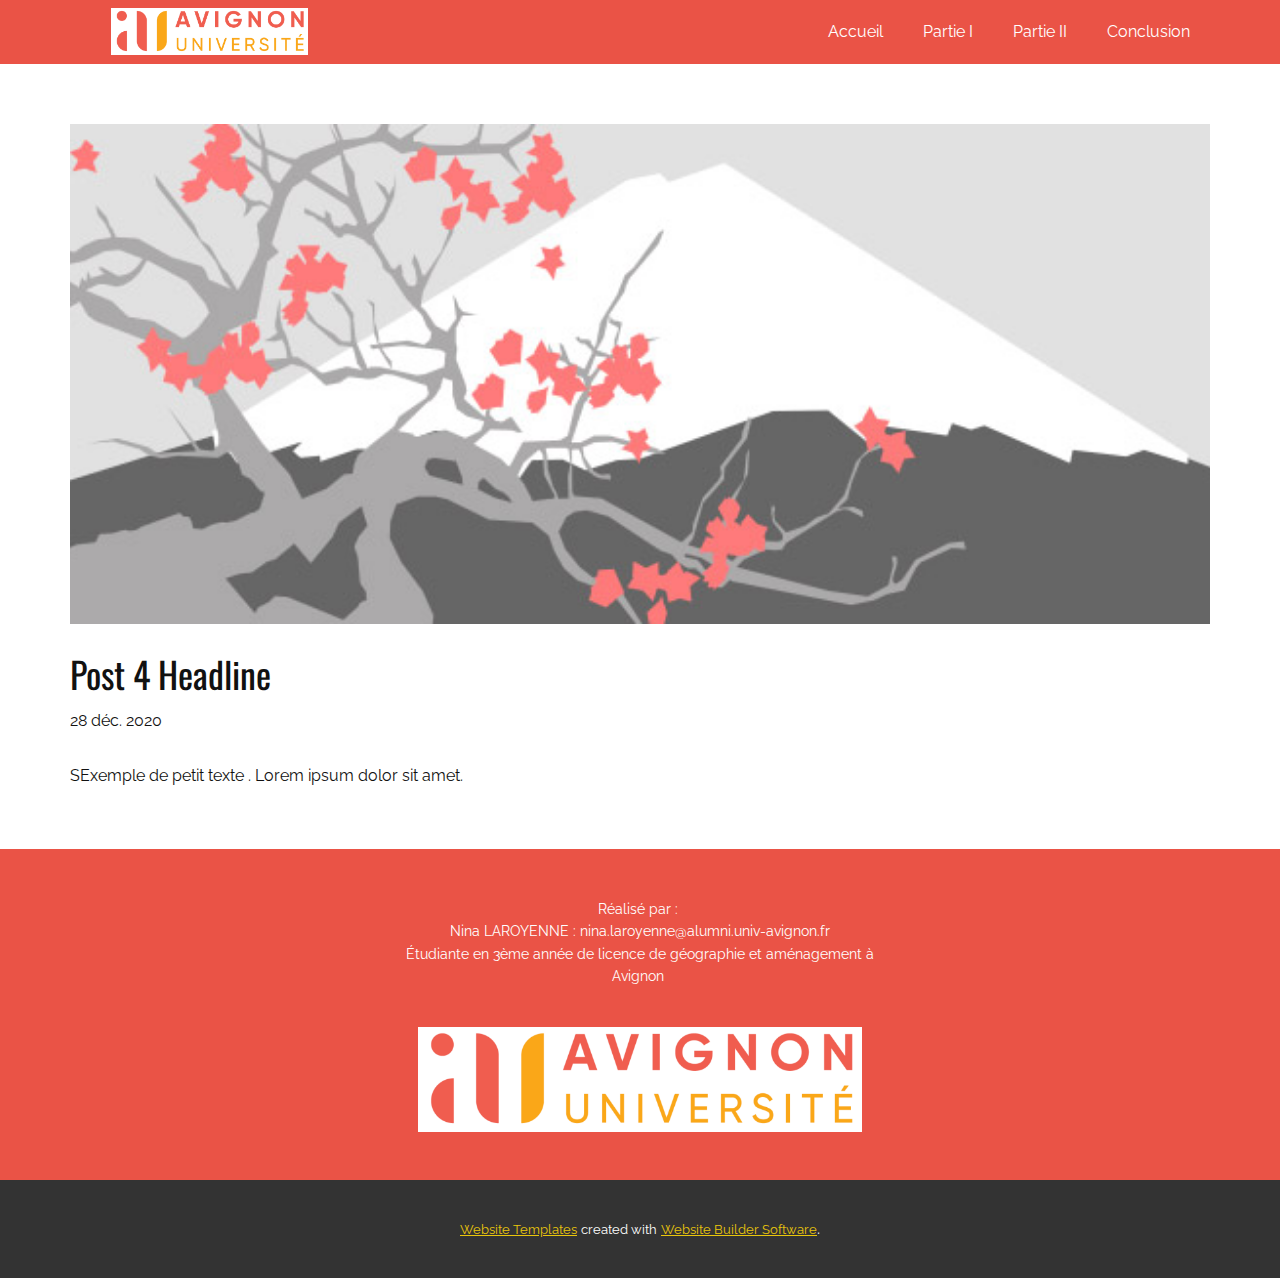
<file: blog/post-3.html>
<!doctype html>
<html style="font-size: 16px;"><head>
    <meta name="viewport" content="width=device-width, initial-scale=1.0">
    <meta charset="utf-8">
    <meta name="keywords" content="">
    <meta name="description" content="">
    <meta name="page_type" content="np-template-header-footer-from-plugin">
    <title>Post 4 Headline</title>
    <link rel="stylesheet" href="../nicepage.css" media="screen">
<link rel="stylesheet" href="../Post-Template.css" media="screen">
    <script class="u-script" type="text/javascript" src="../jquery.js" defer=""></script>
    <script class="u-script" type="text/javascript" src="../nicepage.js" defer=""></script>
    <meta name="generator" content="Nicepage 3.3.7, nicepage.com">
    <link id="u-theme-google-font" rel="stylesheet" href="https://fonts.googleapis.com/css?family=Oswald:200,300,400,500,600,700|Raleway:100,100i,200,200i,300,300i,400,400i,500,500i,600,600i,700,700i,800,800i,900,900i">
    
    
    <script type="application/ld+json">{
		"@context": "http://schema.org",
		"@type": "Organization",
		"name": "Énergies-Afrique",
		"url": "index.html",
		"logo": "images/Capturedecran2018-11-08a14.05.39.png"
}</script>
    <meta property="og:title" content="Post Template">
    <meta property="og:type" content="website">
    <meta name="theme-color" content="#eac60b">
    <link rel="canonical" href="../index.html">
    <meta property="og:url" content="index.html">
  </head>
  <body class="u-body"><header class="u-clearfix u-custom-color-2 u-header u-header" id="sec-5ebf"><div class="u-clearfix u-sheet u-valign-middle u-sheet-1">
        <nav class="u-menu u-menu-dropdown u-offcanvas u-menu-1">
          <div class="menu-collapse" style="font-size: 1rem; letter-spacing: 0px;">
            <a class="u-button-style u-custom-left-right-menu-spacing u-custom-padding-bottom u-custom-top-bottom-menu-spacing u-nav-link u-text-active-palette-1-base u-text-hover-palette-2-base" href="../#">
              <svg><use xmlns:xlink="http://www.w3.org/1999/xlink" xlink:href="../#menu-hamburger"></use></svg>
              <svg version="1.1" xmlns="http://www.w3.org/2000/svg" xmlns:xlink="http://www.w3.org/1999/xlink"><defs><symbol id="menu-hamburger" viewBox="0 0 16 16" style="width: 16px; height: 16px;"><rect y="1" width="16" height="2"></rect><rect y="7" width="16" height="2"></rect><rect y="13" width="16" height="2"></rect>
</symbol>
</defs></svg>
            </a>
          </div>
          <div class="u-custom-menu u-nav-container">
            <ul class="u-nav u-unstyled u-nav-1"><li class="u-nav-item"><a class="u-button-style u-nav-link u-text-active-palette-1-base u-text-hover-palette-2-base" href="../Accueil.html" style="padding: 10px 20px;">Accueil</a>
</li><li class="u-nav-item"><a class="u-button-style u-nav-link u-text-active-palette-1-base u-text-hover-palette-2-base" href="../Partie-I.html" style="padding: 10px 20px;">Partie I</a>
</li><li class="u-nav-item"><a class="u-button-style u-nav-link u-text-active-palette-1-base u-text-hover-palette-2-base" href="../Partie-II.html" style="padding: 10px 20px;">Partie II</a>
</li><li class="u-nav-item"><a class="u-button-style u-nav-link u-text-active-palette-1-base u-text-hover-palette-2-base" href="../Conclusion.html" style="padding: 10px 20px;">Conclusion</a>
</li></ul>
          </div>
          <div class="u-custom-menu u-nav-container-collapse">
            <div class="u-black u-container-style u-inner-container-layout u-opacity u-opacity-95 u-sidenav">
              <div class="u-sidenav-overflow">
                <div class="u-menu-close"></div>
                <ul class="u-align-center u-nav u-popupmenu-items u-unstyled u-nav-2"><li class="u-nav-item"><a class="u-button-style u-nav-link" href="../Accueil.html" style="padding: 10px 20px;">Accueil</a>
</li><li class="u-nav-item"><a class="u-button-style u-nav-link" href="../Partie-I.html" style="padding: 10px 20px;">Partie I</a>
</li><li class="u-nav-item"><a class="u-button-style u-nav-link" href="../Partie-II.html" style="padding: 10px 20px;">Partie II</a>
</li><li class="u-nav-item"><a class="u-button-style u-nav-link" href="../Conclusion.html" style="padding: 10px 20px;">Conclusion</a>
</li></ul>
              </div>
            </div>
            <div class="u-black u-menu-overlay u-opacity u-opacity-70"></div>
          </div>
        </nav>
        <a href="https://nicepage.com" class="u-image u-logo u-image-1" data-image-width="1390" data-image-height="330">
          <img src="../images/Capturedecran2018-11-08a14.05.39.png" class="u-logo-image u-logo-image-1" data-image-width="196.5715">
        </a>
      </div></header>
    <section class="u-clearfix u-section-1" id="sec-475a">
      <div class="u-clearfix u-sheet u-sheet-1">
        <img src="../images/1.jpeg" alt="" class="u-blog-control u-expanded-width u-image u-image-default u-image-1" data-image-width="1080" data-image-height="1080">
        <h2 class="u-blog-control u-custom-font u-expanded-width u-heading-font u-text u-text-1">Post 4 Headline</h2>
        <div class="u-metadata u-metadata-1">
          <span class="u-meta-date u-meta-icon">28 déc. 2020</span>
          
          
        </div>
        <div class="u-blog-control u-expanded-width-sm u-expanded-width-xl u-expanded-width-xs u-post-content u-text u-text-2">
  SExemple de petit texte . Lorem ipsum dolor sit amet.
  </div>
      </div>
    </section>
    
    
    <footer class="u-align-center u-clearfix u-custom-color-2 u-footer u-footer" id="sec-35d0"><div class="u-clearfix u-sheet u-sheet-1">
        <p class="u-small-text u-text u-text-variant u-text-1">Réalisé par :&nbsp;<br>Nina LAROYENNE : nina.laroyenne@alumni.univ-avignon.fr<br>Étudiante en 3ème année de licence de géographie et aménagement à Avignon&nbsp;<br>
          <br>
        </p>
        <a href="https://nicepage.com" class="u-image u-logo u-image-1" data-image-width="1390" data-image-height="330">
          <img src="../images/Capturedecran2018-11-08a14.05.39.png" class="u-logo-image u-logo-image-1" data-image-width="445.2374">
        </a>
      </div></footer>
    <section class="u-backlink u-clearfix u-grey-80">
      <a class="u-link" href="https://nicepage.com/website-templates" target="_blank">
        <span>Website Templates</span>
      </a>
      <p class="u-text">
        <span>created with</span>
      </p>
      <a class="u-link" href="https://nicepage.com/" target="_blank">
        <span>Website Builder Software</span>
      </a>. 
    </section>
  
</body></html>
</file>
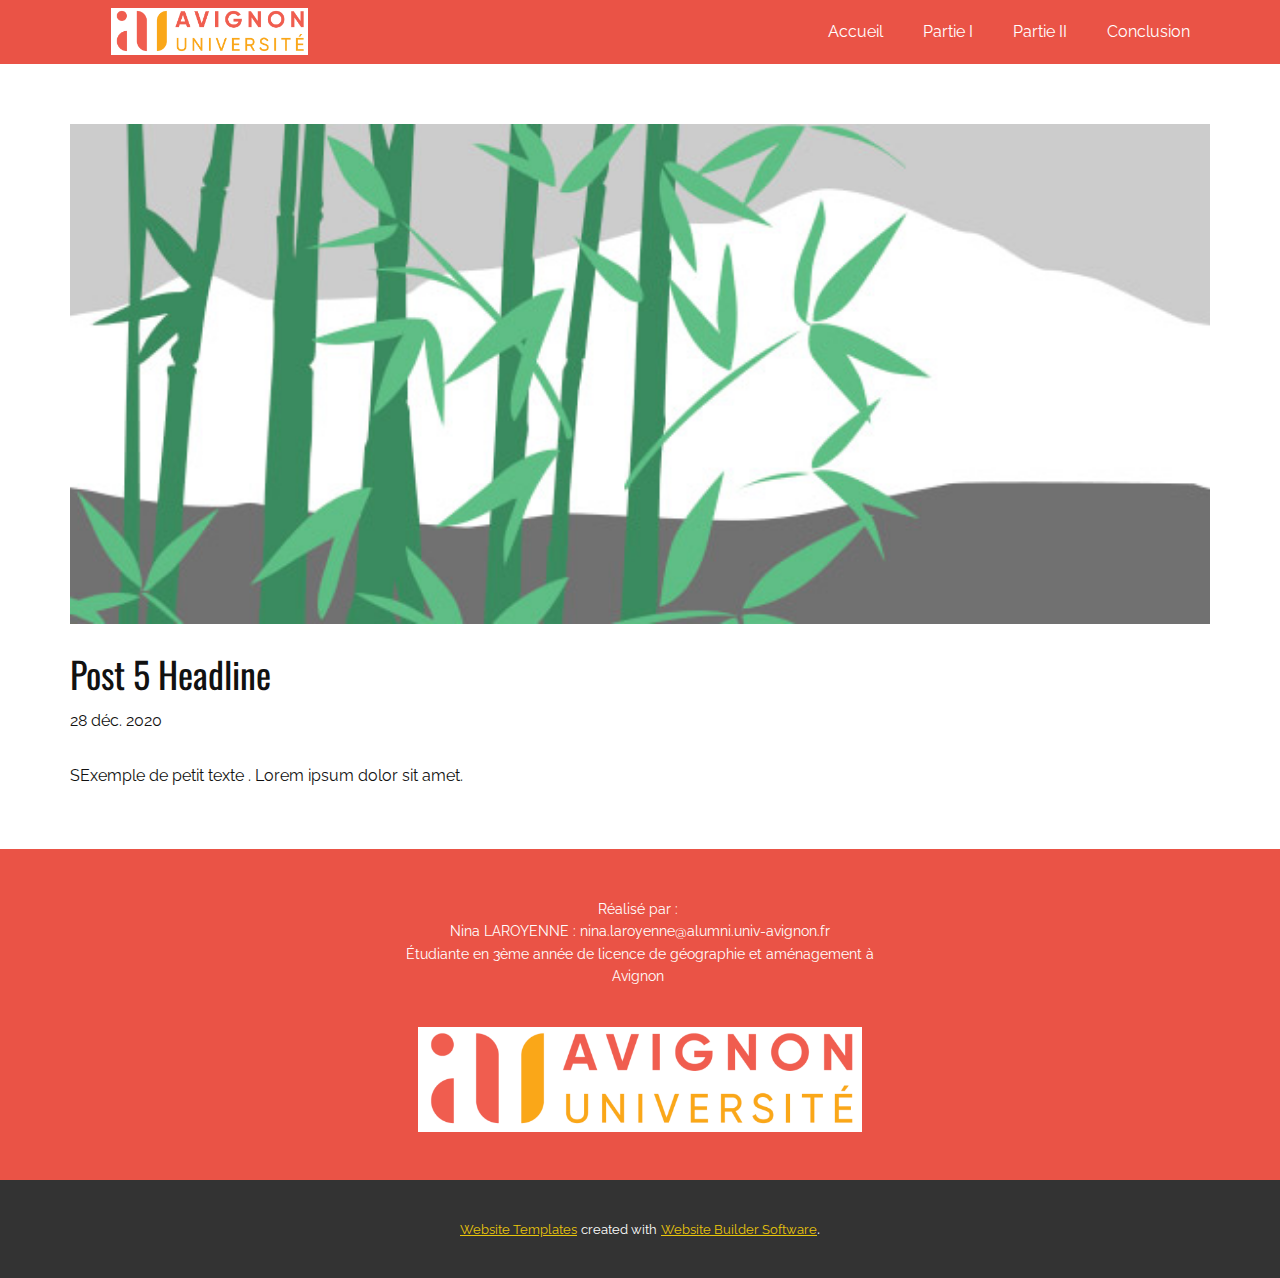
<file: blog/post-4.html>
<!doctype html>
<html style="font-size: 16px;"><head>
    <meta name="viewport" content="width=device-width, initial-scale=1.0">
    <meta charset="utf-8">
    <meta name="keywords" content="">
    <meta name="description" content="">
    <meta name="page_type" content="np-template-header-footer-from-plugin">
    <title>Post 5 Headline</title>
    <link rel="stylesheet" href="../nicepage.css" media="screen">
<link rel="stylesheet" href="../Post-Template.css" media="screen">
    <script class="u-script" type="text/javascript" src="../jquery.js" defer=""></script>
    <script class="u-script" type="text/javascript" src="../nicepage.js" defer=""></script>
    <meta name="generator" content="Nicepage 3.3.7, nicepage.com">
    <link id="u-theme-google-font" rel="stylesheet" href="https://fonts.googleapis.com/css?family=Oswald:200,300,400,500,600,700|Raleway:100,100i,200,200i,300,300i,400,400i,500,500i,600,600i,700,700i,800,800i,900,900i">
    
    
    <script type="application/ld+json">{
		"@context": "http://schema.org",
		"@type": "Organization",
		"name": "Énergies-Afrique",
		"url": "index.html",
		"logo": "images/Capturedecran2018-11-08a14.05.39.png"
}</script>
    <meta property="og:title" content="Post Template">
    <meta property="og:type" content="website">
    <meta name="theme-color" content="#eac60b">
    <link rel="canonical" href="../index.html">
    <meta property="og:url" content="index.html">
  </head>
  <body class="u-body"><header class="u-clearfix u-custom-color-2 u-header u-header" id="sec-5ebf"><div class="u-clearfix u-sheet u-valign-middle u-sheet-1">
        <nav class="u-menu u-menu-dropdown u-offcanvas u-menu-1">
          <div class="menu-collapse" style="font-size: 1rem; letter-spacing: 0px;">
            <a class="u-button-style u-custom-left-right-menu-spacing u-custom-padding-bottom u-custom-top-bottom-menu-spacing u-nav-link u-text-active-palette-1-base u-text-hover-palette-2-base" href="../#">
              <svg><use xmlns:xlink="http://www.w3.org/1999/xlink" xlink:href="../#menu-hamburger"></use></svg>
              <svg version="1.1" xmlns="http://www.w3.org/2000/svg" xmlns:xlink="http://www.w3.org/1999/xlink"><defs><symbol id="menu-hamburger" viewBox="0 0 16 16" style="width: 16px; height: 16px;"><rect y="1" width="16" height="2"></rect><rect y="7" width="16" height="2"></rect><rect y="13" width="16" height="2"></rect>
</symbol>
</defs></svg>
            </a>
          </div>
          <div class="u-custom-menu u-nav-container">
            <ul class="u-nav u-unstyled u-nav-1"><li class="u-nav-item"><a class="u-button-style u-nav-link u-text-active-palette-1-base u-text-hover-palette-2-base" href="../Accueil.html" style="padding: 10px 20px;">Accueil</a>
</li><li class="u-nav-item"><a class="u-button-style u-nav-link u-text-active-palette-1-base u-text-hover-palette-2-base" href="../Partie-I.html" style="padding: 10px 20px;">Partie I</a>
</li><li class="u-nav-item"><a class="u-button-style u-nav-link u-text-active-palette-1-base u-text-hover-palette-2-base" href="../Partie-II.html" style="padding: 10px 20px;">Partie II</a>
</li><li class="u-nav-item"><a class="u-button-style u-nav-link u-text-active-palette-1-base u-text-hover-palette-2-base" href="../Conclusion.html" style="padding: 10px 20px;">Conclusion</a>
</li></ul>
          </div>
          <div class="u-custom-menu u-nav-container-collapse">
            <div class="u-black u-container-style u-inner-container-layout u-opacity u-opacity-95 u-sidenav">
              <div class="u-sidenav-overflow">
                <div class="u-menu-close"></div>
                <ul class="u-align-center u-nav u-popupmenu-items u-unstyled u-nav-2"><li class="u-nav-item"><a class="u-button-style u-nav-link" href="../Accueil.html" style="padding: 10px 20px;">Accueil</a>
</li><li class="u-nav-item"><a class="u-button-style u-nav-link" href="../Partie-I.html" style="padding: 10px 20px;">Partie I</a>
</li><li class="u-nav-item"><a class="u-button-style u-nav-link" href="../Partie-II.html" style="padding: 10px 20px;">Partie II</a>
</li><li class="u-nav-item"><a class="u-button-style u-nav-link" href="../Conclusion.html" style="padding: 10px 20px;">Conclusion</a>
</li></ul>
              </div>
            </div>
            <div class="u-black u-menu-overlay u-opacity u-opacity-70"></div>
          </div>
        </nav>
        <a href="https://nicepage.com" class="u-image u-logo u-image-1" data-image-width="1390" data-image-height="330">
          <img src="../images/Capturedecran2018-11-08a14.05.39.png" class="u-logo-image u-logo-image-1" data-image-width="196.5715">
        </a>
      </div></header>
    <section class="u-clearfix u-section-1" id="sec-475a">
      <div class="u-clearfix u-sheet u-sheet-1">
        <img src="../images/2.jpeg" alt="" class="u-blog-control u-expanded-width u-image u-image-default u-image-1" data-image-width="1080" data-image-height="1080">
        <h2 class="u-blog-control u-custom-font u-expanded-width u-heading-font u-text u-text-1">Post 5 Headline</h2>
        <div class="u-metadata u-metadata-1">
          <span class="u-meta-date u-meta-icon">28 déc. 2020</span>
          
          
        </div>
        <div class="u-blog-control u-expanded-width-sm u-expanded-width-xl u-expanded-width-xs u-post-content u-text u-text-2">
  SExemple de petit texte . Lorem ipsum dolor sit amet.
  </div>
      </div>
    </section>
    
    
    <footer class="u-align-center u-clearfix u-custom-color-2 u-footer u-footer" id="sec-35d0"><div class="u-clearfix u-sheet u-sheet-1">
        <p class="u-small-text u-text u-text-variant u-text-1">Réalisé par :&nbsp;<br>Nina LAROYENNE : nina.laroyenne@alumni.univ-avignon.fr<br>Étudiante en 3ème année de licence de géographie et aménagement à Avignon&nbsp;<br>
          <br>
        </p>
        <a href="https://nicepage.com" class="u-image u-logo u-image-1" data-image-width="1390" data-image-height="330">
          <img src="../images/Capturedecran2018-11-08a14.05.39.png" class="u-logo-image u-logo-image-1" data-image-width="445.2374">
        </a>
      </div></footer>
    <section class="u-backlink u-clearfix u-grey-80">
      <a class="u-link" href="https://nicepage.com/website-templates" target="_blank">
        <span>Website Templates</span>
      </a>
      <p class="u-text">
        <span>created with</span>
      </p>
      <a class="u-link" href="https://nicepage.com/" target="_blank">
        <span>Website Builder Software</span>
      </a>. 
    </section>
  
</body></html>
</file>
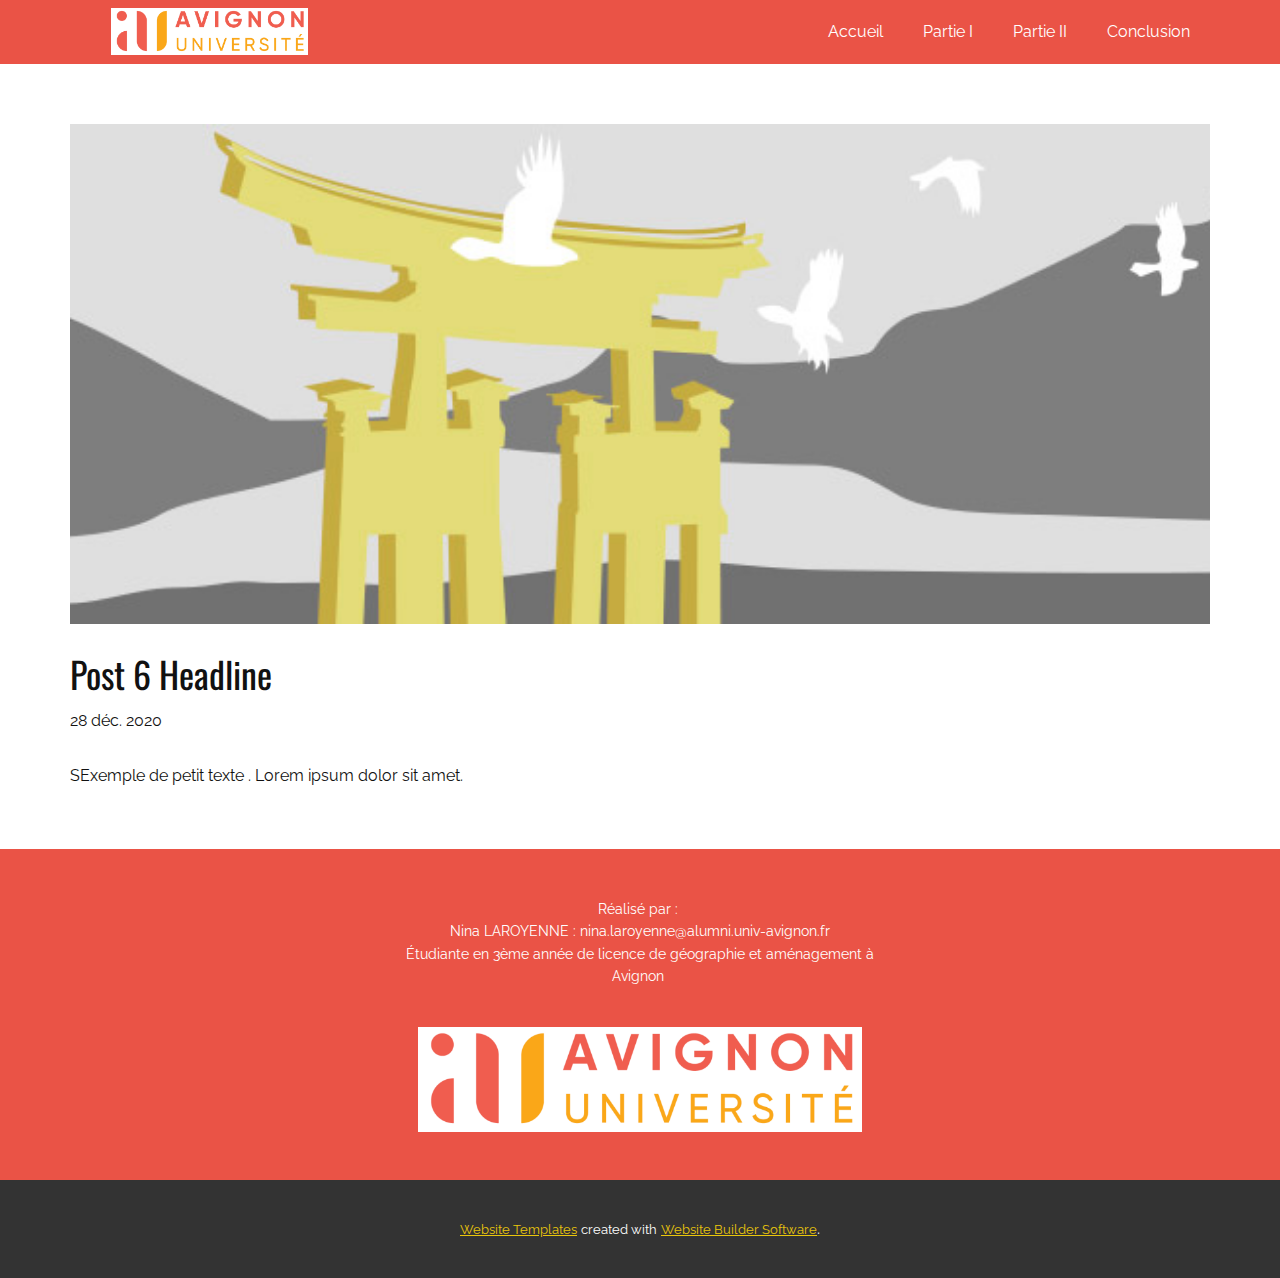
<file: blog/post-5.html>
<!doctype html>
<html style="font-size: 16px;"><head>
    <meta name="viewport" content="width=device-width, initial-scale=1.0">
    <meta charset="utf-8">
    <meta name="keywords" content="">
    <meta name="description" content="">
    <meta name="page_type" content="np-template-header-footer-from-plugin">
    <title>Post 6 Headline</title>
    <link rel="stylesheet" href="../nicepage.css" media="screen">
<link rel="stylesheet" href="../Post-Template.css" media="screen">
    <script class="u-script" type="text/javascript" src="../jquery.js" defer=""></script>
    <script class="u-script" type="text/javascript" src="../nicepage.js" defer=""></script>
    <meta name="generator" content="Nicepage 3.3.7, nicepage.com">
    <link id="u-theme-google-font" rel="stylesheet" href="https://fonts.googleapis.com/css?family=Oswald:200,300,400,500,600,700|Raleway:100,100i,200,200i,300,300i,400,400i,500,500i,600,600i,700,700i,800,800i,900,900i">
    
    
    <script type="application/ld+json">{
		"@context": "http://schema.org",
		"@type": "Organization",
		"name": "Énergies-Afrique",
		"url": "index.html",
		"logo": "images/Capturedecran2018-11-08a14.05.39.png"
}</script>
    <meta property="og:title" content="Post Template">
    <meta property="og:type" content="website">
    <meta name="theme-color" content="#eac60b">
    <link rel="canonical" href="../index.html">
    <meta property="og:url" content="index.html">
  </head>
  <body class="u-body"><header class="u-clearfix u-custom-color-2 u-header u-header" id="sec-5ebf"><div class="u-clearfix u-sheet u-valign-middle u-sheet-1">
        <nav class="u-menu u-menu-dropdown u-offcanvas u-menu-1">
          <div class="menu-collapse" style="font-size: 1rem; letter-spacing: 0px;">
            <a class="u-button-style u-custom-left-right-menu-spacing u-custom-padding-bottom u-custom-top-bottom-menu-spacing u-nav-link u-text-active-palette-1-base u-text-hover-palette-2-base" href="../#">
              <svg><use xmlns:xlink="http://www.w3.org/1999/xlink" xlink:href="../#menu-hamburger"></use></svg>
              <svg version="1.1" xmlns="http://www.w3.org/2000/svg" xmlns:xlink="http://www.w3.org/1999/xlink"><defs><symbol id="menu-hamburger" viewBox="0 0 16 16" style="width: 16px; height: 16px;"><rect y="1" width="16" height="2"></rect><rect y="7" width="16" height="2"></rect><rect y="13" width="16" height="2"></rect>
</symbol>
</defs></svg>
            </a>
          </div>
          <div class="u-custom-menu u-nav-container">
            <ul class="u-nav u-unstyled u-nav-1"><li class="u-nav-item"><a class="u-button-style u-nav-link u-text-active-palette-1-base u-text-hover-palette-2-base" href="../Accueil.html" style="padding: 10px 20px;">Accueil</a>
</li><li class="u-nav-item"><a class="u-button-style u-nav-link u-text-active-palette-1-base u-text-hover-palette-2-base" href="../Partie-I.html" style="padding: 10px 20px;">Partie I</a>
</li><li class="u-nav-item"><a class="u-button-style u-nav-link u-text-active-palette-1-base u-text-hover-palette-2-base" href="../Partie-II.html" style="padding: 10px 20px;">Partie II</a>
</li><li class="u-nav-item"><a class="u-button-style u-nav-link u-text-active-palette-1-base u-text-hover-palette-2-base" href="../Conclusion.html" style="padding: 10px 20px;">Conclusion</a>
</li></ul>
          </div>
          <div class="u-custom-menu u-nav-container-collapse">
            <div class="u-black u-container-style u-inner-container-layout u-opacity u-opacity-95 u-sidenav">
              <div class="u-sidenav-overflow">
                <div class="u-menu-close"></div>
                <ul class="u-align-center u-nav u-popupmenu-items u-unstyled u-nav-2"><li class="u-nav-item"><a class="u-button-style u-nav-link" href="../Accueil.html" style="padding: 10px 20px;">Accueil</a>
</li><li class="u-nav-item"><a class="u-button-style u-nav-link" href="../Partie-I.html" style="padding: 10px 20px;">Partie I</a>
</li><li class="u-nav-item"><a class="u-button-style u-nav-link" href="../Partie-II.html" style="padding: 10px 20px;">Partie II</a>
</li><li class="u-nav-item"><a class="u-button-style u-nav-link" href="../Conclusion.html" style="padding: 10px 20px;">Conclusion</a>
</li></ul>
              </div>
            </div>
            <div class="u-black u-menu-overlay u-opacity u-opacity-70"></div>
          </div>
        </nav>
        <a href="https://nicepage.com" class="u-image u-logo u-image-1" data-image-width="1390" data-image-height="330">
          <img src="../images/Capturedecran2018-11-08a14.05.39.png" class="u-logo-image u-logo-image-1" data-image-width="196.5715">
        </a>
      </div></header>
    <section class="u-clearfix u-section-1" id="sec-475a">
      <div class="u-clearfix u-sheet u-sheet-1">
        <img src="../images/3.jpeg" alt="" class="u-blog-control u-expanded-width u-image u-image-default u-image-1" data-image-width="1080" data-image-height="1080">
        <h2 class="u-blog-control u-custom-font u-expanded-width u-heading-font u-text u-text-1">Post 6 Headline</h2>
        <div class="u-metadata u-metadata-1">
          <span class="u-meta-date u-meta-icon">28 déc. 2020</span>
          
          
        </div>
        <div class="u-blog-control u-expanded-width-sm u-expanded-width-xl u-expanded-width-xs u-post-content u-text u-text-2">
  SExemple de petit texte . Lorem ipsum dolor sit amet.
  </div>
      </div>
    </section>
    
    
    <footer class="u-align-center u-clearfix u-custom-color-2 u-footer u-footer" id="sec-35d0"><div class="u-clearfix u-sheet u-sheet-1">
        <p class="u-small-text u-text u-text-variant u-text-1">Réalisé par :&nbsp;<br>Nina LAROYENNE : nina.laroyenne@alumni.univ-avignon.fr<br>Étudiante en 3ème année de licence de géographie et aménagement à Avignon&nbsp;<br>
          <br>
        </p>
        <a href="https://nicepage.com" class="u-image u-logo u-image-1" data-image-width="1390" data-image-height="330">
          <img src="../images/Capturedecran2018-11-08a14.05.39.png" class="u-logo-image u-logo-image-1" data-image-width="445.2374">
        </a>
      </div></footer>
    <section class="u-backlink u-clearfix u-grey-80">
      <a class="u-link" href="https://nicepage.com/website-templates" target="_blank">
        <span>Website Templates</span>
      </a>
      <p class="u-text">
        <span>created with</span>
      </p>
      <a class="u-link" href="https://nicepage.com/" target="_blank">
        <span>Website Builder Software</span>
      </a>. 
    </section>
  
</body></html>
</file>
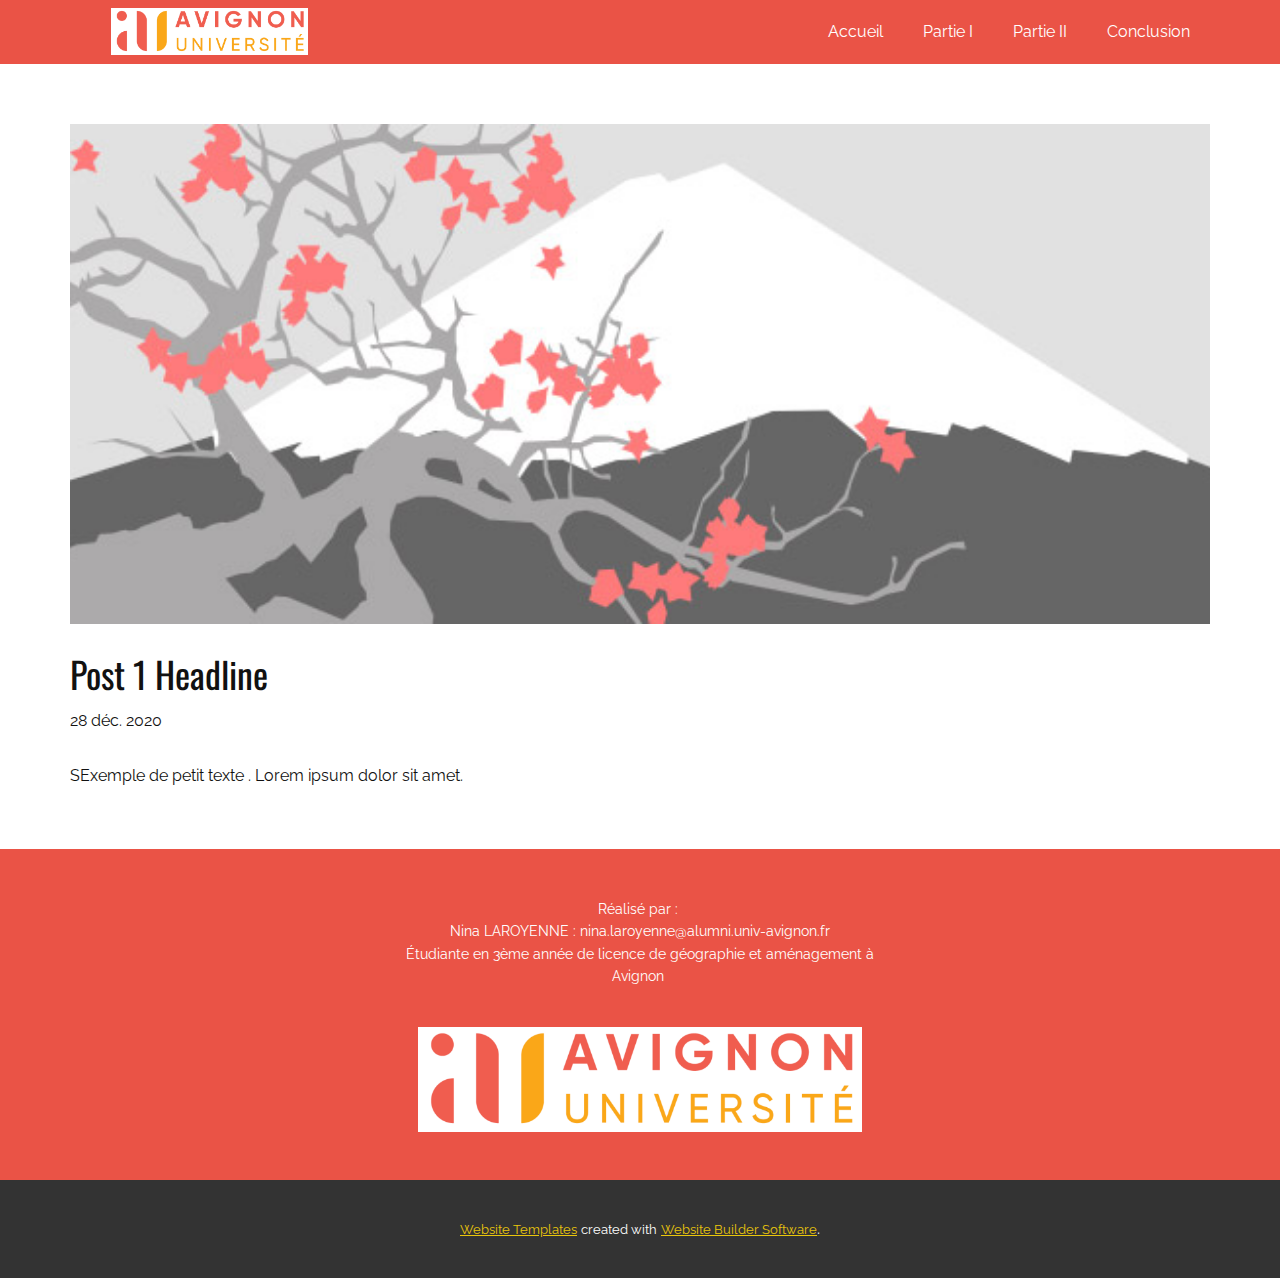
<file: blog/post.html>
<!doctype html>
<html style="font-size: 16px;"><head>
    <meta name="viewport" content="width=device-width, initial-scale=1.0">
    <meta charset="utf-8">
    <meta name="keywords" content="">
    <meta name="description" content="">
    <meta name="page_type" content="np-template-header-footer-from-plugin">
    <title>Post 1 Headline</title>
    <link rel="stylesheet" href="../nicepage.css" media="screen">
<link rel="stylesheet" href="../Post-Template.css" media="screen">
    <script class="u-script" type="text/javascript" src="../jquery.js" defer=""></script>
    <script class="u-script" type="text/javascript" src="../nicepage.js" defer=""></script>
    <meta name="generator" content="Nicepage 3.3.7, nicepage.com">
    <link id="u-theme-google-font" rel="stylesheet" href="https://fonts.googleapis.com/css?family=Oswald:200,300,400,500,600,700|Raleway:100,100i,200,200i,300,300i,400,400i,500,500i,600,600i,700,700i,800,800i,900,900i">
    
    
    <script type="application/ld+json">{
		"@context": "http://schema.org",
		"@type": "Organization",
		"name": "Énergies-Afrique",
		"url": "index.html",
		"logo": "images/Capturedecran2018-11-08a14.05.39.png"
}</script>
    <meta property="og:title" content="Post Template">
    <meta property="og:type" content="website">
    <meta name="theme-color" content="#eac60b">
    <link rel="canonical" href="../index.html">
    <meta property="og:url" content="index.html">
  </head>
  <body class="u-body"><header class="u-clearfix u-custom-color-2 u-header u-header" id="sec-5ebf"><div class="u-clearfix u-sheet u-valign-middle u-sheet-1">
        <nav class="u-menu u-menu-dropdown u-offcanvas u-menu-1">
          <div class="menu-collapse" style="font-size: 1rem; letter-spacing: 0px;">
            <a class="u-button-style u-custom-left-right-menu-spacing u-custom-padding-bottom u-custom-top-bottom-menu-spacing u-nav-link u-text-active-palette-1-base u-text-hover-palette-2-base" href="../#">
              <svg><use xmlns:xlink="http://www.w3.org/1999/xlink" xlink:href="../#menu-hamburger"></use></svg>
              <svg version="1.1" xmlns="http://www.w3.org/2000/svg" xmlns:xlink="http://www.w3.org/1999/xlink"><defs><symbol id="menu-hamburger" viewBox="0 0 16 16" style="width: 16px; height: 16px;"><rect y="1" width="16" height="2"></rect><rect y="7" width="16" height="2"></rect><rect y="13" width="16" height="2"></rect>
</symbol>
</defs></svg>
            </a>
          </div>
          <div class="u-custom-menu u-nav-container">
            <ul class="u-nav u-unstyled u-nav-1"><li class="u-nav-item"><a class="u-button-style u-nav-link u-text-active-palette-1-base u-text-hover-palette-2-base" href="../Accueil.html" style="padding: 10px 20px;">Accueil</a>
</li><li class="u-nav-item"><a class="u-button-style u-nav-link u-text-active-palette-1-base u-text-hover-palette-2-base" href="../Partie-I.html" style="padding: 10px 20px;">Partie I</a>
</li><li class="u-nav-item"><a class="u-button-style u-nav-link u-text-active-palette-1-base u-text-hover-palette-2-base" href="../Partie-II.html" style="padding: 10px 20px;">Partie II</a>
</li><li class="u-nav-item"><a class="u-button-style u-nav-link u-text-active-palette-1-base u-text-hover-palette-2-base" href="../Conclusion.html" style="padding: 10px 20px;">Conclusion</a>
</li></ul>
          </div>
          <div class="u-custom-menu u-nav-container-collapse">
            <div class="u-black u-container-style u-inner-container-layout u-opacity u-opacity-95 u-sidenav">
              <div class="u-sidenav-overflow">
                <div class="u-menu-close"></div>
                <ul class="u-align-center u-nav u-popupmenu-items u-unstyled u-nav-2"><li class="u-nav-item"><a class="u-button-style u-nav-link" href="../Accueil.html" style="padding: 10px 20px;">Accueil</a>
</li><li class="u-nav-item"><a class="u-button-style u-nav-link" href="../Partie-I.html" style="padding: 10px 20px;">Partie I</a>
</li><li class="u-nav-item"><a class="u-button-style u-nav-link" href="../Partie-II.html" style="padding: 10px 20px;">Partie II</a>
</li><li class="u-nav-item"><a class="u-button-style u-nav-link" href="../Conclusion.html" style="padding: 10px 20px;">Conclusion</a>
</li></ul>
              </div>
            </div>
            <div class="u-black u-menu-overlay u-opacity u-opacity-70"></div>
          </div>
        </nav>
        <a href="https://nicepage.com" class="u-image u-logo u-image-1" data-image-width="1390" data-image-height="330">
          <img src="../images/Capturedecran2018-11-08a14.05.39.png" class="u-logo-image u-logo-image-1" data-image-width="196.5715">
        </a>
      </div></header>
    <section class="u-clearfix u-section-1" id="sec-475a">
      <div class="u-clearfix u-sheet u-sheet-1">
        <img src="../images/1.jpeg" alt="" class="u-blog-control u-expanded-width u-image u-image-default u-image-1" data-image-width="1080" data-image-height="1080">
        <h2 class="u-blog-control u-custom-font u-expanded-width u-heading-font u-text u-text-1">Post 1 Headline</h2>
        <div class="u-metadata u-metadata-1">
          <span class="u-meta-date u-meta-icon">28 déc. 2020</span>
          
          
        </div>
        <div class="u-blog-control u-expanded-width-sm u-expanded-width-xl u-expanded-width-xs u-post-content u-text u-text-2">
  SExemple de petit texte . Lorem ipsum dolor sit amet.
  </div>
      </div>
    </section>
    
    
    <footer class="u-align-center u-clearfix u-custom-color-2 u-footer u-footer" id="sec-35d0"><div class="u-clearfix u-sheet u-sheet-1">
        <p class="u-small-text u-text u-text-variant u-text-1">Réalisé par :&nbsp;<br>Nina LAROYENNE : nina.laroyenne@alumni.univ-avignon.fr<br>Étudiante en 3ème année de licence de géographie et aménagement à Avignon&nbsp;<br>
          <br>
        </p>
        <a href="https://nicepage.com" class="u-image u-logo u-image-1" data-image-width="1390" data-image-height="330">
          <img src="../images/Capturedecran2018-11-08a14.05.39.png" class="u-logo-image u-logo-image-1" data-image-width="445.2374">
        </a>
      </div></footer>
    <section class="u-backlink u-clearfix u-grey-80">
      <a class="u-link" href="https://nicepage.com/website-templates" target="_blank">
        <span>Website Templates</span>
      </a>
      <p class="u-text">
        <span>created with</span>
      </p>
      <a class="u-link" href="https://nicepage.com/" target="_blank">
        <span>Website Builder Software</span>
      </a>. 
    </section>
  
</body></html>
</file>
<file: Accueil.css>
.u-section-1 .u-sheet-1 {
  min-height: 774px;
}

.u-section-1 .u-layout-wrap-1 {
  margin: 0 0 50px;
}

.u-section-1 .u-layout-cell-1 {
  min-height: 724px;
}

.u-section-1 .u-container-layout-1 {
  padding: 30px 40px 30px 0;
}

.u-section-1 .u-text-1 {
  font-size: 5.3125rem;
  font-weight: 700;
  font-family: Oswald, sans-serif;
  margin: 132px 0 0;
}

.u-section-1 .u-text-2 {
  font-size: 3.75rem;
  font-weight: 400;
  text-transform: none;
  margin: 10px 56px 0 0;
}

.u-section-1 .u-shape-1 {
  width: 186px;
  height: 186px;
  margin: 48px -145px -30px auto;
}

.u-section-1 .u-layout-cell-2 {
  min-height: 724px;
}

.u-section-1 .u-container-layout-2 {
  padding: 30px 0 0;
}

.u-section-1 .u-image-1 {
  height: 629px;
  margin-top: 18px;
  margin-bottom: 0;
}

@media (max-width: 1199px) {
  .u-section-1 .u-sheet-1 {
    min-height: 647px;
  }

  .u-section-1 .u-layout-wrap-1 {
    margin-bottom: 30px;
    margin-right: initial;
    margin-left: initial;
  }

  .u-section-1 .u-layout-cell-1 {
    min-height: 597px;
  }

  .u-section-1 .u-text-1 {
    font-size: 4.25rem;
    margin-top: 0;
    color: rgb(241, 197, 14) !important;
  }

  .u-section-1 .u-text-2 {
    margin-right: 36px;
  }

  .u-section-1 .u-shape-1 {
    margin: 533px auto 0 -104px;
  }

  .u-section-1 .u-layout-cell-2 {
    min-height: 597px;
  }

  .u-section-1 .u-image-1 {
    height: 519px;
  }
}

@media (max-width: 991px) {
  .u-section-1 .u-sheet-1 {
    min-height: 507px;
  }

  .u-section-1 .u-layout-cell-1 {
    min-height: 100px;
  }

  .u-section-1 .u-container-layout-1 {
    padding-right: 30px;
  }

  .u-section-1 .u-text-2 {
    margin-right: 0;
  }

  .u-section-1 .u-layout-cell-2 {
    min-height: 457px;
  }

  .u-section-1 .u-image-1 {
    height: 398px;
  }
}

@media (max-width: 767px) {
  .u-section-1 .u-sheet-1 {
    min-height: 793px;
  }

  .u-section-1 .u-container-layout-1 {
    padding-right: 10px;
  }

  .u-section-1 .u-text-1 {
    font-size: 3.75rem;
  }

  .u-section-1 .u-layout-cell-2 {
    min-height: 643px;
  }

  .u-section-1 .u-image-1 {
    height: 560px;
  }
}

@media (max-width: 575px) {
  .u-section-1 .u-sheet-1 {
    min-height: 555px;
  }

  .u-section-1 .u-text-1 {
    font-size: 3rem;
  }

  .u-section-1 .u-text-2 {
    font-size: 1.5rem;
  }

  .u-section-1 .u-shape-1 {
    margin-top: 488px;
  }

  .u-section-1 .u-layout-cell-2 {
    min-height: 405px;
  }

  .u-section-1 .u-image-1 {
    height: 353px;
  }
}.u-section-2 .u-sheet-1 {
  min-height: 474px;
}

.u-section-2 .u-slider-1 {
  min-height: 431px;
  width: 893px;
  margin: 1px auto 42px;
}

.u-section-2 .u-carousel-indicators-1 {
  position: absolute;
  bottom: 10px;
}

.u-section-2 .u-container-layout-1 {
  padding: 30px 80px;
}

.u-section-2 .u-icon-1 {
  height: 64px;
  width: 64px;
  margin: 0 auto;
}

.u-section-2 .u-text-1 {
  font-size: 1.125rem;
  margin: 20px 0 0;
}

.u-section-2 .u-text-2 {
  font-weight: 700;
  width: 246px;
  margin: 35px auto 0;
}

.u-section-2 .u-text-3 {
  width: 240px;
  margin: 15px auto 0;
}

.u-section-2 .u-container-layout-2 {
  padding: 30px 50px;
}

.u-section-2 .u-icon-2 {
  height: 64px;
  width: 64px;
  margin: 0 auto;
}

.u-section-2 .u-text-4 {
  font-size: 1.125rem;
  margin: 42px 0 0;
}

.u-section-2 .u-text-5 {
  font-weight: 700;
  width: 253px;
  margin: 44px auto 0;
}

.u-section-2 .u-text-6 {
  width: 447px;
  margin: 27px auto 0;
}

.u-section-2 .u-carousel-control-1 {
  width: 35px;
  height: 35px;
}

.u-section-2 .u-carousel-control-2 {
  width: 35px;
  height: 35px;
}

@media (max-width: 1199px) {
  .u-section-2 .u-text-2 {
    width: 232px;
  }
}

@media (max-width: 991px) {
  .u-section-2 .u-slider-1 {
    width: 720px;
  }

  .u-section-2 .u-container-layout-1 {
    padding-left: 55px;
    padding-right: 55px;
  }

  .u-section-2 .u-container-layout-2 {
    padding-left: 30px;
    padding-right: 30px;
  }
}

@media (max-width: 767px) {
  .u-section-2 .u-slider-1 {
    width: 540px;
  }

  .u-section-2 .u-container-layout-1 {
    padding-left: 10px;
    padding-right: 10px;
  }

  .u-section-2 .u-container-layout-2 {
    padding-left: 10px;
    padding-right: 10px;
  }
}

@media (max-width: 575px) {
  .u-section-2 .u-sheet-1 {
    min-height: 649px;
  }

  .u-section-2 .u-slider-1 {
    min-height: 565px;
    height: auto;
    margin-right: initial;
    margin-left: initial;
    width: auto;
  }

  .u-section-2 .u-text-6 {
    width: 320px;
  }
}.u-section-3 {
  background-image: none;
}

.u-section-3 .u-sheet-1 {
  min-height: 703px;
}

.u-section-3 .u-text-1 {
  font-size: 4.5rem;
  font-style: normal;
  margin: 60px auto 0;
}

.u-section-3 .u-text-2 {
  font-size: 1.125rem;
  margin: 84px 0 60px;
}

@media (max-width: 575px) {
  .u-section-3 .u-text-1 {
    font-size: 3.75rem;
  }
}.u-section-4 {
  background-image: none;
}

.u-section-4 .u-sheet-1 {
  min-height: 563px;
}

.u-section-4 .u-text-1 {
  margin: 61px auto 0;
}

.u-section-4 .u-list-1 {
  min-height: 350px;
  grid-template-columns: calc(50% - 5px) calc(50% - 5px);
  grid-gap: 10px 10px;
  margin-top: 40px;
  margin-bottom: 0;
}

.u-section-4 .u-container-layout-1 {
  padding: 30px 30px 145px;
}

.u-section-4 .u-text-2 {
  font-weight: 700;
  letter-spacing: 1px;
  text-transform: uppercase;
  margin: 0;
}

.u-section-4 .u-container-layout-2 {
  padding: 30px 30px 145px;
}

.u-section-4 .u-text-3 {
  font-weight: 700;
  letter-spacing: 1px;
  text-transform: uppercase;
  margin: 0;
}

.u-section-4 .u-btn-1 {
  background-image: none;
  text-transform: uppercase;
  letter-spacing: 2px;
  font-size: 0.875rem;
  border-style: solid;
  align-self: center;
  margin: -171px auto 0 181px;
}

.u-section-4 .u-btn-2 {
  background-image: none;
  text-transform: uppercase;
  letter-spacing: 2px;
  font-size: 0.875rem;
  border-style: solid;
  margin: -62px 181px 60px auto;
}

@media (max-width: 1199px) {
  .u-section-4 .u-sheet-1 {
    min-height: 502px;
  }

  .u-section-4 .u-list-1 {
    min-height: 289px;
    grid-template-columns: calc(33.3333% - 7px) calc(33.3333% - 7px) calc(33.3333% - 7px);
    height: auto;
  }

  .u-section-4 .u-btn-1 {
    margin-left: 0;
  }

  .u-section-4 .u-btn-2 {
    margin-right: 0;
  }
}

@media (max-width: 991px) {
  .u-section-4 .u-sheet-1 {
    min-height: 1177px;
  }

  .u-section-4 .u-list-1 {
    grid-template-columns: calc(((100% - 720px) / 2) + 355px) calc(((100% - 720px) / 2) + 355px);
  }

  .u-section-4 .u-container-layout-1 {
    padding-bottom: 30px;
  }

  .u-section-4 .u-container-layout-2 {
    padding-bottom: 30px;
  }
}

@media (max-width: 767px) {
  .u-section-4 .u-list-1 {
    grid-template-columns: 100%;
  }

  .u-section-4 .u-container-layout-1 {
    padding-left: 10px;
    padding-right: 10px;
  }

  .u-section-4 .u-container-layout-2 {
    padding-left: 10px;
    padding-right: 10px;
  }
}.u-section-5 {
  min-height: 677px;
}

.u-section-5 .u-group-1 {
  width: calc(((100% - 1140px) / 2) + 706px);
  min-height: 677px;
  margin: 0 0 0 auto;
}

.u-section-5 .u-container-layout-1 {
  padding: 30px 30px 12px;
}

.u-section-5 .u-image-1 {
  width: 674px;
  height: 638px;
  margin: 0 auto -2px 4px;
}

.u-section-5 .u-text-1 {
  margin: -501px calc(((100% - 1140px) / 2) + 754px) 0 calc(((100% - 1140px) / 2) + 49px);
}

.u-section-5 .u-text-2 {
  margin: 154px calc(((100% - 1140px) / 2) + 706px) 0 calc(((100% - 1140px) / 2) + 208px);
}

@media (max-width: 1199px) {
  .u-section-5 .u-group-1 {
    width: 511px;
    margin-top: 149px;
    margin-right: calc(((100% - 1140px) / 2) + -310px);
  }

  .u-section-5 .u-image-1 {
    width: 646px;
    height: 611px;
    margin-left: 0;
  }

  .u-section-5 .u-text-1 {
    margin-top: -724px;
    margin-right: calc(((100% - 1140px) / 2) + 133px);
    margin-left: calc(((100% - 1140px) / 2) + 181px);
  }

  .u-section-5 .u-text-2 {
    margin: 97px calc(((100% - 1140px) / 2) + 745px) 60px calc(((100% - 1140px) / 2) + 170px);
  }
}

@media (max-width: 991px) {
  .u-section-5 .u-group-1 {
    margin-right: calc(((100% - 1140px) / 2) + -200px);
  }

  .u-section-5 .u-text-1 {
    margin-right: calc(((100% - 1140px) / 2) + 243px);
    margin-left: calc(((100% - 1140px) / 2) + 291px);
  }

  .u-section-5 .u-text-2 {
    margin-right: calc(((100% - 1140px) / 2) + 705px);
    margin-left: calc(((100% - 1140px) / 2) + 210px);
  }
}

@media (max-width: 767px) {
  .u-section-5 {
    min-height: 535px;
  }

  .u-section-5 .u-group-1 {
    margin-top: -169px;
    margin-right: calc(((100% - 1140px) / 2) + 109px);
  }

  .u-section-5 .u-container-layout-1 {
    padding-left: 10px;
    padding-right: 10px;
  }

  .u-section-5 .u-image-1 {
    width: 520px;
    height: 492px;
  }

  .u-section-5 .u-text-1 {
    margin-top: -528px;
    margin-right: calc(((100% - 1140px) / 2) + 333px);
    margin-left: calc(((100% - 1140px) / 2) + 381px);
  }

  .u-section-5 .u-text-2 {
    margin-top: 122px;
    margin-right: calc(((100% - 1140px) / 2) + 615px);
    margin-left: calc(((100% - 1140px) / 2) + 300px);
  }
}

@media (max-width: 575px) {
  .u-section-5 {
    min-height: 346px;
  }

  .u-section-5 .u-group-1 {
    width: 340px;
    margin-top: -358px;
    margin-right: calc(((100% - 1140px) / 2));
  }

  .u-section-5 .u-image-1 {
    width: 320px;
    height: 303px;
  }

  .u-section-5 .u-text-1 {
    margin-top: -339px;
    margin-right: calc(((100% - 1140px) / 2) + 433px);
    margin-left: calc(((100% - 1140px) / 2) + 481px);
  }

  .u-section-5 .u-text-2 {
    margin-right: calc(((100% - 1140px) / 2) + 515px);
    margin-bottom: 0;
    margin-left: calc(((100% - 1140px) / 2) + 400px);
  }
}.u-section-6 {
  min-height: 635px;
}

.u-section-6 .u-group-1 {
  width: calc(((100% - 1140px) / 2) + 436px);
  min-height: 635px;
  margin: 0 auto 0 0;
}

.u-section-6 .u-container-layout-1 {
  padding: 30px;
}

.u-section-6 .u-layout-wrap-1 {
  width: 1140px;
  margin: -617px auto 18px;
}

.u-section-6 .u-layout-cell-1 {
  min-height: 599px;
}

.u-section-6 .u-container-layout-2 {
  padding: 30px;
}

.u-section-6 .u-image-1 {
  width: 275px;
  height: 390px;
  object-position: 50% 18.1%;
  margin: 74px auto 0 45px;
}

.u-section-6 .u-layout-cell-2 {
  min-height: 599px;
}

.u-section-6 .u-container-layout-3 {
  padding: 30px;
}

.u-section-6 .u-text-1 {
  font-size: 3.75rem;
  font-weight: 700;
  margin: 89px 0 0;
}

.u-section-6 .u-text-2 {
  margin: 67px 0 0;
}

.u-section-6 .u-btn-1 {
  background-image: none;
  text-transform: uppercase;
  letter-spacing: 2px;
  font-size: 0.875rem;
  border-style: solid;
  margin: 59px auto 0 0;
}

@media (max-width: 1199px) {
  .u-section-6 {
    min-height: 530px;
  }

  .u-section-6 .u-group-1 {
    width: calc(((100% - 940px) / 2) + 436px);
  }

  .u-section-6 .u-layout-wrap-1 {
    width: 940px;
  }

  .u-section-6 .u-layout-cell-1 {
    min-height: 494px;
  }

  .u-section-6 .u-layout-cell-2 {
    min-height: 494px;
  }

  .u-section-6 .u-btn-1 {
    width: 164px;
    height: 46px;
  }
}

@media (max-width: 991px) {
  .u-section-6 {
    min-height: 284px;
  }

  .u-section-6 .u-group-1 {
    width: calc(((100% - 720px) / 2) + 360px);
  }

  .u-section-6 .u-layout-wrap-1 {
    width: 720px;
    margin-top: -493px;
  }

  .u-section-6 .u-layout-cell-1 {
    min-height: 378px;
  }

  .u-section-6 .u-image-1 {
    margin-left: 13px;
  }

  .u-section-6 .u-layout-cell-2 {
    min-height: 433px;
  }

  .u-section-6 .u-text-1 {
    font-size: 2.75rem;
  }
}

@media (max-width: 767px) {
  .u-section-6 {
    min-height: 719px;
  }

  .u-section-6 .u-group-1 {
    width: calc(((100% - 540px) / 2) + 270px);
  }

  .u-section-6 .u-container-layout-1 {
    padding-left: 10px;
    padding-right: 10px;
  }

  .u-section-6 .u-layout-wrap-1 {
    width: 540px;
    margin-top: -683px;
    margin-bottom: 26px;
  }

  .u-section-6 .u-layout-cell-1 {
    min-height: 587px;
  }

  .u-section-6 .u-container-layout-2 {
    padding-left: 10px;
    padding-right: 10px;
  }

  .u-section-6 .u-layout-cell-2 {
    min-height: 100px;
  }

  .u-section-6 .u-container-layout-3 {
    padding-left: 10px;
    padding-right: 10px;
  }

  .u-section-6 .u-text-1 {
    font-size: 2.25;
  }
}

@media (max-width: 575px) {
  .u-section-6 {
    min-height: 506px;
  }

  .u-section-6 .u-group-1 {
    width: calc(((100% - 340px) / 2) + 187px);
  }

  .u-section-6 .u-layout-wrap-1 {
    width: 340px;
    margin-top: -618px;
    margin-bottom: 41px;
  }

  .u-section-6 .u-layout-cell-1 {
    min-height: 268px;
  }

  .u-section-6 .u-text-1 {
    font-size: 2.25rem;
  }
}.u-section-7 .u-sheet-1 {
  min-height: 112px;
}

.u-section-7 .u-btn-1 {
  border-style: none;
  font-weight: 700;
  font-size: 1.25rem;
  text-transform: uppercase;
  background-image: none;
  margin: 20px 28px 10px auto;
  padding: 23px 54px 25px 52px;
}

@media (max-width: 1199px) {
  .u-section-7 .u-btn-1 {
    margin-right: 0;
  }
}
</file>
<file: Conclusion.css>
.u-section-1 .u-sheet-1 {
  min-height: 640px;
}

.u-section-1 .u-custom-html-1 {
  min-height: 607px;
  margin: 9px 0 0 445px;
}

.u-section-1 .u-group-1 {
  width: 503px;
  min-height: 331px;
  background-image: none;
  margin: -427px auto 60px 0;
}

.u-section-1 .u-container-layout-1 {
  padding: 30px 25px;
}

.u-section-1 .u-text-1 {
  font-size: 6rem;
  font-weight: 500;
  margin: 50px 0 0 16px;
}

.u-section-1 .u-text-2 {
  letter-spacing: 2px;
  font-weight: 700;
  text-transform: uppercase;
  font-size: 1.25rem;
  margin: 25px 0 0;
}

@media (max-width: 1199px) {
  .u-section-1 .u-custom-html-1 {
    width: 650px;
    height: auto;
    margin-top: -675px;
    margin-left: 245px;
  }

  .u-section-1 .u-group-1 {
    margin-top: -389px;
  }
}

@media (max-width: 991px) {
  .u-section-1 .u-custom-html-1 {
    margin-top: -619px;
    margin-left: 25px;
  }

  .u-section-1 .u-group-1 {
    width: 419px;
    margin-top: -427px;
  }

  .u-section-1 .u-text-1 {
    font-size: 3rem;
  }
}

@media (max-width: 767px) {
  .u-section-1 .u-custom-html-1 {
    width: 540px;
    margin-top: 9px;
    margin-left: 0;
  }

  .u-section-1 .u-group-1 {
    width: 326px;
  }

  .u-section-1 .u-container-layout-1 {
    padding-left: 30px;
    padding-right: 30px;
  }

  .u-section-1 .u-text-1 {
    font-size: 2.25rem;
  }
}

@media (max-width: 575px) {
  .u-section-1 .u-custom-html-1 {
    width: 340px;
    margin-top: -365px;
  }

  .u-section-1 .u-group-1 {
    width: 295px;
  }

  .u-section-1 .u-container-layout-1 {
    padding: 24px 25px 24px 20px;
  }

  .u-section-1 .u-text-1 {
    font-size: 2.5rem;
    margin-left: 0;
  }
}.u-section-2 {
  background-image: none;
}

.u-section-2 .u-sheet-1 {
  min-height: 586px;
}

.u-section-2 .u-text-1 {
  font-weight: 700;
  font-size: 3.75rem;
  margin: 4px 50px 0;
}

.u-section-2 .u-text-2 {
  font-weight: 700;
  margin: 84px 348px 0 15px;
}

.u-section-2 .u-text-3 {
  margin: 67px 0 40px 664px;
}

@media (max-width: 1199px) {
  .u-section-2 .u-text-1 {
    font-size: 3.4375rem;
    margin-top: 1007px;
    margin-left: 0;
    margin-right: 0;
  }

  .u-section-2 .u-text-2 {
    margin-top: -371px;
    margin-left: 0;
    margin-right: 0;
  }

  .u-section-2 .u-text-3 {
    margin-top: 482px;
    margin-left: 0;
    margin-bottom: 0;
  }
}

@media (max-width: 991px) {
  .u-section-2 .u-text-1 {
    font-size: 3rem;
    margin-top: 1072px;
  }

  .u-section-2 .u-text-2 {
    margin-top: -560px;
  }

  .u-section-2 .u-text-3 {
    margin-left: 244px;
  }
}

@media (max-width: 767px) {
  .u-section-2 .u-text-1 {
    font-size: 3.75rem;
    margin-top: 20752px;
  }

  .u-section-2 .u-text-2 {
    margin-top: -827px;
  }

  .u-section-2 .u-text-3 {
    margin-left: 64px;
  }
}

@media (max-width: 575px) {
  .u-section-2 .u-text-1 {
    font-size: 2.25rem;
    margin-top: 13864px;
  }

  .u-section-2 .u-text-2 {
    margin-top: -1268px;
  }

  .u-section-2 .u-text-3 {
    margin-left: 0;
  }
}.u-section-3 .u-sheet-1 {
  min-height: 598px;
}

.u-section-3 .u-list-1 {
  width: 550px;
  grid-template-columns: calc(50% - 5px) calc(50% - 5px);
  min-height: 537px;
  grid-gap: 10px 10px;
  margin: 34px 0 0 auto;
}

.u-section-3 .u-list-item-1 {
  background-image: none;
}

.u-section-3 .u-container-layout-1 {
  padding: 30px;
}

.u-section-3 .u-text-1 {
  font-weight: 700;
  font-size: 1.25rem;
  margin: 0;
}

.u-section-3 .u-text-2 {
  margin: 20px 0 0;
}

.u-section-3 .u-btn-1 {
  border-style: none none solid;
  margin: 20px auto 0 0;
  padding: 0;
}

.u-section-3 .u-container-layout-2 {
  padding: 30px;
}

.u-section-3 .u-text-3 {
  font-weight: 700;
  font-size: 1.25rem;
  margin: 0;
}

.u-section-3 .u-text-4 {
  margin: 20px 0 0;
}

.u-section-3 .u-btn-2 {
  border-style: none none solid;
  margin: 20px auto 0 0;
  padding: 0;
}

.u-section-3 .u-container-layout-3 {
  padding: 30px;
}

.u-section-3 .u-text-5 {
  font-weight: 700;
  font-size: 1.25rem;
  margin: 0;
}

.u-section-3 .u-text-6 {
  margin: 20px 0 0;
}

.u-section-3 .u-btn-3 {
  border-style: none none solid;
  margin: 20px auto 0 0;
  padding: 0;
}

.u-section-3 .u-list-item-4 {
  background-image: none;
}

.u-section-3 .u-container-layout-4 {
  padding: 30px;
}

.u-section-3 .u-text-7 {
  font-weight: 700;
  font-size: 1.25rem;
  margin: 0;
}

.u-section-3 .u-text-8 {
  margin: 20px 0 0;
}

.u-section-3 .u-btn-4 {
  border-style: none none solid;
  margin: 20px auto 0 0;
  padding: 0;
}

.u-section-3 .u-text-9 {
  margin: -555px 973px 0 0;
}

.u-section-3 .u-text-10 {
  margin: 79px 607px 0 22px;
}

.u-section-3 .u-btn-5 {
  padding: 0;
}

.u-section-3 .u-btn-6 {
  padding: 0;
}

.u-section-3 .u-text-11 {
  margin: 79px 607px 60px 22px;
}

.u-section-3 .u-btn-7 {
  padding: 0;
}

.u-section-3 .u-btn-8 {
  padding: 0;
}

@media (max-width: 1199px) {
  .u-section-3 .u-sheet-1 {
    min-height: 320px;
  }

  .u-section-3 .u-list-1 {
    width: 487px;
    min-height: 562px;
    height: auto;
  }

  .u-section-3 .u-text-9 {
    margin-top: -570px;
    margin-right: 773px;
  }

  .u-section-3 .u-text-10 {
    margin-top: 561px;
    margin-right: 429px;
    margin-left: 0;
  }

  .u-section-3 .u-text-11 {
    margin-right: 429px;
    margin-left: 0;
  }
}

@media (max-width: 991px) {
  .u-section-3 .u-list-1 {
    min-height: 462px;
    margin-right: initial;
    margin-left: initial;
    width: auto;
  }

  .u-section-3 .u-text-9 {
    margin-right: 553px;
  }

  .u-section-3 .u-text-10 {
    margin-right: 209px;
  }

  .u-section-3 .u-text-11 {
    margin-right: 209px;
  }
}

@media (max-width: 767px) {
  .u-section-3 .u-container-layout-1 {
    padding-left: 20px;
    padding-right: 20px;
  }

  .u-section-3 .u-container-layout-2 {
    padding-left: 20px;
    padding-right: 20px;
  }

  .u-section-3 .u-container-layout-3 {
    padding-left: 20px;
    padding-right: 20px;
  }

  .u-section-3 .u-container-layout-4 {
    padding-left: 20px;
    padding-right: 20px;
  }

  .u-section-3 .u-text-9 {
    margin-right: 373px;
  }

  .u-section-3 .u-text-10 {
    margin-right: 29px;
  }

  .u-section-3 .u-text-11 {
    margin-right: 29px;
  }
}

@media (max-width: 575px) {
  .u-section-3 .u-list-1 {
    grid-template-columns: 100%;
    width: auto;
    margin-right: initial;
    margin-left: initial;
  }

  .u-section-3 .u-container-layout-1 {
    padding-right: 25px;
  }

  .u-section-3 .u-container-layout-2 {
    padding-right: 25px;
  }

  .u-section-3 .u-container-layout-3 {
    padding-right: 25px;
  }

  .u-section-3 .u-container-layout-4 {
    padding-right: 25px;
  }

  .u-section-3 .u-text-9 {
    margin-top: -545px;
    margin-right: 173px;
  }

  .u-section-3 .u-text-10 {
    margin-top: 549px;
    margin-right: 0;
  }

  .u-section-3 .u-text-11 {
    margin-right: 0;
  }
}.u-section-4 {
  min-height: 913px;
}

.u-section-4 .u-shape-1 {
  width: calc(((100% - 1140px) / 2) + 500px);
  height: 707px;
  background-image: none;
  margin: 161px 0 0 auto;
}

.u-section-4 .u-shape-2 {
  width: calc(((100% - 1140px) / 2) + 640px);
  height: 530px;
  background-image: none;
  margin: -868px auto 0 0;
}

.u-section-4 .u-group-1 {
  width: 518px;
  min-height: 161px;
  margin: 149px auto 0 calc(((100% - 1140px) / 2) + 14px);
}

.u-section-4 .u-container-layout-1 {
  padding: 20px 0 13px 35px;
}

.u-section-4 .u-text-1 {
  line-height: 1.7;
  font-size: 1.5rem;
  font-style: italic;
  margin: 0;
}

.u-section-4 .u-text-2 {
  line-height: 1.7;
  font-size: 1rem;
  font-style: italic;
  margin: 20px 0 0;
}

.u-section-4 .u-shape-3 {
  width: 14px;
  height: 161px;
  margin: -161px auto 0 80px;
}

.u-section-4 .u-video-1 {
  width: 807px;
  height: 454px;
  margin: -787px auto 0;
}

.u-section-4 .u-text-3 {
  font-style: italic;
  margin: 45px calc(((100% - 1140px) / 2) + 819px) 60px 80px;
}

@media (max-width: 1199px) {
  .u-section-4 .u-shape-1 {
    width: calc(((100% - 940px) / 2) + 491px);
    height: 346px;
    margin-top: 425px;
    margin-right: auto;
    margin-left: 0;
  }

  .u-section-4 .u-shape-2 {
    width: calc(((100% - 940px) / 2) + 356px);
    height: 981px;
    margin-top: -221px;
    margin-right: 0;
    margin-left: auto;
  }

  .u-section-4 .u-group-1 {
    width: 398px;
    margin-top: -476px;
    margin-left: calc(((100% - 940px) / 2) + 15px);
  }

  .u-section-4 .u-shape-3 {
    height: 386px;
    margin-top: -386px;
    margin-left: 50px;
  }

  .u-section-4 .u-video-1 {
    margin-top: -633px;
  }

  .u-section-4 .u-text-3 {
    margin-right: calc(((100% - 940px) / 2) + 750px);
    margin-left: 66px;
  }
}

@media (max-width: 991px) {
  .u-section-4 .u-shape-1 {
    width: calc(((100% - 720px) / 2) + 491px);
    margin-top: 0;
  }

  .u-section-4 .u-shape-2 {
    width: calc(((100% - 720px) / 2) + 356px);
    height: 636px;
  }

  .u-section-4 .u-group-1 {
    width: 697px;
    margin-top: 34px;
    margin-right: calc(((100% - 720px) / 2));
    margin-left: auto;
  }

  .u-section-4 .u-container-layout-1 {
    padding-left: 30px;
  }

  .u-section-4 .u-shape-3 {
    height: 241px;
    margin-top: -241px;
  }

  .u-section-4 .u-video-1 {
    width: 720px;
    margin-top: -787px;
  }

  .u-section-4 .u-text-3 {
    margin-right: calc(((100% - 720px) / 2) + 574px);
    margin-left: 51px;
  }
}

@media (max-width: 767px) {
  .u-section-4 .u-shape-1 {
    width: calc(((100% - 540px) / 2) + 491px);
    height: 262px;
  }

  .u-section-4 .u-shape-2 {
    width: calc(((100% - 540px) / 2) + 356px);
    height: 463px;
    margin-top: -137px;
  }

  .u-section-4 .u-group-1 {
    width: 506px;
    margin-top: 103px;
    margin-right: calc(((100% - 540px) / 2));
  }

  .u-section-4 .u-container-layout-1 {
    padding-left: 10px;
  }

  .u-section-4 .u-video-1 {
    width: 540px;
    margin-top: -708px;
  }

  .u-section-4 .u-text-3 {
    margin-right: calc(((100% - 540px) / 2) + 431px);
    margin-left: 38px;
  }
}

@media (max-width: 575px) {
  .u-section-4 .u-shape-1 {
    width: calc(((100% - 340px) / 2) + 306px);
    height: 247px;
  }

  .u-section-4 .u-shape-2 {
    width: 304px;
    height: 412px;
  }

  .u-section-4 .u-group-1 {
    width: 306px;
    margin-top: 100px;
    margin-right: calc(((100% - 340px) / 2));
  }

  .u-section-4 .u-shape-3 {
    height: 430px;
    margin-top: -440px;
  }

  .u-section-4 .u-video-1 {
    width: 340px;
    margin-top: -653px;
  }

  .u-section-4 .u-text-3 {
    margin-right: calc(((100% - 340px) / 2) + 271px);
    margin-left: 24px;
  }
}.u-section-5 {
  background-image: none;
}

.u-section-5 .u-sheet-1 {
  min-height: 688px;
}

.u-section-5 .u-group-1 {
  width: 710px;
  min-height: 601px;
  box-shadow: 5px 5px 20px 0 rgba(0,0,0,0.4);
  margin: 44px 0 0 auto;
}

.u-section-5 .u-container-layout-1 {
  padding: 30px 40px 30px 195px;
}

.u-section-5 .u-text-1 {
  text-transform: uppercase;
  font-size: 3rem;
  font-weight: 400;
  margin: 0;
}

.u-section-5 .u-form-1 {
  width: 447px;
  margin: 20px auto 0;
}

.u-section-5 .u-form-group-1 {
  width: 100%;
}

.u-section-5 .u-form-group-2 {
  width: 100%;
}

.u-section-5 .u-form-group-3 {
  width: 100%;
}

.u-section-5 .u-form-group-4 {
  width: 100%;
}

.u-section-5 .u-btn-1 {
  border-style: solid;
  font-weight: 700;
  text-transform: uppercase;
}

.u-section-5 .u-text-2 {
  margin: -367px 730px 0 13px;
}

.u-section-5 .u-shape-1 {
  width: 160px;
  height: 100px;
  animation-duration: 1750ms;
  margin: 27px auto 0 256px;
}

.u-section-5 .u-btn-2 {
  border-style: none;
  font-weight: 700;
  font-size: 1.25rem;
  text-transform: uppercase;
  background-image: none;
  margin: 142px auto 20px 0;
  padding: 23px 54px 25px 52px;
}

@media (max-width: 1199px) {
  .u-section-5 .u-container-layout-1 {
    padding-left: 235px;
  }

  .u-section-5 .u-text-2 {
    margin-right: 543px;
    margin-left: 0;
  }
}

@media (max-width: 991px) {
  .u-section-5 .u-group-1 {
    width: 509px;
    min-height: 620px;
  }

  .u-section-5 .u-container-layout-1 {
    padding-left: 30px;
    padding-right: 30px;
    padding-bottom: 35px;
  }

  .u-section-5 .u-text-2 {
    margin-right: 323px;
  }
}

@media (max-width: 767px) {
  .u-section-5 .u-group-1 {
    width: 473px;
    min-height: 616px;
  }

  .u-section-5 .u-container-layout-1 {
    padding-bottom: 30px;
    padding-left: 20px;
    padding-right: 20px;
  }

  .u-section-5 .u-form-1 {
    width: 433px;
    margin-left: 0;
    margin-right: 0;
  }

  .u-section-5 .u-text-2 {
    margin-right: 143px;
  }
}

@media (max-width: 575px) {
  .u-section-5 .u-group-1 {
    min-height: 585px;
    margin-top: 55px;
    margin-right: initial;
    margin-left: initial;
    width: auto;
  }

  .u-section-5 .u-text-1 {
    font-size: 2.25rem;
  }

  .u-section-5 .u-form-1 {
    width: 320px;
  }

  .u-section-5 .u-text-2 {
    margin-right: 0;
  }

  .u-section-5 .u-shape-1 {
    margin-left: 180px;
  }
}
</file>
<file: Partie-I.css>
.u-section-1 .u-sheet-1 {
  min-height: 619px;
}

.u-section-1 .u-text-1 {
  margin: 99px 55px 0 0;
}

.u-section-1 .u-shape-1 {
  width: 186px;
  height: 186px;
  margin: 30px 263px 0 auto;
}

.u-section-1 .u-text-2 {
  margin: 156px 191px 0 829px;
}

.u-section-1 .u-text-3 {
  margin: -374px 645px 0 0;
}

.u-section-1 .u-image-1 {
  width: 570px;
  height: 330px;
  margin: 5px auto 21px 258px;
}

@media (max-width: 1199px) {
  .u-section-1 .u-sheet-1 {
    min-height: 1027px;
  }

  .u-section-1 .u-text-1 {
    margin-top: 698px;
    margin-right: 0;
  }

  .u-section-1 .u-shape-1 {
    margin-top: 111px;
  }

  .u-section-1 .u-text-2 {
    margin-top: 121px;
    margin-right: 91px;
    margin-left: 729px;
  }

  .u-section-1 .u-text-3 {
    margin-top: -420px;
    margin-right: 445px;
  }

  .u-section-1 .u-image-1 {
    margin-top: -699px;
    margin-bottom: 60px;
  }
}

@media (max-width: 991px) {
  .u-section-1 .u-text-2 {
    margin-right: 0;
    margin-left: 600px;
  }

  .u-section-1 .u-text-3 {
    margin-right: 225px;
  }

  .u-section-1 .u-image-1 {
    margin-left: 150px;
  }
}

@media (max-width: 767px) {
  .u-section-1 .u-sheet-1 {
    min-height: 932px;
  }

  .u-section-1 .u-text-1 {
    margin-top: 681px;
  }

  .u-section-1 .u-shape-1 {
    margin-top: 75px;
  }

  .u-section-1 .u-text-2 {
    margin-top: 156px;
    margin-left: 420px;
  }

  .u-section-1 .u-text-3 {
    margin-top: -419px;
    margin-right: 45px;
  }

  .u-section-1 .u-image-1 {
    width: 540px;
    height: 313px;
    margin-top: -604px;
    margin-left: 0;
  }
}

@media (max-width: 575px) {
  .u-section-1 .u-sheet-1 {
    min-height: 775px;
  }

  .u-section-1 .u-text-1 {
    margin-top: 565px;
  }

  .u-section-1 .u-shape-1 {
    margin-top: 62px;
    margin-right: 154px;
  }

  .u-section-1 .u-text-2 {
    margin-left: 220px;
  }

  .u-section-1 .u-text-3 {
    margin-top: -406px;
    margin-right: 0;
  }

  .u-section-1 .u-image-1 {
    width: 340px;
    height: 197px;
    margin-top: -447px;
  }
}.u-section-2 .u-sheet-1 {
  min-height: 1355px;
}

.u-section-2 .u-text-1 {
  margin: 0 674px 0 0;
}

.u-section-2 .u-text-2 {
  margin: 292px 823px 0 0;
}

.u-section-2 .u-text-3 {
  margin: -538px 823px 0 0;
}

.u-section-2 .u-group-1 {
  width: 809px;
  min-height: 819px;
  margin: -267px 0 0 auto;
}

.u-section-2 .u-container-layout-1 {
  padding: 30px;
}

.u-section-2 .u-custom-html-1 {
  min-height: 759px;
  width: 749px;
  margin: 0;
}

.u-section-2 .u-text-4 {
  margin: -264px 823px 0 0;
}

.u-section-2 .u-text-5 {
  margin: -11px 0 0 1022px;
}

.u-section-2 .u-text-6 {
  margin: 7px 0 0;
}

.u-section-2 .u-text-7 {
  margin: 29px 0 60px;
}

@media (max-width: 1199px) {
  .u-section-2 .u-text-1 {
    margin-top: 284px;
    margin-right: 574px;
    margin-left: 100px;
  }

  .u-section-2 .u-text-2 {
    margin-top: 956px;
    margin-right: 723px;
    margin-left: 100px;
  }

  .u-section-2 .u-text-3 {
    margin-top: -435px;
    margin-right: 723px;
    margin-left: 100px;
  }

  .u-section-2 .u-group-1 {
    margin-top: 650px;
  }

  .u-section-2 .u-custom-html-1 {
    height: auto;
  }

  .u-section-2 .u-text-4 {
    margin-top: -1891px;
    margin-right: 723px;
    margin-left: 100px;
  }

  .u-section-2 .u-text-5 {
    margin-top: 1304px;
    margin-left: 822px;
  }

  .u-section-2 .u-text-6 {
    margin-top: -93px;
    margin-left: 100px;
    margin-right: 100px;
  }

  .u-section-2 .u-text-7 {
    margin-left: 100px;
    margin-right: 100px;
    margin-bottom: 0;
  }
}

@media (max-width: 991px) {
  .u-section-2 .u-text-1 {
    margin-top: 259px;
    margin-right: 464px;
    margin-left: 210px;
  }

  .u-section-2 .u-text-2 {
    margin-top: 8806px;
    margin-right: 613px;
    margin-left: 210px;
  }

  .u-section-2 .u-text-3 {
    margin-right: 613px;
    margin-left: 210px;
  }

  .u-section-2 .u-group-1 {
    width: 720px;
    margin-top: 1300px;
  }

  .u-section-2 .u-custom-html-1 {
    width: 660px;
  }

  .u-section-2 .u-text-4 {
    margin-top: -25166px;
    margin-right: 613px;
    margin-left: 210px;
  }

  .u-section-2 .u-text-5 {
    margin-top: 16729px;
    margin-left: 602px;
  }

  .u-section-2 .u-text-6 {
    margin-top: -718px;
    margin-left: 210px;
    margin-right: 210px;
  }

  .u-section-2 .u-text-7 {
    margin-left: 210px;
    margin-right: 210px;
  }
}

@media (max-width: 767px) {
  .u-section-2 .u-text-1 {
    margin-top: 209px;
    margin-right: 374px;
    margin-left: 300px;
  }

  .u-section-2 .u-text-2 {
    margin-right: 523px;
    margin-left: 300px;
  }

  .u-section-2 .u-text-3 {
    margin-right: 523px;
    margin-left: 300px;
  }

  .u-section-2 .u-group-1 {
    width: 540px;
    margin-top: 31275px;
  }

  .u-section-2 .u-container-layout-1 {
    padding-left: 10px;
    padding-right: 10px;
  }

  .u-section-2 .u-custom-html-1 {
    width: 520px;
  }

  .u-section-2 .u-text-4 {
    margin-top: -55091px;
    margin-right: 523px;
    margin-left: 300px;
  }

  .u-section-2 .u-text-5 {
    margin-top: 46654px;
    margin-left: 422px;
  }

  .u-section-2 .u-text-6 {
    margin-top: -30643px;
    margin-left: 300px;
    margin-right: 300px;
  }

  .u-section-2 .u-text-7 {
    margin-left: 300px;
    margin-right: 300px;
  }
}

@media (max-width: 575px) {
  .u-section-2 .u-text-1 {
    margin-top: 184px;
    margin-left: 400px;
    margin-right: 400px;
  }

  .u-section-2 .u-text-2 {
    margin-top: 8783px;
    margin-right: 423px;
    margin-left: 400px;
  }

  .u-section-2 .u-text-3 {
    margin-top: -535px;
    margin-right: 423px;
    margin-left: 400px;
  }

  .u-section-2 .u-group-1 {
    width: 340px;
    margin-top: 31400px;
  }

  .u-section-2 .u-custom-html-1 {
    width: 320px;
  }

  .u-section-2 .u-text-4 {
    margin-top: -54991px;
    margin-right: 423px;
    margin-left: 400px;
  }

  .u-section-2 .u-text-5 {
    margin-top: 46554px;
    margin-left: 222px;
  }

  .u-section-2 .u-text-6 {
    margin-left: 400px;
    margin-right: 400px;
  }

  .u-section-2 .u-text-7 {
    margin-left: 400px;
    margin-right: 400px;
  }
}.u-section-3 .u-sheet-1 {
  min-height: 1129px;
}

.u-section-3 .u-text-1 {
  margin: 72px 0 0 929px;
}

.u-section-3 .u-group-1 {
  min-height: 834px;
  width: 815px;
  margin: -779px auto 0 0;
}

.u-section-3 .u-container-layout-1 {
  padding: 30px 30px 30px 0;
}

.u-section-3 .u-custom-html-1 {
  min-height: 731px;
  margin: -30px 60px 0 -92px;
}

.u-section-3 .u-text-2 {
  margin: -15px 93px 0 929px;
}

.u-section-3 .u-text-3 {
  margin: 18px 0 60px;
}

@media (max-width: 1199px) {
  .u-section-3 .u-text-1 {
    margin-left: 729px;
  }

  .u-section-3 .u-custom-html-1 {
    width: 540px;
    height: auto;
  }

  .u-section-3 .u-text-2 {
    margin-right: 0;
    margin-left: 822px;
  }
}

@media (max-width: 991px) {
  .u-section-3 .u-text-1 {
    margin-left: 509px;
  }

  .u-section-3 .u-group-1 {
    width: 720px;
  }

  .u-section-3 .u-custom-html-1 {
    margin-left: 0;
    margin-right: 0;
  }

  .u-section-3 .u-text-2 {
    margin-left: 602px;
  }
}

@media (max-width: 767px) {
  .u-section-3 .u-text-1 {
    margin-left: 329px;
  }

  .u-section-3 .u-group-1 {
    width: 540px;
  }

  .u-section-3 .u-container-layout-1 {
    padding-right: 10px;
  }

  .u-section-3 .u-custom-html-1 {
    width: 520px;
  }

  .u-section-3 .u-text-2 {
    margin-left: 422px;
  }
}

@media (max-width: 575px) {
  .u-section-3 .u-text-1 {
    margin-left: 129px;
  }

  .u-section-3 .u-group-1 {
    width: 340px;
  }

  .u-section-3 .u-custom-html-1 {
    width: 320px;
  }

  .u-section-3 .u-text-2 {
    margin-left: 222px;
  }
}.u-section-4 .u-sheet-1 {
  min-height: 461px;
}

.u-section-4 .u-text-1 {
  margin: 19px 234px 0 0;
}

.u-section-4 .u-group-1 {
  min-height: 327px;
  margin-top: 27px;
  margin-bottom: 0;
}

.u-section-4 .u-container-layout-1 {
  padding: 30px;
}

.u-section-4 .u-custom-html-1 {
  min-height: 267px;
  width: 868px;
  margin: 0 auto;
}

.u-section-4 .u-text-2 {
  margin: 8px 106px 19px 911px;
}

@media (max-width: 1199px) {
  .u-section-4 .u-text-1 {
    margin-right: 34px;
  }

  .u-section-4 .u-text-2 {
    margin-right: 6px;
    margin-left: 811px;
  }
}

@media (max-width: 991px) {
  .u-section-4 .u-text-1 {
    margin-right: 0;
  }

  .u-section-4 .u-custom-html-1 {
    width: 660px;
  }

  .u-section-4 .u-text-2 {
    margin-right: 0;
    margin-left: 597px;
  }
}

@media (max-width: 767px) {
  .u-section-4 .u-container-layout-1 {
    padding-left: 10px;
    padding-right: 10px;
  }

  .u-section-4 .u-custom-html-1 {
    width: 520px;
  }

  .u-section-4 .u-text-2 {
    margin-left: 417px;
  }
}

@media (max-width: 575px) {
  .u-section-4 .u-custom-html-1 {
    width: 320px;
  }

  .u-section-4 .u-text-2 {
    margin-left: 217px;
  }
}.u-section-5 .u-sheet-1 {
  min-height: 1058px;
}

.u-section-5 .u-text-1 {
  margin: 21px 968px 0 0;
}

.u-section-5 .u-text-2 {
  margin: 21px 0 0;
}

.u-section-5 .u-group-1 {
  width: 1120px;
  min-height: 461px;
  margin: 13px auto 0 0;
}

.u-section-5 .u-container-layout-1 {
  padding: 30px 30px 0;
}

.u-section-5 .u-custom-html-1 {
  min-height: 363px;
  width: 1034px;
  margin: 0 auto;
}

.u-section-5 .u-text-3 {
  margin: 13px 13px 0 938px;
}

.u-section-5 .u-btn-1 {
  border-style: solid;
  animation-duration: 2000ms;
  margin: 49px auto 0;
}

.u-section-5 .u-text-4 {
  font-size: 1rem;
  margin: 21px 0 49px;
}

@media (max-width: 1199px) {
  .u-section-5 .u-text-1 {
    margin-top: 81px;
    margin-right: 768px;
  }

  .u-section-5 .u-group-1 {
    width: 940px;
  }

  .u-section-5 .u-custom-html-1 {
    width: 880px;
    height: auto;
  }

  .u-section-5 .u-text-3 {
    margin-right: 11px;
    margin-left: 771px;
  }

  .u-section-5 .u-btn-1 {
    margin-top: 50px;
    padding: 0;
  }

  .u-section-5 .u-text-4 {
    margin-top: 3px;
    margin-bottom: 0;
  }
}

@media (max-width: 991px) {
  .u-section-5 .u-text-1 {
    margin-top: -767px;
    margin-right: 548px;
  }

  .u-section-5 .u-text-2 {
    margin-top: 626px;
  }

  .u-section-5 .u-group-1 {
    width: 720px;
    margin-top: 107px;
  }

  .u-section-5 .u-custom-html-1 {
    width: 660px;
  }

  .u-section-5 .u-text-3 {
    margin-right: 8px;
    margin-left: 551px;
  }

  .u-section-5 .u-btn-1 {
    margin-top: 125px;
  }

  .u-section-5 .u-text-4 {
    margin-top: -72px;
    margin-bottom: 4px;
  }
}

@media (max-width: 767px) {
  .u-section-5 .u-text-1 {
    margin-right: 368px;
  }

  .u-section-5 .u-group-1 {
    width: 540px;
  }

  .u-section-5 .u-container-layout-1 {
    padding-left: 10px;
    padding-right: 10px;
  }

  .u-section-5 .u-custom-html-1 {
    width: 520px;
  }

  .u-section-5 .u-text-3 {
    margin-right: 6px;
    margin-left: 411px;
  }

  .u-section-5 .u-btn-1 {
    margin-top: 250px;
  }

  .u-section-5 .u-text-4 {
    margin-top: -197px;
    margin-bottom: 0;
  }
}

@media (max-width: 575px) {
  .u-section-5 .u-text-1 {
    margin-right: 168px;
  }

  .u-section-5 .u-group-1 {
    width: 340px;
    margin-top: 82px;
  }

  .u-section-5 .u-custom-html-1 {
    width: 320px;
  }

  .u-section-5 .u-text-3 {
    margin-right: 4px;
    margin-left: 211px;
  }

  .u-section-5 .u-btn-1 {
    margin-top: 500px;
  }

  .u-section-5 .u-text-4 {
    margin-top: -447px;
  }
}.u-section-6 .u-sheet-1 {
  min-height: 916px;
}

.u-section-6 .u-text-1 {
  margin: 20px 968px 0 0;
}

.u-section-6 .u-text-2 {
  margin: 105px 886px 0 0;
}

.u-section-6 .u-custom-html-1 {
  min-height: 811px;
  margin: -743px 42px 0 267px;
}

.u-section-6 .u-text-3 {
  margin: -22px 873px 20px 108px;
}

@media (max-width: 1199px) {
  .u-section-6 .u-text-1 {
    margin-right: 768px;
  }

  .u-section-6 .u-text-2 {
    margin-right: 686px;
  }

  .u-section-6 .u-custom-html-1 {
    height: auto;
    margin-right: 0;
    margin-left: 109px;
  }

  .u-section-6 .u-text-3 {
    margin-right: 773px;
    margin-left: 8px;
  }
}

@media (max-width: 991px) {
  .u-section-6 .u-text-1 {
    margin-right: 548px;
  }

  .u-section-6 .u-text-2 {
    margin-right: 466px;
  }

  .u-section-6 .u-custom-html-1 {
    margin-left: 0;
  }

  .u-section-6 .u-text-3 {
    margin-right: 561px;
    margin-left: 0;
  }
}

@media (max-width: 767px) {
  .u-section-6 .u-text-1 {
    margin-right: 368px;
  }

  .u-section-6 .u-text-2 {
    margin-right: 286px;
  }

  .u-section-6 .u-text-3 {
    margin-right: 381px;
  }
}

@media (max-width: 575px) {
  .u-section-6 .u-text-1 {
    margin-right: 168px;
  }

  .u-section-6 .u-text-2 {
    margin-right: 86px;
  }

  .u-section-6 .u-text-3 {
    margin-right: 181px;
  }
}.u-section-7 .u-sheet-1 {
  min-height: 623px;
}

.u-section-7 .u-text-1 {
  margin: 12px 0 0 12px;
}

.u-section-7 .u-image-1 {
  width: 807px;
  height: 477px;
  margin: 30px auto 29px;
}

@media (max-width: 1199px) {
  .u-section-7 .u-text-1 {
    margin-left: 0;
  }

  .u-section-7 .u-image-1 {
    height: 478px;
  }
}

@media (max-width: 991px) {
  .u-section-7 .u-sheet-1 {
    min-height: 571px;
  }

  .u-section-7 .u-image-1 {
    width: 720px;
    height: 426px;
  }
}

@media (max-width: 767px) {
  .u-section-7 .u-sheet-1 {
    min-height: 465px;
  }

  .u-section-7 .u-image-1 {
    width: 540px;
    height: 320px;
  }
}

@media (max-width: 575px) {
  .u-section-7 .u-sheet-1 {
    min-height: 346px;
  }

  .u-section-7 .u-image-1 {
    width: 340px;
    height: 201px;
  }
}.u-section-8 .u-sheet-1 {
  min-height: 1228px;
}

.u-section-8 .u-text-1 {
  margin: 20px 898px 0 0;
}

.u-section-8 .u-custom-html-1 {
  min-height: 976px;
  width: 1076px;
  margin: 32px auto 60px;
}

@media (max-width: 1199px) {
  .u-section-8 .u-text-1 {
    margin-right: 698px;
  }

  .u-section-8 .u-custom-html-1 {
    height: auto;
    width: 940px;
  }
}

@media (max-width: 991px) {
  .u-section-8 .u-text-1 {
    margin-right: 478px;
  }

  .u-section-8 .u-custom-html-1 {
    width: 720px;
  }
}

@media (max-width: 767px) {
  .u-section-8 .u-text-1 {
    margin-right: 298px;
  }

  .u-section-8 .u-custom-html-1 {
    width: 540px;
  }
}

@media (max-width: 575px) {
  .u-section-8 .u-text-1 {
    margin-right: 98px;
  }

  .u-section-8 .u-custom-html-1 {
    width: 340px;
  }
}.u-section-9 .u-sheet-1 {
  min-height: 147px;
}

.u-section-9 .u-btn-1 {
  border-style: none;
  font-weight: 700;
  font-size: 1.25rem;
  text-transform: uppercase;
  background-image: none;
  margin: 25px 28px 0 auto;
  padding: 23px 54px 25px 52px;
}

.u-section-9 .u-btn-2 {
  border-style: none;
  font-weight: 700;
  font-size: 1.25rem;
  text-transform: uppercase;
  background-image: none;
  margin: -82px auto 40px 28px;
  padding: 23px 54px 25px 52px;
}

.u-section-9 .u-icon-2 {
  background-image: none;
}

@media (max-width: 1199px) {
  .u-section-9 .u-btn-1 {
    margin-right: 0;
  }

  .u-section-9 .u-btn-2 {
    margin-left: 0;
  }
}.div.classtableauPlaceholder.idviz1609087070551.styleposition.relativenoscripta.hrefimg.alt.srchttps.publictableaucom47.static47.images47.en47.energies_bp_stat47.productionetconsommationdeptrole47._rsspng.styleborder.none.anoscriptobject.classtableauViz.styledisplay.none.param.namehost_url.valuehttps3A2F2Fpublictableaucom2F.param.nameembed_code_version.value3.param.namesite_root.value.param.namename.valueenergies_bp_stat47.productionetconsommationdeptrole.param.nametabs.valueno.param.nametoolbar.valueyes.param.namestatic_image.valuehttps.publictableaucom47.static47.images47.en47.energies_bp_stat47.productionetconsommationdeptrole47.png.param.nameanimate_transition.valueyes.param.namedisplay_static_image.valueyes.param.namedisplay_spinner.valueyes.param.namedisplay_overlay.valueyes.param.namedisplay_count.valueyes.param.namelanguage.valuefr.param.namefilter.valuepublishyes.objectdiv.script.typetextjavascript.var.divElement.documentgetElementByIdviz1609087070551.var.vizElement.divElementgetElementsByTagNameobject0.if.divElementoffsetWidth.vizElementstylewidth1000px.vizElementstyleheight827px.else.if.divElementoffsetWidth.vizElementstylewidth1000px.vizElementstyleheight827px.else.vizElementstylewidth100.vizElementstyleheight777px.var.scriptElement.documentcreateElementscript.scriptElementsrc.https.publictableaucomjavascriptsapiviz_v1js.vizElementparentNodeinsertBeforescriptElement.vizElement.script {
}
</file>
<file: Partie-II.css>
.u-section-1 .u-sheet-1 {
  min-height: 398px;
}

.u-section-1 .u-shape-1 {
  width: 148px;
  height: 148px;
  margin: 220px auto 0 389px;
}

.u-section-1 .u-text-1 {
  margin: -268px 0 60px;
}

@media (max-width: 991px) {
  .u-section-1 .u-shape-1 {
    margin-top: 445px;
  }

  .u-section-1 .u-text-1 {
    margin-top: -595px;
  }
}

@media (max-width: 767px) {
  .u-section-1 .u-shape-1 {
    margin-top: 262px;
  }

  .u-section-1 .u-text-1 {
    margin-top: -412px;
  }
}

@media (max-width: 575px) {
  .u-section-1 .u-shape-1 {
    margin-top: 286px;
    margin-left: 192px;
  }

  .u-section-1 .u-text-1 {
    margin-top: -436px;
  }
}.u-section-2 .u-sheet-1 {
  min-height: 1312px;
}

.u-section-2 .u-text-1 {
  margin: 20px 0 0;
}

.u-section-2 .u-text-2 {
  margin: 30px 1010px 0 33px;
}

.u-section-2 .u-text-3 {
  margin: 25px 0 0;
}

.u-section-2 .u-custom-html-1 {
  min-height: 831px;
  width: 1030px;
  margin: 20px auto 0;
}

.u-section-2 .u-text-4 {
  margin: 0 55px 8px 969px;
}

@media (max-width: 1199px) {
  .u-section-2 .u-text-2 {
    margin-left: 0;
    margin-right: 843px;
  }

  .u-section-2 .u-custom-html-1 {
    height: auto;
    width: 940px;
  }

  .u-section-2 .u-text-4 {
    margin-left: 824px;
    margin-right: 0;
  }
}

@media (max-width: 991px) {
  .u-section-2 .u-text-2 {
    margin-right: 623px;
  }

  .u-section-2 .u-custom-html-1 {
    width: 720px;
  }

  .u-section-2 .u-text-4 {
    margin-left: 604px;
  }
}

@media (max-width: 767px) {
  .u-section-2 .u-text-2 {
    margin-right: 443px;
  }

  .u-section-2 .u-custom-html-1 {
    width: 540px;
  }

  .u-section-2 .u-text-4 {
    margin-left: 424px;
  }
}

@media (max-width: 575px) {
  .u-section-2 .u-text-2 {
    margin-right: 243px;
  }

  .u-section-2 .u-custom-html-1 {
    width: 340px;
  }

  .u-section-2 .u-text-4 {
    margin-left: 224px;
  }
}.u-section-3 .u-sheet-1 {
  min-height: 669px;
}

.u-section-3 .u-group-1 {
  width: 585px;
  min-height: 669px;
  margin: 0 0 0 auto;
}

.u-section-3 .u-container-layout-1 {
  padding: 30px 30px 21px;
}

.u-section-3 .u-shape-1 {
  width: 103px;
  height: 103px;
  margin: -30px -30px 0 auto;
}

.u-section-3 .u-image-1 {
  height: 262px;
  margin-top: -73px;
  margin-bottom: 0;
  margin-left: 0;
}

.u-section-3 .u-text-1 {
  margin: 1px 337px 0 0;
}

.u-section-3 .u-text-2 {
  margin: 42px 0 0 316px;
}

.u-section-3 .u-shape-2 {
  width: 129px;
  height: 129px;
  margin: 138px auto 0 -30px;
}

.u-section-3 .u-image-2 {
  height: 238px;
  margin-top: -266px;
  margin-bottom: 0;
  object-position: 50% 27.53%;
}

.u-section-3 .u-group-2 {
  width: 555px;
  min-height: 661px;
  margin: -669px auto 8px 0;
}

.u-section-3 .u-container-layout-2 {
  padding: 30px;
}

.u-section-3 .u-text-3 {
  margin: 0;
}

@media (max-width: 1199px) {
  .u-section-3 .u-group-1 {
    width: 470px;
  }

  .u-section-3 .u-shape-1 {
    margin-top: 191px;
  }

  .u-section-3 .u-image-1 {
    margin-left: initial;
  }

  .u-section-3 .u-text-1 {
    margin-top: 0;
  }
}

@media (max-width: 767px) {
  .u-section-3 .u-container-layout-1 {
    padding-left: 10px;
    padding-right: 10px;
  }

  .u-section-3 .u-shape-1 {
    margin-top: 100px;
  }

  .u-section-3 .u-image-1 {
    height: 242px;
    margin-left: initial;
  }

  .u-section-3 .u-text-1 {
    margin-top: 88px;
    margin-right: 332px;
  }

  .u-section-3 .u-text-2 {
    margin-left: 311px;
  }

  .u-section-3 .u-image-2 {
    height: 220px;
  }

  .u-section-3 .u-group-2 {
    width: 540px;
  }

  .u-section-3 .u-container-layout-2 {
    padding-left: 10px;
    padding-right: 10px;
  }
}

@media (max-width: 575px) {
  .u-section-3 .u-sheet-1 {
    min-height: 960px;
  }

  .u-section-3 .u-group-1 {
    width: 340px;
  }

  .u-section-3 .u-shape-1 {
    margin-top: -134px;
  }

  .u-section-3 .u-image-1 {
    height: 152px;
    margin-left: initial;
  }

  .u-section-3 .u-text-1 {
    margin-top: 132px;
    margin-right: 132px;
  }

  .u-section-3 .u-text-2 {
    margin-left: 111px;
  }

  .u-section-3 .u-shape-2 {
    margin-top: 147px;
  }

  .u-section-3 .u-image-2 {
    height: 139px;
  }

  .u-section-3 .u-group-2 {
    width: 340px;
  }
}.u-section-4 .u-sheet-1 {
  min-height: 1273px;
}

.u-section-4 .u-text-1 {
  margin: 20px 946px 0 20px;
}

.u-section-4 .u-group-1 {
  width: 570px;
  min-height: 292px;
  margin: 20px 0 0 auto;
}

.u-section-4 .u-container-layout-1 {
  padding: 30px;
}

.u-section-4 .u-text-2 {
  margin: 0;
}

.u-section-4 .u-group-2 {
  width: 570px;
  min-height: 306px;
  margin: -292px auto 0 0;
}

.u-section-4 .u-container-layout-2 {
  padding: 30px 30px 26px;
}

.u-section-4 .u-text-3 {
  margin: 0;
}

.u-section-4 .u-btn-1 {
  padding: 0;
}

.u-section-4 .u-custom-html-1 {
  min-height: 895px;
  width: 997px;
  margin: -24px auto 28px;
}

@media (max-width: 1199px) {
  .u-section-4 .u-text-1 {
    margin-right: 766px;
    margin-left: 0;
  }

  .u-section-4 .u-custom-html-1 {
    height: auto;
    width: 940px;
  }
}

@media (max-width: 991px) {
  .u-section-4 .u-text-1 {
    margin-right: 546px;
  }

  .u-section-4 .u-custom-html-1 {
    width: 720px;
  }
}

@media (max-width: 767px) {
  .u-section-4 .u-text-1 {
    margin-right: 366px;
  }

  .u-section-4 .u-group-1 {
    width: 540px;
  }

  .u-section-4 .u-container-layout-1 {
    padding-left: 10px;
    padding-right: 10px;
  }

  .u-section-4 .u-group-2 {
    width: 540px;
  }

  .u-section-4 .u-container-layout-2 {
    padding-left: 10px;
    padding-right: 10px;
  }

  .u-section-4 .u-custom-html-1 {
    width: 540px;
  }
}

@media (max-width: 575px) {
  .u-section-4 .u-sheet-1 {
    min-height: 1473px;
  }

  .u-section-4 .u-text-1 {
    margin-right: 166px;
  }

  .u-section-4 .u-group-1 {
    width: 340px;
    margin-top: 155px;
  }

  .u-section-4 .u-group-2 {
    width: 340px;
    margin-top: -535px;
  }

  .u-section-4 .u-custom-html-1 {
    width: 340px;
    margin-top: 84px;
  }
}.u-section-5 .u-sheet-1 {
  min-height: 420px;
}

.u-section-5 .u-group-1 {
  width: 570px;
  min-height: 420px;
  margin: 0 auto 0 0;
}

.u-section-5 .u-container-layout-1 {
  padding: 30px;
}

.u-section-5 .u-shape-1 {
  width: 122px;
  height: 122px;
  margin: -13px auto 0 -23px;
}

.u-section-5 .u-image-1 {
  height: 304px;
  margin-top: -92px;
  margin-bottom: 0;
}

.u-section-5 .u-text-1 {
  margin: 7px 157px 0 0;
}

.u-section-5 .u-group-2 {
  width: 570px;
  min-height: 420px;
  margin: -420px 0 0 auto;
}

.u-section-5 .u-container-layout-2 {
  padding: 30px;
}

.u-section-5 .u-text-2 {
  margin: 35px 0 0;
}

.u-section-5 .u-btn-1 {
  background-image: none;
  border-style: none;
  margin: 33px -20px -20px auto;
  padding: 6px 9px;
}

@media (max-width: 1199px) {
  .u-section-5 .u-group-1 {
    width: 470px;
  }

  .u-section-5 .u-shape-1 {
    margin-top: 310px;
    margin-bottom: -42px;
  }

  .u-section-5 .u-image-1 {
    height: 251px;
  }

  .u-section-5 .u-text-1 {
    margin-right: 57px;
  }

  .u-section-5 .u-group-2 {
    width: 470px;
  }
}

@media (max-width: 767px) {
  .u-section-5 .u-container-layout-1 {
    padding-left: 10px;
    padding-right: 10px;
  }

  .u-section-5 .u-container-layout-2 {
    padding-left: 10px;
    padding-right: 10px;
  }
}

@media (max-width: 575px) {
  .u-section-5 .u-group-1 {
    width: 340px;
  }

  .u-section-5 .u-shape-1 {
    margin-top: 233px;
    margin-bottom: 0;
  }

  .u-section-5 .u-image-1 {
    height: 182px;
  }

  .u-section-5 .u-text-1 {
    margin-right: 0;
  }

  .u-section-5 .u-group-2 {
    width: 340px;
  }

  .u-section-5 .u-btn-1 {
    margin-right: 0;
  }
}.u-section-6 .u-sheet-1 {
  min-height: 1081px;
}

.u-section-6 .u-text-1 {
  margin: 20px 989px 0 0;
}

.u-section-6 .u-text-2 {
  margin: 2px 0 0 914px;
}

.u-section-6 .u-custom-html-1 {
  min-height: 794px;
  margin: 0 0 0 246px;
}

.u-section-6 .u-text-3 {
  margin: -746px 914px 0 0;
}

.u-section-6 .u-btn-1 {
  padding: 0;
}

.u-section-6 .u-text-4 {
  margin: 41px 0 20px;
}

@media (max-width: 1199px) {
  .u-section-6 .u-sheet-1 {
    min-height: 1039px;
  }

  .u-section-6 .u-text-1 {
    margin-right: 789px;
  }

  .u-section-6 .u-text-2 {
    margin-left: 714px;
  }

  .u-section-6 .u-custom-html-1 {
    height: auto;
    margin-left: 46px;
  }

  .u-section-6 .u-text-3 {
    margin-right: 714px;
  }
}

@media (max-width: 991px) {
  .u-section-6 .u-sheet-1 {
    min-height: 1189px;
  }

  .u-section-6 .u-text-1 {
    margin-right: 569px;
  }

  .u-section-6 .u-text-2 {
    margin-left: 494px;
  }

  .u-section-6 .u-custom-html-1 {
    margin-left: 0;
  }

  .u-section-6 .u-text-3 {
    margin-right: 494px;
  }
}

@media (max-width: 767px) {
  .u-section-6 .u-sheet-1 {
    min-height: 1239px;
  }

  .u-section-6 .u-text-1 {
    margin-right: 389px;
  }

  .u-section-6 .u-text-2 {
    margin-left: 314px;
  }

  .u-section-6 .u-text-3 {
    margin-right: 314px;
  }
}

@media (max-width: 575px) {
  .u-section-6 .u-sheet-1 {
    min-height: 1364px;
  }

  .u-section-6 .u-text-1 {
    margin-right: 189px;
  }

  .u-section-6 .u-text-2 {
    margin-left: 114px;
  }

  .u-section-6 .u-text-3 {
    margin-right: 114px;
  }
}.u-section-7 .u-sheet-1 {
  min-height: 1459px;
}

.u-section-7 .u-text-1 {
  margin: 20px 1035px 0 0;
}

.u-section-7 .u-custom-html-1 {
  min-height: 748px;
  width: 1019px;
  margin: 25px auto 0;
}

.u-section-7 .u-text-2 {
  margin: 0 61px 0 823px;
}

.u-section-7 .u-text-3 {
  margin: 8px 916px 0 0;
}

.u-section-7 .u-custom-html-2 {
  min-height: 607px;
  margin: -600px 20px 1px 231px;
}

@media (max-width: 1199px) {
  .u-section-7 .u-text-1 {
    margin-right: 835px;
  }

  .u-section-7 .u-custom-html-1 {
    height: auto;
    width: 940px;
  }

  .u-section-7 .u-text-2 {
    margin-right: 0;
    margin-left: 683px;
  }

  .u-section-7 .u-text-3 {
    margin-right: 716px;
  }

  .u-section-7 .u-custom-html-2 {
    height: auto;
    margin-right: 0;
    margin-left: 51px;
  }
}

@media (max-width: 991px) {
  .u-section-7 .u-text-1 {
    margin-right: 615px;
  }

  .u-section-7 .u-custom-html-1 {
    width: 720px;
  }

  .u-section-7 .u-text-2 {
    margin-left: 463px;
  }

  .u-section-7 .u-text-3 {
    margin-right: 496px;
  }

  .u-section-7 .u-custom-html-2 {
    margin-left: 0;
  }
}

@media (max-width: 767px) {
  .u-section-7 .u-text-1 {
    margin-right: 435px;
  }

  .u-section-7 .u-custom-html-1 {
    width: 540px;
  }

  .u-section-7 .u-text-2 {
    margin-left: 283px;
  }

  .u-section-7 .u-text-3 {
    margin-right: 316px;
  }
}

@media (max-width: 575px) {
  .u-section-7 .u-text-1 {
    margin-right: 235px;
  }

  .u-section-7 .u-custom-html-1 {
    width: 340px;
  }

  .u-section-7 .u-text-2 {
    margin-left: 83px;
  }

  .u-section-7 .u-text-3 {
    margin-right: 116px;
  }
}.u-section-8 .u-sheet-1 {
  min-height: 124px;
}

.u-section-8 .u-text-1 {
  margin: 12px 0;
}.u-section-9 .u-sheet-1 {
  min-height: 758px;
}

.u-section-9 .u-text-1 {
  margin: 20px 0 0;
}

.u-section-9 .u-text-2 {
  margin: 20px 0 0;
}

.u-section-9 .u-text-3 {
  font-size: 0.75rem;
  margin: 361px 630px 0 49px;
}

.u-section-9 .u-text-4 {
  margin: -398px 0 0 553px;
}

.u-section-9 .u-group-1 {
  width: 534px;
  min-height: 412px;
  margin: -404px auto 0 0;
}

.u-section-9 .u-container-layout-1 {
  padding: 0 15px;
}

.u-section-9 .u-image-1 {
  width: 504px;
  height: 339px;
  margin: 0;
}

.u-section-9 .u-text-5 {
  font-size: 0.75rem;
  margin: 0 20px;
}

.u-section-9 .u-text-6 {
  margin: 16px 0 10px;
}

@media (max-width: 1199px) {
  .u-section-9 .u-text-3 {
    margin-top: 661px;
    margin-right: 479px;
    margin-left: 0;
  }

  .u-section-9 .u-text-4 {
    margin-top: -1126px;
    margin-left: 353px;
  }

  .u-section-9 .u-group-1 {
    margin-top: -764px;
    margin-right: 0;
  }
}

@media (max-width: 991px) {
  .u-section-9 .u-text-3 {
    margin-right: 259px;
  }

  .u-section-9 .u-text-4 {
    margin-left: 133px;
  }

  .u-section-9 .u-group-1 {
    margin-top: -739px;
  }

  .u-section-9 .u-text-6 {
    margin-top: -9px;
  }
}

@media (max-width: 767px) {
  .u-section-9 .u-text-3 {
    margin-top: 711px;
    margin-right: 79px;
  }

  .u-section-9 .u-text-4 {
    margin-top: -1176px;
    margin-left: 0;
  }

  .u-section-9 .u-group-1 {
    margin-top: -689px;
  }

  .u-section-9 .u-container-layout-1 {
    padding-left: 10px;
    padding-right: 10px;
  }
}

@media (max-width: 575px) {
  .u-section-9 .u-text-3 {
    margin-top: 774px;
    margin-right: 0;
  }

  .u-section-9 .u-text-4 {
    margin-top: -912px;
  }

  .u-section-9 .u-group-1 {
    width: 340px;
    margin-top: 22px;
  }

  .u-section-9 .u-image-1 {
    width: 320px;
    height: 215px;
  }

  .u-section-9 .u-text-5 {
    margin-right: 0;
    margin-left: 0;
  }

  .u-section-9 .u-text-6 {
    margin-top: -34px;
    margin-bottom: 0;
  }
}.u-section-10 .u-sheet-1 {
  min-height: 124px;
}

.u-section-10 .u-btn-1 {
  border-style: none;
  font-weight: 700;
  font-size: 1.25rem;
  text-transform: uppercase;
  background-image: none;
  margin: 21px 28px 0 auto;
  padding: 23px 54px 25px 52px;
}

.u-section-10 .u-btn-2 {
  border-style: none;
  font-weight: 700;
  font-size: 1.25rem;
  text-transform: uppercase;
  background-image: none;
  margin: -82px auto 21px 21px;
  padding: 23px 54px 25px 52px;
}

@media (max-width: 1199px) {
  .u-section-10 .u-btn-1 {
    margin-right: 0;
  }

  .u-section-10 .u-btn-2 {
    margin-left: 0;
  }
}
</file>
<file: Post-Template.css>
.u-section-1 {
  background-image: none;
}

.u-section-1 .u-sheet-1 {
  min-height: 783px;
}

.u-section-1 .u-image-1 {
  height: 500px;
  margin: 60px auto 0 0;
}

.u-section-1 .u-text-1 {
  margin: 30px 0 0;
}

.u-section-1 .u-metadata-1 {
  margin: 13px auto 0 0;
}

.u-section-1 .u-text-2 {
  margin: 30px 0 60px;
}

@media (max-width: 1199px) {
  .u-section-1 .u-image-1 {
    margin-right: initial;
    margin-left: initial;
  }

  .u-section-1 .u-text-1 {
    margin-right: initial;
    margin-left: initial;
  }
}

@media (max-width: 991px) {
  .u-section-1 .u-sheet-1 {
    min-height: 768px;
  }

  .u-section-1 .u-image-1 {
    height: 460px;
    margin-right: initial;
    margin-left: initial;
  }
}

@media (max-width: 767px) {
  .u-section-1 .u-text-2 {
    margin-right: initial;
    margin-left: initial;
  }
}

@media (max-width: 575px) {
  .u-section-1 .u-sheet-1 {
    min-height: 659px;
  }

  .u-section-1 .u-image-1 {
    height: 326px;
    margin-right: initial;
    margin-left: initial;
  }
}
</file>
